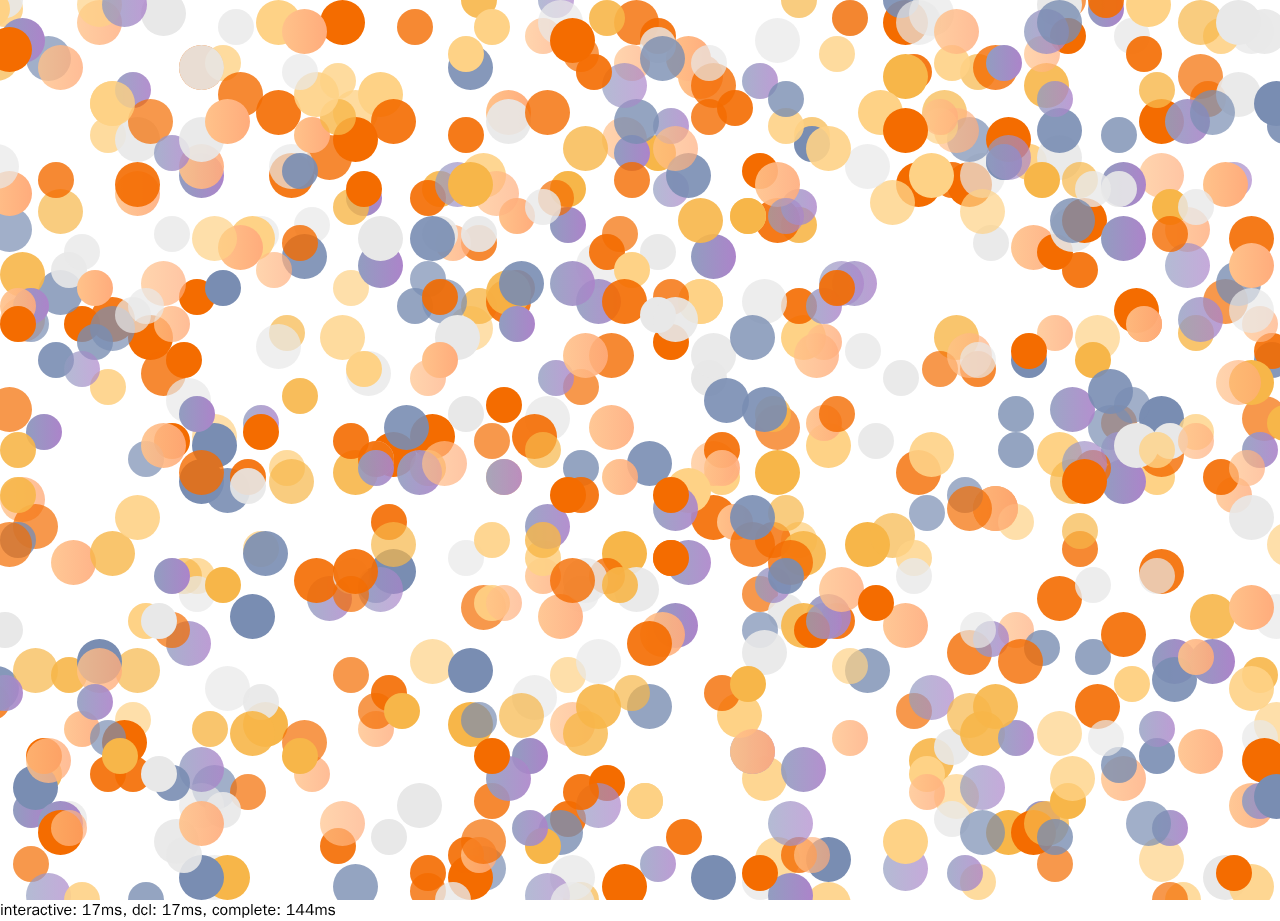
<file: index.html>
<!DOCTYPE html>
<html lang="zh-TW">

<head>
  <meta charset="UTF-8">
  <meta http-equiv="X-UA-Compatible" content="IE=edge">
  <meta name="viewport" content="width=device-width, initial-scale=1.0">
  <title>多個 Dom(transform/opacity)</title>
  <link rel="stylesheet" href="css/index.min.css">
  <script>
    function measureCRP() {
      var t = window.performance.timing,
        interactive = t.domInteractive - t.domLoading,
        dcl = t.domContentLoadedEventStart - t.domLoading,
        complete = t.domComplete - t.domLoading;
      var stats = document.createElement('p');
      stats.textContent = 'interactive: ' + interactive + 'ms, ' +
        'dcl: ' + dcl + 'ms, complete: ' + complete + 'ms';
      document.body.appendChild(stats);
    }
  </script>
</head>

<body onload="measureCRP()">
  <div id="app"></div>

  <script src="js/index.js"></script>
</body>

</html>
</file>
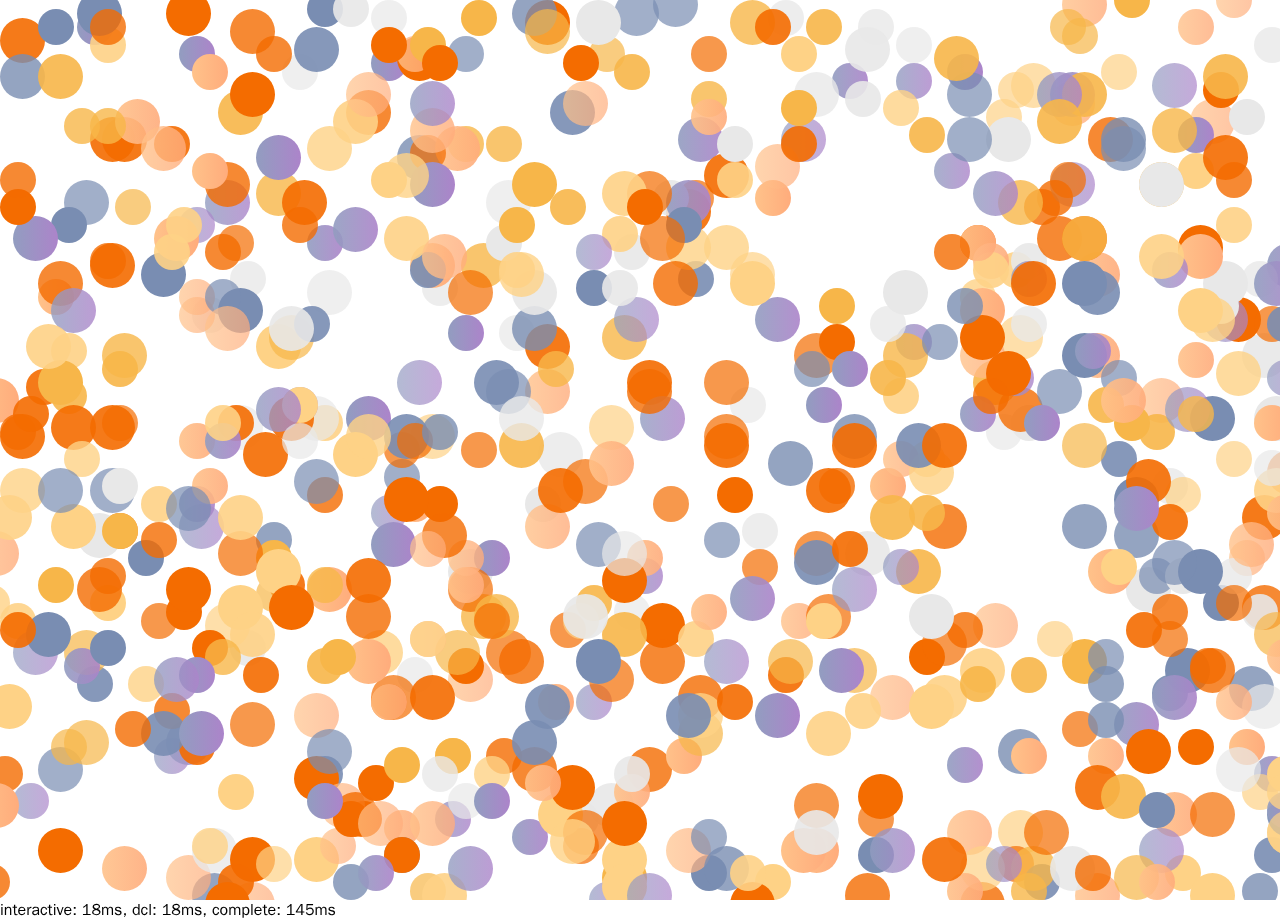
<file: marginSwag.html>
<!DOCTYPE html>
<html lang="zh-TW">

<head>
  <meta charset="UTF-8">
  <meta http-equiv="X-UA-Compatible" content="IE=edge">
  <meta name="viewport" content="width=device-width, initial-scale=1.0">
  <title>多個 Dom(margin/none)</title>
  <link rel="stylesheet" href="css/marginSwag.css">
  <script>
    function measureCRP() {
      var t = window.performance.timing,
        interactive = t.domInteractive - t.domLoading,
        dcl = t.domContentLoadedEventStart - t.domLoading,
        complete = t.domComplete - t.domLoading;
      var stats = document.createElement('p');
      stats.textContent = 'interactive: ' + interactive + 'ms, ' +
        'dcl: ' + dcl + 'ms, complete: ' + complete + 'ms';
      document.body.appendChild(stats);
    }
  </script>
</head>

<body onload="measureCRP()">
  <div id="app"></div>

  <script src="js/index.js"></script>
</body>

</html>
</file>
<file: css/marginSwag.css>
@charset "UTF-8";
* {
  margin: 0;
  padding: 0;
  list-style: none;
  -webkit-box-sizing: border-box;
          box-sizing: border-box;
  font-family: 黑體-繁, Apple LiGothic Medium, PingFang, 微軟正黑體, Microsoft JhengHei, WenQuanYi Zen Hei, helvetica, Arial, sans-serif;
}

html,
body {
  height: 100%;
}

#app {
  width: 100%;
  height: 100vh;
  position: relative;
  overflow: hidden;
}

.bubble-frame {
  position: absolute;
  will-change: transform;
}

.bubble {
  width: 100%;
  height: 100%;
  border-radius: 50%;
  will-change: transform margin;
}

.bubble-frame:nth-child(1) {
  width: 4vmin;
  height: 4vmin;
  left: 31%;
  top: 54%;
  -webkit-animation: bubbleGoTop 1.027s forwards;
          animation: bubbleGoTop 1.027s forwards;
}

.bubble-frame:nth-child(1) .bubble {
  background: -webkit-gradient(linear, left top, right top, from(#FFC28A), to(#FFAC7C));
  background: -o-linear-gradient(left, #FFC28A 0%, #FFAC7C 100%);
  background: linear-gradient(to right, #FFC28A 0%, #FFAC7C 100%);
  opacity: 1;
  -webkit-animation: bubbleSwag infinite alternate linear 1s 0.3s;
          animation: bubbleSwag infinite alternate linear 1s 0.3s;
}

.bubble-frame:nth-child(2) {
  width: 5vmin;
  height: 5vmin;
  left: 83%;
  top: 71%;
  -webkit-animation: bubbleGoTop 2.402s forwards;
          animation: bubbleGoTop 2.402s forwards;
}

.bubble-frame:nth-child(2) .bubble {
  background: #F7B649;
  opacity: 1;
  -webkit-animation: bubbleSwag infinite alternate linear 1s 0.5s;
          animation: bubbleSwag infinite alternate linear 1s 0.5s;
}

.bubble-frame:nth-child(3) {
  width: 5vmin;
  height: 5vmin;
  left: 49%;
  top: 83%;
  -webkit-animation: bubbleGoTop 1.259s forwards;
          animation: bubbleGoTop 1.259s forwards;
}

.bubble-frame:nth-child(3) .bubble {
  background: #F46C00;
  opacity: 0.8;
  -webkit-animation: bubbleSwag infinite alternate linear 1s 0.3s;
          animation: bubbleSwag infinite alternate linear 1s 0.3s;
}

.bubble-frame:nth-child(4) {
  width: 5vmin;
  height: 5vmin;
  left: 99%;
  top: 27%;
  -webkit-animation: bubbleGoTop 2.941s forwards;
          animation: bubbleGoTop 2.941s forwards;
}

.bubble-frame:nth-child(4) .bubble {
  background: -webkit-gradient(linear, left top, right top, from(#929DC0), to(#AC84CA));
  background: -o-linear-gradient(left, #929DC0 0%, #AC84CA 100%);
  background: linear-gradient(to right, #929DC0 0%, #AC84CA 100%);
  opacity: 0.9;
  -webkit-animation: bubbleSwag infinite alternate linear 1s 0.2s;
          animation: bubbleSwag infinite alternate linear 1s 0.2s;
}

.bubble-frame:nth-child(5) {
  width: 4vmin;
  height: 4vmin;
  left: 99%;
  top: 55%;
  -webkit-animation: bubbleGoTop 1.593s forwards;
          animation: bubbleGoTop 1.593s forwards;
}

.bubble-frame:nth-child(5) .bubble {
  background: #F46C00;
  opacity: 0.9;
  -webkit-animation: bubbleSwag infinite alternate linear 1s 0.4s;
          animation: bubbleSwag infinite alternate linear 1s 0.4s;
}

.bubble-frame:nth-child(6) {
  width: 5vmin;
  height: 5vmin;
  left: 28%;
  top: 70%;
  -webkit-animation: bubbleGoTop 2.471s forwards;
          animation: bubbleGoTop 2.471s forwards;
}

.bubble-frame:nth-child(6) .bubble {
  background: #FED286;
  opacity: 0.8;
  -webkit-animation: bubbleSwag infinite alternate linear 1s 0.4s;
          animation: bubbleSwag infinite alternate linear 1s 0.4s;
}

.bubble-frame:nth-child(7) {
  width: 5vmin;
  height: 5vmin;
  left: 15%;
  top: 97%;
  -webkit-animation: bubbleGoTop 2.214s forwards;
          animation: bubbleGoTop 2.214s forwards;
}

.bubble-frame:nth-child(7) .bubble {
  background: #798DB2;
  opacity: 0.8;
  -webkit-animation: bubbleSwag infinite alternate linear 1s 0.5s;
          animation: bubbleSwag infinite alternate linear 1s 0.5s;
}

.bubble-frame:nth-child(8) {
  width: 4vmin;
  height: 4vmin;
  left: 60%;
  top: 73%;
  -webkit-animation: bubbleGoTop 1.136s forwards;
          animation: bubbleGoTop 1.136s forwards;
}

.bubble-frame:nth-child(8) .bubble {
  background: #F46C00;
  opacity: 0.9;
  -webkit-animation: bubbleSwag infinite alternate linear 1s 0.5s;
          animation: bubbleSwag infinite alternate linear 1s 0.5s;
}

.bubble-frame:nth-child(9) {
  width: 5vmin;
  height: 5vmin;
  left: 97%;
  top: 55%;
  -webkit-animation: bubbleGoTop 1.645s forwards;
          animation: bubbleGoTop 1.645s forwards;
}

.bubble-frame:nth-child(9) .bubble {
  background: #F46C00;
  opacity: 0.9;
  -webkit-animation: bubbleSwag infinite alternate linear 1s 0.4s;
          animation: bubbleSwag infinite alternate linear 1s 0.4s;
}

.bubble-frame:nth-child(10) {
  width: 4vmin;
  height: 4vmin;
  left: 35%;
  top: 14%;
  -webkit-animation: bubbleGoTop 1.389s forwards;
          animation: bubbleGoTop 1.389s forwards;
}

.bubble-frame:nth-child(10) .bubble {
  background: #F7B649;
  opacity: 0.8;
  -webkit-animation: bubbleSwag infinite alternate linear 1s 0.4s;
          animation: bubbleSwag infinite alternate linear 1s 0.4s;
}

.bubble-frame:nth-child(11) {
  width: 4vmin;
  height: 4vmin;
  left: 94%;
  top: 65%;
  -webkit-animation: bubbleGoTop 2.192s forwards;
          animation: bubbleGoTop 2.192s forwards;
}

.bubble-frame:nth-child(11) .bubble {
  background: #798DB2;
  opacity: 1;
  -webkit-animation: bubbleSwag infinite alternate linear 1s 0.3s;
          animation: bubbleSwag infinite alternate linear 1s 0.3s;
}

.bubble-frame:nth-child(12) {
  width: 5vmin;
  height: 5vmin;
  left: 47%;
  top: 95%;
  -webkit-animation: bubbleGoTop 1.841s forwards;
          animation: bubbleGoTop 1.841s forwards;
}

.bubble-frame:nth-child(12) .bubble {
  background: #F7B649;
  opacity: 1;
  -webkit-animation: bubbleSwag infinite alternate linear 1s 0.2s;
          animation: bubbleSwag infinite alternate linear 1s 0.2s;
}

.bubble-frame:nth-child(13) {
  width: 5vmin;
  height: 5vmin;
  left: 93%;
  top: 11%;
  -webkit-animation: bubbleGoTop 2.285s forwards;
          animation: bubbleGoTop 2.285s forwards;
}

.bubble-frame:nth-child(13) .bubble {
  background: -webkit-gradient(linear, left top, right top, from(#FFC28A), to(#FFAC7C));
  background: -o-linear-gradient(left, #FFC28A 0%, #FFAC7C 100%);
  background: linear-gradient(to right, #FFC28A 0%, #FFAC7C 100%);
  opacity: 0.7;
  -webkit-animation: bubbleSwag infinite alternate linear 1s 0.2s;
          animation: bubbleSwag infinite alternate linear 1s 0.2s;
}

.bubble-frame:nth-child(14) {
  width: 4vmin;
  height: 4vmin;
  left: 22%;
  top: 6%;
  -webkit-animation: bubbleGoTop 1.72s forwards;
          animation: bubbleGoTop 1.72s forwards;
}

.bubble-frame:nth-child(14) .bubble {
  background: #E8E8E8;
  opacity: 0.7;
  -webkit-animation: bubbleSwag infinite alternate linear 1s 0.5s;
          animation: bubbleSwag infinite alternate linear 1s 0.5s;
}

.bubble-frame:nth-child(15) {
  width: 4vmin;
  height: 4vmin;
  left: 29%;
  top: 0%;
  -webkit-animation: bubbleGoTop 2.14s forwards;
          animation: bubbleGoTop 2.14s forwards;
}

.bubble-frame:nth-child(15) .bubble {
  background: #E8E8E8;
  opacity: 0.7;
  -webkit-animation: bubbleSwag infinite alternate linear 1s 0.4s;
          animation: bubbleSwag infinite alternate linear 1s 0.4s;
}

.bubble-frame:nth-child(16) {
  width: 4vmin;
  height: 4vmin;
  left: 12%;
  top: 82%;
  -webkit-animation: bubbleGoTop 1.82s forwards;
          animation: bubbleGoTop 1.82s forwards;
}

.bubble-frame:nth-child(16) .bubble {
  background: -webkit-gradient(linear, left top, right top, from(#929DC0), to(#AC84CA));
  background: -o-linear-gradient(left, #929DC0 0%, #AC84CA 100%);
  background: linear-gradient(to right, #929DC0 0%, #AC84CA 100%);
  opacity: 0.7;
  -webkit-animation: bubbleSwag infinite alternate linear 1s 0.4s;
          animation: bubbleSwag infinite alternate linear 1s 0.4s;
}

.bubble-frame:nth-child(17) {
  width: 4vmin;
  height: 4vmin;
  left: 18%;
  top: 29%;
  -webkit-animation: bubbleGoTop 2.04s forwards;
          animation: bubbleGoTop 2.04s forwards;
}

.bubble-frame:nth-child(17) .bubble {
  background: #E8E8E8;
  opacity: 0.8;
  -webkit-animation: bubbleSwag infinite alternate linear 1s 0.3s;
          animation: bubbleSwag infinite alternate linear 1s 0.3s;
}

.bubble-frame:nth-child(18) {
  width: 4vmin;
  height: 4vmin;
  left: 33%;
  top: 30%;
  -webkit-animation: bubbleGoTop 2.495s forwards;
          animation: bubbleGoTop 2.495s forwards;
}

.bubble-frame:nth-child(18) .bubble {
  background: #E8E8E8;
  opacity: 0.8;
  -webkit-animation: bubbleSwag infinite alternate linear 1s 0.5s;
          animation: bubbleSwag infinite alternate linear 1s 0.5s;
}

.bubble-frame:nth-child(19) {
  width: 5vmin;
  height: 5vmin;
  left: 47%;
  top: 35%;
  -webkit-animation: bubbleGoTop 0.903s forwards;
          animation: bubbleGoTop 0.903s forwards;
}

.bubble-frame:nth-child(19) .bubble {
  background: #F7B649;
  opacity: 0.8;
  -webkit-animation: bubbleSwag infinite alternate linear 1s 0.5s;
          animation: bubbleSwag infinite alternate linear 1s 0.5s;
}

.bubble-frame:nth-child(20) {
  width: 4vmin;
  height: 4vmin;
  left: 78%;
  top: 28%;
  -webkit-animation: bubbleGoTop 2.093s forwards;
          animation: bubbleGoTop 2.093s forwards;
}

.bubble-frame:nth-child(20) .bubble {
  background: #FED286;
  opacity: 0.9;
  -webkit-animation: bubbleSwag infinite alternate linear 1s 0.3s;
          animation: bubbleSwag infinite alternate linear 1s 0.3s;
}

.bubble-frame:nth-child(21) {
  width: 4vmin;
  height: 4vmin;
  left: 59%;
  top: 96%;
  -webkit-animation: bubbleGoTop 1.19s forwards;
          animation: bubbleGoTop 1.19s forwards;
}

.bubble-frame:nth-child(21) .bubble {
  background: #FED286;
  opacity: 1;
  -webkit-animation: bubbleSwag infinite alternate linear 1s 0.5s;
          animation: bubbleSwag infinite alternate linear 1s 0.5s;
}

.bubble-frame:nth-child(22) {
  width: 5vmin;
  height: 5vmin;
  left: 5%;
  top: 20%;
  -webkit-animation: bubbleGoTop 1.279s forwards;
          animation: bubbleGoTop 1.279s forwards;
}

.bubble-frame:nth-child(22) .bubble {
  background: #798DB2;
  opacity: 0.7;
  -webkit-animation: bubbleSwag infinite alternate linear 1s 0.3s;
          animation: bubbleSwag infinite alternate linear 1s 0.3s;
}

.bubble-frame:nth-child(23) {
  width: 5vmin;
  height: 5vmin;
  left: 48%;
  top: -1%;
  -webkit-animation: bubbleGoTop 2.61s forwards;
          animation: bubbleGoTop 2.61s forwards;
}

.bubble-frame:nth-child(23) .bubble {
  background: #798DB2;
  opacity: 0.7;
  -webkit-animation: bubbleSwag infinite alternate linear 1s 0.3s;
          animation: bubbleSwag infinite alternate linear 1s 0.3s;
}

.bubble-frame:nth-child(24) {
  width: 4vmin;
  height: 4vmin;
  left: 53%;
  top: 29%;
  -webkit-animation: bubbleGoTop 1.819s forwards;
          animation: bubbleGoTop 1.819s forwards;
}

.bubble-frame:nth-child(24) .bubble {
  background: #798DB2;
  opacity: 0.9;
  -webkit-animation: bubbleSwag infinite alternate linear 1s 0.4s;
          animation: bubbleSwag infinite alternate linear 1s 0.4s;
}

.bubble-frame:nth-child(25) {
  width: 4vmin;
  height: 4vmin;
  left: 6%;
  top: 74%;
  -webkit-animation: bubbleGoTop 2.165s forwards;
          animation: bubbleGoTop 2.165s forwards;
}

.bubble-frame:nth-child(25) .bubble {
  background: #798DB2;
  opacity: 0.9;
  -webkit-animation: bubbleSwag infinite alternate linear 1s 0.4s;
          animation: bubbleSwag infinite alternate linear 1s 0.4s;
}

.bubble-frame:nth-child(26) {
  width: 4vmin;
  height: 4vmin;
  left: 74%;
  top: 6%;
  -webkit-animation: bubbleGoTop 2.658s forwards;
          animation: bubbleGoTop 2.658s forwards;
}

.bubble-frame:nth-child(26) .bubble {
  background: -webkit-gradient(linear, left top, right top, from(#929DC0), to(#AC84CA));
  background: -o-linear-gradient(left, #929DC0 0%, #AC84CA 100%);
  background: linear-gradient(to right, #929DC0 0%, #AC84CA 100%);
  opacity: 1;
  -webkit-animation: bubbleSwag infinite alternate linear 1s 0.2s;
          animation: bubbleSwag infinite alternate linear 1s 0.2s;
}

.bubble-frame:nth-child(27) {
  width: 4vmin;
  height: 4vmin;
  left: 80%;
  top: 21%;
  -webkit-animation: bubbleGoTop 1.451s forwards;
          animation: bubbleGoTop 1.451s forwards;
}

.bubble-frame:nth-child(27) .bubble {
  background: #F46C00;
  opacity: 0.8;
  -webkit-animation: bubbleSwag infinite alternate linear 1s 0.4s;
          animation: bubbleSwag infinite alternate linear 1s 0.4s;
}

.bubble-frame:nth-child(28) {
  width: 5vmin;
  height: 5vmin;
  left: 5%;
  top: 70%;
  -webkit-animation: bubbleGoTop 1.269s forwards;
          animation: bubbleGoTop 1.269s forwards;
}

.bubble-frame:nth-child(28) .bubble {
  background: #F7B649;
  opacity: 0.7;
  -webkit-animation: bubbleSwag infinite alternate linear 1s 0.2s;
          animation: bubbleSwag infinite alternate linear 1s 0.2s;
}

.bubble-frame:nth-child(29) {
  width: 5vmin;
  height: 5vmin;
  left: 78%;
  top: 90%;
  -webkit-animation: bubbleGoTop 2.408s forwards;
          animation: bubbleGoTop 2.408s forwards;
}

.bubble-frame:nth-child(29) .bubble {
  background: #FED286;
  opacity: 0.7;
  -webkit-animation: bubbleSwag infinite alternate linear 1s 0.5s;
          animation: bubbleSwag infinite alternate linear 1s 0.5s;
}

.bubble-frame:nth-child(30) {
  width: 5vmin;
  height: 5vmin;
  left: 17%;
  top: 10%;
  -webkit-animation: bubbleGoTop 2.918s forwards;
          animation: bubbleGoTop 2.918s forwards;
}

.bubble-frame:nth-child(30) .bubble {
  background: #F7B649;
  opacity: 0.9;
  -webkit-animation: bubbleSwag infinite alternate linear 1s 0.3s;
          animation: bubbleSwag infinite alternate linear 1s 0.3s;
}

.bubble-frame:nth-child(31) {
  width: 4vmin;
  height: 4vmin;
  left: 21%;
  top: 63%;
  -webkit-animation: bubbleGoTop 2.023s forwards;
          animation: bubbleGoTop 2.023s forwards;
}

.bubble-frame:nth-child(31) .bubble {
  background: #F46C00;
  opacity: 0.9;
  -webkit-animation: bubbleSwag infinite alternate linear 1s 0.4s;
          animation: bubbleSwag infinite alternate linear 1s 0.4s;
}

.bubble-frame:nth-child(32) {
  width: 4vmin;
  height: 4vmin;
  left: 24%;
  top: 72%;
  -webkit-animation: bubbleGoTop 1.906s forwards;
          animation: bubbleGoTop 1.906s forwards;
}

.bubble-frame:nth-child(32) .bubble {
  background: #F7B649;
  opacity: 0.9;
  -webkit-animation: bubbleSwag infinite alternate linear 1s 0.3s;
          animation: bubbleSwag infinite alternate linear 1s 0.3s;
}

.bubble-frame:nth-child(33) {
  width: 5vmin;
  height: 5vmin;
  left: 0%;
  top: 2%;
  -webkit-animation: bubbleGoTop 2.355s forwards;
          animation: bubbleGoTop 2.355s forwards;
}

.bubble-frame:nth-child(33) .bubble {
  background: #F46C00;
  opacity: 0.9;
  -webkit-animation: bubbleSwag infinite alternate linear 1s 0.2s;
          animation: bubbleSwag infinite alternate linear 1s 0.2s;
}

.bubble-frame:nth-child(34) {
  width: 4vmin;
  height: 4vmin;
  left: 48%;
  top: 66%;
  -webkit-animation: bubbleGoTop 1.098s forwards;
          animation: bubbleGoTop 1.098s forwards;
}

.bubble-frame:nth-child(34) .bubble {
  background: #E8E8E8;
  opacity: 0.7;
  -webkit-animation: bubbleSwag infinite alternate linear 1s 0.4s;
          animation: bubbleSwag infinite alternate linear 1s 0.4s;
}

.bubble-frame:nth-child(35) {
  width: 4vmin;
  height: 4vmin;
  left: 77%;
  top: 46%;
  -webkit-animation: bubbleGoTop 1.595s forwards;
          animation: bubbleGoTop 1.595s forwards;
}

.bubble-frame:nth-child(35) .bubble {
  background: #E8E8E8;
  opacity: 0.7;
  -webkit-animation: bubbleSwag infinite alternate linear 1s 0.2s;
          animation: bubbleSwag infinite alternate linear 1s 0.2s;
}

.bubble-frame:nth-child(36) {
  width: 5vmin;
  height: 5vmin;
  left: 7%;
  top: 13%;
  -webkit-animation: bubbleGoTop 2.744s forwards;
          animation: bubbleGoTop 2.744s forwards;
}

.bubble-frame:nth-child(36) .bubble {
  background: #F46C00;
  opacity: 0.9;
  -webkit-animation: bubbleSwag infinite alternate linear 1s 0.4s;
          animation: bubbleSwag infinite alternate linear 1s 0.4s;
}

.bubble-frame:nth-child(37) {
  width: 5vmin;
  height: 5vmin;
  left: 90%;
  top: 88%;
  -webkit-animation: bubbleGoTop 2.541s forwards;
          animation: bubbleGoTop 2.541s forwards;
}

.bubble-frame:nth-child(37) .bubble {
  background: -webkit-gradient(linear, left top, right top, from(#FFC28A), to(#FFAC7C));
  background: -o-linear-gradient(left, #FFC28A 0%, #FFAC7C 100%);
  background: linear-gradient(to right, #FFC28A 0%, #FFAC7C 100%);
  opacity: 0.9;
  -webkit-animation: bubbleSwag infinite alternate linear 1s 0.4s;
          animation: bubbleSwag infinite alternate linear 1s 0.4s;
}

.bubble-frame:nth-child(38) {
  width: 4vmin;
  height: 4vmin;
  left: 65%;
  top: 7%;
  -webkit-animation: bubbleGoTop 2.668s forwards;
          animation: bubbleGoTop 2.668s forwards;
}

.bubble-frame:nth-child(38) .bubble {
  background: -webkit-gradient(linear, left top, right top, from(#929DC0), to(#AC84CA));
  background: -o-linear-gradient(left, #929DC0 0%, #AC84CA 100%);
  background: linear-gradient(to right, #929DC0 0%, #AC84CA 100%);
  opacity: 0.9;
  -webkit-animation: bubbleSwag infinite alternate linear 1s 0.5s;
          animation: bubbleSwag infinite alternate linear 1s 0.5s;
}

.bubble-frame:nth-child(39) {
  width: 5vmin;
  height: 5vmin;
  left: 93%;
  top: 44%;
  -webkit-animation: bubbleGoTop 2.314s forwards;
          animation: bubbleGoTop 2.314s forwards;
}

.bubble-frame:nth-child(39) .bubble {
  background: #798DB2;
  opacity: 1;
  -webkit-animation: bubbleSwag infinite alternate linear 1s 0.3s;
          animation: bubbleSwag infinite alternate linear 1s 0.3s;
}

.bubble-frame:nth-child(40) {
  width: 4vmin;
  height: 4vmin;
  left: 31%;
  top: 73%;
  -webkit-animation: bubbleGoTop 1.455s forwards;
          animation: bubbleGoTop 1.455s forwards;
}

.bubble-frame:nth-child(40) .bubble {
  background: #E8E8E8;
  opacity: 0.7;
  -webkit-animation: bubbleSwag infinite alternate linear 1s 0.3s;
          animation: bubbleSwag infinite alternate linear 1s 0.3s;
}

.bubble-frame:nth-child(41) {
  width: 5vmin;
  height: 5vmin;
  left: 16%;
  top: 20%;
  -webkit-animation: bubbleGoTop 2.844s forwards;
          animation: bubbleGoTop 2.844s forwards;
}

.bubble-frame:nth-child(41) .bubble {
  background: -webkit-gradient(linear, left top, right top, from(#929DC0), to(#AC84CA));
  background: -o-linear-gradient(left, #929DC0 0%, #AC84CA 100%);
  background: linear-gradient(to right, #929DC0 0%, #AC84CA 100%);
  opacity: 0.8;
  -webkit-animation: bubbleSwag infinite alternate linear 1s 0.5s;
          animation: bubbleSwag infinite alternate linear 1s 0.5s;
}

.bubble-frame:nth-child(42) {
  width: 5vmin;
  height: 5vmin;
  left: 0%;
  top: 52%;
  -webkit-animation: bubbleGoTop 2.722s forwards;
          animation: bubbleGoTop 2.722s forwards;
}

.bubble-frame:nth-child(42) .bubble {
  background: #FED286;
  opacity: 0.8;
  -webkit-animation: bubbleSwag infinite alternate linear 1s 0.2s;
          animation: bubbleSwag infinite alternate linear 1s 0.2s;
}

.bubble-frame:nth-child(43) {
  width: 4vmin;
  height: 4vmin;
  left: 24%;
  top: -1%;
  -webkit-animation: bubbleGoTop 2.316s forwards;
          animation: bubbleGoTop 2.316s forwards;
}

.bubble-frame:nth-child(43) .bubble {
  background: #798DB2;
  opacity: 1;
  -webkit-animation: bubbleSwag infinite alternate linear 1s 0.4s;
          animation: bubbleSwag infinite alternate linear 1s 0.4s;
}

.bubble-frame:nth-child(44) {
  width: 5vmin;
  height: 5vmin;
  left: 68%;
  top: 75%;
  -webkit-animation: bubbleGoTop 2.371s forwards;
          animation: bubbleGoTop 2.371s forwards;
}

.bubble-frame:nth-child(44) .bubble {
  background: -webkit-gradient(linear, left top, right top, from(#FFC28A), to(#FFAC7C));
  background: -o-linear-gradient(left, #FFC28A 0%, #FFAC7C 100%);
  background: linear-gradient(to right, #FFC28A 0%, #FFAC7C 100%);
  opacity: 0.7;
  -webkit-animation: bubbleSwag infinite alternate linear 1s 0.4s;
          animation: bubbleSwag infinite alternate linear 1s 0.4s;
}

.bubble-frame:nth-child(45) {
  width: 5vmin;
  height: 5vmin;
  left: 36%;
  top: 66%;
  -webkit-animation: bubbleGoTop 2.741s forwards;
          animation: bubbleGoTop 2.741s forwards;
}

.bubble-frame:nth-child(45) .bubble {
  background: #F7B649;
  opacity: 0.8;
  -webkit-animation: bubbleSwag infinite alternate linear 1s 0.3s;
          animation: bubbleSwag infinite alternate linear 1s 0.3s;
}

.bubble-frame:nth-child(46) {
  width: 5vmin;
  height: 5vmin;
  left: 47%;
  top: 93%;
  -webkit-animation: bubbleGoTop 1.068s forwards;
          animation: bubbleGoTop 1.068s forwards;
}

.bubble-frame:nth-child(46) .bubble {
  background: #FED286;
  opacity: 1;
  -webkit-animation: bubbleSwag infinite alternate linear 1s 0.5s;
          animation: bubbleSwag infinite alternate linear 1s 0.5s;
}

.bubble-frame:nth-child(47) {
  width: 4vmin;
  height: 4vmin;
  left: 97%;
  top: 29%;
  -webkit-animation: bubbleGoTop 2.629s forwards;
          animation: bubbleGoTop 2.629s forwards;
}

.bubble-frame:nth-child(47) .bubble {
  background: #E8E8E8;
  opacity: 0.8;
  -webkit-animation: bubbleSwag infinite alternate linear 1s 0.2s;
          animation: bubbleSwag infinite alternate linear 1s 0.2s;
}

.bubble-frame:nth-child(48) {
  width: 4vmin;
  height: 4vmin;
  left: 58%;
  top: 61%;
  -webkit-animation: bubbleGoTop 2.637s forwards;
          animation: bubbleGoTop 2.637s forwards;
}

.bubble-frame:nth-child(48) .bubble {
  background: #F46C00;
  opacity: 0.7;
  -webkit-animation: bubbleSwag infinite alternate linear 1s 0.3s;
          animation: bubbleSwag infinite alternate linear 1s 0.3s;
}

.bubble-frame:nth-child(49) {
  width: 4vmin;
  height: 4vmin;
  left: 51%;
  top: 54%;
  -webkit-animation: bubbleGoTop 2.663s forwards;
          animation: bubbleGoTop 2.663s forwards;
}

.bubble-frame:nth-child(49) .bubble {
  background: #F46C00;
  opacity: 0.7;
  -webkit-animation: bubbleSwag infinite alternate linear 1s 0.4s;
          animation: bubbleSwag infinite alternate linear 1s 0.4s;
}

.bubble-frame:nth-child(50) {
  width: 5vmin;
  height: 5vmin;
  left: 11%;
  top: 28%;
  -webkit-animation: bubbleGoTop 0.858s forwards;
          animation: bubbleGoTop 0.858s forwards;
}

.bubble-frame:nth-child(50) .bubble {
  background: #798DB2;
  opacity: 1;
  -webkit-animation: bubbleSwag infinite alternate linear 1s 0.4s;
          animation: bubbleSwag infinite alternate linear 1s 0.4s;
}

.bubble-frame:nth-child(51) {
  width: 4vmin;
  height: 4vmin;
  left: 15%;
  top: 33%;
  -webkit-animation: bubbleGoTop 1.949s forwards;
          animation: bubbleGoTop 1.949s forwards;
}

.bubble-frame:nth-child(51) .bubble {
  background: #E8E8E8;
  opacity: 0.7;
  -webkit-animation: bubbleSwag infinite alternate linear 1s 0.4s;
          animation: bubbleSwag infinite alternate linear 1s 0.4s;
}

.bubble-frame:nth-child(52) {
  width: 5vmin;
  height: 5vmin;
  left: 17%;
  top: 32%;
  -webkit-animation: bubbleGoTop 2.325s forwards;
          animation: bubbleGoTop 2.325s forwards;
}

.bubble-frame:nth-child(52) .bubble {
  background: #798DB2;
  opacity: 1;
  -webkit-animation: bubbleSwag infinite alternate linear 1s 0.5s;
          animation: bubbleSwag infinite alternate linear 1s 0.5s;
}

.bubble-frame:nth-child(53) {
  width: 5vmin;
  height: 5vmin;
  left: 17%;
  top: 45%;
  -webkit-animation: bubbleGoTop 1.653s forwards;
          animation: bubbleGoTop 1.653s forwards;
}

.bubble-frame:nth-child(53) .bubble {
  background: #E8E8E8;
  opacity: 0.7;
  -webkit-animation: bubbleSwag infinite alternate linear 1s 0.3s;
          animation: bubbleSwag infinite alternate linear 1s 0.3s;
}

.bubble-frame:nth-child(54) {
  width: 5vmin;
  height: 5vmin;
  left: 16%;
  top: 18%;
  -webkit-animation: bubbleGoTop 1.31s forwards;
          animation: bubbleGoTop 1.31s forwards;
}

.bubble-frame:nth-child(54) .bubble {
  background: #F46C00;
  opacity: 0.8;
  -webkit-animation: bubbleSwag infinite alternate linear 1s 0.2s;
          animation: bubbleSwag infinite alternate linear 1s 0.2s;
}

.bubble-frame:nth-child(55) {
  width: 4vmin;
  height: 4vmin;
  left: -2%;
  top: 65%;
  -webkit-animation: bubbleGoTop 2.033s forwards;
          animation: bubbleGoTop 2.033s forwards;
}

.bubble-frame:nth-child(55) .bubble {
  background: #FED286;
  opacity: 0.8;
  -webkit-animation: bubbleSwag infinite alternate linear 1s 0.2s;
          animation: bubbleSwag infinite alternate linear 1s 0.2s;
}

.bubble-frame:nth-child(56) {
  width: 4vmin;
  height: 4vmin;
  left: 27%;
  top: 89%;
  -webkit-animation: bubbleGoTop 0.744s forwards;
          animation: bubbleGoTop 0.744s forwards;
}

.bubble-frame:nth-child(56) .bubble {
  background: #F46C00;
  opacity: 1;
  -webkit-animation: bubbleSwag infinite alternate linear 1s 0.5s;
          animation: bubbleSwag infinite alternate linear 1s 0.5s;
}

.bubble-frame:nth-child(57) {
  width: 4vmin;
  height: 4vmin;
  left: 92%;
  top: 13%;
  -webkit-animation: bubbleGoTop 1.561s forwards;
          animation: bubbleGoTop 1.561s forwards;
}

.bubble-frame:nth-child(57) .bubble {
  background: -webkit-gradient(linear, left top, right top, from(#929DC0), to(#AC84CA));
  background: -o-linear-gradient(left, #929DC0 0%, #AC84CA 100%);
  background: linear-gradient(to right, #929DC0 0%, #AC84CA 100%);
  opacity: 1;
  -webkit-animation: bubbleSwag infinite alternate linear 1s 0.5s;
          animation: bubbleSwag infinite alternate linear 1s 0.5s;
}

.bubble-frame:nth-child(58) {
  width: 4vmin;
  height: 4vmin;
  left: 24%;
  top: 53%;
  -webkit-animation: bubbleGoTop 1.366s forwards;
          animation: bubbleGoTop 1.366s forwards;
}

.bubble-frame:nth-child(58) .bubble {
  background: #F46C00;
  opacity: 0.8;
  -webkit-animation: bubbleSwag infinite alternate linear 1s 0.3s;
          animation: bubbleSwag infinite alternate linear 1s 0.3s;
}

.bubble-frame:nth-child(59) {
  width: 4vmin;
  height: 4vmin;
  left: 96%;
  top: 60%;
  -webkit-animation: bubbleGoTop 2.062s forwards;
          animation: bubbleGoTop 2.062s forwards;
}

.bubble-frame:nth-child(59) .bubble {
  background: -webkit-gradient(linear, left top, right top, from(#FFC28A), to(#FFAC7C));
  background: -o-linear-gradient(left, #FFC28A 0%, #FFAC7C 100%);
  background: linear-gradient(to right, #FFC28A 0%, #FFAC7C 100%);
  opacity: 0.7;
  -webkit-animation: bubbleSwag infinite alternate linear 1s 0.3s;
          animation: bubbleSwag infinite alternate linear 1s 0.3s;
}

.bubble-frame:nth-child(60) {
  width: 5vmin;
  height: 5vmin;
  left: 27%;
  top: 10%;
  -webkit-animation: bubbleGoTop 2.599s forwards;
          animation: bubbleGoTop 2.599s forwards;
}

.bubble-frame:nth-child(60) .bubble {
  background: #F46C00;
  opacity: 0.8;
  -webkit-animation: bubbleSwag infinite alternate linear 1s 0.2s;
          animation: bubbleSwag infinite alternate linear 1s 0.2s;
}

.bubble-frame:nth-child(61) {
  width: 5vmin;
  height: 5vmin;
  left: 42%;
  top: 48%;
  -webkit-animation: bubbleGoTop 2.135s forwards;
          animation: bubbleGoTop 2.135s forwards;
}

.bubble-frame:nth-child(61) .bubble {
  background: #E8E8E8;
  opacity: 0.8;
  -webkit-animation: bubbleSwag infinite alternate linear 1s 0.2s;
          animation: bubbleSwag infinite alternate linear 1s 0.2s;
}

.bubble-frame:nth-child(62) {
  width: 5vmin;
  height: 5vmin;
  left: 74%;
  top: 90%;
  -webkit-animation: bubbleGoTop 2.515s forwards;
          animation: bubbleGoTop 2.515s forwards;
}

.bubble-frame:nth-child(62) .bubble {
  background: -webkit-gradient(linear, left top, right top, from(#FFC28A), to(#FFAC7C));
  background: -o-linear-gradient(left, #FFC28A 0%, #FFAC7C 100%);
  background: linear-gradient(to right, #FFC28A 0%, #FFAC7C 100%);
  opacity: 0.8;
  -webkit-animation: bubbleSwag infinite alternate linear 1s 0.5s;
          animation: bubbleSwag infinite alternate linear 1s 0.5s;
}

.bubble-frame:nth-child(63) {
  width: 5vmin;
  height: 5vmin;
  left: 8%;
  top: 94%;
  -webkit-animation: bubbleGoTop 0.787s forwards;
          animation: bubbleGoTop 0.787s forwards;
}

.bubble-frame:nth-child(63) .bubble {
  background: -webkit-gradient(linear, left top, right top, from(#FFC28A), to(#FFAC7C));
  background: -o-linear-gradient(left, #FFC28A 0%, #FFAC7C 100%);
  background: linear-gradient(to right, #FFC28A 0%, #FFAC7C 100%);
  opacity: 0.9;
  -webkit-animation: bubbleSwag infinite alternate linear 1s 0.3s;
          animation: bubbleSwag infinite alternate linear 1s 0.3s;
}

.bubble-frame:nth-child(64) {
  width: 4vmin;
  height: 4vmin;
  left: 42%;
  top: 76%;
  -webkit-animation: bubbleGoTop 2.889s forwards;
          animation: bubbleGoTop 2.889s forwards;
}

.bubble-frame:nth-child(64) .bubble {
  background: -webkit-gradient(linear, left top, right top, from(#FFC28A), to(#FFAC7C));
  background: -o-linear-gradient(left, #FFC28A 0%, #FFAC7C 100%);
  background: linear-gradient(to right, #FFC28A 0%, #FFAC7C 100%);
  opacity: 1;
  -webkit-animation: bubbleSwag infinite alternate linear 1s 0.3s;
          animation: bubbleSwag infinite alternate linear 1s 0.3s;
}

.bubble-frame:nth-child(65) {
  width: 5vmin;
  height: 5vmin;
  left: 45%;
  top: 58%;
  -webkit-animation: bubbleGoTop 2.434s forwards;
          animation: bubbleGoTop 2.434s forwards;
}

.bubble-frame:nth-child(65) .bubble {
  background: #798DB2;
  opacity: 0.7;
  -webkit-animation: bubbleSwag infinite alternate linear 1s 0.3s;
          animation: bubbleSwag infinite alternate linear 1s 0.3s;
}

.bubble-frame:nth-child(66) {
  width: 4vmin;
  height: 4vmin;
  left: 59%;
  top: 20%;
  -webkit-animation: bubbleGoTop 2.381s forwards;
          animation: bubbleGoTop 2.381s forwards;
}

.bubble-frame:nth-child(66) .bubble {
  background: -webkit-gradient(linear, left top, right top, from(#FFC28A), to(#FFAC7C));
  background: -o-linear-gradient(left, #FFC28A 0%, #FFAC7C 100%);
  background: linear-gradient(to right, #FFC28A 0%, #FFAC7C 100%);
  opacity: 1;
  -webkit-animation: bubbleSwag infinite alternate linear 1s 0.2s;
          animation: bubbleSwag infinite alternate linear 1s 0.2s;
}

.bubble-frame:nth-child(67) {
  width: 4vmin;
  height: 4vmin;
  left: 44%;
  top: 89%;
  -webkit-animation: bubbleGoTop 2.869s forwards;
          animation: bubbleGoTop 2.869s forwards;
}

.bubble-frame:nth-child(67) .bubble {
  background: #E8E8E8;
  opacity: 0.9;
  -webkit-animation: bubbleSwag infinite alternate linear 1s 0.2s;
          animation: bubbleSwag infinite alternate linear 1s 0.2s;
}

.bubble-frame:nth-child(68) {
  width: 5vmin;
  height: 5vmin;
  left: 38%;
  top: 70%;
  -webkit-animation: bubbleGoTop 1.845s forwards;
          animation: bubbleGoTop 1.845s forwards;
}

.bubble-frame:nth-child(68) .bubble {
  background: #F46C00;
  opacity: 0.7;
  -webkit-animation: bubbleSwag infinite alternate linear 1s 0.2s;
          animation: bubbleSwag infinite alternate linear 1s 0.2s;
}

.bubble-frame:nth-child(69) {
  width: 4vmin;
  height: 4vmin;
  left: 96%;
  top: 11%;
  -webkit-animation: bubbleGoTop 1.659s forwards;
          animation: bubbleGoTop 1.659s forwards;
}

.bubble-frame:nth-child(69) .bubble {
  background: #E8E8E8;
  opacity: 1;
  -webkit-animation: bubbleSwag infinite alternate linear 1s 0.2s;
          animation: bubbleSwag infinite alternate linear 1s 0.2s;
}

.bubble-frame:nth-child(70) {
  width: 5vmin;
  height: 5vmin;
  left: 50%;
  top: 67%;
  -webkit-animation: bubbleGoTop 1.898s forwards;
          animation: bubbleGoTop 1.898s forwards;
}

.bubble-frame:nth-child(70) .bubble {
  background: #F46C00;
  opacity: 1;
  -webkit-animation: bubbleSwag infinite alternate linear 1s 0.3s;
          animation: bubbleSwag infinite alternate linear 1s 0.3s;
}

.bubble-frame:nth-child(71) {
  width: 4vmin;
  height: 4vmin;
  left: 95%;
  top: 62%;
  -webkit-animation: bubbleGoTop 2.347s forwards;
          animation: bubbleGoTop 2.347s forwards;
}

.bubble-frame:nth-child(71) .bubble {
  background: #E8E8E8;
  opacity: 0.8;
  -webkit-animation: bubbleSwag infinite alternate linear 1s 0.4s;
          animation: bubbleSwag infinite alternate linear 1s 0.4s;
}

.bubble-frame:nth-child(72) {
  width: 4vmin;
  height: 4vmin;
  left: 53%;
  top: 20%;
  -webkit-animation: bubbleGoTop 1.778s forwards;
          animation: bubbleGoTop 1.778s forwards;
}

.bubble-frame:nth-child(72) .bubble {
  background: #F46C00;
  opacity: 0.7;
  -webkit-animation: bubbleSwag infinite alternate linear 1s 0.4s;
          animation: bubbleSwag infinite alternate linear 1s 0.4s;
}

.bubble-frame:nth-child(73) {
  width: 4vmin;
  height: 4vmin;
  left: 30%;
  top: 51%;
  -webkit-animation: bubbleGoTop 1.045s forwards;
          animation: bubbleGoTop 1.045s forwards;
}

.bubble-frame:nth-child(73) .bubble {
  background: #798DB2;
  opacity: 0.7;
  -webkit-animation: bubbleSwag infinite alternate linear 1s 0.4s;
          animation: bubbleSwag infinite alternate linear 1s 0.4s;
}

.bubble-frame:nth-child(74) {
  width: 4vmin;
  height: 4vmin;
  left: 91%;
  top: 95%;
  -webkit-animation: bubbleGoTop 1.931s forwards;
          animation: bubbleGoTop 1.931s forwards;
}

.bubble-frame:nth-child(74) .bubble {
  background: #FED286;
  opacity: 1;
  -webkit-animation: bubbleSwag infinite alternate linear 1s 0.4s;
          animation: bubbleSwag infinite alternate linear 1s 0.4s;
}

.bubble-frame:nth-child(75) {
  width: 4vmin;
  height: 4vmin;
  left: 85%;
  top: 82%;
  -webkit-animation: bubbleGoTop 2.868s forwards;
          animation: bubbleGoTop 2.868s forwards;
}

.bubble-frame:nth-child(75) .bubble {
  background: -webkit-gradient(linear, left top, right top, from(#FFC28A), to(#FFAC7C));
  background: -o-linear-gradient(left, #FFC28A 0%, #FFAC7C 100%);
  background: linear-gradient(to right, #FFC28A 0%, #FFAC7C 100%);
  opacity: 0.9;
  -webkit-animation: bubbleSwag infinite alternate linear 1s 0.4s;
          animation: bubbleSwag infinite alternate linear 1s 0.4s;
}

.bubble-frame:nth-child(76) {
  width: 4vmin;
  height: 4vmin;
  left: 43%;
  top: 68%;
  -webkit-animation: bubbleGoTop 2.146s forwards;
          animation: bubbleGoTop 2.146s forwards;
}

.bubble-frame:nth-child(76) .bubble {
  background: #F46C00;
  opacity: 0.7;
  -webkit-animation: bubbleSwag infinite alternate linear 1s 0.4s;
          animation: bubbleSwag infinite alternate linear 1s 0.4s;
}

.bubble-frame:nth-child(77) {
  width: 5vmin;
  height: 5vmin;
  left: 20%;
  top: 36%;
  -webkit-animation: bubbleGoTop 0.921s forwards;
          animation: bubbleGoTop 0.921s forwards;
}

.bubble-frame:nth-child(77) .bubble {
  background: #FED286;
  opacity: 1;
  -webkit-animation: bubbleSwag infinite alternate linear 1s 0.2s;
          animation: bubbleSwag infinite alternate linear 1s 0.2s;
}

.bubble-frame:nth-child(78) {
  width: 4vmin;
  height: 4vmin;
  left: 44%;
  top: 92%;
  -webkit-animation: bubbleGoTop 2.169s forwards;
          animation: bubbleGoTop 2.169s forwards;
}

.bubble-frame:nth-child(78) .bubble {
  background: #F46C00;
  opacity: 0.7;
  -webkit-animation: bubbleSwag infinite alternate linear 1s 0.2s;
          animation: bubbleSwag infinite alternate linear 1s 0.2s;
}

.bubble-frame:nth-child(79) {
  width: 4vmin;
  height: 4vmin;
  left: 45%;
  top: 76%;
  -webkit-animation: bubbleGoTop 2.444s forwards;
          animation: bubbleGoTop 2.444s forwards;
}

.bubble-frame:nth-child(79) .bubble {
  background: -webkit-gradient(linear, left top, right top, from(#929DC0), to(#AC84CA));
  background: -o-linear-gradient(left, #929DC0 0%, #AC84CA 100%);
  background: linear-gradient(to right, #929DC0 0%, #AC84CA 100%);
  opacity: 0.7;
  -webkit-animation: bubbleSwag infinite alternate linear 1s 0.5s;
          animation: bubbleSwag infinite alternate linear 1s 0.5s;
}

.bubble-frame:nth-child(80) {
  width: 5vmin;
  height: 5vmin;
  left: 82%;
  top: 18%;
  -webkit-animation: bubbleGoTop 2.382s forwards;
          animation: bubbleGoTop 2.382s forwards;
}

.bubble-frame:nth-child(80) .bubble {
  background: -webkit-gradient(linear, left top, right top, from(#929DC0), to(#AC84CA));
  background: -o-linear-gradient(left, #929DC0 0%, #AC84CA 100%);
  background: linear-gradient(to right, #929DC0 0%, #AC84CA 100%);
  opacity: 0.7;
  -webkit-animation: bubbleSwag infinite alternate linear 1s 0.2s;
          animation: bubbleSwag infinite alternate linear 1s 0.2s;
}

.bubble-frame:nth-child(81) {
  width: 4vmin;
  height: 4vmin;
  left: 58%;
  top: 57%;
  -webkit-animation: bubbleGoTop 2.051s forwards;
          animation: bubbleGoTop 2.051s forwards;
}

.bubble-frame:nth-child(81) .bubble {
  background: #E8E8E8;
  opacity: 0.8;
  -webkit-animation: bubbleSwag infinite alternate linear 1s 0.5s;
          animation: bubbleSwag infinite alternate linear 1s 0.5s;
}

.bubble-frame:nth-child(82) {
  width: 4vmin;
  height: 4vmin;
  left: 14%;
  top: 23%;
  -webkit-animation: bubbleGoTop 0.959s forwards;
          animation: bubbleGoTop 0.959s forwards;
}

.bubble-frame:nth-child(82) .bubble {
  background: -webkit-gradient(linear, left top, right top, from(#929DC0), to(#AC84CA));
  background: -o-linear-gradient(left, #929DC0 0%, #AC84CA 100%);
  background: linear-gradient(to right, #929DC0 0%, #AC84CA 100%);
  opacity: 0.7;
  -webkit-animation: bubbleSwag infinite alternate linear 1s 0.4s;
          animation: bubbleSwag infinite alternate linear 1s 0.4s;
}

.bubble-frame:nth-child(83) {
  width: 5vmin;
  height: 5vmin;
  left: 84%;
  top: 97%;
  -webkit-animation: bubbleGoTop 2.93s forwards;
          animation: bubbleGoTop 2.93s forwards;
}

.bubble-frame:nth-child(83) .bubble {
  background: -webkit-gradient(linear, left top, right top, from(#FFC28A), to(#FFAC7C));
  background: -o-linear-gradient(left, #FFC28A 0%, #FFAC7C 100%);
  background: linear-gradient(to right, #FFC28A 0%, #FFAC7C 100%);
  opacity: 0.8;
  -webkit-animation: bubbleSwag infinite alternate linear 1s 0.2s;
          animation: bubbleSwag infinite alternate linear 1s 0.2s;
}

.bubble-frame:nth-child(84) {
  width: 5vmin;
  height: 5vmin;
  left: 62%;
  top: 92%;
  -webkit-animation: bubbleGoTop 2.903s forwards;
          animation: bubbleGoTop 2.903s forwards;
}

.bubble-frame:nth-child(84) .bubble {
  background: -webkit-gradient(linear, left top, right top, from(#FFC28A), to(#FFAC7C));
  background: -o-linear-gradient(left, #FFC28A 0%, #FFAC7C 100%);
  background: linear-gradient(to right, #FFC28A 0%, #FFAC7C 100%);
  opacity: 1;
  -webkit-animation: bubbleSwag infinite alternate linear 1s 0.5s;
          animation: bubbleSwag infinite alternate linear 1s 0.5s;
}

.bubble-frame:nth-child(85) {
  width: 5vmin;
  height: 5vmin;
  left: 90%;
  top: 7%;
  -webkit-animation: bubbleGoTop 0.724s forwards;
          animation: bubbleGoTop 0.724s forwards;
}

.bubble-frame:nth-child(85) .bubble {
  background: -webkit-gradient(linear, left top, right top, from(#929DC0), to(#AC84CA));
  background: -o-linear-gradient(left, #929DC0 0%, #AC84CA 100%);
  background: linear-gradient(to right, #929DC0 0%, #AC84CA 100%);
  opacity: 0.7;
  -webkit-animation: bubbleSwag infinite alternate linear 1s 0.3s;
          animation: bubbleSwag infinite alternate linear 1s 0.3s;
}

.bubble-frame:nth-child(86) {
  width: 4vmin;
  height: 4vmin;
  left: 49%;
  top: 62%;
  -webkit-animation: bubbleGoTop 0.974s forwards;
          animation: bubbleGoTop 0.974s forwards;
}

.bubble-frame:nth-child(86) .bubble {
  background: -webkit-gradient(linear, left top, right top, from(#929DC0), to(#AC84CA));
  background: -o-linear-gradient(left, #929DC0 0%, #AC84CA 100%);
  background: linear-gradient(to right, #929DC0 0%, #AC84CA 100%);
  opacity: 0.8;
  -webkit-animation: bubbleSwag infinite alternate linear 1s 0.3s;
          animation: bubbleSwag infinite alternate linear 1s 0.3s;
}

.bubble-frame:nth-child(87) {
  width: 4vmin;
  height: 4vmin;
  left: 4%;
  top: 23%;
  -webkit-animation: bubbleGoTop 2.241s forwards;
          animation: bubbleGoTop 2.241s forwards;
}

.bubble-frame:nth-child(87) .bubble {
  background: #798DB2;
  opacity: 1;
  -webkit-animation: bubbleSwag infinite alternate linear 1s 0.5s;
          animation: bubbleSwag infinite alternate linear 1s 0.5s;
}

.bubble-frame:nth-child(88) {
  width: 5vmin;
  height: 5vmin;
  left: 44%;
  top: 51%;
  -webkit-animation: bubbleGoTop 1.653s forwards;
          animation: bubbleGoTop 1.653s forwards;
}

.bubble-frame:nth-child(88) .bubble {
  background: #F46C00;
  opacity: 0.7;
  -webkit-animation: bubbleSwag infinite alternate linear 1s 0.2s;
          animation: bubbleSwag infinite alternate linear 1s 0.2s;
}

.bubble-frame:nth-child(89) {
  width: 4vmin;
  height: 4vmin;
  left: 49%;
  top: 60%;
  -webkit-animation: bubbleGoTop 2.818s forwards;
          animation: bubbleGoTop 2.818s forwards;
}

.bubble-frame:nth-child(89) .bubble {
  background: -webkit-gradient(linear, left top, right top, from(#FFC28A), to(#FFAC7C));
  background: -o-linear-gradient(left, #FFC28A 0%, #FFAC7C 100%);
  background: linear-gradient(to right, #FFC28A 0%, #FFAC7C 100%);
  opacity: 0.9;
  -webkit-animation: bubbleSwag infinite alternate linear 1s 0.3s;
          animation: bubbleSwag infinite alternate linear 1s 0.3s;
}

.bubble-frame:nth-child(90) {
  width: 4vmin;
  height: 4vmin;
  left: 52%;
  top: 82%;
  -webkit-animation: bubbleGoTop 0.818s forwards;
          animation: bubbleGoTop 0.818s forwards;
}

.bubble-frame:nth-child(90) .bubble {
  background: -webkit-gradient(linear, left top, right top, from(#FFC28A), to(#FFAC7C));
  background: -o-linear-gradient(left, #FFC28A 0%, #FFAC7C 100%);
  background: linear-gradient(to right, #FFC28A 0%, #FFAC7C 100%);
  opacity: 1;
  -webkit-animation: bubbleSwag infinite alternate linear 1s 0.4s;
          animation: bubbleSwag infinite alternate linear 1s 0.4s;
}

.bubble-frame:nth-child(91) {
  width: 5vmin;
  height: 5vmin;
  left: 88%;
  top: 63%;
  -webkit-animation: bubbleGoTop 2.745s forwards;
          animation: bubbleGoTop 2.745s forwards;
}

.bubble-frame:nth-child(91) .bubble {
  background: #E8E8E8;
  opacity: 1;
  -webkit-animation: bubbleSwag infinite alternate linear 1s 0.4s;
          animation: bubbleSwag infinite alternate linear 1s 0.4s;
}

.bubble-frame:nth-child(92) {
  width: 4vmin;
  height: 4vmin;
  left: 41%;
  top: 54%;
  -webkit-animation: bubbleGoTop 1.376s forwards;
          animation: bubbleGoTop 1.376s forwards;
}

.bubble-frame:nth-child(92) .bubble {
  background: #E8E8E8;
  opacity: 1;
  -webkit-animation: bubbleSwag infinite alternate linear 1s 0.5s;
          animation: bubbleSwag infinite alternate linear 1s 0.5s;
}

.bubble-frame:nth-child(93) {
  width: 4vmin;
  height: 4vmin;
  left: 79%;
  top: 73%;
  -webkit-animation: bubbleGoTop 1.947s forwards;
          animation: bubbleGoTop 1.947s forwards;
}

.bubble-frame:nth-child(93) .bubble {
  background: #F7B649;
  opacity: 0.9;
  -webkit-animation: bubbleSwag infinite alternate linear 1s 0.2s;
          animation: bubbleSwag infinite alternate linear 1s 0.2s;
}

.bubble-frame:nth-child(94) {
  width: 5vmin;
  height: 5vmin;
  left: 7%;
  top: 27%;
  -webkit-animation: bubbleGoTop 1.958s forwards;
          animation: bubbleGoTop 1.958s forwards;
}

.bubble-frame:nth-child(94) .bubble {
  background: #F46C00;
  opacity: 0.9;
  -webkit-animation: bubbleSwag infinite alternate linear 1s 0.3s;
          animation: bubbleSwag infinite alternate linear 1s 0.3s;
}

.bubble-frame:nth-child(95) {
  width: 5vmin;
  height: 5vmin;
  left: 62%;
  top: 59%;
  -webkit-animation: bubbleGoTop 1.266s forwards;
          animation: bubbleGoTop 1.266s forwards;
}

.bubble-frame:nth-child(95) .bubble {
  background: #F46C00;
  opacity: 0.7;
  -webkit-animation: bubbleSwag infinite alternate linear 1s 0.2s;
          animation: bubbleSwag infinite alternate linear 1s 0.2s;
}

.bubble-frame:nth-child(96) {
  width: 5vmin;
  height: 5vmin;
  left: 21%;
  top: 35%;
  -webkit-animation: bubbleGoTop 2.811s forwards;
          animation: bubbleGoTop 2.811s forwards;
}

.bubble-frame:nth-child(96) .bubble {
  background: #F7B649;
  opacity: 0.7;
  -webkit-animation: bubbleSwag infinite alternate linear 1s 0.5s;
          animation: bubbleSwag infinite alternate linear 1s 0.5s;
}

.bubble-frame:nth-child(97) {
  width: 5vmin;
  height: 5vmin;
  left: 38%;
  top: 20%;
  -webkit-animation: bubbleGoTop 2.889s forwards;
          animation: bubbleGoTop 2.889s forwards;
}

.bubble-frame:nth-child(97) .bubble {
  background: #E8E8E8;
  opacity: 0.7;
  -webkit-animation: bubbleSwag infinite alternate linear 1s 0.4s;
          animation: bubbleSwag infinite alternate linear 1s 0.4s;
}

.bubble-frame:nth-child(98) {
  width: 5vmin;
  height: 5vmin;
  left: 13%;
  top: -1%;
  -webkit-animation: bubbleGoTop 0.657s forwards;
          animation: bubbleGoTop 0.657s forwards;
}

.bubble-frame:nth-child(98) .bubble {
  background: #F46C00;
  opacity: 1;
  -webkit-animation: bubbleSwag infinite alternate linear 1s 0.3s;
          animation: bubbleSwag infinite alternate linear 1s 0.3s;
}

.bubble-frame:nth-child(99) {
  width: 5vmin;
  height: 5vmin;
  left: 63%;
  top: 79%;
  -webkit-animation: bubbleGoTop 2.882s forwards;
          animation: bubbleGoTop 2.882s forwards;
}

.bubble-frame:nth-child(99) .bubble {
  background: #FED286;
  opacity: 0.9;
  -webkit-animation: bubbleSwag infinite alternate linear 1s 0.5s;
          animation: bubbleSwag infinite alternate linear 1s 0.5s;
}

.bubble-frame:nth-child(100) {
  width: 5vmin;
  height: 5vmin;
  left: 31%;
  top: 15%;
  -webkit-animation: bubbleGoTop 1.995s forwards;
          animation: bubbleGoTop 1.995s forwards;
}

.bubble-frame:nth-child(100) .bubble {
  background: #798DB2;
  opacity: 0.8;
  -webkit-animation: bubbleSwag infinite alternate linear 1s 0.4s;
          animation: bubbleSwag infinite alternate linear 1s 0.4s;
}

.bubble-frame:nth-child(101) {
  width: 5vmin;
  height: 5vmin;
  left: 34%;
  top: 14%;
  -webkit-animation: bubbleGoTop 2.463s forwards;
          animation: bubbleGoTop 2.463s forwards;
}

.bubble-frame:nth-child(101) .bubble {
  background: -webkit-gradient(linear, left top, right top, from(#FFC28A), to(#FFAC7C));
  background: -o-linear-gradient(left, #FFC28A 0%, #FFAC7C 100%);
  background: linear-gradient(to right, #FFC28A 0%, #FFAC7C 100%);
  opacity: 0.9;
  -webkit-animation: bubbleSwag infinite alternate linear 1s 0.2s;
          animation: bubbleSwag infinite alternate linear 1s 0.2s;
}

.bubble-frame:nth-child(102) {
  width: 5vmin;
  height: 5vmin;
  left: 53%;
  top: 13%;
  -webkit-animation: bubbleGoTop 0.93s forwards;
          animation: bubbleGoTop 0.93s forwards;
}

.bubble-frame:nth-child(102) .bubble {
  background: -webkit-gradient(linear, left top, right top, from(#929DC0), to(#AC84CA));
  background: -o-linear-gradient(left, #929DC0 0%, #AC84CA 100%);
  background: linear-gradient(to right, #929DC0 0%, #AC84CA 100%);
  opacity: 0.9;
  -webkit-animation: bubbleSwag infinite alternate linear 1s 0.2s;
          animation: bubbleSwag infinite alternate linear 1s 0.2s;
}

.bubble-frame:nth-child(103) {
  width: 4vmin;
  height: 4vmin;
  left: 39%;
  top: 35%;
  -webkit-animation: bubbleGoTop 1.922s forwards;
          animation: bubbleGoTop 1.922s forwards;
}

.bubble-frame:nth-child(103) .bubble {
  background: #E8E8E8;
  opacity: 0.7;
  -webkit-animation: bubbleSwag infinite alternate linear 1s 0.5s;
          animation: bubbleSwag infinite alternate linear 1s 0.5s;
}

.bubble-frame:nth-child(104) {
  width: 4vmin;
  height: 4vmin;
  left: 75%;
  top: 31%;
  -webkit-animation: bubbleGoTop 0.843s forwards;
          animation: bubbleGoTop 0.843s forwards;
}

.bubble-frame:nth-child(104) .bubble {
  background: #FED286;
  opacity: 0.8;
  -webkit-animation: bubbleSwag infinite alternate linear 1s 0.2s;
          animation: bubbleSwag infinite alternate linear 1s 0.2s;
}

.bubble-frame:nth-child(105) {
  width: 4vmin;
  height: 4vmin;
  left: 77%;
  top: 11%;
  -webkit-animation: bubbleGoTop 2.96s forwards;
          animation: bubbleGoTop 2.96s forwards;
}

.bubble-frame:nth-child(105) .bubble {
  background: #FED286;
  opacity: 0.7;
  -webkit-animation: bubbleSwag infinite alternate linear 1s 0.4s;
          animation: bubbleSwag infinite alternate linear 1s 0.4s;
}

.bubble-frame:nth-child(106) {
  width: 4vmin;
  height: 4vmin;
  left: 79%;
  top: 27%;
  -webkit-animation: bubbleGoTop 1.858s forwards;
          animation: bubbleGoTop 1.858s forwards;
}

.bubble-frame:nth-child(106) .bubble {
  background: #E8E8E8;
  opacity: 0.9;
  -webkit-animation: bubbleSwag infinite alternate linear 1s 0.2s;
          animation: bubbleSwag infinite alternate linear 1s 0.2s;
}

.bubble-frame:nth-child(107) {
  width: 4vmin;
  height: 4vmin;
  left: 78%;
  top: 94%;
  -webkit-animation: bubbleGoTop 2.036s forwards;
          animation: bubbleGoTop 2.036s forwards;
}

.bubble-frame:nth-child(107) .bubble {
  background: #F46C00;
  opacity: 0.7;
  -webkit-animation: bubbleSwag infinite alternate linear 1s 0.4s;
          animation: bubbleSwag infinite alternate linear 1s 0.4s;
}

.bubble-frame:nth-child(108) {
  width: 5vmin;
  height: 5vmin;
  left: 81%;
  top: 24%;
  -webkit-animation: bubbleGoTop 0.986s forwards;
          animation: bubbleGoTop 0.986s forwards;
}

.bubble-frame:nth-child(108) .bubble {
  background: #F46C00;
  opacity: 0.8;
  -webkit-animation: bubbleSwag infinite alternate linear 1s 0.4s;
          animation: bubbleSwag infinite alternate linear 1s 0.4s;
}

.bubble-frame:nth-child(109) {
  width: 4vmin;
  height: 4vmin;
  left: 35%;
  top: 4%;
  -webkit-animation: bubbleGoTop 2.843s forwards;
          animation: bubbleGoTop 2.843s forwards;
}

.bubble-frame:nth-child(109) .bubble {
  background: #798DB2;
  opacity: 0.7;
  -webkit-animation: bubbleSwag infinite alternate linear 1s 0.3s;
          animation: bubbleSwag infinite alternate linear 1s 0.3s;
}

.bubble-frame:nth-child(110) {
  width: 5vmin;
  height: 5vmin;
  left: 46%;
  top: 45%;
  -webkit-animation: bubbleGoTop 0.962s forwards;
          animation: bubbleGoTop 0.962s forwards;
}

.bubble-frame:nth-child(110) .bubble {
  background: #FED286;
  opacity: 0.7;
  -webkit-animation: bubbleSwag infinite alternate linear 1s 0.5s;
          animation: bubbleSwag infinite alternate linear 1s 0.5s;
}

.bubble-frame:nth-child(111) {
  width: 4vmin;
  height: 4vmin;
  left: 54%;
  top: 4%;
  -webkit-animation: bubbleGoTop 2.187s forwards;
          animation: bubbleGoTop 2.187s forwards;
}

.bubble-frame:nth-child(111) .bubble {
  background: #F46C00;
  opacity: 0.7;
  -webkit-animation: bubbleSwag infinite alternate linear 1s 0.4s;
          animation: bubbleSwag infinite alternate linear 1s 0.4s;
}

.bubble-frame:nth-child(112) {
  width: 5vmin;
  height: 5vmin;
  left: 70%;
  top: 61%;
  -webkit-animation: bubbleGoTop 1.585s forwards;
          animation: bubbleGoTop 1.585s forwards;
}

.bubble-frame:nth-child(112) .bubble {
  background: #F7B649;
  opacity: 0.9;
  -webkit-animation: bubbleSwag infinite alternate linear 1s 0.5s;
          animation: bubbleSwag infinite alternate linear 1s 0.5s;
}

.bubble-frame:nth-child(113) {
  width: 4vmin;
  height: 4vmin;
  left: 79%;
  top: 45%;
  -webkit-animation: bubbleGoTop 1.02s forwards;
          animation: bubbleGoTop 1.02s forwards;
}

.bubble-frame:nth-child(113) .bubble {
  background: #E8E8E8;
  opacity: 1;
  -webkit-animation: bubbleSwag infinite alternate linear 1s 0.4s;
          animation: bubbleSwag infinite alternate linear 1s 0.4s;
}

.bubble-frame:nth-child(114) {
  width: 5vmin;
  height: 5vmin;
  left: 84%;
  top: 28%;
  -webkit-animation: bubbleGoTop 1.324s forwards;
          animation: bubbleGoTop 1.324s forwards;
}

.bubble-frame:nth-child(114) .bubble {
  background: -webkit-gradient(linear, left top, right top, from(#FFC28A), to(#FFAC7C));
  background: -o-linear-gradient(left, #FFC28A 0%, #FFAC7C 100%);
  background: linear-gradient(to right, #FFC28A 0%, #FFAC7C 100%);
  opacity: 0.9;
  -webkit-animation: bubbleSwag infinite alternate linear 1s 0.2s;
          animation: bubbleSwag infinite alternate linear 1s 0.2s;
}

.bubble-frame:nth-child(115) {
  width: 5vmin;
  height: 5vmin;
  left: 87%;
  top: 78%;
  -webkit-animation: bubbleGoTop 2.069s forwards;
          animation: bubbleGoTop 2.069s forwards;
}

.bubble-frame:nth-child(115) .bubble {
  background: -webkit-gradient(linear, left top, right top, from(#929DC0), to(#AC84CA));
  background: -o-linear-gradient(left, #929DC0 0%, #AC84CA 100%);
  background: linear-gradient(to right, #929DC0 0%, #AC84CA 100%);
  opacity: 0.9;
  -webkit-animation: bubbleSwag infinite alternate linear 1s 0.2s;
          animation: bubbleSwag infinite alternate linear 1s 0.2s;
}

.bubble-frame:nth-child(116) {
  width: 5vmin;
  height: 5vmin;
  left: 29%;
  top: 75%;
  -webkit-animation: bubbleGoTop 2.423s forwards;
          animation: bubbleGoTop 2.423s forwards;
}

.bubble-frame:nth-child(116) .bubble {
  background: #F46C00;
  opacity: 0.7;
  -webkit-animation: bubbleSwag infinite alternate linear 1s 0.3s;
          animation: bubbleSwag infinite alternate linear 1s 0.3s;
}

.bubble-frame:nth-child(117) {
  width: 5vmin;
  height: 5vmin;
  left: 98%;
  top: 29%;
  -webkit-animation: bubbleGoTop 1.254s forwards;
          animation: bubbleGoTop 1.254s forwards;
}

.bubble-frame:nth-child(117) .bubble {
  background: -webkit-gradient(linear, left top, right top, from(#929DC0), to(#AC84CA));
  background: -o-linear-gradient(left, #929DC0 0%, #AC84CA 100%);
  background: linear-gradient(to right, #929DC0 0%, #AC84CA 100%);
  opacity: 0.9;
  -webkit-animation: bubbleSwag infinite alternate linear 1s 0.4s;
          animation: bubbleSwag infinite alternate linear 1s 0.4s;
}

.bubble-frame:nth-child(118) {
  width: 4vmin;
  height: 4vmin;
  left: 10%;
  top: 74%;
  -webkit-animation: bubbleGoTop 2.224s forwards;
          animation: bubbleGoTop 2.224s forwards;
}

.bubble-frame:nth-child(118) .bubble {
  background: #FED286;
  opacity: 0.8;
  -webkit-animation: bubbleSwag infinite alternate linear 1s 0.5s;
          animation: bubbleSwag infinite alternate linear 1s 0.5s;
}

.bubble-frame:nth-child(119) {
  width: 4vmin;
  height: 4vmin;
  left: 14%;
  top: 54%;
  -webkit-animation: bubbleGoTop 1.04s forwards;
          animation: bubbleGoTop 1.04s forwards;
}

.bubble-frame:nth-child(119) .bubble {
  background: -webkit-gradient(linear, left top, right top, from(#929DC0), to(#AC84CA));
  background: -o-linear-gradient(left, #929DC0 0%, #AC84CA 100%);
  background: linear-gradient(to right, #929DC0 0%, #AC84CA 100%);
  opacity: 0.9;
  -webkit-animation: bubbleSwag infinite alternate linear 1s 0.2s;
          animation: bubbleSwag infinite alternate linear 1s 0.2s;
}

.bubble-frame:nth-child(120) {
  width: 5vmin;
  height: 5vmin;
  left: 89%;
  top: 92%;
  -webkit-animation: bubbleGoTop 1.803s forwards;
          animation: bubbleGoTop 1.803s forwards;
}

.bubble-frame:nth-child(120) .bubble {
  background: -webkit-gradient(linear, left top, right top, from(#929DC0), to(#AC84CA));
  background: -o-linear-gradient(left, #929DC0 0%, #AC84CA 100%);
  background: linear-gradient(to right, #929DC0 0%, #AC84CA 100%);
  opacity: 0.7;
  -webkit-animation: bubbleSwag infinite alternate linear 1s 0.3s;
          animation: bubbleSwag infinite alternate linear 1s 0.3s;
}

.bubble-frame:nth-child(121) {
  width: 4vmin;
  height: 4vmin;
  left: -1%;
  top: 84%;
  -webkit-animation: bubbleGoTop 0.866s forwards;
          animation: bubbleGoTop 0.866s forwards;
}

.bubble-frame:nth-child(121) .bubble {
  background: #F46C00;
  opacity: 0.8;
  -webkit-animation: bubbleSwag infinite alternate linear 1s 0.4s;
          animation: bubbleSwag infinite alternate linear 1s 0.4s;
}

.bubble-frame:nth-child(122) {
  width: 4vmin;
  height: 4vmin;
  left: 38%;
  top: 14%;
  -webkit-animation: bubbleGoTop 2.349s forwards;
          animation: bubbleGoTop 2.349s forwards;
}

.bubble-frame:nth-child(122) .bubble {
  background: #F7B649;
  opacity: 0.8;
  -webkit-animation: bubbleSwag infinite alternate linear 1s 0.3s;
          animation: bubbleSwag infinite alternate linear 1s 0.3s;
}

.bubble-frame:nth-child(123) {
  width: 4vmin;
  height: 4vmin;
  left: 20%;
  top: 58%;
  -webkit-animation: bubbleGoTop 1.859s forwards;
          animation: bubbleGoTop 1.859s forwards;
}

.bubble-frame:nth-child(123) .bubble {
  background: #798DB2;
  opacity: 0.8;
  -webkit-animation: bubbleSwag infinite alternate linear 1s 0.4s;
          animation: bubbleSwag infinite alternate linear 1s 0.4s;
}

.bubble-frame:nth-child(124) {
  width: 4vmin;
  height: 4vmin;
  left: 18%;
  top: 70%;
  -webkit-animation: bubbleGoTop 1.8s forwards;
          animation: bubbleGoTop 1.8s forwards;
}

.bubble-frame:nth-child(124) .bubble {
  background: #E8E8E8;
  opacity: 0.9;
  -webkit-animation: bubbleSwag infinite alternate linear 1s 0.2s;
          animation: bubbleSwag infinite alternate linear 1s 0.2s;
}

.bubble-frame:nth-child(125) {
  width: 4vmin;
  height: 4vmin;
  left: 79%;
  top: 29%;
  -webkit-animation: bubbleGoTop 2.591s forwards;
          animation: bubbleGoTop 2.591s forwards;
}

.bubble-frame:nth-child(125) .bubble {
  background: -webkit-gradient(linear, left top, right top, from(#929DC0), to(#AC84CA));
  background: -o-linear-gradient(left, #929DC0 0%, #AC84CA 100%);
  background: linear-gradient(to right, #929DC0 0%, #AC84CA 100%);
  opacity: 0.8;
  -webkit-animation: bubbleSwag infinite alternate linear 1s 0.5s;
          animation: bubbleSwag infinite alternate linear 1s 0.5s;
}

.bubble-frame:nth-child(126) {
  width: 4vmin;
  height: 4vmin;
  left: 32%;
  top: 15%;
  -webkit-animation: bubbleGoTop 1.148s forwards;
          animation: bubbleGoTop 1.148s forwards;
}

.bubble-frame:nth-child(126) .bubble {
  background: #F46C00;
  opacity: 0.7;
  -webkit-animation: bubbleSwag infinite alternate linear 1s 0.3s;
          animation: bubbleSwag infinite alternate linear 1s 0.3s;
}

.bubble-frame:nth-child(127) {
  width: 4vmin;
  height: 4vmin;
  left: 24%;
  top: 25%;
  -webkit-animation: bubbleGoTop 2.436s forwards;
          animation: bubbleGoTop 2.436s forwards;
}

.bubble-frame:nth-child(127) .bubble {
  background: -webkit-gradient(linear, left top, right top, from(#929DC0), to(#AC84CA));
  background: -o-linear-gradient(left, #929DC0 0%, #AC84CA 100%);
  background: linear-gradient(to right, #929DC0 0%, #AC84CA 100%);
  opacity: 0.9;
  -webkit-animation: bubbleSwag infinite alternate linear 1s 0.4s;
          animation: bubbleSwag infinite alternate linear 1s 0.4s;
}

.bubble-frame:nth-child(128) {
  width: 5vmin;
  height: 5vmin;
  left: 1%;
  top: 24%;
  -webkit-animation: bubbleGoTop 2.194s forwards;
          animation: bubbleGoTop 2.194s forwards;
}

.bubble-frame:nth-child(128) .bubble {
  background: -webkit-gradient(linear, left top, right top, from(#929DC0), to(#AC84CA));
  background: -o-linear-gradient(left, #929DC0 0%, #AC84CA 100%);
  background: linear-gradient(to right, #929DC0 0%, #AC84CA 100%);
  opacity: 1;
  -webkit-animation: bubbleSwag infinite alternate linear 1s 0.3s;
          animation: bubbleSwag infinite alternate linear 1s 0.3s;
}

.bubble-frame:nth-child(129) {
  width: 5vmin;
  height: 5vmin;
  left: 79%;
  top: 7%;
  -webkit-animation: bubbleGoTop 1.236s forwards;
          animation: bubbleGoTop 1.236s forwards;
}

.bubble-frame:nth-child(129) .bubble {
  background: #FED286;
  opacity: 0.7;
  -webkit-animation: bubbleSwag infinite alternate linear 1s 0.2s;
          animation: bubbleSwag infinite alternate linear 1s 0.2s;
}

.bubble-frame:nth-child(130) {
  width: 5vmin;
  height: 5vmin;
  left: 87%;
  top: 57%;
  -webkit-animation: bubbleGoTop 1.427s forwards;
          animation: bubbleGoTop 1.427s forwards;
}

.bubble-frame:nth-child(130) .bubble {
  background: #798DB2;
  opacity: 0.8;
  -webkit-animation: bubbleSwag infinite alternate linear 1s 0.4s;
          animation: bubbleSwag infinite alternate linear 1s 0.4s;
}

.bubble-frame:nth-child(131) {
  width: 5vmin;
  height: 5vmin;
  left: 75%;
  top: 98%;
  -webkit-animation: bubbleGoTop 2.639s forwards;
          animation: bubbleGoTop 2.639s forwards;
}

.bubble-frame:nth-child(131) .bubble {
  background: #F46C00;
  opacity: 0.8;
  -webkit-animation: bubbleSwag infinite alternate linear 1s 0.3s;
          animation: bubbleSwag infinite alternate linear 1s 0.3s;
}

.bubble-frame:nth-child(132) {
  width: 5vmin;
  height: 5vmin;
  left: 82%;
  top: 9%;
  -webkit-animation: bubbleGoTop 0.998s forwards;
          animation: bubbleGoTop 0.998s forwards;
}

.bubble-frame:nth-child(132) .bubble {
  background: -webkit-gradient(linear, left top, right top, from(#FFC28A), to(#FFAC7C));
  background: -o-linear-gradient(left, #FFC28A 0%, #FFAC7C 100%);
  background: linear-gradient(to right, #FFC28A 0%, #FFAC7C 100%);
  opacity: 0.8;
  -webkit-animation: bubbleSwag infinite alternate linear 1s 0.4s;
          animation: bubbleSwag infinite alternate linear 1s 0.4s;
}

.bubble-frame:nth-child(133) {
  width: 4vmin;
  height: 4vmin;
  left: 20%;
  top: 4%;
  -webkit-animation: bubbleGoTop 1.665s forwards;
          animation: bubbleGoTop 1.665s forwards;
}

.bubble-frame:nth-child(133) .bubble {
  background: #F46C00;
  opacity: 0.8;
  -webkit-animation: bubbleSwag infinite alternate linear 1s 0.3s;
          animation: bubbleSwag infinite alternate linear 1s 0.3s;
}

.bubble-frame:nth-child(134) {
  width: 5vmin;
  height: 5vmin;
  left: 78%;
  top: 35%;
  -webkit-animation: bubbleGoTop 1.382s forwards;
          animation: bubbleGoTop 1.382s forwards;
}

.bubble-frame:nth-child(134) .bubble {
  background: #FED286;
  opacity: 0.7;
  -webkit-animation: bubbleSwag infinite alternate linear 1s 0.2s;
          animation: bubbleSwag infinite alternate linear 1s 0.2s;
}

.bubble-frame:nth-child(135) {
  width: 5vmin;
  height: 5vmin;
  left: 49%;
  top: 40%;
  -webkit-animation: bubbleGoTop 1.651s forwards;
          animation: bubbleGoTop 1.651s forwards;
}

.bubble-frame:nth-child(135) .bubble {
  background: #F46C00;
  opacity: 0.9;
  -webkit-animation: bubbleSwag infinite alternate linear 1s 0.2s;
          animation: bubbleSwag infinite alternate linear 1s 0.2s;
}

.bubble-frame:nth-child(136) {
  width: 5vmin;
  height: 5vmin;
  left: 76%;
  top: 40%;
  -webkit-animation: bubbleGoTop 2.164s forwards;
          animation: bubbleGoTop 2.164s forwards;
}

.bubble-frame:nth-child(136) .bubble {
  background: #F7B649;
  opacity: 0.9;
  -webkit-animation: bubbleSwag infinite alternate linear 1s 0.2s;
          animation: bubbleSwag infinite alternate linear 1s 0.2s;
}

.bubble-frame:nth-child(137) {
  width: 5vmin;
  height: 5vmin;
  left: 78%;
  top: 43%;
  -webkit-animation: bubbleGoTop 0.686s forwards;
          animation: bubbleGoTop 0.686s forwards;
}

.bubble-frame:nth-child(137) .bubble {
  background: #F46C00;
  opacity: 0.8;
  -webkit-animation: bubbleSwag infinite alternate linear 1s 0.4s;
          animation: bubbleSwag infinite alternate linear 1s 0.4s;
}

.bubble-frame:nth-child(138) {
  width: 4vmin;
  height: 4vmin;
  left: 88%;
  top: 68%;
  -webkit-animation: bubbleGoTop 1.305s forwards;
          animation: bubbleGoTop 1.305s forwards;
}

.bubble-frame:nth-child(138) .bubble {
  background: #F46C00;
  opacity: 0.9;
  -webkit-animation: bubbleSwag infinite alternate linear 1s 0.5s;
          animation: bubbleSwag infinite alternate linear 1s 0.5s;
}

.bubble-frame:nth-child(139) {
  width: 5vmin;
  height: 5vmin;
  left: 8%;
  top: 13%;
  -webkit-animation: bubbleGoTop 1.962s forwards;
          animation: bubbleGoTop 1.962s forwards;
}

.bubble-frame:nth-child(139) .bubble {
  background: #F46C00;
  opacity: 0.9;
  -webkit-animation: bubbleSwag infinite alternate linear 1s 0.5s;
          animation: bubbleSwag infinite alternate linear 1s 0.5s;
}

.bubble-frame:nth-child(140) {
  width: 4vmin;
  height: 4vmin;
  left: 0%;
  top: 67%;
  -webkit-animation: bubbleGoTop 0.824s forwards;
          animation: bubbleGoTop 0.824s forwards;
}

.bubble-frame:nth-child(140) .bubble {
  background: #FED286;
  opacity: 0.9;
  -webkit-animation: bubbleSwag infinite alternate linear 1s 0.4s;
          animation: bubbleSwag infinite alternate linear 1s 0.4s;
}

.bubble-frame:nth-child(141) {
  width: 5vmin;
  height: 5vmin;
  left: 62%;
  top: 37%;
  -webkit-animation: bubbleGoTop 1.171s forwards;
          animation: bubbleGoTop 1.171s forwards;
}

.bubble-frame:nth-child(141) .bubble {
  background: #F46C00;
  opacity: 0.7;
  -webkit-animation: bubbleSwag infinite alternate linear 1s 0.5s;
          animation: bubbleSwag infinite alternate linear 1s 0.5s;
}

.bubble-frame:nth-child(142) {
  width: 5vmin;
  height: 5vmin;
  left: 43%;
  top: 10%;
  -webkit-animation: bubbleGoTop 2.707s forwards;
          animation: bubbleGoTop 2.707s forwards;
}

.bubble-frame:nth-child(142) .bubble {
  background: #798DB2;
  opacity: 0.9;
  -webkit-animation: bubbleSwag infinite alternate linear 1s 0.5s;
          animation: bubbleSwag infinite alternate linear 1s 0.5s;
}

.bubble-frame:nth-child(143) {
  width: 4vmin;
  height: 4vmin;
  left: 67%;
  top: 1%;
  -webkit-animation: bubbleGoTop 0.93s forwards;
          animation: bubbleGoTop 0.93s forwards;
}

.bubble-frame:nth-child(143) .bubble {
  background: #E8E8E8;
  opacity: 0.8;
  -webkit-animation: bubbleSwag infinite alternate linear 1s 0.5s;
          animation: bubbleSwag infinite alternate linear 1s 0.5s;
}

.bubble-frame:nth-child(144) {
  width: 4vmin;
  height: 4vmin;
  left: 85%;
  top: 71%;
  -webkit-animation: bubbleGoTop 2.894s forwards;
          animation: bubbleGoTop 2.894s forwards;
}

.bubble-frame:nth-child(144) .bubble {
  background: #798DB2;
  opacity: 0.7;
  -webkit-animation: bubbleSwag infinite alternate linear 1s 0.3s;
          animation: bubbleSwag infinite alternate linear 1s 0.3s;
}

.bubble-frame:nth-child(145) {
  width: 4vmin;
  height: 4vmin;
  left: 14%;
  top: 4%;
  -webkit-animation: bubbleGoTop 2.487s forwards;
          animation: bubbleGoTop 2.487s forwards;
}

.bubble-frame:nth-child(145) .bubble {
  background: -webkit-gradient(linear, left top, right top, from(#929DC0), to(#AC84CA));
  background: -o-linear-gradient(left, #929DC0 0%, #AC84CA 100%);
  background: linear-gradient(to right, #929DC0 0%, #AC84CA 100%);
  opacity: 1;
  -webkit-animation: bubbleSwag infinite alternate linear 1s 0.2s;
          animation: bubbleSwag infinite alternate linear 1s 0.2s;
}

.bubble-frame:nth-child(146) {
  width: 4vmin;
  height: 4vmin;
  left: 38%;
  top: 82%;
  -webkit-animation: bubbleGoTop 2.342s forwards;
          animation: bubbleGoTop 2.342s forwards;
}

.bubble-frame:nth-child(146) .bubble {
  background: #F46C00;
  opacity: 0.8;
  -webkit-animation: bubbleSwag infinite alternate linear 1s 0.5s;
          animation: bubbleSwag infinite alternate linear 1s 0.5s;
}

.bubble-frame:nth-child(147) {
  width: 5vmin;
  height: 5vmin;
  left: 55%;
  top: 47%;
  -webkit-animation: bubbleGoTop 2.998s forwards;
          animation: bubbleGoTop 2.998s forwards;
}

.bubble-frame:nth-child(147) .bubble {
  background: #F46C00;
  opacity: 0.9;
  -webkit-animation: bubbleSwag infinite alternate linear 1s 0.2s;
          animation: bubbleSwag infinite alternate linear 1s 0.2s;
}

.bubble-frame:nth-child(148) {
  width: 5vmin;
  height: 5vmin;
  left: 32%;
  top: 27%;
  -webkit-animation: bubbleGoTop 2.188s forwards;
          animation: bubbleGoTop 2.188s forwards;
}

.bubble-frame:nth-child(148) .bubble {
  background: -webkit-gradient(linear, left top, right top, from(#FFC28A), to(#FFAC7C));
  background: -o-linear-gradient(left, #FFC28A 0%, #FFAC7C 100%);
  background: linear-gradient(to right, #FFC28A 0%, #FFAC7C 100%);
  opacity: 1;
  -webkit-animation: bubbleSwag infinite alternate linear 1s 0.3s;
          animation: bubbleSwag infinite alternate linear 1s 0.3s;
}

.bubble-frame:nth-child(149) {
  width: 5vmin;
  height: 5vmin;
  left: 79%;
  top: 29%;
  -webkit-animation: bubbleGoTop 2.231s forwards;
          animation: bubbleGoTop 2.231s forwards;
}

.bubble-frame:nth-child(149) .bubble {
  background: #F46C00;
  opacity: 0.9;
  -webkit-animation: bubbleSwag infinite alternate linear 1s 0.3s;
          animation: bubbleSwag infinite alternate linear 1s 0.3s;
}

.bubble-frame:nth-child(150) {
  width: 5vmin;
  height: 5vmin;
  left: 12%;
  top: 24%;
  -webkit-animation: bubbleGoTop 1.765s forwards;
          animation: bubbleGoTop 1.765s forwards;
}

.bubble-frame:nth-child(150) .bubble {
  background: -webkit-gradient(linear, left top, right top, from(#FFC28A), to(#FFAC7C));
  background: -o-linear-gradient(left, #FFC28A 0%, #FFAC7C 100%);
  background: linear-gradient(to right, #FFC28A 0%, #FFAC7C 100%);
  opacity: 1;
  -webkit-animation: bubbleSwag infinite alternate linear 1s 0.3s;
          animation: bubbleSwag infinite alternate linear 1s 0.3s;
}

.bubble-frame:nth-child(151) {
  width: 4vmin;
  height: 4vmin;
  left: 29%;
  top: 5%;
  -webkit-animation: bubbleGoTop 2.551s forwards;
          animation: bubbleGoTop 2.551s forwards;
}

.bubble-frame:nth-child(151) .bubble {
  background: -webkit-gradient(linear, left top, right top, from(#929DC0), to(#AC84CA));
  background: -o-linear-gradient(left, #929DC0 0%, #AC84CA 100%);
  background: linear-gradient(to right, #929DC0 0%, #AC84CA 100%);
  opacity: 1;
  -webkit-animation: bubbleSwag infinite alternate linear 1s 0.4s;
          animation: bubbleSwag infinite alternate linear 1s 0.4s;
}

.bubble-frame:nth-child(152) {
  width: 4vmin;
  height: 4vmin;
  left: -2%;
  top: 96%;
  -webkit-animation: bubbleGoTop 1.297s forwards;
          animation: bubbleGoTop 1.297s forwards;
}

.bubble-frame:nth-child(152) .bubble {
  background: #F46C00;
  opacity: 0.8;
  -webkit-animation: bubbleSwag infinite alternate linear 1s 0.5s;
          animation: bubbleSwag infinite alternate linear 1s 0.5s;
}

.bubble-frame:nth-child(153) {
  width: 5vmin;
  height: 5vmin;
  left: 18%;
  top: 78%;
  -webkit-animation: bubbleGoTop 0.854s forwards;
          animation: bubbleGoTop 0.854s forwards;
}

.bubble-frame:nth-child(153) .bubble {
  background: #F46C00;
  opacity: 0.7;
  -webkit-animation: bubbleSwag infinite alternate linear 1s 0.5s;
          animation: bubbleSwag infinite alternate linear 1s 0.5s;
}

.bubble-frame:nth-child(154) {
  width: 4vmin;
  height: 4vmin;
  left: 60%;
  top: 0%;
  -webkit-animation: bubbleGoTop 1.504s forwards;
          animation: bubbleGoTop 1.504s forwards;
}

.bubble-frame:nth-child(154) .bubble {
  background: #E8E8E8;
  opacity: 0.8;
  -webkit-animation: bubbleSwag infinite alternate linear 1s 0.5s;
          animation: bubbleSwag infinite alternate linear 1s 0.5s;
}

.bubble-frame:nth-child(155) {
  width: 5vmin;
  height: 5vmin;
  left: 23%;
  top: 93%;
  -webkit-animation: bubbleGoTop 2.989s forwards;
          animation: bubbleGoTop 2.989s forwards;
}

.bubble-frame:nth-child(155) .bubble {
  background: #FED286;
  opacity: 1;
  -webkit-animation: bubbleSwag infinite alternate linear 1s 0.2s;
          animation: bubbleSwag infinite alternate linear 1s 0.2s;
}

.bubble-frame:nth-child(156) {
  width: 4vmin;
  height: 4vmin;
  left: 90%;
  top: 52%;
  -webkit-animation: bubbleGoTop 2.446s forwards;
          animation: bubbleGoTop 2.446s forwards;
}

.bubble-frame:nth-child(156) .bubble {
  background: #E8E8E8;
  opacity: 0.8;
  -webkit-animation: bubbleSwag infinite alternate linear 1s 0.5s;
          animation: bubbleSwag infinite alternate linear 1s 0.5s;
}

.bubble-frame:nth-child(157) {
  width: 5vmin;
  height: 5vmin;
  left: 75%;
  top: 94%;
  -webkit-animation: bubbleGoTop 1.949s forwards;
          animation: bubbleGoTop 1.949s forwards;
}

.bubble-frame:nth-child(157) .bubble {
  background: #FED286;
  opacity: 0.7;
  -webkit-animation: bubbleSwag infinite alternate linear 1s 0.3s;
          animation: bubbleSwag infinite alternate linear 1s 0.3s;
}

.bubble-frame:nth-child(158) {
  width: 4vmin;
  height: 4vmin;
  left: 95%;
  top: 23%;
  -webkit-animation: bubbleGoTop 1.876s forwards;
          animation: bubbleGoTop 1.876s forwards;
}

.bubble-frame:nth-child(158) .bubble {
  background: #FED286;
  opacity: 0.9;
  -webkit-animation: bubbleSwag infinite alternate linear 1s 0.2s;
          animation: bubbleSwag infinite alternate linear 1s 0.2s;
}

.bubble-frame:nth-child(159) {
  width: 5vmin;
  height: 5vmin;
  left: 7%;
  top: 45%;
  -webkit-animation: bubbleGoTop 0.762s forwards;
          animation: bubbleGoTop 0.762s forwards;
}

.bubble-frame:nth-child(159) .bubble {
  background: #F46C00;
  opacity: 0.9;
  -webkit-animation: bubbleSwag infinite alternate linear 1s 0.5s;
          animation: bubbleSwag infinite alternate linear 1s 0.5s;
}

.bubble-frame:nth-child(160) {
  width: 5vmin;
  height: 5vmin;
  left: 61%;
  top: 92%;
  -webkit-animation: bubbleGoTop 1.526s forwards;
          animation: bubbleGoTop 1.526s forwards;
}

.bubble-frame:nth-child(160) .bubble {
  background: -webkit-gradient(linear, left top, right top, from(#FFC28A), to(#FFAC7C));
  background: -o-linear-gradient(left, #FFC28A 0%, #FFAC7C 100%);
  background: linear-gradient(to right, #FFC28A 0%, #FFAC7C 100%);
  opacity: 1;
  -webkit-animation: bubbleSwag infinite alternate linear 1s 0.2s;
          animation: bubbleSwag infinite alternate linear 1s 0.2s;
}

.bubble-frame:nth-child(161) {
  width: 5vmin;
  height: 5vmin;
  left: 24%;
  top: 14%;
  -webkit-animation: bubbleGoTop 0.815s forwards;
          animation: bubbleGoTop 0.815s forwards;
}

.bubble-frame:nth-child(161) .bubble {
  background: #FED286;
  opacity: 0.8;
  -webkit-animation: bubbleSwag infinite alternate linear 1s 0.4s;
          animation: bubbleSwag infinite alternate linear 1s 0.4s;
}

.bubble-frame:nth-child(162) {
  width: 4vmin;
  height: 4vmin;
  left: 98%;
  top: 84%;
  -webkit-animation: bubbleGoTop 0.658s forwards;
          animation: bubbleGoTop 0.658s forwards;
}

.bubble-frame:nth-child(162) .bubble {
  background: -webkit-gradient(linear, left top, right top, from(#929DC0), to(#AC84CA));
  background: -o-linear-gradient(left, #929DC0 0%, #AC84CA 100%);
  background: linear-gradient(to right, #929DC0 0%, #AC84CA 100%);
  opacity: 0.9;
  -webkit-animation: bubbleSwag infinite alternate linear 1s 0.2s;
          animation: bubbleSwag infinite alternate linear 1s 0.2s;
}

.bubble-frame:nth-child(163) {
  width: 4vmin;
  height: 4vmin;
  left: 98%;
  top: 93%;
  -webkit-animation: bubbleGoTop 1.516s forwards;
          animation: bubbleGoTop 1.516s forwards;
}

.bubble-frame:nth-child(163) .bubble {
  background: #798DB2;
  opacity: 0.9;
  -webkit-animation: bubbleSwag infinite alternate linear 1s 0.3s;
          animation: bubbleSwag infinite alternate linear 1s 0.3s;
}

.bubble-frame:nth-child(164) {
  width: 5vmin;
  height: 5vmin;
  left: 66%;
  top: 59%;
  -webkit-animation: bubbleGoTop 1.29s forwards;
          animation: bubbleGoTop 1.29s forwards;
}

.bubble-frame:nth-child(164) .bubble {
  background: #E8E8E8;
  opacity: 0.9;
  -webkit-animation: bubbleSwag infinite alternate linear 1s 0.3s;
          animation: bubbleSwag infinite alternate linear 1s 0.3s;
}

.bubble-frame:nth-child(165) {
  width: 4vmin;
  height: 4vmin;
  left: 34%;
  top: 89%;
  -webkit-animation: bubbleGoTop 0.965s forwards;
          animation: bubbleGoTop 0.965s forwards;
}

.bubble-frame:nth-child(165) .bubble {
  background: -webkit-gradient(linear, left top, right top, from(#929DC0), to(#AC84CA));
  background: -o-linear-gradient(left, #929DC0 0%, #AC84CA 100%);
  background: linear-gradient(to right, #929DC0 0%, #AC84CA 100%);
  opacity: 0.8;
  -webkit-animation: bubbleSwag infinite alternate linear 1s 0.5s;
          animation: bubbleSwag infinite alternate linear 1s 0.5s;
}

.bubble-frame:nth-child(166) {
  width: 5vmin;
  height: 5vmin;
  left: 85%;
  top: 13%;
  -webkit-animation: bubbleGoTop 2.769s forwards;
          animation: bubbleGoTop 2.769s forwards;
}

.bubble-frame:nth-child(166) .bubble {
  background: #F46C00;
  opacity: 0.8;
  -webkit-animation: bubbleSwag infinite alternate linear 1s 0.3s;
          animation: bubbleSwag infinite alternate linear 1s 0.3s;
}

.bubble-frame:nth-child(167) {
  width: 5vmin;
  height: 5vmin;
  left: 57%;
  top: 28%;
  -webkit-animation: bubbleGoTop 1.741s forwards;
          animation: bubbleGoTop 1.741s forwards;
}

.bubble-frame:nth-child(167) .bubble {
  background: #FED286;
  opacity: 0.7;
  -webkit-animation: bubbleSwag infinite alternate linear 1s 0.2s;
          animation: bubbleSwag infinite alternate linear 1s 0.2s;
}

.bubble-frame:nth-child(168) {
  width: 5vmin;
  height: 5vmin;
  left: 93%;
  top: 97%;
  -webkit-animation: bubbleGoTop 0.728s forwards;
          animation: bubbleGoTop 0.728s forwards;
}

.bubble-frame:nth-child(168) .bubble {
  background: #FED286;
  opacity: 1;
  -webkit-animation: bubbleSwag infinite alternate linear 1s 0.3s;
          animation: bubbleSwag infinite alternate linear 1s 0.3s;
}

.bubble-frame:nth-child(169) {
  width: 5vmin;
  height: 5vmin;
  left: 89%;
  top: 42%;
  -webkit-animation: bubbleGoTop 1.919s forwards;
          animation: bubbleGoTop 1.919s forwards;
}

.bubble-frame:nth-child(169) .bubble {
  background: -webkit-gradient(linear, left top, right top, from(#FFC28A), to(#FFAC7C));
  background: -o-linear-gradient(left, #FFC28A 0%, #FFAC7C 100%);
  background: linear-gradient(to right, #FFC28A 0%, #FFAC7C 100%);
  opacity: 0.7;
  -webkit-animation: bubbleSwag infinite alternate linear 1s 0.4s;
          animation: bubbleSwag infinite alternate linear 1s 0.4s;
}

.bubble-frame:nth-child(170) {
  width: 4vmin;
  height: 4vmin;
  left: 75%;
  top: 25%;
  -webkit-animation: bubbleGoTop 0.703s forwards;
          animation: bubbleGoTop 0.703s forwards;
}

.bubble-frame:nth-child(170) .bubble {
  background: #F46C00;
  opacity: 0.9;
  -webkit-animation: bubbleSwag infinite alternate linear 1s 0.2s;
          animation: bubbleSwag infinite alternate linear 1s 0.2s;
}

.bubble-frame:nth-child(171) {
  width: 4vmin;
  height: 4vmin;
  left: 17%;
  top: 45%;
  -webkit-animation: bubbleGoTop 1.597s forwards;
          animation: bubbleGoTop 1.597s forwards;
}

.bubble-frame:nth-child(171) .bubble {
  background: #F46C00;
  opacity: 0.9;
  -webkit-animation: bubbleSwag infinite alternate linear 1s 0.2s;
          animation: bubbleSwag infinite alternate linear 1s 0.2s;
}

.bubble-frame:nth-child(172) {
  width: 4vmin;
  height: 4vmin;
  left: 80%;
  top: 96%;
  -webkit-animation: bubbleGoTop 0.751s forwards;
          animation: bubbleGoTop 0.751s forwards;
}

.bubble-frame:nth-child(172) .bubble {
  background: #798DB2;
  opacity: 0.9;
  -webkit-animation: bubbleSwag infinite alternate linear 1s 0.5s;
          animation: bubbleSwag infinite alternate linear 1s 0.5s;
}

.bubble-frame:nth-child(173) {
  width: 5vmin;
  height: 5vmin;
  left: 35%;
  top: 61%;
  -webkit-animation: bubbleGoTop 0.74s forwards;
          animation: bubbleGoTop 0.74s forwards;
}

.bubble-frame:nth-child(173) .bubble {
  background: #E8E8E8;
  opacity: 1;
  -webkit-animation: bubbleSwag infinite alternate linear 1s 0.3s;
          animation: bubbleSwag infinite alternate linear 1s 0.3s;
}

.bubble-frame:nth-child(174) {
  width: 5vmin;
  height: 5vmin;
  left: 99%;
  top: 90%;
  -webkit-animation: bubbleGoTop 2.991s forwards;
          animation: bubbleGoTop 2.991s forwards;
}

.bubble-frame:nth-child(174) .bubble {
  background: #FED286;
  opacity: 0.9;
  -webkit-animation: bubbleSwag infinite alternate linear 1s 0.5s;
          animation: bubbleSwag infinite alternate linear 1s 0.5s;
}

.bubble-frame:nth-child(175) {
  width: 4vmin;
  height: 4vmin;
  left: 68%;
  top: 52%;
  -webkit-animation: bubbleGoTop 1.823s forwards;
          animation: bubbleGoTop 1.823s forwards;
}

.bubble-frame:nth-child(175) .bubble {
  background: -webkit-gradient(linear, left top, right top, from(#FFC28A), to(#FFAC7C));
  background: -o-linear-gradient(left, #FFC28A 0%, #FFAC7C 100%);
  background: linear-gradient(to right, #FFC28A 0%, #FFAC7C 100%);
  opacity: 1;
  -webkit-animation: bubbleSwag infinite alternate linear 1s 0.4s;
          animation: bubbleSwag infinite alternate linear 1s 0.4s;
}

.bubble-frame:nth-child(176) {
  width: 4vmin;
  height: 4vmin;
  left: 12%;
  top: 26%;
  -webkit-animation: bubbleGoTop 1.938s forwards;
          animation: bubbleGoTop 1.938s forwards;
}

.bubble-frame:nth-child(176) .bubble {
  background: #FED286;
  opacity: 0.9;
  -webkit-animation: bubbleSwag infinite alternate linear 1s 0.2s;
          animation: bubbleSwag infinite alternate linear 1s 0.2s;
}

.bubble-frame:nth-child(177) {
  width: 5vmin;
  height: 5vmin;
  left: -2%;
  top: 42%;
  -webkit-animation: bubbleGoTop 1.734s forwards;
          animation: bubbleGoTop 1.734s forwards;
}

.bubble-frame:nth-child(177) .bubble {
  background: -webkit-gradient(linear, left top, right top, from(#FFC28A), to(#FFAC7C));
  background: -o-linear-gradient(left, #FFC28A 0%, #FFAC7C 100%);
  background: linear-gradient(to right, #FFC28A 0%, #FFAC7C 100%);
  opacity: 1;
  -webkit-animation: bubbleSwag infinite alternate linear 1s 0.5s;
          animation: bubbleSwag infinite alternate linear 1s 0.5s;
}

.bubble-frame:nth-child(178) {
  width: 4vmin;
  height: 4vmin;
  left: 43%;
  top: 21%;
  -webkit-animation: bubbleGoTop 2.432s forwards;
          animation: bubbleGoTop 2.432s forwards;
}

.bubble-frame:nth-child(178) .bubble {
  background: #F7B649;
  opacity: 0.9;
  -webkit-animation: bubbleSwag infinite alternate linear 1s 0.3s;
          animation: bubbleSwag infinite alternate linear 1s 0.3s;
}

.bubble-frame:nth-child(179) {
  width: 4vmin;
  height: 4vmin;
  left: 17%;
  top: 86%;
  -webkit-animation: bubbleGoTop 1.211s forwards;
          animation: bubbleGoTop 1.211s forwards;
}

.bubble-frame:nth-child(179) .bubble {
  background: #FED286;
  opacity: 1;
  -webkit-animation: bubbleSwag infinite alternate linear 1s 0.4s;
          animation: bubbleSwag infinite alternate linear 1s 0.4s;
}

.bubble-frame:nth-child(180) {
  width: 5vmin;
  height: 5vmin;
  left: 14%;
  top: 56%;
  -webkit-animation: bubbleGoTop 0.948s forwards;
          animation: bubbleGoTop 0.948s forwards;
}

.bubble-frame:nth-child(180) .bubble {
  background: -webkit-gradient(linear, left top, right top, from(#929DC0), to(#AC84CA));
  background: -o-linear-gradient(left, #929DC0 0%, #AC84CA 100%);
  background: linear-gradient(to right, #929DC0 0%, #AC84CA 100%);
  opacity: 0.7;
  -webkit-animation: bubbleSwag infinite alternate linear 1s 0.5s;
          animation: bubbleSwag infinite alternate linear 1s 0.5s;
}

.bubble-frame:nth-child(181) {
  width: 4vmin;
  height: 4vmin;
  left: 11%;
  top: 67%;
  -webkit-animation: bubbleGoTop 1.122s forwards;
          animation: bubbleGoTop 1.122s forwards;
}

.bubble-frame:nth-child(181) .bubble {
  background: #F46C00;
  opacity: 0.7;
  -webkit-animation: bubbleSwag infinite alternate linear 1s 0.5s;
          animation: bubbleSwag infinite alternate linear 1s 0.5s;
}

.bubble-frame:nth-child(182) {
  width: 5vmin;
  height: 5vmin;
  left: 36%;
  top: 27%;
  -webkit-animation: bubbleGoTop 1.385s forwards;
          animation: bubbleGoTop 1.385s forwards;
}

.bubble-frame:nth-child(182) .bubble {
  background: #F7B649;
  opacity: 0.8;
  -webkit-animation: bubbleSwag infinite alternate linear 1s 0.2s;
          animation: bubbleSwag infinite alternate linear 1s 0.2s;
}

.bubble-frame:nth-child(183) {
  width: 4vmin;
  height: 4vmin;
  left: 5%;
  top: 72%;
  -webkit-animation: bubbleGoTop 2.51s forwards;
          animation: bubbleGoTop 2.51s forwards;
}

.bubble-frame:nth-child(183) .bubble {
  background: -webkit-gradient(linear, left top, right top, from(#929DC0), to(#AC84CA));
  background: -o-linear-gradient(left, #929DC0 0%, #AC84CA 100%);
  background: linear-gradient(to right, #929DC0 0%, #AC84CA 100%);
  opacity: 0.9;
  -webkit-animation: bubbleSwag infinite alternate linear 1s 0.2s;
          animation: bubbleSwag infinite alternate linear 1s 0.2s;
}

.bubble-frame:nth-child(184) {
  width: 4vmin;
  height: 4vmin;
  left: 61%;
  top: 4%;
  -webkit-animation: bubbleGoTop 1.691s forwards;
          animation: bubbleGoTop 1.691s forwards;
}

.bubble-frame:nth-child(184) .bubble {
  background: #FED286;
  opacity: 1;
  -webkit-animation: bubbleSwag infinite alternate linear 1s 0.2s;
          animation: bubbleSwag infinite alternate linear 1s 0.2s;
}

.bubble-frame:nth-child(185) {
  width: 5vmin;
  height: 5vmin;
  left: 18%;
  top: 98%;
  -webkit-animation: bubbleGoTop 2.5s forwards;
          animation: bubbleGoTop 2.5s forwards;
}

.bubble-frame:nth-child(185) .bubble {
  background: -webkit-gradient(linear, left top, right top, from(#FFC28A), to(#FFAC7C));
  background: -o-linear-gradient(left, #FFC28A 0%, #FFAC7C 100%);
  background: linear-gradient(to right, #FFC28A 0%, #FFAC7C 100%);
  opacity: 0.7;
  -webkit-animation: bubbleSwag infinite alternate linear 1s 0.2s;
          animation: bubbleSwag infinite alternate linear 1s 0.2s;
}

.bubble-frame:nth-child(186) {
  width: 4vmin;
  height: 4vmin;
  left: 82%;
  top: 18%;
  -webkit-animation: bubbleGoTop 0.984s forwards;
          animation: bubbleGoTop 0.984s forwards;
}

.bubble-frame:nth-child(186) .bubble {
  background: #F46C00;
  opacity: 0.7;
  -webkit-animation: bubbleSwag infinite alternate linear 1s 0.3s;
          animation: bubbleSwag infinite alternate linear 1s 0.3s;
}

.bubble-frame:nth-child(187) {
  width: 5vmin;
  height: 5vmin;
  left: 97%;
  top: 65%;
  -webkit-animation: bubbleGoTop 1.951s forwards;
          animation: bubbleGoTop 1.951s forwards;
}

.bubble-frame:nth-child(187) .bubble {
  background: #F46C00;
  opacity: 0.8;
  -webkit-animation: bubbleSwag infinite alternate linear 1s 0.5s;
          animation: bubbleSwag infinite alternate linear 1s 0.5s;
}

.bubble-frame:nth-child(188) {
  width: 5vmin;
  height: 5vmin;
  left: 46%;
  top: 49%;
  -webkit-animation: bubbleGoTop 0.98s forwards;
          animation: bubbleGoTop 0.98s forwards;
}

.bubble-frame:nth-child(188) .bubble {
  background: -webkit-gradient(linear, left top, right top, from(#FFC28A), to(#FFAC7C));
  background: -o-linear-gradient(left, #FFC28A 0%, #FFAC7C 100%);
  background: linear-gradient(to right, #FFC28A 0%, #FFAC7C 100%);
  opacity: 0.9;
  -webkit-animation: bubbleSwag infinite alternate linear 1s 0.4s;
          animation: bubbleSwag infinite alternate linear 1s 0.4s;
}

.bubble-frame:nth-child(189) {
  width: 5vmin;
  height: 5vmin;
  left: 35%;
  top: 73%;
  -webkit-animation: bubbleGoTop 1.223s forwards;
          animation: bubbleGoTop 1.223s forwards;
}

.bubble-frame:nth-child(189) .bubble {
  background: -webkit-gradient(linear, left top, right top, from(#FFC28A), to(#FFAC7C));
  background: -o-linear-gradient(left, #FFC28A 0%, #FFAC7C 100%);
  background: linear-gradient(to right, #FFC28A 0%, #FFAC7C 100%);
  opacity: 0.7;
  -webkit-animation: bubbleSwag infinite alternate linear 1s 0.3s;
          animation: bubbleSwag infinite alternate linear 1s 0.3s;
}

.bubble-frame:nth-child(190) {
  width: 4vmin;
  height: 4vmin;
  left: 99%;
  top: 84%;
  -webkit-animation: bubbleGoTop 1.488s forwards;
          animation: bubbleGoTop 1.488s forwards;
}

.bubble-frame:nth-child(190) .bubble {
  background: #FED286;
  opacity: 1;
  -webkit-animation: bubbleSwag infinite alternate linear 1s 0.4s;
          animation: bubbleSwag infinite alternate linear 1s 0.4s;
}

.bubble-frame:nth-child(191) {
  width: 4vmin;
  height: 4vmin;
  left: 92%;
  top: 81%;
  -webkit-animation: bubbleGoTop 1.73s forwards;
          animation: bubbleGoTop 1.73s forwards;
}

.bubble-frame:nth-child(191) .bubble {
  background: #F46C00;
  opacity: 1;
  -webkit-animation: bubbleSwag infinite alternate linear 1s 0.5s;
          animation: bubbleSwag infinite alternate linear 1s 0.5s;
}

.bubble-frame:nth-child(192) {
  width: 5vmin;
  height: 5vmin;
  left: 96%;
  top: 58%;
  -webkit-animation: bubbleGoTop 1.144s forwards;
          animation: bubbleGoTop 1.144s forwards;
}

.bubble-frame:nth-child(192) .bubble {
  background: -webkit-gradient(linear, left top, right top, from(#FFC28A), to(#FFAC7C));
  background: -o-linear-gradient(left, #FFC28A 0%, #FFAC7C 100%);
  background: linear-gradient(to right, #FFC28A 0%, #FFAC7C 100%);
  opacity: 0.8;
  -webkit-animation: bubbleSwag infinite alternate linear 1s 0.3s;
          animation: bubbleSwag infinite alternate linear 1s 0.3s;
}

.bubble-frame:nth-child(193) {
  width: 4vmin;
  height: 4vmin;
  left: 97%;
  top: 66%;
  -webkit-animation: bubbleGoTop 2.511s forwards;
          animation: bubbleGoTop 2.511s forwards;
}

.bubble-frame:nth-child(193) .bubble {
  background: #E8E8E8;
  opacity: 0.9;
  -webkit-animation: bubbleSwag infinite alternate linear 1s 0.5s;
          animation: bubbleSwag infinite alternate linear 1s 0.5s;
}

.bubble-frame:nth-child(194) {
  width: 5vmin;
  height: 5vmin;
  left: 16%;
  top: 67%;
  -webkit-animation: bubbleGoTop 0.952s forwards;
          animation: bubbleGoTop 0.952s forwards;
}

.bubble-frame:nth-child(194) .bubble {
  background: #FED286;
  opacity: 0.7;
  -webkit-animation: bubbleSwag infinite alternate linear 1s 0.4s;
          animation: bubbleSwag infinite alternate linear 1s 0.4s;
}

.bubble-frame:nth-child(195) {
  width: 4vmin;
  height: 4vmin;
  left: 71%;
  top: 13%;
  -webkit-animation: bubbleGoTop 0.712s forwards;
          animation: bubbleGoTop 0.712s forwards;
}

.bubble-frame:nth-child(195) .bubble {
  background: #F7B649;
  opacity: 0.9;
  -webkit-animation: bubbleSwag infinite alternate linear 1s 0.3s;
          animation: bubbleSwag infinite alternate linear 1s 0.3s;
}

.bubble-frame:nth-child(196) {
  width: 4vmin;
  height: 4vmin;
  left: 15%;
  top: 52%;
  -webkit-animation: bubbleGoTop 0.787s forwards;
          animation: bubbleGoTop 0.787s forwards;
}

.bubble-frame:nth-child(196) .bubble {
  background: -webkit-gradient(linear, left top, right top, from(#FFC28A), to(#FFAC7C));
  background: -o-linear-gradient(left, #FFC28A 0%, #FFAC7C 100%);
  background: linear-gradient(to right, #FFC28A 0%, #FFAC7C 100%);
  opacity: 0.9;
  -webkit-animation: bubbleSwag infinite alternate linear 1s 0.2s;
          animation: bubbleSwag infinite alternate linear 1s 0.2s;
}

.bubble-frame:nth-child(197) {
  width: 5vmin;
  height: 5vmin;
  left: 72%;
  top: 75%;
  -webkit-animation: bubbleGoTop 2.901s forwards;
          animation: bubbleGoTop 2.901s forwards;
}

.bubble-frame:nth-child(197) .bubble {
  background: #FED286;
  opacity: 0.9;
  -webkit-animation: bubbleSwag infinite alternate linear 1s 0.2s;
          animation: bubbleSwag infinite alternate linear 1s 0.2s;
}

.bubble-frame:nth-child(198) {
  width: 4vmin;
  height: 4vmin;
  left: 20%;
  top: 64%;
  -webkit-animation: bubbleGoTop 1.093s forwards;
          animation: bubbleGoTop 1.093s forwards;
}

.bubble-frame:nth-child(198) .bubble {
  background: #F7B649;
  opacity: 0.7;
  -webkit-animation: bubbleSwag infinite alternate linear 1s 0.2s;
          animation: bubbleSwag infinite alternate linear 1s 0.2s;
}

.bubble-frame:nth-child(199) {
  width: 4vmin;
  height: 4vmin;
  left: 53%;
  top: 69%;
  -webkit-animation: bubbleGoTop 1.293s forwards;
          animation: bubbleGoTop 1.293s forwards;
}

.bubble-frame:nth-child(199) .bubble {
  background: #FED286;
  opacity: 0.9;
  -webkit-animation: bubbleSwag infinite alternate linear 1s 0.5s;
          animation: bubbleSwag infinite alternate linear 1s 0.5s;
}

.bubble-frame:nth-child(200) {
  width: 4vmin;
  height: 4vmin;
  left: 87%;
  top: -2%;
  -webkit-animation: bubbleGoTop 1.156s forwards;
          animation: bubbleGoTop 1.156s forwards;
}

.bubble-frame:nth-child(200) .bubble {
  background: #F7B649;
  opacity: 1;
  -webkit-animation: bubbleSwag infinite alternate linear 1s 0.3s;
          animation: bubbleSwag infinite alternate linear 1s 0.3s;
}

.bubble-frame:nth-child(201) {
  width: 5vmin;
  height: 5vmin;
  left: 83%;
  top: 56%;
  -webkit-animation: bubbleGoTop 2.526s forwards;
          animation: bubbleGoTop 2.526s forwards;
}

.bubble-frame:nth-child(201) .bubble {
  background: #798DB2;
  opacity: 0.8;
  -webkit-animation: bubbleSwag infinite alternate linear 1s 0.2s;
          animation: bubbleSwag infinite alternate linear 1s 0.2s;
}

.bubble-frame:nth-child(202) {
  width: 4vmin;
  height: 4vmin;
  left: 7%;
  top: 70%;
  -webkit-animation: bubbleGoTop 2.968s forwards;
          animation: bubbleGoTop 2.968s forwards;
}

.bubble-frame:nth-child(202) .bubble {
  background: #798DB2;
  opacity: 1;
  -webkit-animation: bubbleSwag infinite alternate linear 1s 0.5s;
          animation: bubbleSwag infinite alternate linear 1s 0.5s;
}

.bubble-frame:nth-child(203) {
  width: 4vmin;
  height: 4vmin;
  left: 48%;
  top: 26%;
  -webkit-animation: bubbleGoTop 2.706s forwards;
          animation: bubbleGoTop 2.706s forwards;
}

.bubble-frame:nth-child(203) .bubble {
  background: #E8E8E8;
  opacity: 0.9;
  -webkit-animation: bubbleSwag infinite alternate linear 1s 0.3s;
          animation: bubbleSwag infinite alternate linear 1s 0.3s;
}

.bubble-frame:nth-child(204) {
  width: 4vmin;
  height: 4vmin;
  left: 24%;
  top: 45%;
  -webkit-animation: bubbleGoTop 0.95s forwards;
          animation: bubbleGoTop 0.95s forwards;
}

.bubble-frame:nth-child(204) .bubble {
  background: #FED286;
  opacity: 0.9;
  -webkit-animation: bubbleSwag infinite alternate linear 1s 0.5s;
          animation: bubbleSwag infinite alternate linear 1s 0.5s;
}

.bubble-frame:nth-child(205) {
  width: 5vmin;
  height: 5vmin;
  left: 97%;
  top: 37%;
  -webkit-animation: bubbleGoTop 1.099s forwards;
          animation: bubbleGoTop 1.099s forwards;
}

.bubble-frame:nth-child(205) .bubble {
  background: #E8E8E8;
  opacity: 0.9;
  -webkit-animation: bubbleSwag infinite alternate linear 1s 0.3s;
          animation: bubbleSwag infinite alternate linear 1s 0.3s;
}

.bubble-frame:nth-child(206) {
  width: 5vmin;
  height: 5vmin;
  left: 46%;
  top: 87%;
  -webkit-animation: bubbleGoTop 1.615s forwards;
          animation: bubbleGoTop 1.615s forwards;
}

.bubble-frame:nth-child(206) .bubble {
  background: #E8E8E8;
  opacity: 0.9;
  -webkit-animation: bubbleSwag infinite alternate linear 1s 0.5s;
          animation: bubbleSwag infinite alternate linear 1s 0.5s;
}

.bubble-frame:nth-child(207) {
  width: 5vmin;
  height: 5vmin;
  left: 75%;
  top: 72%;
  -webkit-animation: bubbleGoTop 1.663s forwards;
          animation: bubbleGoTop 1.663s forwards;
}

.bubble-frame:nth-child(207) .bubble {
  background: #FED286;
  opacity: 0.9;
  -webkit-animation: bubbleSwag infinite alternate linear 1s 0.5s;
          animation: bubbleSwag infinite alternate linear 1s 0.5s;
}

.bubble-frame:nth-child(208) {
  width: 5vmin;
  height: 5vmin;
  left: 59%;
  top: 33%;
  -webkit-animation: bubbleGoTop 2.051s forwards;
          animation: bubbleGoTop 2.051s forwards;
}

.bubble-frame:nth-child(208) .bubble {
  background: -webkit-gradient(linear, left top, right top, from(#929DC0), to(#AC84CA));
  background: -o-linear-gradient(left, #929DC0 0%, #AC84CA 100%);
  background: linear-gradient(to right, #929DC0 0%, #AC84CA 100%);
  opacity: 0.9;
  -webkit-animation: bubbleSwag infinite alternate linear 1s 0.3s;
          animation: bubbleSwag infinite alternate linear 1s 0.3s;
}

.bubble-frame:nth-child(209) {
  width: 4vmin;
  height: 4vmin;
  left: 26%;
  top: -1%;
  -webkit-animation: bubbleGoTop 2.627s forwards;
          animation: bubbleGoTop 2.627s forwards;
}

.bubble-frame:nth-child(209) .bubble {
  background: #E8E8E8;
  opacity: 0.9;
  -webkit-animation: bubbleSwag infinite alternate linear 1s 0.2s;
          animation: bubbleSwag infinite alternate linear 1s 0.2s;
}

.bubble-frame:nth-child(210) {
  width: 5vmin;
  height: 5vmin;
  left: 32%;
  top: 12%;
  -webkit-animation: bubbleGoTop 1.033s forwards;
          animation: bubbleGoTop 1.033s forwards;
}

.bubble-frame:nth-child(210) .bubble {
  background: -webkit-gradient(linear, left top, right top, from(#FFC28A), to(#FFAC7C));
  background: -o-linear-gradient(left, #FFC28A 0%, #FFAC7C 100%);
  background: linear-gradient(to right, #FFC28A 0%, #FFAC7C 100%);
  opacity: 0.8;
  -webkit-animation: bubbleSwag infinite alternate linear 1s 0.2s;
          animation: bubbleSwag infinite alternate linear 1s 0.2s;
}

.bubble-frame:nth-child(211) {
  width: 5vmin;
  height: 5vmin;
  left: 99%;
  top: 50%;
  -webkit-animation: bubbleGoTop 1.59s forwards;
          animation: bubbleGoTop 1.59s forwards;
}

.bubble-frame:nth-child(211) .bubble {
  background: #F46C00;
  opacity: 0.7;
  -webkit-animation: bubbleSwag infinite alternate linear 1s 0.5s;
          animation: bubbleSwag infinite alternate linear 1s 0.5s;
}

.bubble-frame:nth-child(212) {
  width: 4vmin;
  height: 4vmin;
  left: 78%;
  top: 8%;
  -webkit-animation: bubbleGoTop 2.033s forwards;
          animation: bubbleGoTop 2.033s forwards;
}

.bubble-frame:nth-child(212) .bubble {
  background: #FED286;
  opacity: 0.7;
  -webkit-animation: bubbleSwag infinite alternate linear 1s 0.5s;
          animation: bubbleSwag infinite alternate linear 1s 0.5s;
}

.bubble-frame:nth-child(213) {
  width: 5vmin;
  height: 5vmin;
  left: 52%;
  top: 21%;
  -webkit-animation: bubbleGoTop 2.993s forwards;
          animation: bubbleGoTop 2.993s forwards;
}

.bubble-frame:nth-child(213) .bubble {
  background: #F46C00;
  opacity: 0.9;
  -webkit-animation: bubbleSwag infinite alternate linear 1s 0.3s;
          animation: bubbleSwag infinite alternate linear 1s 0.3s;
}

.bubble-frame:nth-child(214) {
  width: 4vmin;
  height: 4vmin;
  left: 40%;
  top: 91%;
  -webkit-animation: bubbleGoTop 1.203s forwards;
          animation: bubbleGoTop 1.203s forwards;
}

.bubble-frame:nth-child(214) .bubble {
  background: -webkit-gradient(linear, left top, right top, from(#929DC0), to(#AC84CA));
  background: -o-linear-gradient(left, #929DC0 0%, #AC84CA 100%);
  background: linear-gradient(to right, #929DC0 0%, #AC84CA 100%);
  opacity: 0.9;
  -webkit-animation: bubbleSwag infinite alternate linear 1s 0.4s;
          animation: bubbleSwag infinite alternate linear 1s 0.4s;
}

.bubble-frame:nth-child(215) {
  width: 4vmin;
  height: 4vmin;
  left: 89%;
  top: 46%;
  -webkit-animation: bubbleGoTop 0.922s forwards;
          animation: bubbleGoTop 0.922s forwards;
}

.bubble-frame:nth-child(215) .bubble {
  background: #F7B649;
  opacity: 0.9;
  -webkit-animation: bubbleSwag infinite alternate linear 1s 0.3s;
          animation: bubbleSwag infinite alternate linear 1s 0.3s;
}

.bubble-frame:nth-child(216) {
  width: 4vmin;
  height: 4vmin;
  left: 30%;
  top: 90%;
  -webkit-animation: bubbleGoTop 2.362s forwards;
          animation: bubbleGoTop 2.362s forwards;
}

.bubble-frame:nth-child(216) .bubble {
  background: -webkit-gradient(linear, left top, right top, from(#FFC28A), to(#FFAC7C));
  background: -o-linear-gradient(left, #FFC28A 0%, #FFAC7C 100%);
  background: linear-gradient(to right, #FFC28A 0%, #FFAC7C 100%);
  opacity: 0.9;
  -webkit-animation: bubbleSwag infinite alternate linear 1s 0.2s;
          animation: bubbleSwag infinite alternate linear 1s 0.2s;
}

.bubble-frame:nth-child(217) {
  width: 5vmin;
  height: 5vmin;
  left: 57%;
  top: 0%;
  -webkit-animation: bubbleGoTop 1.834s forwards;
          animation: bubbleGoTop 1.834s forwards;
}

.bubble-frame:nth-child(217) .bubble {
  background: #F7B649;
  opacity: 0.8;
  -webkit-animation: bubbleSwag infinite alternate linear 1s 0.3s;
          animation: bubbleSwag infinite alternate linear 1s 0.3s;
}

.bubble-frame:nth-child(218) {
  width: 4vmin;
  height: 4vmin;
  left: 13%;
  top: 23%;
  -webkit-animation: bubbleGoTop 0.731s forwards;
          animation: bubbleGoTop 0.731s forwards;
}

.bubble-frame:nth-child(218) .bubble {
  background: #FED286;
  opacity: 0.9;
  -webkit-animation: bubbleSwag infinite alternate linear 1s 0.2s;
          animation: bubbleSwag infinite alternate linear 1s 0.2s;
}

.bubble-frame:nth-child(219) {
  width: 5vmin;
  height: 5vmin;
  left: 61%;
  top: 13%;
  -webkit-animation: bubbleGoTop 1.776s forwards;
          animation: bubbleGoTop 1.776s forwards;
}

.bubble-frame:nth-child(219) .bubble {
  background: -webkit-gradient(linear, left top, right top, from(#929DC0), to(#AC84CA));
  background: -o-linear-gradient(left, #929DC0 0%, #AC84CA 100%);
  background: linear-gradient(to right, #929DC0 0%, #AC84CA 100%);
  opacity: 0.7;
  -webkit-animation: bubbleSwag infinite alternate linear 1s 0.3s;
          animation: bubbleSwag infinite alternate linear 1s 0.3s;
}

.bubble-frame:nth-child(220) {
  width: 4vmin;
  height: 4vmin;
  left: 86%;
  top: 6%;
  -webkit-animation: bubbleGoTop 1.502s forwards;
          animation: bubbleGoTop 1.502s forwards;
}

.bubble-frame:nth-child(220) .bubble {
  background: #FED286;
  opacity: 0.7;
  -webkit-animation: bubbleSwag infinite alternate linear 1s 0.2s;
          animation: bubbleSwag infinite alternate linear 1s 0.2s;
}

.bubble-frame:nth-child(221) {
  width: 5vmin;
  height: 5vmin;
  left: 41%;
  top: 36%;
  -webkit-animation: bubbleGoTop 1.252s forwards;
          animation: bubbleGoTop 1.252s forwards;
}

.bubble-frame:nth-child(221) .bubble {
  background: #F46C00;
  opacity: 0.9;
  -webkit-animation: bubbleSwag infinite alternate linear 1s 0.5s;
          animation: bubbleSwag infinite alternate linear 1s 0.5s;
}

.bubble-frame:nth-child(222) {
  width: 4vmin;
  height: 4vmin;
  left: 46%;
  top: 98%;
  -webkit-animation: bubbleGoTop 2.355s forwards;
          animation: bubbleGoTop 2.355s forwards;
}

.bubble-frame:nth-child(222) .bubble {
  background: -webkit-gradient(linear, left top, right top, from(#929DC0), to(#AC84CA));
  background: -o-linear-gradient(left, #929DC0 0%, #AC84CA 100%);
  background: linear-gradient(to right, #929DC0 0%, #AC84CA 100%);
  opacity: 0.7;
  -webkit-animation: bubbleSwag infinite alternate linear 1s 0.4s;
          animation: bubbleSwag infinite alternate linear 1s 0.4s;
}

.bubble-frame:nth-child(223) {
  width: 5vmin;
  height: 5vmin;
  left: 79%;
  top: 94%;
  -webkit-animation: bubbleGoTop 1.699s forwards;
          animation: bubbleGoTop 1.699s forwards;
}

.bubble-frame:nth-child(223) .bubble {
  background: #F7B649;
  opacity: 0.8;
  -webkit-animation: bubbleSwag infinite alternate linear 1s 0.4s;
          animation: bubbleSwag infinite alternate linear 1s 0.4s;
}

.bubble-frame:nth-child(224) {
  width: 4vmin;
  height: 4vmin;
  left: 32%;
  top: 28%;
  -webkit-animation: bubbleGoTop 1.967s forwards;
          animation: bubbleGoTop 1.967s forwards;
}

.bubble-frame:nth-child(224) .bubble {
  background: #798DB2;
  opacity: 0.9;
  -webkit-animation: bubbleSwag infinite alternate linear 1s 0.5s;
          animation: bubbleSwag infinite alternate linear 1s 0.5s;
}

.bubble-frame:nth-child(225) {
  width: 5vmin;
  height: 5vmin;
  left: 87%;
  top: 53%;
  -webkit-animation: bubbleGoTop 2.689s forwards;
          animation: bubbleGoTop 2.689s forwards;
}

.bubble-frame:nth-child(225) .bubble {
  background: #798DB2;
  opacity: 1;
  -webkit-animation: bubbleSwag infinite alternate linear 1s 0.2s;
          animation: bubbleSwag infinite alternate linear 1s 0.2s;
}

.bubble-frame:nth-child(226) {
  width: 5vmin;
  height: 5vmin;
  left: 95%;
  top: 39%;
  -webkit-animation: bubbleGoTop 1.461s forwards;
          animation: bubbleGoTop 1.461s forwards;
}

.bubble-frame:nth-child(226) .bubble {
  background: #FED286;
  opacity: 0.8;
  -webkit-animation: bubbleSwag infinite alternate linear 1s 0.2s;
          animation: bubbleSwag infinite alternate linear 1s 0.2s;
}

.bubble-frame:nth-child(227) {
  width: 5vmin;
  height: 5vmin;
  left: 85%;
  top: 61%;
  -webkit-animation: bubbleGoTop 2.01s forwards;
          animation: bubbleGoTop 2.01s forwards;
}

.bubble-frame:nth-child(227) .bubble {
  background: -webkit-gradient(linear, left top, right top, from(#FFC28A), to(#FFAC7C));
  background: -o-linear-gradient(left, #FFC28A 0%, #FFAC7C 100%);
  background: linear-gradient(to right, #FFC28A 0%, #FFAC7C 100%);
  opacity: 1;
  -webkit-animation: bubbleSwag infinite alternate linear 1s 0.4s;
          animation: bubbleSwag infinite alternate linear 1s 0.4s;
}

.bubble-frame:nth-child(228) {
  width: 4vmin;
  height: 4vmin;
  left: 61%;
  top: 67%;
  -webkit-animation: bubbleGoTop 2.886s forwards;
          animation: bubbleGoTop 2.886s forwards;
}

.bubble-frame:nth-child(228) .bubble {
  background: -webkit-gradient(linear, left top, right top, from(#FFC28A), to(#FFAC7C));
  background: -o-linear-gradient(left, #FFC28A 0%, #FFAC7C 100%);
  background: linear-gradient(to right, #FFC28A 0%, #FFAC7C 100%);
  opacity: 0.8;
  -webkit-animation: bubbleSwag infinite alternate linear 1s 0.2s;
          animation: bubbleSwag infinite alternate linear 1s 0.2s;
}

.bubble-frame:nth-child(229) {
  width: 5vmin;
  height: 5vmin;
  left: 86%;
  top: 14%;
  -webkit-animation: bubbleGoTop 0.999s forwards;
          animation: bubbleGoTop 0.999s forwards;
}

.bubble-frame:nth-child(229) .bubble {
  background: #798DB2;
  opacity: 0.7;
  -webkit-animation: bubbleSwag infinite alternate linear 1s 0.5s;
          animation: bubbleSwag infinite alternate linear 1s 0.5s;
}

.bubble-frame:nth-child(230) {
  width: 5vmin;
  height: 5vmin;
  left: 71%;
  top: 76%;
  -webkit-animation: bubbleGoTop 2.836s forwards;
          animation: bubbleGoTop 2.836s forwards;
}

.bubble-frame:nth-child(230) .bubble {
  background: #FED286;
  opacity: 1;
  -webkit-animation: bubbleSwag infinite alternate linear 1s 0.3s;
          animation: bubbleSwag infinite alternate linear 1s 0.3s;
}

.bubble-frame:nth-child(231) {
  width: 4vmin;
  height: 4vmin;
  left: 9%;
  top: 21%;
  -webkit-animation: bubbleGoTop 2.753s forwards;
          animation: bubbleGoTop 2.753s forwards;
}

.bubble-frame:nth-child(231) .bubble {
  background: #F7B649;
  opacity: 0.7;
  -webkit-animation: bubbleSwag infinite alternate linear 1s 0.5s;
          animation: bubbleSwag infinite alternate linear 1s 0.5s;
}

.bubble-frame:nth-child(232) {
  width: 5vmin;
  height: 5vmin;
  left: 55%;
  top: 17%;
  -webkit-animation: bubbleGoTop 2.289s forwards;
          animation: bubbleGoTop 2.289s forwards;
}

.bubble-frame:nth-child(232) .bubble {
  background: #F46C00;
  opacity: 0.9;
  -webkit-animation: bubbleSwag infinite alternate linear 1s 0.2s;
          animation: bubbleSwag infinite alternate linear 1s 0.2s;
}

.bubble-frame:nth-child(233) {
  width: 5vmin;
  height: 5vmin;
  left: 47%;
  top: 96%;
  -webkit-animation: bubbleGoTop 2.019s forwards;
          animation: bubbleGoTop 2.019s forwards;
}

.bubble-frame:nth-child(233) .bubble {
  background: #FED286;
  opacity: 1;
  -webkit-animation: bubbleSwag infinite alternate linear 1s 0.5s;
          animation: bubbleSwag infinite alternate linear 1s 0.5s;
}

.bubble-frame:nth-child(234) {
  width: 5vmin;
  height: 5vmin;
  left: 27%;
  top: 71%;
  -webkit-animation: bubbleGoTop 2.456s forwards;
          animation: bubbleGoTop 2.456s forwards;
}

.bubble-frame:nth-child(234) .bubble {
  background: -webkit-gradient(linear, left top, right top, from(#FFC28A), to(#FFAC7C));
  background: -o-linear-gradient(left, #FFC28A 0%, #FFAC7C 100%);
  background: linear-gradient(to right, #FFC28A 0%, #FFAC7C 100%);
  opacity: 1;
  -webkit-animation: bubbleSwag infinite alternate linear 1s 0.2s;
          animation: bubbleSwag infinite alternate linear 1s 0.2s;
}

.bubble-frame:nth-child(235) {
  width: 4vmin;
  height: 4vmin;
  left: 54%;
  top: 9%;
  -webkit-animation: bubbleGoTop 1.67s forwards;
          animation: bubbleGoTop 1.67s forwards;
}

.bubble-frame:nth-child(235) .bubble {
  background: #F7B649;
  opacity: 0.8;
  -webkit-animation: bubbleSwag infinite alternate linear 1s 0.5s;
          animation: bubbleSwag infinite alternate linear 1s 0.5s;
}

.bubble-frame:nth-child(236) {
  width: 4vmin;
  height: 4vmin;
  left: 34%;
  top: 82%;
  -webkit-animation: bubbleGoTop 2.954s forwards;
          animation: bubbleGoTop 2.954s forwards;
}

.bubble-frame:nth-child(236) .bubble {
  background: #FED286;
  opacity: 0.9;
  -webkit-animation: bubbleSwag infinite alternate linear 1s 0.4s;
          animation: bubbleSwag infinite alternate linear 1s 0.4s;
}

.bubble-frame:nth-child(237) {
  width: 4vmin;
  height: 4vmin;
  left: 51%;
  top: 20%;
  -webkit-animation: bubbleGoTop 2.505s forwards;
          animation: bubbleGoTop 2.505s forwards;
}

.bubble-frame:nth-child(237) .bubble {
  background: #E8E8E8;
  opacity: 0.9;
  -webkit-animation: bubbleSwag infinite alternate linear 1s 0.2s;
          animation: bubbleSwag infinite alternate linear 1s 0.2s;
}

.bubble-frame:nth-child(238) {
  width: 5vmin;
  height: 5vmin;
  left: 17%;
  top: 65%;
  -webkit-animation: bubbleGoTop 2.105s forwards;
          animation: bubbleGoTop 2.105s forwards;
}

.bubble-frame:nth-child(238) .bubble {
  background: #FED286;
  opacity: 1;
  -webkit-animation: bubbleSwag infinite alternate linear 1s 0.4s;
          animation: bubbleSwag infinite alternate linear 1s 0.4s;
}

.bubble-frame:nth-child(239) {
  width: 4vmin;
  height: 4vmin;
  left: 66%;
  top: 77%;
  -webkit-animation: bubbleGoTop 1.399s forwards;
          animation: bubbleGoTop 1.399s forwards;
}

.bubble-frame:nth-child(239) .bubble {
  background: #FED286;
  opacity: 0.9;
  -webkit-animation: bubbleSwag infinite alternate linear 1s 0.5s;
          animation: bubbleSwag infinite alternate linear 1s 0.5s;
}

.bubble-frame:nth-child(240) {
  width: 4vmin;
  height: 4vmin;
  left: 63%;
  top: 1%;
  -webkit-animation: bubbleGoTop 1.629s forwards;
          animation: bubbleGoTop 1.629s forwards;
}

.bubble-frame:nth-child(240) .bubble {
  background: #F7B649;
  opacity: 0.9;
  -webkit-animation: bubbleSwag infinite alternate linear 1s 0.4s;
          animation: bubbleSwag infinite alternate linear 1s 0.4s;
}

.bubble-frame:nth-child(241) {
  width: 5vmin;
  height: 5vmin;
  left: 1%;
  top: 70%;
  -webkit-animation: bubbleGoTop 0.822s forwards;
          animation: bubbleGoTop 0.822s forwards;
}

.bubble-frame:nth-child(241) .bubble {
  background: -webkit-gradient(linear, left top, right top, from(#929DC0), to(#AC84CA));
  background: -o-linear-gradient(left, #929DC0 0%, #AC84CA 100%);
  background: linear-gradient(to right, #929DC0 0%, #AC84CA 100%);
  opacity: 0.7;
  -webkit-animation: bubbleSwag infinite alternate linear 1s 0.4s;
          animation: bubbleSwag infinite alternate linear 1s 0.4s;
}

.bubble-frame:nth-child(242) {
  width: 4vmin;
  height: 4vmin;
  left: 70%;
  top: 3%;
  -webkit-animation: bubbleGoTop 1.393s forwards;
          animation: bubbleGoTop 1.393s forwards;
}

.bubble-frame:nth-child(242) .bubble {
  background: #E8E8E8;
  opacity: 0.7;
  -webkit-animation: bubbleSwag infinite alternate linear 1s 0.4s;
          animation: bubbleSwag infinite alternate linear 1s 0.4s;
}

.bubble-frame:nth-child(243) {
  width: 4vmin;
  height: 4vmin;
  left: 1%;
  top: 87%;
  -webkit-animation: bubbleGoTop 1.168s forwards;
          animation: bubbleGoTop 1.168s forwards;
}

.bubble-frame:nth-child(243) .bubble {
  background: -webkit-gradient(linear, left top, right top, from(#929DC0), to(#AC84CA));
  background: -o-linear-gradient(left, #929DC0 0%, #AC84CA 100%);
  background: linear-gradient(to right, #929DC0 0%, #AC84CA 100%);
  opacity: 0.7;
  -webkit-animation: bubbleSwag infinite alternate linear 1s 0.5s;
          animation: bubbleSwag infinite alternate linear 1s 0.5s;
}

.bubble-frame:nth-child(244) {
  width: 4vmin;
  height: 4vmin;
  left: 34%;
  top: 82%;
  -webkit-animation: bubbleGoTop 2.08s forwards;
          animation: bubbleGoTop 2.08s forwards;
}

.bubble-frame:nth-child(244) .bubble {
  background: #F7B649;
  opacity: 1;
  -webkit-animation: bubbleSwag infinite alternate linear 1s 0.3s;
          animation: bubbleSwag infinite alternate linear 1s 0.3s;
}

.bubble-frame:nth-child(245) {
  width: 4vmin;
  height: 4vmin;
  left: 67%;
  top: 93%;
  -webkit-animation: bubbleGoTop 1.29s forwards;
          animation: bubbleGoTop 1.29s forwards;
}

.bubble-frame:nth-child(245) .bubble {
  background: #798DB2;
  opacity: 1;
  -webkit-animation: bubbleSwag infinite alternate linear 1s 0.3s;
          animation: bubbleSwag infinite alternate linear 1s 0.3s;
}

.bubble-frame:nth-child(246) {
  width: 5vmin;
  height: 5vmin;
  left: 83%;
  top: 24%;
  -webkit-animation: bubbleGoTop 1.72s forwards;
          animation: bubbleGoTop 1.72s forwards;
}

.bubble-frame:nth-child(246) .bubble {
  background: #F46C00;
  opacity: 0.9;
  -webkit-animation: bubbleSwag infinite alternate linear 1s 0.3s;
          animation: bubbleSwag infinite alternate linear 1s 0.3s;
}

.bubble-frame:nth-child(247) {
  width: 5vmin;
  height: 5vmin;
  left: 98%;
  top: 44%;
  -webkit-animation: bubbleGoTop 2.499s forwards;
          animation: bubbleGoTop 2.499s forwards;
}

.bubble-frame:nth-child(247) .bubble {
  background: #E8E8E8;
  opacity: 1;
  -webkit-animation: bubbleSwag infinite alternate linear 1s 0.3s;
          animation: bubbleSwag infinite alternate linear 1s 0.3s;
}

.bubble-frame:nth-child(248) {
  width: 5vmin;
  height: 5vmin;
  left: 90%;
  top: 12%;
  -webkit-animation: bubbleGoTop 2.776s forwards;
          animation: bubbleGoTop 2.776s forwards;
}

.bubble-frame:nth-child(248) .bubble {
  background: #F7B649;
  opacity: 0.8;
  -webkit-animation: bubbleSwag infinite alternate linear 1s 0.2s;
          animation: bubbleSwag infinite alternate linear 1s 0.2s;
}

.bubble-frame:nth-child(249) {
  width: 5vmin;
  height: 5vmin;
  left: 24%;
  top: 30%;
  -webkit-animation: bubbleGoTop 0.822s forwards;
          animation: bubbleGoTop 0.822s forwards;
}

.bubble-frame:nth-child(249) .bubble {
  background: #E8E8E8;
  opacity: 0.7;
  -webkit-animation: bubbleSwag infinite alternate linear 1s 0.3s;
          animation: bubbleSwag infinite alternate linear 1s 0.3s;
}

.bubble-frame:nth-child(250) {
  width: 4vmin;
  height: 4vmin;
  left: 3%;
  top: 31%;
  -webkit-animation: bubbleGoTop 2.065s forwards;
          animation: bubbleGoTop 2.065s forwards;
}

.bubble-frame:nth-child(250) .bubble {
  background: -webkit-gradient(linear, left top, right top, from(#FFC28A), to(#FFAC7C));
  background: -o-linear-gradient(left, #FFC28A 0%, #FFAC7C 100%);
  background: linear-gradient(to right, #FFC28A 0%, #FFAC7C 100%);
  opacity: 1;
  -webkit-animation: bubbleSwag infinite alternate linear 1s 0.4s;
          animation: bubbleSwag infinite alternate linear 1s 0.4s;
}

.bubble-frame:nth-child(251) {
  width: 5vmin;
  height: 5vmin;
  left: 2%;
  top: 68%;
  -webkit-animation: bubbleGoTop 1.286s forwards;
          animation: bubbleGoTop 1.286s forwards;
}

.bubble-frame:nth-child(251) .bubble {
  background: #798DB2;
  opacity: 1;
  -webkit-animation: bubbleSwag infinite alternate linear 1s 0.3s;
          animation: bubbleSwag infinite alternate linear 1s 0.3s;
}

.bubble-frame:nth-child(252) {
  width: 4vmin;
  height: 4vmin;
  left: 8%;
  top: 57%;
  -webkit-animation: bubbleGoTop 1.582s forwards;
          animation: bubbleGoTop 1.582s forwards;
}

.bubble-frame:nth-child(252) .bubble {
  background: #F46C00;
  opacity: 0.8;
  -webkit-animation: bubbleSwag infinite alternate linear 1s 0.4s;
          animation: bubbleSwag infinite alternate linear 1s 0.4s;
}

.bubble-frame:nth-child(253) {
  width: 5vmin;
  height: 5vmin;
  left: 48%;
  top: 33%;
  -webkit-animation: bubbleGoTop 2.851s forwards;
          animation: bubbleGoTop 2.851s forwards;
}

.bubble-frame:nth-child(253) .bubble {
  background: -webkit-gradient(linear, left top, right top, from(#929DC0), to(#AC84CA));
  background: -o-linear-gradient(left, #929DC0 0%, #AC84CA 100%);
  background: linear-gradient(to right, #929DC0 0%, #AC84CA 100%);
  opacity: 0.7;
  -webkit-animation: bubbleSwag infinite alternate linear 1s 0.5s;
          animation: bubbleSwag infinite alternate linear 1s 0.5s;
}

.bubble-frame:nth-child(254) {
  width: 5vmin;
  height: 5vmin;
  left: 3%;
  top: 83%;
  -webkit-animation: bubbleGoTop 1.064s forwards;
          animation: bubbleGoTop 1.064s forwards;
}

.bubble-frame:nth-child(254) .bubble {
  background: #798DB2;
  opacity: 0.7;
  -webkit-animation: bubbleSwag infinite alternate linear 1s 0.3s;
          animation: bubbleSwag infinite alternate linear 1s 0.3s;
}

.bubble-frame:nth-child(255) {
  width: 4vmin;
  height: 4vmin;
  left: 23%;
  top: 34%;
  -webkit-animation: bubbleGoTop 2.945s forwards;
          animation: bubbleGoTop 2.945s forwards;
}

.bubble-frame:nth-child(255) .bubble {
  background: #798DB2;
  opacity: 0.9;
  -webkit-animation: bubbleSwag infinite alternate linear 1s 0.3s;
          animation: bubbleSwag infinite alternate linear 1s 0.3s;
}

.bubble-frame:nth-child(256) {
  width: 4vmin;
  height: 4vmin;
  left: 71%;
  top: 49%;
  -webkit-animation: bubbleGoTop 1.289s forwards;
          animation: bubbleGoTop 1.289s forwards;
}

.bubble-frame:nth-child(256) .bubble {
  background: #FED286;
  opacity: 0.8;
  -webkit-animation: bubbleSwag infinite alternate linear 1s 0.4s;
          animation: bubbleSwag infinite alternate linear 1s 0.4s;
}

.bubble-frame:nth-child(257) {
  width: 5vmin;
  height: 5vmin;
  left: 50%;
  top: 44%;
  -webkit-animation: bubbleGoTop 2.7s forwards;
          animation: bubbleGoTop 2.7s forwards;
}

.bubble-frame:nth-child(257) .bubble {
  background: -webkit-gradient(linear, left top, right top, from(#929DC0), to(#AC84CA));
  background: -o-linear-gradient(left, #929DC0 0%, #AC84CA 100%);
  background: linear-gradient(to right, #929DC0 0%, #AC84CA 100%);
  opacity: 0.8;
  -webkit-animation: bubbleSwag infinite alternate linear 1s 0.2s;
          animation: bubbleSwag infinite alternate linear 1s 0.2s;
}

.bubble-frame:nth-child(258) {
  width: 4vmin;
  height: 4vmin;
  left: 74%;
  top: 97%;
  -webkit-animation: bubbleGoTop 1.304s forwards;
          animation: bubbleGoTop 1.304s forwards;
}

.bubble-frame:nth-child(258) .bubble {
  background: -webkit-gradient(linear, left top, right top, from(#FFC28A), to(#FFAC7C));
  background: -o-linear-gradient(left, #FFC28A 0%, #FFAC7C 100%);
  background: linear-gradient(to right, #FFC28A 0%, #FFAC7C 100%);
  opacity: 0.9;
  -webkit-animation: bubbleSwag infinite alternate linear 1s 0.5s;
          animation: bubbleSwag infinite alternate linear 1s 0.5s;
}

.bubble-frame:nth-child(259) {
  width: 4vmin;
  height: 4vmin;
  left: 33%;
  top: 54%;
  -webkit-animation: bubbleGoTop 2.836s forwards;
          animation: bubbleGoTop 2.836s forwards;
}

.bubble-frame:nth-child(259) .bubble {
  background: #F46C00;
  opacity: 1;
  -webkit-animation: bubbleSwag infinite alternate linear 1s 0.2s;
          animation: bubbleSwag infinite alternate linear 1s 0.2s;
}

.bubble-frame:nth-child(260) {
  width: 4vmin;
  height: 4vmin;
  left: 54%;
  top: 95%;
  -webkit-animation: bubbleGoTop 2.665s forwards;
          animation: bubbleGoTop 2.665s forwards;
}

.bubble-frame:nth-child(260) .bubble {
  background: #798DB2;
  opacity: 1;
  -webkit-animation: bubbleSwag infinite alternate linear 1s 0.5s;
          animation: bubbleSwag infinite alternate linear 1s 0.5s;
}

.bubble-frame:nth-child(261) {
  width: 4vmin;
  height: 4vmin;
  left: 64%;
  top: 32%;
  -webkit-animation: bubbleGoTop 2.251s forwards;
          animation: bubbleGoTop 2.251s forwards;
}

.bubble-frame:nth-child(261) .bubble {
  background: #F7B649;
  opacity: 1;
  -webkit-animation: bubbleSwag infinite alternate linear 1s 0.5s;
          animation: bubbleSwag infinite alternate linear 1s 0.5s;
}

.bubble-frame:nth-child(262) {
  width: 4vmin;
  height: 4vmin;
  left: 62%;
  top: 39%;
  -webkit-animation: bubbleGoTop 1.202s forwards;
          animation: bubbleGoTop 1.202s forwards;
}

.bubble-frame:nth-child(262) .bubble {
  background: #798DB2;
  opacity: 0.7;
  -webkit-animation: bubbleSwag infinite alternate linear 1s 0.3s;
          animation: bubbleSwag infinite alternate linear 1s 0.3s;
}

.bubble-frame:nth-child(263) {
  width: 5vmin;
  height: 5vmin;
  left: 84%;
  top: 37%;
  -webkit-animation: bubbleGoTop 1.723s forwards;
          animation: bubbleGoTop 1.723s forwards;
}

.bubble-frame:nth-child(263) .bubble {
  background: -webkit-gradient(linear, left top, right top, from(#FFC28A), to(#FFAC7C));
  background: -o-linear-gradient(left, #FFC28A 0%, #FFAC7C 100%);
  background: linear-gradient(to right, #FFC28A 0%, #FFAC7C 100%);
  opacity: 0.9;
  -webkit-animation: bubbleSwag infinite alternate linear 1s 0.2s;
          animation: bubbleSwag infinite alternate linear 1s 0.2s;
}

.bubble-frame:nth-child(264) {
  width: 4vmin;
  height: 4vmin;
  left: 14%;
  top: 33%;
  -webkit-animation: bubbleGoTop 1.723s forwards;
          animation: bubbleGoTop 1.723s forwards;
}

.bubble-frame:nth-child(264) .bubble {
  background: -webkit-gradient(linear, left top, right top, from(#FFC28A), to(#FFAC7C));
  background: -o-linear-gradient(left, #FFC28A 0%, #FFAC7C 100%);
  background: linear-gradient(to right, #FFC28A 0%, #FFAC7C 100%);
  opacity: 0.7;
  -webkit-animation: bubbleSwag infinite alternate linear 1s 0.2s;
          animation: bubbleSwag infinite alternate linear 1s 0.2s;
}

.bubble-frame:nth-child(265) {
  width: 5vmin;
  height: 5vmin;
  left: -1%;
  top: 76%;
  -webkit-animation: bubbleGoTop 1.06s forwards;
          animation: bubbleGoTop 1.06s forwards;
}

.bubble-frame:nth-child(265) .bubble {
  background: #FED286;
  opacity: 1;
  -webkit-animation: bubbleSwag infinite alternate linear 1s 0.4s;
          animation: bubbleSwag infinite alternate linear 1s 0.4s;
}

.bubble-frame:nth-child(266) {
  width: 5vmin;
  height: 5vmin;
  left: 32%;
  top: 9%;
  -webkit-animation: bubbleGoTop 2.302s forwards;
          animation: bubbleGoTop 2.302s forwards;
}

.bubble-frame:nth-child(266) .bubble {
  background: -webkit-gradient(linear, left top, right top, from(#929DC0), to(#AC84CA));
  background: -o-linear-gradient(left, #929DC0 0%, #AC84CA 100%);
  background: linear-gradient(to right, #929DC0 0%, #AC84CA 100%);
  opacity: 0.8;
  -webkit-animation: bubbleSwag infinite alternate linear 1s 0.3s;
          animation: bubbleSwag infinite alternate linear 1s 0.3s;
}

.bubble-frame:nth-child(267) {
  width: 4vmin;
  height: 4vmin;
  left: 7%;
  top: 65%;
  -webkit-animation: bubbleGoTop 2.035s forwards;
          animation: bubbleGoTop 2.035s forwards;
}

.bubble-frame:nth-child(267) .bubble {
  background: #FED286;
  opacity: 1;
  -webkit-animation: bubbleSwag infinite alternate linear 1s 0.2s;
          animation: bubbleSwag infinite alternate linear 1s 0.2s;
}

.bubble-frame:nth-child(268) {
  width: 4vmin;
  height: 4vmin;
  left: 15%;
  top: 6%;
  -webkit-animation: bubbleGoTop 1.102s forwards;
          animation: bubbleGoTop 1.102s forwards;
}

.bubble-frame:nth-child(268) .bubble {
  background: -webkit-gradient(linear, left top, right top, from(#FFC28A), to(#FFAC7C));
  background: -o-linear-gradient(left, #FFC28A 0%, #FFAC7C 100%);
  background: linear-gradient(to right, #FFC28A 0%, #FFAC7C 100%);
  opacity: 1;
  -webkit-animation: bubbleSwag infinite alternate linear 1s 0.4s;
          animation: bubbleSwag infinite alternate linear 1s 0.4s;
}

.bubble-frame:nth-child(269) {
  width: 4vmin;
  height: 4vmin;
  left: 12%;
  top: 14%;
  -webkit-animation: bubbleGoTop 1.391s forwards;
          animation: bubbleGoTop 1.391s forwards;
}

.bubble-frame:nth-child(269) .bubble {
  background: #F46C00;
  opacity: 0.9;
  -webkit-animation: bubbleSwag infinite alternate linear 1s 0.3s;
          animation: bubbleSwag infinite alternate linear 1s 0.3s;
}

.bubble-frame:nth-child(270) {
  width: 4vmin;
  height: 4vmin;
  left: 36%;
  top: 48%;
  -webkit-animation: bubbleGoTop 1.692s forwards;
          animation: bubbleGoTop 1.692s forwards;
}

.bubble-frame:nth-child(270) .bubble {
  background: #F46C00;
  opacity: 0.7;
  -webkit-animation: bubbleSwag infinite alternate linear 1s 0.3s;
          animation: bubbleSwag infinite alternate linear 1s 0.3s;
}

.bubble-frame:nth-child(271) {
  width: 5vmin;
  height: 5vmin;
  left: 91%;
  top: 72%;
  -webkit-animation: bubbleGoTop 2.001s forwards;
          animation: bubbleGoTop 2.001s forwards;
}

.bubble-frame:nth-child(271) .bubble {
  background: #798DB2;
  opacity: 1;
  -webkit-animation: bubbleSwag infinite alternate linear 1s 0.5s;
          animation: bubbleSwag infinite alternate linear 1s 0.5s;
}

.bubble-frame:nth-child(272) {
  width: 5vmin;
  height: 5vmin;
  left: 57%;
  top: 98%;
  -webkit-animation: bubbleGoTop 1.033s forwards;
          animation: bubbleGoTop 1.033s forwards;
}

.bubble-frame:nth-child(272) .bubble {
  background: #F46C00;
  opacity: 1;
  -webkit-animation: bubbleSwag infinite alternate linear 1s 0.4s;
          animation: bubbleSwag infinite alternate linear 1s 0.4s;
}

.bubble-frame:nth-child(273) {
  width: 4vmin;
  height: 4vmin;
  left: 28%;
  top: 85%;
  -webkit-animation: bubbleGoTop 2.611s forwards;
          animation: bubbleGoTop 2.611s forwards;
}

.bubble-frame:nth-child(273) .bubble {
  background: #F46C00;
  opacity: 1;
  -webkit-animation: bubbleSwag infinite alternate linear 1s 0.4s;
          animation: bubbleSwag infinite alternate linear 1s 0.4s;
}

.bubble-frame:nth-child(274) {
  width: 5vmin;
  height: 5vmin;
  left: 27%;
  top: 44%;
  -webkit-animation: bubbleGoTop 1.991s forwards;
          animation: bubbleGoTop 1.991s forwards;
}

.bubble-frame:nth-child(274) .bubble {
  background: -webkit-gradient(linear, left top, right top, from(#929DC0), to(#AC84CA));
  background: -o-linear-gradient(left, #929DC0 0%, #AC84CA 100%);
  background: linear-gradient(to right, #929DC0 0%, #AC84CA 100%);
  opacity: 1;
  -webkit-animation: bubbleSwag infinite alternate linear 1s 0.2s;
          animation: bubbleSwag infinite alternate linear 1s 0.2s;
}

.bubble-frame:nth-child(275) {
  width: 5vmin;
  height: 5vmin;
  left: 40%;
  top: 34%;
  -webkit-animation: bubbleGoTop 2.029s forwards;
          animation: bubbleGoTop 2.029s forwards;
}

.bubble-frame:nth-child(275) .bubble {
  background: #798DB2;
  opacity: 0.8;
  -webkit-animation: bubbleSwag infinite alternate linear 1s 0.2s;
          animation: bubbleSwag infinite alternate linear 1s 0.2s;
}

.bubble-frame:nth-child(276) {
  width: 4vmin;
  height: 4vmin;
  left: 20%;
  top: 60%;
  -webkit-animation: bubbleGoTop 1.806s forwards;
          animation: bubbleGoTop 1.806s forwards;
}

.bubble-frame:nth-child(276) .bubble {
  background: #F7B649;
  opacity: 1;
  -webkit-animation: bubbleSwag infinite alternate linear 1s 0.5s;
          animation: bubbleSwag infinite alternate linear 1s 0.5s;
}

.bubble-frame:nth-child(277) {
  width: 5vmin;
  height: 5vmin;
  left: 23%;
  top: 51%;
  -webkit-animation: bubbleGoTop 1.534s forwards;
          animation: bubbleGoTop 1.534s forwards;
}

.bubble-frame:nth-child(277) .bubble {
  background: #798DB2;
  opacity: 0.7;
  -webkit-animation: bubbleSwag infinite alternate linear 1s 0.2s;
          animation: bubbleSwag infinite alternate linear 1s 0.2s;
}

.bubble-frame:nth-child(278) {
  width: 4vmin;
  height: 4vmin;
  left: 45%;
  top: 65%;
  -webkit-animation: bubbleGoTop 0.677s forwards;
          animation: bubbleGoTop 0.677s forwards;
}

.bubble-frame:nth-child(278) .bubble {
  background: #F7B649;
  opacity: 0.9;
  -webkit-animation: bubbleSwag infinite alternate linear 1s 0.5s;
          animation: bubbleSwag infinite alternate linear 1s 0.5s;
}

.bubble-frame:nth-child(279) {
  width: 4vmin;
  height: 4vmin;
  left: 95%;
  top: -2%;
  -webkit-animation: bubbleGoTop 1.735s forwards;
          animation: bubbleGoTop 1.735s forwards;
}

.bubble-frame:nth-child(279) .bubble {
  background: -webkit-gradient(linear, left top, right top, from(#FFC28A), to(#FFAC7C));
  background: -o-linear-gradient(left, #FFC28A 0%, #FFAC7C 100%);
  background: linear-gradient(to right, #FFC28A 0%, #FFAC7C 100%);
  opacity: 0.7;
  -webkit-animation: bubbleSwag infinite alternate linear 1s 0.4s;
          animation: bubbleSwag infinite alternate linear 1s 0.4s;
}

.bubble-frame:nth-child(280) {
  width: 5vmin;
  height: 5vmin;
  left: 52%;
  top: 20%;
  -webkit-animation: bubbleGoTop 1.501s forwards;
          animation: bubbleGoTop 1.501s forwards;
}

.bubble-frame:nth-child(280) .bubble {
  background: -webkit-gradient(linear, left top, right top, from(#929DC0), to(#AC84CA));
  background: -o-linear-gradient(left, #929DC0 0%, #AC84CA 100%);
  background: linear-gradient(to right, #929DC0 0%, #AC84CA 100%);
  opacity: 0.9;
  -webkit-animation: bubbleSwag infinite alternate linear 1s 0.4s;
          animation: bubbleSwag infinite alternate linear 1s 0.4s;
}

.bubble-frame:nth-child(281) {
  width: 4vmin;
  height: 4vmin;
  left: 14%;
  top: 47%;
  -webkit-animation: bubbleGoTop 1.439s forwards;
          animation: bubbleGoTop 1.439s forwards;
}

.bubble-frame:nth-child(281) .bubble {
  background: -webkit-gradient(linear, left top, right top, from(#FFC28A), to(#FFAC7C));
  background: -o-linear-gradient(left, #FFC28A 0%, #FFAC7C 100%);
  background: linear-gradient(to right, #FFC28A 0%, #FFAC7C 100%);
  opacity: 0.9;
  -webkit-animation: bubbleSwag infinite alternate linear 1s 0.4s;
          animation: bubbleSwag infinite alternate linear 1s 0.4s;
}

.bubble-frame:nth-child(282) {
  width: 4vmin;
  height: 4vmin;
  left: 76%;
  top: 27%;
  -webkit-animation: bubbleGoTop 0.672s forwards;
          animation: bubbleGoTop 0.672s forwards;
}

.bubble-frame:nth-child(282) .bubble {
  background: -webkit-gradient(linear, left top, right top, from(#FFC28A), to(#FFAC7C));
  background: -o-linear-gradient(left, #FFC28A 0%, #FFAC7C 100%);
  background: linear-gradient(to right, #FFC28A 0%, #FFAC7C 100%);
  opacity: 0.9;
  -webkit-animation: bubbleSwag infinite alternate linear 1s 0.5s;
          animation: bubbleSwag infinite alternate linear 1s 0.5s;
}

.bubble-frame:nth-child(283) {
  width: 5vmin;
  height: 5vmin;
  left: 23%;
  top: 44%;
  -webkit-animation: bubbleGoTop 1.485s forwards;
          animation: bubbleGoTop 1.485s forwards;
}

.bubble-frame:nth-child(283) .bubble {
  background: #E8E8E8;
  opacity: 0.7;
  -webkit-animation: bubbleSwag infinite alternate linear 1s 0.4s;
          animation: bubbleSwag infinite alternate linear 1s 0.4s;
}

.bubble-frame:nth-child(284) {
  width: 5vmin;
  height: 5vmin;
  left: 6%;
  top: 63%;
  -webkit-animation: bubbleGoTop 1.22s forwards;
          animation: bubbleGoTop 1.22s forwards;
}

.bubble-frame:nth-child(284) .bubble {
  background: #F46C00;
  opacity: 0.8;
  -webkit-animation: bubbleSwag infinite alternate linear 1s 0.3s;
          animation: bubbleSwag infinite alternate linear 1s 0.3s;
}

.bubble-frame:nth-child(285) {
  width: 4vmin;
  height: 4vmin;
  left: 78%;
  top: 40%;
  -webkit-animation: bubbleGoTop 2.831s forwards;
          animation: bubbleGoTop 2.831s forwards;
}

.bubble-frame:nth-child(285) .bubble {
  background: -webkit-gradient(linear, left top, right top, from(#929DC0), to(#AC84CA));
  background: -o-linear-gradient(left, #929DC0 0%, #AC84CA 100%);
  background: linear-gradient(to right, #929DC0 0%, #AC84CA 100%);
  opacity: 0.8;
  -webkit-animation: bubbleSwag infinite alternate linear 1s 0.5s;
          animation: bubbleSwag infinite alternate linear 1s 0.5s;
}

.bubble-frame:nth-child(286) {
  width: 4vmin;
  height: 4vmin;
  left: 29%;
  top: 76%;
  -webkit-animation: bubbleGoTop 2.89s forwards;
          animation: bubbleGoTop 2.89s forwards;
}

.bubble-frame:nth-child(286) .bubble {
  background: #F46C00;
  opacity: 0.7;
  -webkit-animation: bubbleSwag infinite alternate linear 1s 0.4s;
          animation: bubbleSwag infinite alternate linear 1s 0.4s;
}

.bubble-frame:nth-child(287) {
  width: 4vmin;
  height: 4vmin;
  left: 89%;
  top: 62%;
  -webkit-animation: bubbleGoTop 0.851s forwards;
          animation: bubbleGoTop 0.851s forwards;
}

.bubble-frame:nth-child(287) .bubble {
  background: #798DB2;
  opacity: 0.7;
  -webkit-animation: bubbleSwag infinite alternate linear 1s 0.2s;
          animation: bubbleSwag infinite alternate linear 1s 0.2s;
}

.bubble-frame:nth-child(288) {
  width: 5vmin;
  height: 5vmin;
  left: 17%;
  top: 59%;
  -webkit-animation: bubbleGoTop 2.353s forwards;
          animation: bubbleGoTop 2.353s forwards;
}

.bubble-frame:nth-child(288) .bubble {
  background: #F46C00;
  opacity: 0.7;
  -webkit-animation: bubbleSwag infinite alternate linear 1s 0.3s;
          animation: bubbleSwag infinite alternate linear 1s 0.3s;
}

.bubble-frame:nth-child(289) {
  width: 5vmin;
  height: 5vmin;
  left: 83%;
  top: -2%;
  -webkit-animation: bubbleGoTop 2.206s forwards;
          animation: bubbleGoTop 2.206s forwards;
}

.bubble-frame:nth-child(289) .bubble {
  background: -webkit-gradient(linear, left top, right top, from(#FFC28A), to(#FFAC7C));
  background: -o-linear-gradient(left, #FFC28A 0%, #FFAC7C 100%);
  background: linear-gradient(to right, #FFC28A 0%, #FFAC7C 100%);
  opacity: 0.8;
  -webkit-animation: bubbleSwag infinite alternate linear 1s 0.5s;
          animation: bubbleSwag infinite alternate linear 1s 0.5s;
}

.bubble-frame:nth-child(290) {
  width: 4vmin;
  height: 4vmin;
  left: 81%;
  top: 20%;
  -webkit-animation: bubbleGoTop 1.485s forwards;
          animation: bubbleGoTop 1.485s forwards;
}

.bubble-frame:nth-child(290) .bubble {
  background: #F46C00;
  opacity: 0.8;
  -webkit-animation: bubbleSwag infinite alternate linear 1s 0.4s;
          animation: bubbleSwag infinite alternate linear 1s 0.4s;
}

.bubble-frame:nth-child(291) {
  width: 5vmin;
  height: 5vmin;
  left: 78%;
  top: 81%;
  -webkit-animation: bubbleGoTop 2.22s forwards;
          animation: bubbleGoTop 2.22s forwards;
}

.bubble-frame:nth-child(291) .bubble {
  background: #798DB2;
  opacity: 0.8;
  -webkit-animation: bubbleSwag infinite alternate linear 1s 0.2s;
          animation: bubbleSwag infinite alternate linear 1s 0.2s;
}

.bubble-frame:nth-child(292) {
  width: 4vmin;
  height: 4vmin;
  left: 76%;
  top: 28%;
  -webkit-animation: bubbleGoTop 1.259s forwards;
          animation: bubbleGoTop 1.259s forwards;
}

.bubble-frame:nth-child(292) .bubble {
  background: #FED286;
  opacity: 0.9;
  -webkit-animation: bubbleSwag infinite alternate linear 1s 0.2s;
          animation: bubbleSwag infinite alternate linear 1s 0.2s;
}

.bubble-frame:nth-child(293) {
  width: 4vmin;
  height: 4vmin;
  left: 6%;
  top: 1%;
  -webkit-animation: bubbleGoTop 2.339s forwards;
          animation: bubbleGoTop 2.339s forwards;
}

.bubble-frame:nth-child(293) .bubble {
  background: -webkit-gradient(linear, left top, right top, from(#929DC0), to(#AC84CA));
  background: -o-linear-gradient(left, #929DC0 0%, #AC84CA 100%);
  background: linear-gradient(to right, #929DC0 0%, #AC84CA 100%);
  opacity: 1;
  -webkit-animation: bubbleSwag infinite alternate linear 1s 0.2s;
          animation: bubbleSwag infinite alternate linear 1s 0.2s;
}

.bubble-frame:nth-child(294) {
  width: 5vmin;
  height: 5vmin;
  left: 53%;
  top: 79%;
  -webkit-animation: bubbleGoTop 2.819s forwards;
          animation: bubbleGoTop 2.819s forwards;
}

.bubble-frame:nth-child(294) .bubble {
  background: #F7B649;
  opacity: 0.7;
  -webkit-animation: bubbleSwag infinite alternate linear 1s 0.5s;
          animation: bubbleSwag infinite alternate linear 1s 0.5s;
}

.bubble-frame:nth-child(295) {
  width: 5vmin;
  height: 5vmin;
  left: 86%;
  top: 13%;
  -webkit-animation: bubbleGoTop 2.063s forwards;
          animation: bubbleGoTop 2.063s forwards;
}

.bubble-frame:nth-child(295) .bubble {
  background: #798DB2;
  opacity: 0.8;
  -webkit-animation: bubbleSwag infinite alternate linear 1s 0.3s;
          animation: bubbleSwag infinite alternate linear 1s 0.3s;
}

.bubble-frame:nth-child(296) {
  width: 5vmin;
  height: 5vmin;
  left: 0%;
  top: 6%;
  -webkit-animation: bubbleGoTop 1.126s forwards;
          animation: bubbleGoTop 1.126s forwards;
}

.bubble-frame:nth-child(296) .bubble {
  background: #798DB2;
  opacity: 0.8;
  -webkit-animation: bubbleSwag infinite alternate linear 1s 0.2s;
          animation: bubbleSwag infinite alternate linear 1s 0.2s;
}

.bubble-frame:nth-child(297) {
  width: 4vmin;
  height: 4vmin;
  left: 4%;
  top: 42%;
  -webkit-animation: bubbleGoTop 1.722s forwards;
          animation: bubbleGoTop 1.722s forwards;
}

.bubble-frame:nth-child(297) .bubble {
  background: #F7B649;
  opacity: 0.9;
  -webkit-animation: bubbleSwag infinite alternate linear 1s 0.4s;
          animation: bubbleSwag infinite alternate linear 1s 0.4s;
}

.bubble-frame:nth-child(298) {
  width: 4vmin;
  height: 4vmin;
  left: 83%;
  top: 79%;
  -webkit-animation: bubbleGoTop 2.978s forwards;
          animation: bubbleGoTop 2.978s forwards;
}

.bubble-frame:nth-child(298) .bubble {
  background: #F46C00;
  opacity: 0.7;
  -webkit-animation: bubbleSwag infinite alternate linear 1s 0.4s;
          animation: bubbleSwag infinite alternate linear 1s 0.4s;
}

.bubble-frame:nth-child(299) {
  width: 4vmin;
  height: 4vmin;
  left: 22%;
  top: 43%;
  -webkit-animation: bubbleGoTop 1.716s forwards;
          animation: bubbleGoTop 1.716s forwards;
}

.bubble-frame:nth-child(299) .bubble {
  background: -webkit-gradient(linear, left top, right top, from(#929DC0), to(#AC84CA));
  background: -o-linear-gradient(left, #929DC0 0%, #AC84CA 100%);
  background: linear-gradient(to right, #929DC0 0%, #AC84CA 100%);
  opacity: 0.7;
  -webkit-animation: bubbleSwag infinite alternate linear 1s 0.4s;
          animation: bubbleSwag infinite alternate linear 1s 0.4s;
}

.bubble-frame:nth-child(300) {
  width: 4vmin;
  height: 4vmin;
  left: 10%;
  top: 60%;
  -webkit-animation: bubbleGoTop 0.841s forwards;
          animation: bubbleGoTop 0.841s forwards;
}

.bubble-frame:nth-child(300) .bubble {
  background: #798DB2;
  opacity: 1;
  -webkit-animation: bubbleSwag infinite alternate linear 1s 0.4s;
          animation: bubbleSwag infinite alternate linear 1s 0.4s;
}

.bubble-frame:nth-child(301) {
  width: 5vmin;
  height: 5vmin;
  left: 13%;
  top: 80%;
  -webkit-animation: bubbleGoTop 2.228s forwards;
          animation: bubbleGoTop 2.228s forwards;
}

.bubble-frame:nth-child(301) .bubble {
  background: -webkit-gradient(linear, left top, right top, from(#929DC0), to(#AC84CA));
  background: -o-linear-gradient(left, #929DC0 0%, #AC84CA 100%);
  background: linear-gradient(to right, #929DC0 0%, #AC84CA 100%);
  opacity: 0.8;
  -webkit-animation: bubbleSwag infinite alternate linear 1s 0.5s;
          animation: bubbleSwag infinite alternate linear 1s 0.5s;
}

.bubble-frame:nth-child(302) {
  width: 5vmin;
  height: 5vmin;
  left: 95%;
  top: 33%;
  -webkit-animation: bubbleGoTop 1.914s forwards;
          animation: bubbleGoTop 1.914s forwards;
}

.bubble-frame:nth-child(302) .bubble {
  background: #F46C00;
  opacity: 1;
  -webkit-animation: bubbleSwag infinite alternate linear 1s 0.3s;
          animation: bubbleSwag infinite alternate linear 1s 0.3s;
}

.bubble-frame:nth-child(303) {
  width: 4vmin;
  height: 4vmin;
  left: 57%;
  top: 43%;
  -webkit-animation: bubbleGoTop 2.117s forwards;
          animation: bubbleGoTop 2.117s forwards;
}

.bubble-frame:nth-child(303) .bubble {
  background: #E8E8E8;
  opacity: 0.7;
  -webkit-animation: bubbleSwag infinite alternate linear 1s 0.2s;
          animation: bubbleSwag infinite alternate linear 1s 0.2s;
}

.bubble-frame:nth-child(304) {
  width: 5vmin;
  height: 5vmin;
  left: 96%;
  top: 74%;
  -webkit-animation: bubbleGoTop 1.265s forwards;
          animation: bubbleGoTop 1.265s forwards;
}

.bubble-frame:nth-child(304) .bubble {
  background: #798DB2;
  opacity: 0.8;
  -webkit-animation: bubbleSwag infinite alternate linear 1s 0.5s;
          animation: bubbleSwag infinite alternate linear 1s 0.5s;
}

.bubble-frame:nth-child(305) {
  width: 5vmin;
  height: 5vmin;
  left: 41%;
  top: 56%;
  -webkit-animation: bubbleGoTop 1.759s forwards;
          animation: bubbleGoTop 1.759s forwards;
}

.bubble-frame:nth-child(305) .bubble {
  background: -webkit-gradient(linear, left top, right top, from(#FFC28A), to(#FFAC7C));
  background: -o-linear-gradient(left, #FFC28A 0%, #FFAC7C 100%);
  background: linear-gradient(to right, #FFC28A 0%, #FFAC7C 100%);
  opacity: 0.8;
  -webkit-animation: bubbleSwag infinite alternate linear 1s 0.3s;
          animation: bubbleSwag infinite alternate linear 1s 0.3s;
}

.bubble-frame:nth-child(306) {
  width: 5vmin;
  height: 5vmin;
  left: 77%;
  top: 13%;
  -webkit-animation: bubbleGoTop 2.027s forwards;
          animation: bubbleGoTop 2.027s forwards;
}

.bubble-frame:nth-child(306) .bubble {
  background: #E8E8E8;
  opacity: 1;
  -webkit-animation: bubbleSwag infinite alternate linear 1s 0.4s;
          animation: bubbleSwag infinite alternate linear 1s 0.4s;
}

.bubble-frame:nth-child(307) {
  width: 4vmin;
  height: 4vmin;
  left: 16%;
  top: 26%;
  -webkit-animation: bubbleGoTop 0.948s forwards;
          animation: bubbleGoTop 0.948s forwards;
}

.bubble-frame:nth-child(307) .bubble {
  background: #F46C00;
  opacity: 0.8;
  -webkit-animation: bubbleSwag infinite alternate linear 1s 0.4s;
          animation: bubbleSwag infinite alternate linear 1s 0.4s;
}

.bubble-frame:nth-child(308) {
  width: 5vmin;
  height: 5vmin;
  left: 59%;
  top: 77%;
  -webkit-animation: bubbleGoTop 0.904s forwards;
          animation: bubbleGoTop 0.904s forwards;
}

.bubble-frame:nth-child(308) .bubble {
  background: -webkit-gradient(linear, left top, right top, from(#929DC0), to(#AC84CA));
  background: -o-linear-gradient(left, #929DC0 0%, #AC84CA 100%);
  background: linear-gradient(to right, #929DC0 0%, #AC84CA 100%);
  opacity: 1;
  -webkit-animation: bubbleSwag infinite alternate linear 1s 0.5s;
          animation: bubbleSwag infinite alternate linear 1s 0.5s;
}

.bubble-frame:nth-child(309) {
  width: 5vmin;
  height: 5vmin;
  left: 52%;
  top: 92%;
  -webkit-animation: bubbleGoTop 1.126s forwards;
          animation: bubbleGoTop 1.126s forwards;
}

.bubble-frame:nth-child(309) .bubble {
  background: -webkit-gradient(linear, left top, right top, from(#FFC28A), to(#FFAC7C));
  background: -o-linear-gradient(left, #FFC28A 0%, #FFAC7C 100%);
  background: linear-gradient(to right, #FFC28A 0%, #FFAC7C 100%);
  opacity: 0.7;
  -webkit-animation: bubbleSwag infinite alternate linear 1s 0.5s;
          animation: bubbleSwag infinite alternate linear 1s 0.5s;
}

.bubble-frame:nth-child(310) {
  width: 4vmin;
  height: 4vmin;
  left: 75%;
  top: 74%;
  -webkit-animation: bubbleGoTop 2.065s forwards;
          animation: bubbleGoTop 2.065s forwards;
}

.bubble-frame:nth-child(310) .bubble {
  background: #F7B649;
  opacity: 0.9;
  -webkit-animation: bubbleSwag infinite alternate linear 1s 0.3s;
          animation: bubbleSwag infinite alternate linear 1s 0.3s;
}

.bubble-frame:nth-child(311) {
  width: 5vmin;
  height: 5vmin;
  left: 92%;
  top: 25%;
  -webkit-animation: bubbleGoTop 2.604s forwards;
          animation: bubbleGoTop 2.604s forwards;
}

.bubble-frame:nth-child(311) .bubble {
  background: #F46C00;
  opacity: 1;
  -webkit-animation: bubbleSwag infinite alternate linear 1s 0.5s;
          animation: bubbleSwag infinite alternate linear 1s 0.5s;
}

.bubble-frame:nth-child(312) {
  width: 4vmin;
  height: 4vmin;
  left: 79%;
  top: 34%;
  -webkit-animation: bubbleGoTop 1.466s forwards;
          animation: bubbleGoTop 1.466s forwards;
}

.bubble-frame:nth-child(312) .bubble {
  background: #E8E8E8;
  opacity: 0.8;
  -webkit-animation: bubbleSwag infinite alternate linear 1s 0.4s;
          animation: bubbleSwag infinite alternate linear 1s 0.4s;
}

.bubble-frame:nth-child(313) {
  width: 4vmin;
  height: 4vmin;
  left: 14%;
  top: 31%;
  -webkit-animation: bubbleGoTop 1.325s forwards;
          animation: bubbleGoTop 1.325s forwards;
}

.bubble-frame:nth-child(313) .bubble {
  background: -webkit-gradient(linear, left top, right top, from(#FFC28A), to(#FFAC7C));
  background: -o-linear-gradient(left, #FFC28A 0%, #FFAC7C 100%);
  background: linear-gradient(to right, #FFC28A 0%, #FFAC7C 100%);
  opacity: 0.7;
  -webkit-animation: bubbleSwag infinite alternate linear 1s 0.5s;
          animation: bubbleSwag infinite alternate linear 1s 0.5s;
}

.bubble-frame:nth-child(314) {
  width: 5vmin;
  height: 5vmin;
  left: 55%;
  top: 25%;
  -webkit-animation: bubbleGoTop 0.886s forwards;
          animation: bubbleGoTop 0.886s forwards;
}

.bubble-frame:nth-child(314) .bubble {
  background: #FED286;
  opacity: 0.8;
  -webkit-animation: bubbleSwag infinite alternate linear 1s 0.4s;
          animation: bubbleSwag infinite alternate linear 1s 0.4s;
}

.bubble-frame:nth-child(315) {
  width: 4vmin;
  height: 4vmin;
  left: 15%;
  top: 17%;
  -webkit-animation: bubbleGoTop 0.913s forwards;
          animation: bubbleGoTop 0.913s forwards;
}

.bubble-frame:nth-child(315) .bubble {
  background: -webkit-gradient(linear, left top, right top, from(#FFC28A), to(#FFAC7C));
  background: -o-linear-gradient(left, #FFC28A 0%, #FFAC7C 100%);
  background: linear-gradient(to right, #FFC28A 0%, #FFAC7C 100%);
  opacity: 1;
  -webkit-animation: bubbleSwag infinite alternate linear 1s 0.3s;
          animation: bubbleSwag infinite alternate linear 1s 0.3s;
}

.bubble-frame:nth-child(316) {
  width: 5vmin;
  height: 5vmin;
  left: 52%;
  top: 25%;
  -webkit-animation: bubbleGoTop 0.666s forwards;
          animation: bubbleGoTop 0.666s forwards;
}

.bubble-frame:nth-child(316) .bubble {
  background: #FED286;
  opacity: 0.8;
  -webkit-animation: bubbleSwag infinite alternate linear 1s 0.5s;
          animation: bubbleSwag infinite alternate linear 1s 0.5s;
}

.bubble-frame:nth-child(317) {
  width: 4vmin;
  height: 4vmin;
  left: 13%;
  top: 66%;
  -webkit-animation: bubbleGoTop 1.059s forwards;
          animation: bubbleGoTop 1.059s forwards;
}

.bubble-frame:nth-child(317) .bubble {
  background: #F46C00;
  opacity: 1;
  -webkit-animation: bubbleSwag infinite alternate linear 1s 0.3s;
          animation: bubbleSwag infinite alternate linear 1s 0.3s;
}

.bubble-frame:nth-child(318) {
  width: 4vmin;
  height: 4vmin;
  left: 70%;
  top: 36%;
  -webkit-animation: bubbleGoTop 2.649s forwards;
          animation: bubbleGoTop 2.649s forwards;
}

.bubble-frame:nth-child(318) .bubble {
  background: -webkit-gradient(linear, left top, right top, from(#929DC0), to(#AC84CA));
  background: -o-linear-gradient(left, #929DC0 0%, #AC84CA 100%);
  background: linear-gradient(to right, #929DC0 0%, #AC84CA 100%);
  opacity: 0.8;
  -webkit-animation: bubbleSwag infinite alternate linear 1s 0.2s;
          animation: bubbleSwag infinite alternate linear 1s 0.2s;
}

.bubble-frame:nth-child(319) {
  width: 4vmin;
  height: 4vmin;
  left: 14%;
  top: 81%;
  -webkit-animation: bubbleGoTop 2.903s forwards;
          animation: bubbleGoTop 2.903s forwards;
}

.bubble-frame:nth-child(319) .bubble {
  background: #F46C00;
  opacity: 0.9;
  -webkit-animation: bubbleSwag infinite alternate linear 1s 0.3s;
          animation: bubbleSwag infinite alternate linear 1s 0.3s;
}

.bubble-frame:nth-child(320) {
  width: 4vmin;
  height: 4vmin;
  left: 4%;
  top: 81%;
  -webkit-animation: bubbleGoTop 2.055s forwards;
          animation: bubbleGoTop 2.055s forwards;
}

.bubble-frame:nth-child(320) .bubble {
  background: #F7B649;
  opacity: 0.7;
  -webkit-animation: bubbleSwag infinite alternate linear 1s 0.3s;
          animation: bubbleSwag infinite alternate linear 1s 0.3s;
}

.bubble-frame:nth-child(321) {
  width: 5vmin;
  height: 5vmin;
  left: 4%;
  top: 45%;
  -webkit-animation: bubbleGoTop 2.633s forwards;
          animation: bubbleGoTop 2.633s forwards;
}

.bubble-frame:nth-child(321) .bubble {
  background: #F46C00;
  opacity: 0.9;
  -webkit-animation: bubbleSwag infinite alternate linear 1s 0.5s;
          animation: bubbleSwag infinite alternate linear 1s 0.5s;
}

.bubble-frame:nth-child(322) {
  width: 5vmin;
  height: 5vmin;
  left: 21%;
  top: 44%;
  -webkit-animation: bubbleGoTop 2.418s forwards;
          animation: bubbleGoTop 2.418s forwards;
}

.bubble-frame:nth-child(322) .bubble {
  background: #F46C00;
  opacity: 0.9;
  -webkit-animation: bubbleSwag infinite alternate linear 1s 0.4s;
          animation: bubbleSwag infinite alternate linear 1s 0.4s;
}

.bubble-frame:nth-child(323) {
  width: 4vmin;
  height: 4vmin;
  left: 71%;
  top: 71%;
  -webkit-animation: bubbleGoTop 1.551s forwards;
          animation: bubbleGoTop 1.551s forwards;
}

.bubble-frame:nth-child(323) .bubble {
  background: #F46C00;
  opacity: 1;
  -webkit-animation: bubbleSwag infinite alternate linear 1s 0.5s;
          animation: bubbleSwag infinite alternate linear 1s 0.5s;
}

.bubble-frame:nth-child(324) {
  width: 5vmin;
  height: 5vmin;
  left: 94%;
  top: 29%;
  -webkit-animation: bubbleGoTop 1.067s forwards;
          animation: bubbleGoTop 1.067s forwards;
}

.bubble-frame:nth-child(324) .bubble {
  background: #E8E8E8;
  opacity: 1;
  -webkit-animation: bubbleSwag infinite alternate linear 1s 0.3s;
          animation: bubbleSwag infinite alternate linear 1s 0.3s;
}

.bubble-frame:nth-child(325) {
  width: 5vmin;
  height: 5vmin;
  left: 84%;
  top: 85%;
  -webkit-animation: bubbleGoTop 1.883s forwards;
          animation: bubbleGoTop 1.883s forwards;
}

.bubble-frame:nth-child(325) .bubble {
  background: #F46C00;
  opacity: 0.9;
  -webkit-animation: bubbleSwag infinite alternate linear 1s 0.2s;
          animation: bubbleSwag infinite alternate linear 1s 0.2s;
}

.bubble-frame:nth-child(326) {
  width: 5vmin;
  height: 5vmin;
  left: 62%;
  top: 60%;
  -webkit-animation: bubbleGoTop 0.696s forwards;
          animation: bubbleGoTop 0.696s forwards;
}

.bubble-frame:nth-child(326) .bubble {
  background: #798DB2;
  opacity: 0.9;
  -webkit-animation: bubbleSwag infinite alternate linear 1s 0.3s;
          animation: bubbleSwag infinite alternate linear 1s 0.3s;
}

.bubble-frame:nth-child(327) {
  width: 4vmin;
  height: 4vmin;
  left: 3%;
  top: 1%;
  -webkit-animation: bubbleGoTop 2.847s forwards;
          animation: bubbleGoTop 2.847s forwards;
}

.bubble-frame:nth-child(327) .bubble {
  background: #798DB2;
  opacity: 1;
  -webkit-animation: bubbleSwag infinite alternate linear 1s 0.4s;
          animation: bubbleSwag infinite alternate linear 1s 0.4s;
}

.bubble-frame:nth-child(328) {
  width: 4vmin;
  height: 4vmin;
  left: 48%;
  top: 86%;
  -webkit-animation: bubbleGoTop 2.576s forwards;
          animation: bubbleGoTop 2.576s forwards;
}

.bubble-frame:nth-child(328) .bubble {
  background: -webkit-gradient(linear, left top, right top, from(#FFC28A), to(#FFAC7C));
  background: -o-linear-gradient(left, #FFC28A 0%, #FFAC7C 100%);
  background: linear-gradient(to right, #FFC28A 0%, #FFAC7C 100%);
  opacity: 0.9;
  -webkit-animation: bubbleSwag infinite alternate linear 1s 0.2s;
          animation: bubbleSwag infinite alternate linear 1s 0.2s;
}

.bubble-frame:nth-child(329) {
  width: 5vmin;
  height: 5vmin;
  left: 27%;
  top: 66%;
  -webkit-animation: bubbleGoTop 2.049s forwards;
          animation: bubbleGoTop 2.049s forwards;
}

.bubble-frame:nth-child(329) .bubble {
  background: #F46C00;
  opacity: 0.8;
  -webkit-animation: bubbleSwag infinite alternate linear 1s 0.3s;
          animation: bubbleSwag infinite alternate linear 1s 0.3s;
}

.bubble-frame:nth-child(330) {
  width: 5vmin;
  height: 5vmin;
  left: 5%;
  top: 80%;
  -webkit-animation: bubbleGoTop 1.952s forwards;
          animation: bubbleGoTop 1.952s forwards;
}

.bubble-frame:nth-child(330) .bubble {
  background: #F7B649;
  opacity: 0.7;
  -webkit-animation: bubbleSwag infinite alternate linear 1s 0.5s;
          animation: bubbleSwag infinite alternate linear 1s 0.5s;
}

.bubble-frame:nth-child(331) {
  width: 5vmin;
  height: 5vmin;
  left: 94%;
  top: 33%;
  -webkit-animation: bubbleGoTop 2.081s forwards;
          animation: bubbleGoTop 2.081s forwards;
}

.bubble-frame:nth-child(331) .bubble {
  background: -webkit-gradient(linear, left top, right top, from(#929DC0), to(#AC84CA));
  background: -o-linear-gradient(left, #929DC0 0%, #AC84CA 100%);
  background: linear-gradient(to right, #929DC0 0%, #AC84CA 100%);
  opacity: 0.7;
  -webkit-animation: bubbleSwag infinite alternate linear 1s 0.5s;
          animation: bubbleSwag infinite alternate linear 1s 0.5s;
}

.bubble-frame:nth-child(332) {
  width: 5vmin;
  height: 5vmin;
  left: 62%;
  top: 8%;
  -webkit-animation: bubbleGoTop 2.322s forwards;
          animation: bubbleGoTop 2.322s forwards;
}

.bubble-frame:nth-child(332) .bubble {
  background: #E8E8E8;
  opacity: 0.8;
  -webkit-animation: bubbleSwag infinite alternate linear 1s 0.4s;
          animation: bubbleSwag infinite alternate linear 1s 0.4s;
}

.bubble-frame:nth-child(333) {
  width: 5vmin;
  height: 5vmin;
  left: 99%;
  top: 88%;
  -webkit-animation: bubbleGoTop 2.4s forwards;
          animation: bubbleGoTop 2.4s forwards;
}

.bubble-frame:nth-child(333) .bubble {
  background: #798DB2;
  opacity: 0.9;
  -webkit-animation: bubbleSwag infinite alternate linear 1s 0.5s;
          animation: bubbleSwag infinite alternate linear 1s 0.5s;
}

.bubble-frame:nth-child(334) {
  width: 4vmin;
  height: 4vmin;
  left: 94%;
  top: 8%;
  -webkit-animation: bubbleGoTop 1.377s forwards;
          animation: bubbleGoTop 1.377s forwards;
}

.bubble-frame:nth-child(334) .bubble {
  background: #F46C00;
  opacity: 1;
  -webkit-animation: bubbleSwag infinite alternate linear 1s 0.5s;
          animation: bubbleSwag infinite alternate linear 1s 0.5s;
}

.bubble-frame:nth-child(335) {
  width: 4vmin;
  height: 4vmin;
  left: 90%;
  top: 75%;
  -webkit-animation: bubbleGoTop 2.379s forwards;
          animation: bubbleGoTop 2.379s forwards;
}

.bubble-frame:nth-child(335) .bubble {
  background: #798DB2;
  opacity: 0.9;
  -webkit-animation: bubbleSwag infinite alternate linear 1s 0.5s;
          animation: bubbleSwag infinite alternate linear 1s 0.5s;
}

.bubble-frame:nth-child(336) {
  width: 4vmin;
  height: 4vmin;
  left: 35%;
  top: 72%;
  -webkit-animation: bubbleGoTop 1.523s forwards;
          animation: bubbleGoTop 1.523s forwards;
}

.bubble-frame:nth-child(336) .bubble {
  background: #F46C00;
  opacity: 1;
  -webkit-animation: bubbleSwag infinite alternate linear 1s 0.4s;
          animation: bubbleSwag infinite alternate linear 1s 0.4s;
}

.bubble-frame:nth-child(337) {
  width: 4vmin;
  height: 4vmin;
  left: 75%;
  top: 25%;
  -webkit-animation: bubbleGoTop 1.736s forwards;
          animation: bubbleGoTop 1.736s forwards;
}

.bubble-frame:nth-child(337) .bubble {
  background: -webkit-gradient(linear, left top, right top, from(#FFC28A), to(#FFAC7C));
  background: -o-linear-gradient(left, #FFC28A 0%, #FFAC7C 100%);
  background: linear-gradient(to right, #FFC28A 0%, #FFAC7C 100%);
  opacity: 0.9;
  -webkit-animation: bubbleSwag infinite alternate linear 1s 0.3s;
          animation: bubbleSwag infinite alternate linear 1s 0.3s;
}

.bubble-frame:nth-child(338) {
  width: 4vmin;
  height: 4vmin;
  left: 11%;
  top: 54%;
  -webkit-animation: bubbleGoTop 2.99s forwards;
          animation: bubbleGoTop 2.99s forwards;
}

.bubble-frame:nth-child(338) .bubble {
  background: #FED286;
  opacity: 0.9;
  -webkit-animation: bubbleSwag infinite alternate linear 1s 0.2s;
          animation: bubbleSwag infinite alternate linear 1s 0.2s;
}

.bubble-frame:nth-child(339) {
  width: 4vmin;
  height: 4vmin;
  left: 83%;
  top: 2%;
  -webkit-animation: bubbleGoTop 2.504s forwards;
          animation: bubbleGoTop 2.504s forwards;
}

.bubble-frame:nth-child(339) .bubble {
  background: #F7B649;
  opacity: 0.7;
  -webkit-animation: bubbleSwag infinite alternate linear 1s 0.5s;
          animation: bubbleSwag infinite alternate linear 1s 0.5s;
}

.bubble-frame:nth-child(340) {
  width: 5vmin;
  height: 5vmin;
  left: 98%;
  top: 52%;
  -webkit-animation: bubbleGoTop 1.138s forwards;
          animation: bubbleGoTop 1.138s forwards;
}

.bubble-frame:nth-child(340) .bubble {
  background: #FED286;
  opacity: 0.9;
  -webkit-animation: bubbleSwag infinite alternate linear 1s 0.5s;
          animation: bubbleSwag infinite alternate linear 1s 0.5s;
}

.bubble-frame:nth-child(341) {
  width: 4vmin;
  height: 4vmin;
  left: 69%;
  top: 49%;
  -webkit-animation: bubbleGoTop 1.784s forwards;
          animation: bubbleGoTop 1.784s forwards;
}

.bubble-frame:nth-child(341) .bubble {
  background: -webkit-gradient(linear, left top, right top, from(#FFC28A), to(#FFAC7C));
  background: -o-linear-gradient(left, #FFC28A 0%, #FFAC7C 100%);
  background: linear-gradient(to right, #FFC28A 0%, #FFAC7C 100%);
  opacity: 0.8;
  -webkit-animation: bubbleSwag infinite alternate linear 1s 0.5s;
          animation: bubbleSwag infinite alternate linear 1s 0.5s;
}

.bubble-frame:nth-child(342) {
  width: 5vmin;
  height: 5vmin;
  left: 51%;
  top: 29%;
  -webkit-animation: bubbleGoTop 2.47s forwards;
          animation: bubbleGoTop 2.47s forwards;
}

.bubble-frame:nth-child(342) .bubble {
  background: #F46C00;
  opacity: 0.8;
  -webkit-animation: bubbleSwag infinite alternate linear 1s 0.4s;
          animation: bubbleSwag infinite alternate linear 1s 0.4s;
}

.bubble-frame:nth-child(343) {
  width: 4vmin;
  height: 4vmin;
  left: 32%;
  top: 97%;
  -webkit-animation: bubbleGoTop 2.436s forwards;
          animation: bubbleGoTop 2.436s forwards;
}

.bubble-frame:nth-child(343) .bubble {
  background: #F7B649;
  opacity: 0.7;
  -webkit-animation: bubbleSwag infinite alternate linear 1s 0.4s;
          animation: bubbleSwag infinite alternate linear 1s 0.4s;
}

.bubble-frame:nth-child(344) {
  width: 4vmin;
  height: 4vmin;
  left: 70%;
  top: 7%;
  -webkit-animation: bubbleGoTop 1.278s forwards;
          animation: bubbleGoTop 1.278s forwards;
}

.bubble-frame:nth-child(344) .bubble {
  background: -webkit-gradient(linear, left top, right top, from(#929DC0), to(#AC84CA));
  background: -o-linear-gradient(left, #929DC0 0%, #AC84CA 100%);
  background: linear-gradient(to right, #929DC0 0%, #AC84CA 100%);
  opacity: 0.8;
  -webkit-animation: bubbleSwag infinite alternate linear 1s 0.5s;
          animation: bubbleSwag infinite alternate linear 1s 0.5s;
}

.bubble-frame:nth-child(345) {
  width: 4vmin;
  height: 4vmin;
  left: 7%;
  top: 3%;
  -webkit-animation: bubbleGoTop 1.108s forwards;
          animation: bubbleGoTop 1.108s forwards;
}

.bubble-frame:nth-child(345) .bubble {
  background: #FED286;
  opacity: 0.9;
  -webkit-animation: bubbleSwag infinite alternate linear 1s 0.2s;
          animation: bubbleSwag infinite alternate linear 1s 0.2s;
}

.bubble-frame:nth-child(346) {
  width: 4vmin;
  height: 4vmin;
  left: 24%;
  top: 84%;
  -webkit-animation: bubbleGoTop 1.016s forwards;
          animation: bubbleGoTop 1.016s forwards;
}

.bubble-frame:nth-child(346) .bubble {
  background: #798DB2;
  opacity: 0.9;
  -webkit-animation: bubbleSwag infinite alternate linear 1s 0.5s;
          animation: bubbleSwag infinite alternate linear 1s 0.5s;
}

.bubble-frame:nth-child(347) {
  width: 5vmin;
  height: 5vmin;
  left: 71%;
  top: 50%;
  -webkit-animation: bubbleGoTop 2.398s forwards;
          animation: bubbleGoTop 2.398s forwards;
}

.bubble-frame:nth-child(347) .bubble {
  background: #FED286;
  opacity: 0.8;
  -webkit-animation: bubbleSwag infinite alternate linear 1s 0.3s;
          animation: bubbleSwag infinite alternate linear 1s 0.3s;
}

.bubble-frame:nth-child(348) {
  width: 5vmin;
  height: 5vmin;
  left: 69%;
  top: 37%;
  -webkit-animation: bubbleGoTop 2.258s forwards;
          animation: bubbleGoTop 2.258s forwards;
}

.bubble-frame:nth-child(348) .bubble {
  background: #F7B649;
  opacity: 0.8;
  -webkit-animation: bubbleSwag infinite alternate linear 1s 0.3s;
          animation: bubbleSwag infinite alternate linear 1s 0.3s;
}

.bubble-frame:nth-child(349) {
  width: 4vmin;
  height: 4vmin;
  left: 12%;
  top: 77%;
  -webkit-animation: bubbleGoTop 1.627s forwards;
          animation: bubbleGoTop 1.627s forwards;
}

.bubble-frame:nth-child(349) .bubble {
  background: #F46C00;
  opacity: 0.8;
  -webkit-animation: bubbleSwag infinite alternate linear 1s 0.3s;
          animation: bubbleSwag infinite alternate linear 1s 0.3s;
}

.bubble-frame:nth-child(350) {
  width: 4vmin;
  height: 4vmin;
  left: 29%;
  top: 76%;
  -webkit-animation: bubbleGoTop 1.75s forwards;
          animation: bubbleGoTop 1.75s forwards;
}

.bubble-frame:nth-child(350) .bubble {
  background: -webkit-gradient(linear, left top, right top, from(#FFC28A), to(#FFAC7C));
  background: -o-linear-gradient(left, #FFC28A 0%, #FFAC7C 100%);
  background: linear-gradient(to right, #FFC28A 0%, #FFAC7C 100%);
  opacity: 0.8;
  -webkit-animation: bubbleSwag infinite alternate linear 1s 0.2s;
          animation: bubbleSwag infinite alternate linear 1s 0.2s;
}

.bubble-frame:nth-child(351) {
  width: 5vmin;
  height: 5vmin;
  left: 19%;
  top: 48%;
  -webkit-animation: bubbleGoTop 2.737s forwards;
          animation: bubbleGoTop 2.737s forwards;
}

.bubble-frame:nth-child(351) .bubble {
  background: #F46C00;
  opacity: 0.9;
  -webkit-animation: bubbleSwag infinite alternate linear 1s 0.2s;
          animation: bubbleSwag infinite alternate linear 1s 0.2s;
}

.bubble-frame:nth-child(352) {
  width: 5vmin;
  height: 5vmin;
  left: 46%;
  top: 73%;
  -webkit-animation: bubbleGoTop 1.972s forwards;
          animation: bubbleGoTop 1.972s forwards;
}

.bubble-frame:nth-child(352) .bubble {
  background: #F46C00;
  opacity: 0.7;
  -webkit-animation: bubbleSwag infinite alternate linear 1s 0.2s;
          animation: bubbleSwag infinite alternate linear 1s 0.2s;
}

.bubble-frame:nth-child(353) {
  width: 5vmin;
  height: 5vmin;
  left: 53%;
  top: 75%;
  -webkit-animation: bubbleGoTop 2.901s forwards;
          animation: bubbleGoTop 2.901s forwards;
}

.bubble-frame:nth-child(353) .bubble {
  background: #F46C00;
  opacity: 0.8;
  -webkit-animation: bubbleSwag infinite alternate linear 1s 0.3s;
          animation: bubbleSwag infinite alternate linear 1s 0.3s;
}

.bubble-frame:nth-child(354) {
  width: 4vmin;
  height: 4vmin;
  left: 25%;
  top: 92%;
  -webkit-animation: bubbleGoTop 2.951s forwards;
          animation: bubbleGoTop 2.951s forwards;
}

.bubble-frame:nth-child(354) .bubble {
  background: -webkit-gradient(linear, left top, right top, from(#FFC28A), to(#FFAC7C));
  background: -o-linear-gradient(left, #FFC28A 0%, #FFAC7C 100%);
  background: linear-gradient(to right, #FFC28A 0%, #FFAC7C 100%);
  opacity: 0.7;
  -webkit-animation: bubbleSwag infinite alternate linear 1s 0.3s;
          animation: bubbleSwag infinite alternate linear 1s 0.3s;
}

.bubble-frame:nth-child(355) {
  width: 5vmin;
  height: 5vmin;
  left: 13%;
  top: 95%;
  -webkit-animation: bubbleGoTop 1s forwards;
          animation: bubbleGoTop 1s forwards;
}

.bubble-frame:nth-child(355) .bubble {
  background: -webkit-gradient(linear, left top, right top, from(#FFC28A), to(#FFAC7C));
  background: -o-linear-gradient(left, #FFC28A 0%, #FFAC7C 100%);
  background: linear-gradient(to right, #FFC28A 0%, #FFAC7C 100%);
  opacity: 0.7;
  -webkit-animation: bubbleSwag infinite alternate linear 1s 0.4s;
          animation: bubbleSwag infinite alternate linear 1s 0.4s;
}

.bubble-frame:nth-child(356) {
  width: 5vmin;
  height: 5vmin;
  left: 31%;
  top: 4%;
  -webkit-animation: bubbleGoTop 2.854s forwards;
          animation: bubbleGoTop 2.854s forwards;
}

.bubble-frame:nth-child(356) .bubble {
  background: #F46C00;
  opacity: 1;
  -webkit-animation: bubbleSwag infinite alternate linear 1s 0.5s;
          animation: bubbleSwag infinite alternate linear 1s 0.5s;
}

.bubble-frame:nth-child(357) {
  width: 4vmin;
  height: 4vmin;
  left: 4%;
  top: 37%;
  -webkit-animation: bubbleGoTop 2.199s forwards;
          animation: bubbleGoTop 2.199s forwards;
}

.bubble-frame:nth-child(357) .bubble {
  background: #FED286;
  opacity: 0.9;
  -webkit-animation: bubbleSwag infinite alternate linear 1s 0.4s;
          animation: bubbleSwag infinite alternate linear 1s 0.4s;
}

.bubble-frame:nth-child(358) {
  width: 4vmin;
  height: 4vmin;
  left: 65%;
  top: 59%;
  -webkit-animation: bubbleGoTop 1.316s forwards;
          animation: bubbleGoTop 1.316s forwards;
}

.bubble-frame:nth-child(358) .bubble {
  background: #F46C00;
  opacity: 0.9;
  -webkit-animation: bubbleSwag infinite alternate linear 1s 0.3s;
          animation: bubbleSwag infinite alternate linear 1s 0.3s;
}

.bubble-frame:nth-child(359) {
  width: 5vmin;
  height: 5vmin;
  left: 9%;
  top: 11%;
  -webkit-animation: bubbleGoTop 2.983s forwards;
          animation: bubbleGoTop 2.983s forwards;
}

.bubble-frame:nth-child(359) .bubble {
  background: -webkit-gradient(linear, left top, right top, from(#FFC28A), to(#FFAC7C));
  background: -o-linear-gradient(left, #FFC28A 0%, #FFAC7C 100%);
  background: linear-gradient(to right, #FFC28A 0%, #FFAC7C 100%);
  opacity: 0.9;
  -webkit-animation: bubbleSwag infinite alternate linear 1s 0.3s;
          animation: bubbleSwag infinite alternate linear 1s 0.3s;
}

.bubble-frame:nth-child(360) {
  width: 4vmin;
  height: 4vmin;
  left: 48%;
  top: 84%;
  -webkit-animation: bubbleGoTop 1.82s forwards;
          animation: bubbleGoTop 1.82s forwards;
}

.bubble-frame:nth-child(360) .bubble {
  background: #E8E8E8;
  opacity: 0.9;
  -webkit-animation: bubbleSwag infinite alternate linear 1s 0.5s;
          animation: bubbleSwag infinite alternate linear 1s 0.5s;
}

.bubble-frame:nth-child(361) {
  width: 4vmin;
  height: 4vmin;
  left: 77%;
  top: 94%;
  -webkit-animation: bubbleGoTop 1.058s forwards;
          animation: bubbleGoTop 1.058s forwards;
}

.bubble-frame:nth-child(361) .bubble {
  background: -webkit-gradient(linear, left top, right top, from(#929DC0), to(#AC84CA));
  background: -o-linear-gradient(left, #929DC0 0%, #AC84CA 100%);
  background: linear-gradient(to right, #929DC0 0%, #AC84CA 100%);
  opacity: 0.7;
  -webkit-animation: bubbleSwag infinite alternate linear 1s 0.4s;
          animation: bubbleSwag infinite alternate linear 1s 0.4s;
}

.bubble-frame:nth-child(362) {
  width: 5vmin;
  height: 5vmin;
  left: 55%;
  top: 40%;
  -webkit-animation: bubbleGoTop 1.851s forwards;
          animation: bubbleGoTop 1.851s forwards;
}

.bubble-frame:nth-child(362) .bubble {
  background: #F46C00;
  opacity: 0.7;
  -webkit-animation: bubbleSwag infinite alternate linear 1s 0.5s;
          animation: bubbleSwag infinite alternate linear 1s 0.5s;
}

.bubble-frame:nth-child(363) {
  width: 4vmin;
  height: 4vmin;
  left: 47%;
  top: 24%;
  -webkit-animation: bubbleGoTop 2.938s forwards;
          animation: bubbleGoTop 2.938s forwards;
}

.bubble-frame:nth-child(363) .bubble {
  background: #FED286;
  opacity: 0.9;
  -webkit-animation: bubbleSwag infinite alternate linear 1s 0.5s;
          animation: bubbleSwag infinite alternate linear 1s 0.5s;
}

.bubble-frame:nth-child(364) {
  width: 4vmin;
  height: 4vmin;
  left: 74%;
  top: 83%;
  -webkit-animation: bubbleGoTop 1.109s forwards;
          animation: bubbleGoTop 1.109s forwards;
}

.bubble-frame:nth-child(364) .bubble {
  background: -webkit-gradient(linear, left top, right top, from(#929DC0), to(#AC84CA));
  background: -o-linear-gradient(left, #929DC0 0%, #AC84CA 100%);
  background: linear-gradient(to right, #929DC0 0%, #AC84CA 100%);
  opacity: 0.9;
  -webkit-animation: bubbleSwag infinite alternate linear 1s 0.2s;
          animation: bubbleSwag infinite alternate linear 1s 0.2s;
}

.bubble-frame:nth-child(365) {
  width: 4vmin;
  height: 4vmin;
  left: 90%;
  top: 66%;
  -webkit-animation: bubbleGoTop 2.628s forwards;
          animation: bubbleGoTop 2.628s forwards;
}

.bubble-frame:nth-child(365) .bubble {
  background: #F46C00;
  opacity: 0.8;
  -webkit-animation: bubbleSwag infinite alternate linear 1s 0.5s;
          animation: bubbleSwag infinite alternate linear 1s 0.5s;
}

.bubble-frame:nth-child(366) {
  width: 5vmin;
  height: 5vmin;
  left: 32%;
  top: 46%;
  -webkit-animation: bubbleGoTop 0.846s forwards;
          animation: bubbleGoTop 0.846s forwards;
}

.bubble-frame:nth-child(366) .bubble {
  background: #FED286;
  opacity: 0.7;
  -webkit-animation: bubbleSwag infinite alternate linear 1s 0.2s;
          animation: bubbleSwag infinite alternate linear 1s 0.2s;
}

.bubble-frame:nth-child(367) {
  width: 4vmin;
  height: 4vmin;
  left: 46%;
  top: 4%;
  -webkit-animation: bubbleGoTop 1.16s forwards;
          animation: bubbleGoTop 1.16s forwards;
}

.bubble-frame:nth-child(367) .bubble {
  background: #F7B649;
  opacity: 0.7;
  -webkit-animation: bubbleSwag infinite alternate linear 1s 0.4s;
          animation: bubbleSwag infinite alternate linear 1s 0.4s;
}

.bubble-frame:nth-child(368) {
  width: 5vmin;
  height: 5vmin;
  left: 23%;
  top: 84%;
  -webkit-animation: bubbleGoTop 0.86s forwards;
          animation: bubbleGoTop 0.86s forwards;
}

.bubble-frame:nth-child(368) .bubble {
  background: #F46C00;
  opacity: 1;
  -webkit-animation: bubbleSwag infinite alternate linear 1s 0.2s;
          animation: bubbleSwag infinite alternate linear 1s 0.2s;
}

.bubble-frame:nth-child(369) {
  width: 5vmin;
  height: 5vmin;
  left: 11%;
  top: 79%;
  -webkit-animation: bubbleGoTop 0.723s forwards;
          animation: bubbleGoTop 0.723s forwards;
}

.bubble-frame:nth-child(369) .bubble {
  background: #798DB2;
  opacity: 0.9;
  -webkit-animation: bubbleSwag infinite alternate linear 1s 0.5s;
          animation: bubbleSwag infinite alternate linear 1s 0.5s;
}

.bubble-frame:nth-child(370) {
  width: 5vmin;
  height: 5vmin;
  left: 47%;
  top: 62%;
  -webkit-animation: bubbleGoTop 2.242s forwards;
          animation: bubbleGoTop 2.242s forwards;
}

.bubble-frame:nth-child(370) .bubble {
  background: #F46C00;
  opacity: 1;
  -webkit-animation: bubbleSwag infinite alternate linear 1s 0.5s;
          animation: bubbleSwag infinite alternate linear 1s 0.5s;
}

.bubble-frame:nth-child(371) {
  width: 5vmin;
  height: 5vmin;
  left: 24%;
  top: 63%;
  -webkit-animation: bubbleGoTop 2.841s forwards;
          animation: bubbleGoTop 2.841s forwards;
}

.bubble-frame:nth-child(371) .bubble {
  background: -webkit-gradient(linear, left top, right top, from(#FFC28A), to(#FFAC7C));
  background: -o-linear-gradient(left, #FFC28A 0%, #FFAC7C 100%);
  background: linear-gradient(to right, #FFC28A 0%, #FFAC7C 100%);
  opacity: 1;
  -webkit-animation: bubbleSwag infinite alternate linear 1s 0.5s;
          animation: bubbleSwag infinite alternate linear 1s 0.5s;
}

.bubble-frame:nth-child(372) {
  width: 5vmin;
  height: 5vmin;
  left: 86%;
  top: 86%;
  -webkit-animation: bubbleGoTop 0.809s forwards;
          animation: bubbleGoTop 0.809s forwards;
}

.bubble-frame:nth-child(372) .bubble {
  background: #F7B649;
  opacity: 0.9;
  -webkit-animation: bubbleSwag infinite alternate linear 1s 0.2s;
          animation: bubbleSwag infinite alternate linear 1s 0.2s;
}

.bubble-frame:nth-child(373) {
  width: 5vmin;
  height: 5vmin;
  left: 41%;
  top: 0%;
  -webkit-animation: bubbleGoTop 0.684s forwards;
          animation: bubbleGoTop 0.684s forwards;
}

.bubble-frame:nth-child(373) .bubble {
  background: #F46C00;
  opacity: 1;
  -webkit-animation: bubbleSwag infinite alternate linear 1s 0.4s;
          animation: bubbleSwag infinite alternate linear 1s 0.4s;
}

.bubble-frame:nth-child(374) {
  width: 4vmin;
  height: 4vmin;
  left: 86%;
  top: 40%;
  -webkit-animation: bubbleGoTop 2.205s forwards;
          animation: bubbleGoTop 2.205s forwards;
}

.bubble-frame:nth-child(374) .bubble {
  background: #798DB2;
  opacity: 0.7;
  -webkit-animation: bubbleSwag infinite alternate linear 1s 0.4s;
          animation: bubbleSwag infinite alternate linear 1s 0.4s;
}

.bubble-frame:nth-child(375) {
  width: 4vmin;
  height: 4vmin;
  left: 54%;
  top: 11%;
  -webkit-animation: bubbleGoTop 1.189s forwards;
          animation: bubbleGoTop 1.189s forwards;
}

.bubble-frame:nth-child(375) .bubble {
  background: -webkit-gradient(linear, left top, right top, from(#FFC28A), to(#FFAC7C));
  background: -o-linear-gradient(left, #FFC28A 0%, #FFAC7C 100%);
  background: linear-gradient(to right, #FFC28A 0%, #FFAC7C 100%);
  opacity: 0.9;
  -webkit-animation: bubbleSwag infinite alternate linear 1s 0.3s;
          animation: bubbleSwag infinite alternate linear 1s 0.3s;
}

.bubble-frame:nth-child(376) {
  width: 4vmin;
  height: 4vmin;
  left: 96%;
  top: 81%;
  -webkit-animation: bubbleGoTop 1.612s forwards;
          animation: bubbleGoTop 1.612s forwards;
}

.bubble-frame:nth-child(376) .bubble {
  background: -webkit-gradient(linear, left top, right top, from(#FFC28A), to(#FFAC7C));
  background: -o-linear-gradient(left, #FFC28A 0%, #FFAC7C 100%);
  background: linear-gradient(to right, #FFC28A 0%, #FFAC7C 100%);
  opacity: 1;
  -webkit-animation: bubbleSwag infinite alternate linear 1s 0.3s;
          animation: bubbleSwag infinite alternate linear 1s 0.3s;
}

.bubble-frame:nth-child(377) {
  width: 5vmin;
  height: 5vmin;
  left: 66%;
  top: 97%;
  -webkit-animation: bubbleGoTop 0.926s forwards;
          animation: bubbleGoTop 0.926s forwards;
}

.bubble-frame:nth-child(377) .bubble {
  background: #F46C00;
  opacity: 0.8;
  -webkit-animation: bubbleSwag infinite alternate linear 1s 0.4s;
          animation: bubbleSwag infinite alternate linear 1s 0.4s;
}

.bubble-frame:nth-child(378) {
  width: 5vmin;
  height: 5vmin;
  left: 40%;
  top: 30%;
  -webkit-animation: bubbleGoTop 2.723s forwards;
          animation: bubbleGoTop 2.723s forwards;
}

.bubble-frame:nth-child(378) .bubble {
  background: #E8E8E8;
  opacity: 0.9;
  -webkit-animation: bubbleSwag infinite alternate linear 1s 0.4s;
          animation: bubbleSwag infinite alternate linear 1s 0.4s;
}

.bubble-frame:nth-child(379) {
  width: 5vmin;
  height: 5vmin;
  left: 17%;
  top: 55%;
  -webkit-animation: bubbleGoTop 0.912s forwards;
          animation: bubbleGoTop 0.912s forwards;
}

.bubble-frame:nth-child(379) .bubble {
  background: #FED286;
  opacity: 0.9;
  -webkit-animation: bubbleSwag infinite alternate linear 1s 0.4s;
          animation: bubbleSwag infinite alternate linear 1s 0.4s;
}

.bubble-frame:nth-child(380) {
  width: 5vmin;
  height: 5vmin;
  left: 30%;
  top: 24%;
  -webkit-animation: bubbleGoTop 2.623s forwards;
          animation: bubbleGoTop 2.623s forwards;
}

.bubble-frame:nth-child(380) .bubble {
  background: #FED286;
  opacity: 0.9;
  -webkit-animation: bubbleSwag infinite alternate linear 1s 0.3s;
          animation: bubbleSwag infinite alternate linear 1s 0.3s;
}

.bubble-frame:nth-child(381) {
  width: 5vmin;
  height: 5vmin;
  left: 65%;
  top: 72%;
  -webkit-animation: bubbleGoTop 2.219s forwards;
          animation: bubbleGoTop 2.219s forwards;
}

.bubble-frame:nth-child(381) .bubble {
  background: #F7B649;
  opacity: 0.7;
  -webkit-animation: bubbleSwag infinite alternate linear 1s 0.3s;
          animation: bubbleSwag infinite alternate linear 1s 0.3s;
}

.bubble-frame:nth-child(382) {
  width: 4vmin;
  height: 4vmin;
  left: 44%;
  top: 67%;
  -webkit-animation: bubbleGoTop 1.841s forwards;
          animation: bubbleGoTop 1.841s forwards;
}

.bubble-frame:nth-child(382) .bubble {
  background: #FED286;
  opacity: 0.7;
  -webkit-animation: bubbleSwag infinite alternate linear 1s 0.2s;
          animation: bubbleSwag infinite alternate linear 1s 0.2s;
}

.bubble-frame:nth-child(383) {
  width: 4vmin;
  height: 4vmin;
  left: 37%;
  top: 60%;
  -webkit-animation: bubbleGoTop 1.428s forwards;
          animation: bubbleGoTop 1.428s forwards;
}

.bubble-frame:nth-child(383) .bubble {
  background: -webkit-gradient(linear, left top, right top, from(#929DC0), to(#AC84CA));
  background: -o-linear-gradient(left, #929DC0 0%, #AC84CA 100%);
  background: linear-gradient(to right, #929DC0 0%, #AC84CA 100%);
  opacity: 1;
  -webkit-animation: bubbleSwag infinite alternate linear 1s 0.3s;
          animation: bubbleSwag infinite alternate linear 1s 0.3s;
}

.bubble-frame:nth-child(384) {
  width: 4vmin;
  height: 4vmin;
  left: 35%;
  top: 87%;
  -webkit-animation: bubbleGoTop 2.237s forwards;
          animation: bubbleGoTop 2.237s forwards;
}

.bubble-frame:nth-child(384) .bubble {
  background: #E8E8E8;
  opacity: 0.7;
  -webkit-animation: bubbleSwag infinite alternate linear 1s 0.2s;
          animation: bubbleSwag infinite alternate linear 1s 0.2s;
}

.bubble-frame:nth-child(385) {
  width: 5vmin;
  height: 5vmin;
  left: 72%;
  top: 56%;
  -webkit-animation: bubbleGoTop 2.53s forwards;
          animation: bubbleGoTop 2.53s forwards;
}

.bubble-frame:nth-child(385) .bubble {
  background: #F46C00;
  opacity: 0.8;
  -webkit-animation: bubbleSwag infinite alternate linear 1s 0.3s;
          animation: bubbleSwag infinite alternate linear 1s 0.3s;
}

.bubble-frame:nth-child(386) {
  width: 4vmin;
  height: 4vmin;
  left: 86%;
  top: 49%;
  -webkit-animation: bubbleGoTop 1.422s forwards;
          animation: bubbleGoTop 1.422s forwards;
}

.bubble-frame:nth-child(386) .bubble {
  background: #798DB2;
  opacity: 0.9;
  -webkit-animation: bubbleSwag infinite alternate linear 1s 0.5s;
          animation: bubbleSwag infinite alternate linear 1s 0.5s;
}

.bubble-frame:nth-child(387) {
  width: 5vmin;
  height: 5vmin;
  left: 45%;
  top: 0%;
  -webkit-animation: bubbleGoTop 2.628s forwards;
          animation: bubbleGoTop 2.628s forwards;
}

.bubble-frame:nth-child(387) .bubble {
  background: #E8E8E8;
  opacity: 1;
  -webkit-animation: bubbleSwag infinite alternate linear 1s 0.2s;
          animation: bubbleSwag infinite alternate linear 1s 0.2s;
}

.bubble-frame:nth-child(388) {
  width: 5vmin;
  height: 5vmin;
  left: 83%;
  top: 37%;
  -webkit-animation: bubbleGoTop 1.339s forwards;
          animation: bubbleGoTop 1.339s forwards;
}

.bubble-frame:nth-child(388) .bubble {
  background: #798DB2;
  opacity: 1;
  -webkit-animation: bubbleSwag infinite alternate linear 1s 0.3s;
          animation: bubbleSwag infinite alternate linear 1s 0.3s;
}

.bubble-frame:nth-child(389) {
  width: 4vmin;
  height: 4vmin;
  left: 22%;
  top: 43%;
  -webkit-animation: bubbleGoTop 2.04s forwards;
          animation: bubbleGoTop 2.04s forwards;
}

.bubble-frame:nth-child(389) .bubble {
  background: #FED286;
  opacity: 1;
  -webkit-animation: bubbleSwag infinite alternate linear 1s 0.3s;
          animation: bubbleSwag infinite alternate linear 1s 0.3s;
}

.bubble-frame:nth-child(390) {
  width: 5vmin;
  height: 5vmin;
  left: 64%;
  top: 72%;
  -webkit-animation: bubbleGoTop 1.004s forwards;
          animation: bubbleGoTop 1.004s forwards;
}

.bubble-frame:nth-child(390) .bubble {
  background: -webkit-gradient(linear, left top, right top, from(#929DC0), to(#AC84CA));
  background: -o-linear-gradient(left, #929DC0 0%, #AC84CA 100%);
  background: linear-gradient(to right, #929DC0 0%, #AC84CA 100%);
  opacity: 1;
  -webkit-animation: bubbleSwag infinite alternate linear 1s 0.4s;
          animation: bubbleSwag infinite alternate linear 1s 0.4s;
}

.bubble-frame:nth-child(391) {
  width: 5vmin;
  height: 5vmin;
  left: 32%;
  top: 18%;
  -webkit-animation: bubbleGoTop 1.805s forwards;
          animation: bubbleGoTop 1.805s forwards;
}

.bubble-frame:nth-child(391) .bubble {
  background: -webkit-gradient(linear, left top, right top, from(#929DC0), to(#AC84CA));
  background: -o-linear-gradient(left, #929DC0 0%, #AC84CA 100%);
  background: linear-gradient(to right, #929DC0 0%, #AC84CA 100%);
  opacity: 1;
  -webkit-animation: bubbleSwag infinite alternate linear 1s 0.5s;
          animation: bubbleSwag infinite alternate linear 1s 0.5s;
}

.bubble-frame:nth-child(392) {
  width: 5vmin;
  height: 5vmin;
  left: 42%;
  top: 88%;
  -webkit-animation: bubbleGoTop 2.813s forwards;
          animation: bubbleGoTop 2.813s forwards;
}

.bubble-frame:nth-child(392) .bubble {
  background: #FED286;
  opacity: 1;
  -webkit-animation: bubbleSwag infinite alternate linear 1s 0.5s;
          animation: bubbleSwag infinite alternate linear 1s 0.5s;
}

.bubble-frame:nth-child(393) {
  width: 5vmin;
  height: 5vmin;
  left: 55%;
  top: 94%;
  -webkit-animation: bubbleGoTop 2.415s forwards;
          animation: bubbleGoTop 2.415s forwards;
}

.bubble-frame:nth-child(393) .bubble {
  background: #798DB2;
  opacity: 0.8;
  -webkit-animation: bubbleSwag infinite alternate linear 1s 0.3s;
          animation: bubbleSwag infinite alternate linear 1s 0.3s;
}

.bubble-frame:nth-child(394) {
  width: 5vmin;
  height: 5vmin;
  left: 47%;
  top: 68%;
  -webkit-animation: bubbleGoTop 1.159s forwards;
          animation: bubbleGoTop 1.159s forwards;
}

.bubble-frame:nth-child(394) .bubble {
  background: #F7B649;
  opacity: 0.9;
  -webkit-animation: bubbleSwag infinite alternate linear 1s 0.3s;
          animation: bubbleSwag infinite alternate linear 1s 0.3s;
}

.bubble-frame:nth-child(395) {
  width: 5vmin;
  height: 5vmin;
  left: 25%;
  top: 87%;
  -webkit-animation: bubbleGoTop 1.482s forwards;
          animation: bubbleGoTop 1.482s forwards;
}

.bubble-frame:nth-child(395) .bubble {
  background: -webkit-gradient(linear, left top, right top, from(#FFC28A), to(#FFAC7C));
  background: -o-linear-gradient(left, #FFC28A 0%, #FFAC7C 100%);
  background: linear-gradient(to right, #FFC28A 0%, #FFAC7C 100%);
  opacity: 0.7;
  -webkit-animation: bubbleSwag infinite alternate linear 1s 0.5s;
          animation: bubbleSwag infinite alternate linear 1s 0.5s;
}

.bubble-frame:nth-child(396) {
  width: 4vmin;
  height: 4vmin;
  left: 2%;
  top: 41%;
  -webkit-animation: bubbleGoTop 2.84s forwards;
          animation: bubbleGoTop 2.84s forwards;
}

.bubble-frame:nth-child(396) .bubble {
  background: #F46C00;
  opacity: 0.9;
  -webkit-animation: bubbleSwag infinite alternate linear 1s 0.4s;
          animation: bubbleSwag infinite alternate linear 1s 0.4s;
}

.bubble-frame:nth-child(397) {
  width: 4vmin;
  height: 4vmin;
  left: 89%;
  top: 88%;
  -webkit-animation: bubbleGoTop 0.944s forwards;
          animation: bubbleGoTop 0.944s forwards;
}

.bubble-frame:nth-child(397) .bubble {
  background: #798DB2;
  opacity: 1;
  -webkit-animation: bubbleSwag infinite alternate linear 1s 0.3s;
          animation: bubbleSwag infinite alternate linear 1s 0.3s;
}

.bubble-frame:nth-child(398) {
  width: 5vmin;
  height: 5vmin;
  left: 75%;
  top: 37%;
  -webkit-animation: bubbleGoTop 1.833s forwards;
          animation: bubbleGoTop 1.833s forwards;
}

.bubble-frame:nth-child(398) .bubble {
  background: -webkit-gradient(linear, left top, right top, from(#FFC28A), to(#FFAC7C));
  background: -o-linear-gradient(left, #FFC28A 0%, #FFAC7C 100%);
  background: linear-gradient(to right, #FFC28A 0%, #FFAC7C 100%);
  opacity: 0.8;
  -webkit-animation: bubbleSwag infinite alternate linear 1s 0.5s;
          animation: bubbleSwag infinite alternate linear 1s 0.5s;
}

.bubble-frame:nth-child(399) {
  width: 5vmin;
  height: 5vmin;
  left: 33%;
  top: 97%;
  -webkit-animation: bubbleGoTop 1.085s forwards;
          animation: bubbleGoTop 1.085s forwards;
}

.bubble-frame:nth-child(399) .bubble {
  background: #FED286;
  opacity: 0.9;
  -webkit-animation: bubbleSwag infinite alternate linear 1s 0.5s;
          animation: bubbleSwag infinite alternate linear 1s 0.5s;
}

.bubble-frame:nth-child(400) {
  width: 4vmin;
  height: 4vmin;
  left: 30%;
  top: 83%;
  -webkit-animation: bubbleGoTop 1.037s forwards;
          animation: bubbleGoTop 1.037s forwards;
}

.bubble-frame:nth-child(400) .bubble {
  background: #F7B649;
  opacity: 1;
  -webkit-animation: bubbleSwag infinite alternate linear 1s 0.4s;
          animation: bubbleSwag infinite alternate linear 1s 0.4s;
}

.bubble-frame:nth-child(401) {
  width: 5vmin;
  height: 5vmin;
  left: 91%;
  top: 43%;
  -webkit-animation: bubbleGoTop 1.77s forwards;
          animation: bubbleGoTop 1.77s forwards;
}

.bubble-frame:nth-child(401) .bubble {
  background: -webkit-gradient(linear, left top, right top, from(#929DC0), to(#AC84CA));
  background: -o-linear-gradient(left, #929DC0 0%, #AC84CA 100%);
  background: linear-gradient(to right, #929DC0 0%, #AC84CA 100%);
  opacity: 0.7;
  -webkit-animation: bubbleSwag infinite alternate linear 1s 0.4s;
          animation: bubbleSwag infinite alternate linear 1s 0.4s;
}

.bubble-frame:nth-child(402) {
  width: 4vmin;
  height: 4vmin;
  left: 7%;
  top: 12%;
  -webkit-animation: bubbleGoTop 0.826s forwards;
          animation: bubbleGoTop 0.826s forwards;
}

.bubble-frame:nth-child(402) .bubble {
  background: #F7B649;
  opacity: 0.8;
  -webkit-animation: bubbleSwag infinite alternate linear 1s 0.3s;
          animation: bubbleSwag infinite alternate linear 1s 0.3s;
}

.bubble-frame:nth-child(403) {
  width: 5vmin;
  height: 5vmin;
  left: 20%;
  top: 61%;
  -webkit-animation: bubbleGoTop 1.033s forwards;
          animation: bubbleGoTop 1.033s forwards;
}

.bubble-frame:nth-child(403) .bubble {
  background: #FED286;
  opacity: 1;
  -webkit-animation: bubbleSwag infinite alternate linear 1s 0.4s;
          animation: bubbleSwag infinite alternate linear 1s 0.4s;
}

.bubble-frame:nth-child(404) {
  width: 4vmin;
  height: 4vmin;
  left: 91%;
  top: 53%;
  -webkit-animation: bubbleGoTop 1.698s forwards;
          animation: bubbleGoTop 1.698s forwards;
}

.bubble-frame:nth-child(404) .bubble {
  background: #FED286;
  opacity: 0.7;
  -webkit-animation: bubbleSwag infinite alternate linear 1s 0.2s;
          animation: bubbleSwag infinite alternate linear 1s 0.2s;
}

.bubble-frame:nth-child(405) {
  width: 4vmin;
  height: 4vmin;
  left: 81%;
  top: 69%;
  -webkit-animation: bubbleGoTop 1.042s forwards;
          animation: bubbleGoTop 1.042s forwards;
}

.bubble-frame:nth-child(405) .bubble {
  background: #FED286;
  opacity: 0.7;
  -webkit-animation: bubbleSwag infinite alternate linear 1s 0.5s;
          animation: bubbleSwag infinite alternate linear 1s 0.5s;
}

.bubble-frame:nth-child(406) {
  width: 5vmin;
  height: 5vmin;
  left: 75%;
  top: 32%;
  -webkit-animation: bubbleGoTop 2.165s forwards;
          animation: bubbleGoTop 2.165s forwards;
}

.bubble-frame:nth-child(406) .bubble {
  background: -webkit-gradient(linear, left top, right top, from(#FFC28A), to(#FFAC7C));
  background: -o-linear-gradient(left, #FFC28A 0%, #FFAC7C 100%);
  background: linear-gradient(to right, #FFC28A 0%, #FFAC7C 100%);
  opacity: 1;
  -webkit-animation: bubbleSwag infinite alternate linear 1s 0.3s;
          animation: bubbleSwag infinite alternate linear 1s 0.3s;
}

.bubble-frame:nth-child(407) {
  width: 5vmin;
  height: 5vmin;
  left: 88%;
  top: 81%;
  -webkit-animation: bubbleGoTop 0.986s forwards;
          animation: bubbleGoTop 0.986s forwards;
}

.bubble-frame:nth-child(407) .bubble {
  background: #F46C00;
  opacity: 1;
  -webkit-animation: bubbleSwag infinite alternate linear 1s 0.3s;
          animation: bubbleSwag infinite alternate linear 1s 0.3s;
}

.bubble-frame:nth-child(408) {
  width: 4vmin;
  height: 4vmin;
  left: 57%;
  top: 95%;
  -webkit-animation: bubbleGoTop 1.122s forwards;
          animation: bubbleGoTop 1.122s forwards;
}

.bubble-frame:nth-child(408) .bubble {
  background: #FED286;
  opacity: 0.9;
  -webkit-animation: bubbleSwag infinite alternate linear 1s 0.3s;
          animation: bubbleSwag infinite alternate linear 1s 0.3s;
}

.bubble-frame:nth-child(409) {
  width: 4vmin;
  height: 4vmin;
  left: 73%;
  top: 17%;
  -webkit-animation: bubbleGoTop 1.231s forwards;
          animation: bubbleGoTop 1.231s forwards;
}

.bubble-frame:nth-child(409) .bubble {
  background: -webkit-gradient(linear, left top, right top, from(#929DC0), to(#AC84CA));
  background: -o-linear-gradient(left, #929DC0 0%, #AC84CA 100%);
  background: linear-gradient(to right, #929DC0 0%, #AC84CA 100%);
  opacity: 0.8;
  -webkit-animation: bubbleSwag infinite alternate linear 1s 0.4s;
          animation: bubbleSwag infinite alternate linear 1s 0.4s;
}

.bubble-frame:nth-child(410) {
  width: 5vmin;
  height: 5vmin;
  left: 26%;
  top: 48%;
  -webkit-animation: bubbleGoTop 2.656s forwards;
          animation: bubbleGoTop 2.656s forwards;
}

.bubble-frame:nth-child(410) .bubble {
  background: #FED286;
  opacity: 1;
  -webkit-animation: bubbleSwag infinite alternate linear 1s 0.2s;
          animation: bubbleSwag infinite alternate linear 1s 0.2s;
}

.bubble-frame:nth-child(411) {
  width: 4vmin;
  height: 4vmin;
  left: 31%;
  top: 4%;
  -webkit-animation: bubbleGoTop 2.612s forwards;
          animation: bubbleGoTop 2.612s forwards;
}

.bubble-frame:nth-child(411) .bubble {
  background: -webkit-gradient(linear, left top, right top, from(#FFC28A), to(#FFAC7C));
  background: -o-linear-gradient(left, #FFC28A 0%, #FFAC7C 100%);
  background: linear-gradient(to right, #FFC28A 0%, #FFAC7C 100%);
  opacity: 0.8;
  -webkit-animation: bubbleSwag infinite alternate linear 1s 0.2s;
          animation: bubbleSwag infinite alternate linear 1s 0.2s;
}

.bubble-frame:nth-child(412) {
  width: 5vmin;
  height: 5vmin;
  left: 92%;
  top: 26%;
  -webkit-animation: bubbleGoTop 0.701s forwards;
          animation: bubbleGoTop 0.701s forwards;
}

.bubble-frame:nth-child(412) .bubble {
  background: -webkit-gradient(linear, left top, right top, from(#FFC28A), to(#FFAC7C));
  background: -o-linear-gradient(left, #FFC28A 0%, #FFAC7C 100%);
  background: linear-gradient(to right, #FFC28A 0%, #FFAC7C 100%);
  opacity: 1;
  -webkit-animation: bubbleSwag infinite alternate linear 1s 0.4s;
          animation: bubbleSwag infinite alternate linear 1s 0.4s;
}

.bubble-frame:nth-child(413) {
  width: 4vmin;
  height: 4vmin;
  left: 91%;
  top: 62%;
  -webkit-animation: bubbleGoTop 2.286s forwards;
          animation: bubbleGoTop 2.286s forwards;
}

.bubble-frame:nth-child(413) .bubble {
  background: #E8E8E8;
  opacity: 1;
  -webkit-animation: bubbleSwag infinite alternate linear 1s 0.5s;
          animation: bubbleSwag infinite alternate linear 1s 0.5s;
}

.bubble-frame:nth-child(414) {
  width: 5vmin;
  height: 5vmin;
  left: 63%;
  top: 66%;
  -webkit-animation: bubbleGoTop 2.23s forwards;
          animation: bubbleGoTop 2.23s forwards;
}

.bubble-frame:nth-child(414) .bubble {
  background: #F46C00;
  opacity: 0.7;
  -webkit-animation: bubbleSwag infinite alternate linear 1s 0.2s;
          animation: bubbleSwag infinite alternate linear 1s 0.2s;
}

.bubble-frame:nth-child(415) {
  width: 5vmin;
  height: 5vmin;
  left: 81%;
  top: 41%;
  -webkit-animation: bubbleGoTop 1.768s forwards;
          animation: bubbleGoTop 1.768s forwards;
}

.bubble-frame:nth-child(415) .bubble {
  background: #798DB2;
  opacity: 0.7;
  -webkit-animation: bubbleSwag infinite alternate linear 1s 0.2s;
          animation: bubbleSwag infinite alternate linear 1s 0.2s;
}

.bubble-frame:nth-child(416) {
  width: 5vmin;
  height: 5vmin;
  left: 15%;
  top: 92%;
  -webkit-animation: bubbleGoTop 2.286s forwards;
          animation: bubbleGoTop 2.286s forwards;
}

.bubble-frame:nth-child(416) .bubble {
  background: #E8E8E8;
  opacity: 0.8;
  -webkit-animation: bubbleSwag infinite alternate linear 1s 0.3s;
          animation: bubbleSwag infinite alternate linear 1s 0.3s;
}

.bubble-frame:nth-child(417) {
  width: 5vmin;
  height: 5vmin;
  left: 3%;
  top: 92%;
  -webkit-animation: bubbleGoTop 2.897s forwards;
          animation: bubbleGoTop 2.897s forwards;
}

.bubble-frame:nth-child(417) .bubble {
  background: #F46C00;
  opacity: 1;
  -webkit-animation: bubbleSwag infinite alternate linear 1s 0.3s;
          animation: bubbleSwag infinite alternate linear 1s 0.3s;
}

.bubble-frame:nth-child(418) {
  width: 5vmin;
  height: 5vmin;
  left: 34%;
  top: 70%;
  -webkit-animation: bubbleGoTop 2.359s forwards;
          animation: bubbleGoTop 2.359s forwards;
}

.bubble-frame:nth-child(418) .bubble {
  background: #F7B649;
  opacity: 0.7;
  -webkit-animation: bubbleSwag infinite alternate linear 1s 0.3s;
          animation: bubbleSwag infinite alternate linear 1s 0.3s;
}

.bubble-frame:nth-child(419) {
  width: 5vmin;
  height: 5vmin;
  left: 33%;
  top: 26%;
  -webkit-animation: bubbleGoTop 1.973s forwards;
          animation: bubbleGoTop 1.973s forwards;
}

.bubble-frame:nth-child(419) .bubble {
  background: -webkit-gradient(linear, left top, right top, from(#FFC28A), to(#FFAC7C));
  background: -o-linear-gradient(left, #FFC28A 0%, #FFAC7C 100%);
  background: linear-gradient(to right, #FFC28A 0%, #FFAC7C 100%);
  opacity: 0.8;
  -webkit-animation: bubbleSwag infinite alternate linear 1s 0.4s;
          animation: bubbleSwag infinite alternate linear 1s 0.4s;
}

.bubble-frame:nth-child(420) {
  width: 4vmin;
  height: 4vmin;
  left: 54%;
  top: 91%;
  -webkit-animation: bubbleGoTop 2.009s forwards;
          animation: bubbleGoTop 2.009s forwards;
}

.bubble-frame:nth-child(420) .bubble {
  background: #798DB2;
  opacity: 0.7;
  -webkit-animation: bubbleSwag infinite alternate linear 1s 0.5s;
          animation: bubbleSwag infinite alternate linear 1s 0.5s;
}

.bubble-frame:nth-child(421) {
  width: 5vmin;
  height: 5vmin;
  left: 83%;
  top: 47%;
  -webkit-animation: bubbleGoTop 2.87s forwards;
          animation: bubbleGoTop 2.87s forwards;
}

.bubble-frame:nth-child(421) .bubble {
  background: #F7B649;
  opacity: 0.7;
  -webkit-animation: bubbleSwag infinite alternate linear 1s 0.4s;
          animation: bubbleSwag infinite alternate linear 1s 0.4s;
}

.bubble-frame:nth-child(422) {
  width: 4vmin;
  height: 4vmin;
  left: 92%;
  top: 17%;
  -webkit-animation: bubbleGoTop 1.255s forwards;
          animation: bubbleGoTop 1.255s forwards;
}

.bubble-frame:nth-child(422) .bubble {
  background: #FED286;
  opacity: 1;
  -webkit-animation: bubbleSwag infinite alternate linear 1s 0.4s;
          animation: bubbleSwag infinite alternate linear 1s 0.4s;
}

.bubble-frame:nth-child(423) {
  width: 5vmin;
  height: 5vmin;
  left: 18%;
  top: 93%;
  -webkit-animation: bubbleGoTop 1.171s forwards;
          animation: bubbleGoTop 1.171s forwards;
}

.bubble-frame:nth-child(423) .bubble {
  background: #F46C00;
  opacity: 1;
  -webkit-animation: bubbleSwag infinite alternate linear 1s 0.4s;
          animation: bubbleSwag infinite alternate linear 1s 0.4s;
}

.bubble-frame:nth-child(424) {
  width: 5vmin;
  height: 5vmin;
  left: 39%;
  top: 28%;
  -webkit-animation: bubbleGoTop 0.661s forwards;
          animation: bubbleGoTop 0.661s forwards;
}

.bubble-frame:nth-child(424) .bubble {
  background: #FED286;
  opacity: 0.8;
  -webkit-animation: bubbleSwag infinite alternate linear 1s 0.2s;
          animation: bubbleSwag infinite alternate linear 1s 0.2s;
}

.bubble-frame:nth-child(425) {
  width: 5vmin;
  height: 5vmin;
  left: 14%;
  top: 79%;
  -webkit-animation: bubbleGoTop 2.75s forwards;
          animation: bubbleGoTop 2.75s forwards;
}

.bubble-frame:nth-child(425) .bubble {
  background: -webkit-gradient(linear, left top, right top, from(#929DC0), to(#AC84CA));
  background: -o-linear-gradient(left, #929DC0 0%, #AC84CA 100%);
  background: linear-gradient(to right, #929DC0 0%, #AC84CA 100%);
  opacity: 1;
  -webkit-animation: bubbleSwag infinite alternate linear 1s 0.4s;
          animation: bubbleSwag infinite alternate linear 1s 0.4s;
}

.bubble-frame:nth-child(426) {
  width: 5vmin;
  height: 5vmin;
  left: 18%;
  top: 8%;
  -webkit-animation: bubbleGoTop 2.483s forwards;
          animation: bubbleGoTop 2.483s forwards;
}

.bubble-frame:nth-child(426) .bubble {
  background: #F46C00;
  opacity: 1;
  -webkit-animation: bubbleSwag infinite alternate linear 1s 0.4s;
          animation: bubbleSwag infinite alternate linear 1s 0.4s;
}

.bubble-frame:nth-child(427) {
  width: 4vmin;
  height: 4vmin;
  left: 95%;
  top: 18%;
  -webkit-animation: bubbleGoTop 0.663s forwards;
          animation: bubbleGoTop 0.663s forwards;
}

.bubble-frame:nth-child(427) .bubble {
  background: #F46C00;
  opacity: 0.8;
  -webkit-animation: bubbleSwag infinite alternate linear 1s 0.2s;
          animation: bubbleSwag infinite alternate linear 1s 0.2s;
}

.bubble-frame:nth-child(428) {
  width: 5vmin;
  height: 5vmin;
  left: 26%;
  top: 23%;
  -webkit-animation: bubbleGoTop 2.162s forwards;
          animation: bubbleGoTop 2.162s forwards;
}

.bubble-frame:nth-child(428) .bubble {
  background: -webkit-gradient(linear, left top, right top, from(#929DC0), to(#AC84CA));
  background: -o-linear-gradient(left, #929DC0 0%, #AC84CA 100%);
  background: linear-gradient(to right, #929DC0 0%, #AC84CA 100%);
  opacity: 0.9;
  -webkit-animation: bubbleSwag infinite alternate linear 1s 0.4s;
          animation: bubbleSwag infinite alternate linear 1s 0.4s;
}

.bubble-frame:nth-child(429) {
  width: 4vmin;
  height: 4vmin;
  left: 8%;
  top: 39%;
  -webkit-animation: bubbleGoTop 1.771s forwards;
          animation: bubbleGoTop 1.771s forwards;
}

.bubble-frame:nth-child(429) .bubble {
  background: #F7B649;
  opacity: 0.9;
  -webkit-animation: bubbleSwag infinite alternate linear 1s 0.4s;
          animation: bubbleSwag infinite alternate linear 1s 0.4s;
}

.bubble-frame:nth-child(430) {
  width: 5vmin;
  height: 5vmin;
  left: 7%;
  top: 52%;
  -webkit-animation: bubbleGoTop 0.671s forwards;
          animation: bubbleGoTop 0.671s forwards;
}

.bubble-frame:nth-child(430) .bubble {
  background: #798DB2;
  opacity: 0.7;
  -webkit-animation: bubbleSwag infinite alternate linear 1s 0.2s;
          animation: bubbleSwag infinite alternate linear 1s 0.2s;
}

.bubble-frame:nth-child(431) {
  width: 4vmin;
  height: 4vmin;
  left: 66%;
  top: 9%;
  -webkit-animation: bubbleGoTop 2.48s forwards;
          animation: bubbleGoTop 2.48s forwards;
}

.bubble-frame:nth-child(431) .bubble {
  background: #E8E8E8;
  opacity: 0.9;
  -webkit-animation: bubbleSwag infinite alternate linear 1s 0.5s;
          animation: bubbleSwag infinite alternate linear 1s 0.5s;
}

.bubble-frame:nth-child(432) {
  width: 5vmin;
  height: 5vmin;
  left: 72%;
  top: 69%;
  -webkit-animation: bubbleGoTop 1.035s forwards;
          animation: bubbleGoTop 1.035s forwards;
}

.bubble-frame:nth-child(432) .bubble {
  background: #F46C00;
  opacity: 0.7;
  -webkit-animation: bubbleSwag infinite alternate linear 1s 0.3s;
          animation: bubbleSwag infinite alternate linear 1s 0.3s;
}

.bubble-frame:nth-child(433) {
  width: 5vmin;
  height: 5vmin;
  left: 32%;
  top: 89%;
  -webkit-animation: bubbleGoTop 1.954s forwards;
          animation: bubbleGoTop 1.954s forwards;
}

.bubble-frame:nth-child(433) .bubble {
  background: -webkit-gradient(linear, left top, right top, from(#FFC28A), to(#FFAC7C));
  background: -o-linear-gradient(left, #FFC28A 0%, #FFAC7C 100%);
  background: linear-gradient(to right, #FFC28A 0%, #FFAC7C 100%);
  opacity: 0.8;
  -webkit-animation: bubbleSwag infinite alternate linear 1s 0.2s;
          animation: bubbleSwag infinite alternate linear 1s 0.2s;
}

.bubble-frame:nth-child(434) {
  width: 4vmin;
  height: 4vmin;
  left: 48%;
  top: 6%;
  -webkit-animation: bubbleGoTop 1.862s forwards;
          animation: bubbleGoTop 1.862s forwards;
}

.bubble-frame:nth-child(434) .bubble {
  background: #F7B649;
  opacity: 0.9;
  -webkit-animation: bubbleSwag infinite alternate linear 1s 0.2s;
          animation: bubbleSwag infinite alternate linear 1s 0.2s;
}

.bubble-frame:nth-child(435) {
  width: 4vmin;
  height: 4vmin;
  left: 38%;
  top: 25%;
  -webkit-animation: bubbleGoTop 0.798s forwards;
          animation: bubbleGoTop 0.798s forwards;
}

.bubble-frame:nth-child(435) .bubble {
  background: #E8E8E8;
  opacity: 1;
  -webkit-animation: bubbleSwag infinite alternate linear 1s 0.2s;
          animation: bubbleSwag infinite alternate linear 1s 0.2s;
}

.bubble-frame:nth-child(436) {
  width: 4vmin;
  height: 4vmin;
  left: 80%;
  top: 45%;
  -webkit-animation: bubbleGoTop 2.855s forwards;
          animation: bubbleGoTop 2.855s forwards;
}

.bubble-frame:nth-child(436) .bubble {
  background: -webkit-gradient(linear, left top, right top, from(#929DC0), to(#AC84CA));
  background: -o-linear-gradient(left, #929DC0 0%, #AC84CA 100%);
  background: linear-gradient(to right, #929DC0 0%, #AC84CA 100%);
  opacity: 1;
  -webkit-animation: bubbleSwag infinite alternate linear 1s 0.2s;
          animation: bubbleSwag infinite alternate linear 1s 0.2s;
}

.bubble-frame:nth-child(437) {
  width: 5vmin;
  height: 5vmin;
  left: 30%;
  top: 17%;
  -webkit-animation: bubbleGoTop 0.713s forwards;
          animation: bubbleGoTop 0.713s forwards;
}

.bubble-frame:nth-child(437) .bubble {
  background: #FED286;
  opacity: 0.8;
  -webkit-animation: bubbleSwag infinite alternate linear 1s 0.2s;
          animation: bubbleSwag infinite alternate linear 1s 0.2s;
}

.bubble-frame:nth-child(438) {
  width: 4vmin;
  height: 4vmin;
  left: 19%;
  top: 73%;
  -webkit-animation: bubbleGoTop 2.37s forwards;
          animation: bubbleGoTop 2.37s forwards;
}

.bubble-frame:nth-child(438) .bubble {
  background: #F46C00;
  opacity: 0.9;
  -webkit-animation: bubbleSwag infinite alternate linear 1s 0.2s;
          animation: bubbleSwag infinite alternate linear 1s 0.2s;
}

.bubble-frame:nth-child(439) {
  width: 5vmin;
  height: 5vmin;
  left: 40%;
  top: -1%;
  -webkit-animation: bubbleGoTop 2.037s forwards;
          animation: bubbleGoTop 2.037s forwards;
}

.bubble-frame:nth-child(439) .bubble {
  background: #798DB2;
  opacity: 0.8;
  -webkit-animation: bubbleSwag infinite alternate linear 1s 0.5s;
          animation: bubbleSwag infinite alternate linear 1s 0.5s;
}

.bubble-frame:nth-child(440) {
  width: 5vmin;
  height: 5vmin;
  left: 53%;
  top: 77%;
  -webkit-animation: bubbleGoTop 2.151s forwards;
          animation: bubbleGoTop 2.151s forwards;
}

.bubble-frame:nth-child(440) .bubble {
  background: #FED286;
  opacity: 0.8;
  -webkit-animation: bubbleSwag infinite alternate linear 1s 0.4s;
          animation: bubbleSwag infinite alternate linear 1s 0.4s;
}

.bubble-frame:nth-child(441) {
  width: 4vmin;
  height: 4vmin;
  left: 90%;
  top: 28%;
  -webkit-animation: bubbleGoTop 1.359s forwards;
          animation: bubbleGoTop 1.359s forwards;
}

.bubble-frame:nth-child(441) .bubble {
  background: -webkit-gradient(linear, left top, right top, from(#929DC0), to(#AC84CA));
  background: -o-linear-gradient(left, #929DC0 0%, #AC84CA 100%);
  background: linear-gradient(to right, #929DC0 0%, #AC84CA 100%);
  opacity: 0.8;
  -webkit-animation: bubbleSwag infinite alternate linear 1s 0.4s;
          animation: bubbleSwag infinite alternate linear 1s 0.4s;
}

.bubble-frame:nth-child(442) {
  width: 4vmin;
  height: 4vmin;
  left: 97%;
  top: 86%;
  -webkit-animation: bubbleGoTop 2.818s forwards;
          animation: bubbleGoTop 2.818s forwards;
}

.bubble-frame:nth-child(442) .bubble {
  background: #FED286;
  opacity: 0.7;
  -webkit-animation: bubbleSwag infinite alternate linear 1s 0.3s;
          animation: bubbleSwag infinite alternate linear 1s 0.3s;
}

.bubble-frame:nth-child(443) {
  width: 4vmin;
  height: 4vmin;
  left: 69%;
  top: 42%;
  -webkit-animation: bubbleGoTop 1.038s forwards;
          animation: bubbleGoTop 1.038s forwards;
}

.bubble-frame:nth-child(443) .bubble {
  background: #FED286;
  opacity: 0.9;
  -webkit-animation: bubbleSwag infinite alternate linear 1s 0.5s;
          animation: bubbleSwag infinite alternate linear 1s 0.5s;
}

.bubble-frame:nth-child(444) {
  width: 5vmin;
  height: 5vmin;
  left: 35%;
  top: 63%;
  -webkit-animation: bubbleGoTop 1.85s forwards;
          animation: bubbleGoTop 1.85s forwards;
}

.bubble-frame:nth-child(444) .bubble {
  background: #F46C00;
  opacity: 0.7;
  -webkit-animation: bubbleSwag infinite alternate linear 1s 0.3s;
          animation: bubbleSwag infinite alternate linear 1s 0.3s;
}

.bubble-frame:nth-child(445) {
  width: 5vmin;
  height: 5vmin;
  left: 74%;
  top: 13%;
  -webkit-animation: bubbleGoTop 1.147s forwards;
          animation: bubbleGoTop 1.147s forwards;
}

.bubble-frame:nth-child(445) .bubble {
  background: #798DB2;
  opacity: 0.7;
  -webkit-animation: bubbleSwag infinite alternate linear 1s 0.4s;
          animation: bubbleSwag infinite alternate linear 1s 0.4s;
}

.bubble-frame:nth-child(446) {
  width: 5vmin;
  height: 5vmin;
  left: 31%;
  top: 40%;
  -webkit-animation: bubbleGoTop 2.781s forwards;
          animation: bubbleGoTop 2.781s forwards;
}

.bubble-frame:nth-child(446) .bubble {
  background: -webkit-gradient(linear, left top, right top, from(#929DC0), to(#AC84CA));
  background: -o-linear-gradient(left, #929DC0 0%, #AC84CA 100%);
  background: linear-gradient(to right, #929DC0 0%, #AC84CA 100%);
  opacity: 0.7;
  -webkit-animation: bubbleSwag infinite alternate linear 1s 0.5s;
          animation: bubbleSwag infinite alternate linear 1s 0.5s;
}

.bubble-frame:nth-child(447) {
  width: 4vmin;
  height: 4vmin;
  left: 94%;
  top: 32%;
  -webkit-animation: bubbleGoTop 1.456s forwards;
          animation: bubbleGoTop 1.456s forwards;
}

.bubble-frame:nth-child(447) .bubble {
  background: #E8E8E8;
  opacity: 1;
  -webkit-animation: bubbleSwag infinite alternate linear 1s 0.3s;
          animation: bubbleSwag infinite alternate linear 1s 0.3s;
}

.bubble-frame:nth-child(448) {
  width: 5vmin;
  height: 5vmin;
  left: 78%;
  top: 20%;
  -webkit-animation: bubbleGoTop 2.217s forwards;
          animation: bubbleGoTop 2.217s forwards;
}

.bubble-frame:nth-child(448) .bubble {
  background: #F7B649;
  opacity: 0.8;
  -webkit-animation: bubbleSwag infinite alternate linear 1s 0.4s;
          animation: bubbleSwag infinite alternate linear 1s 0.4s;
}

.bubble-frame:nth-child(449) {
  width: 5vmin;
  height: 5vmin;
  left: 37%;
  top: 66%;
  -webkit-animation: bubbleGoTop 0.975s forwards;
          animation: bubbleGoTop 0.975s forwards;
}

.bubble-frame:nth-child(449) .bubble {
  background: #F7B649;
  opacity: 0.8;
  -webkit-animation: bubbleSwag infinite alternate linear 1s 0.3s;
          animation: bubbleSwag infinite alternate linear 1s 0.3s;
}

.bubble-frame:nth-child(450) {
  width: 5vmin;
  height: 5vmin;
  left: 60%;
  top: 71%;
  -webkit-animation: bubbleGoTop 1.575s forwards;
          animation: bubbleGoTop 1.575s forwards;
}

.bubble-frame:nth-child(450) .bubble {
  background: #F7B649;
  opacity: 0.7;
  -webkit-animation: bubbleSwag infinite alternate linear 1s 0.4s;
          animation: bubbleSwag infinite alternate linear 1s 0.4s;
}

.bubble-frame:nth-child(451) {
  width: 4vmin;
  height: 4vmin;
  left: 35%;
  top: 63%;
  -webkit-animation: bubbleGoTop 1.508s forwards;
          animation: bubbleGoTop 1.508s forwards;
}

.bubble-frame:nth-child(451) .bubble {
  background: -webkit-gradient(linear, left top, right top, from(#FFC28A), to(#FFAC7C));
  background: -o-linear-gradient(left, #FFC28A 0%, #FFAC7C 100%);
  background: linear-gradient(to right, #FFC28A 0%, #FFAC7C 100%);
  opacity: 0.9;
  -webkit-animation: bubbleSwag infinite alternate linear 1s 0.5s;
          animation: bubbleSwag infinite alternate linear 1s 0.5s;
}

.bubble-frame:nth-child(452) {
  width: 5vmin;
  height: 5vmin;
  left: 83%;
  top: 24%;
  -webkit-animation: bubbleGoTop 1.842s forwards;
          animation: bubbleGoTop 1.842s forwards;
}

.bubble-frame:nth-child(452) .bubble {
  background: #F7B649;
  opacity: 0.8;
  -webkit-animation: bubbleSwag infinite alternate linear 1s 0.2s;
          animation: bubbleSwag infinite alternate linear 1s 0.2s;
}

.bubble-frame:nth-child(453) {
  width: 5vmin;
  height: 5vmin;
  left: 13%;
  top: 54%;
  -webkit-animation: bubbleGoTop 2.589s forwards;
          animation: bubbleGoTop 2.589s forwards;
}

.bubble-frame:nth-child(453) .bubble {
  background: #798DB2;
  opacity: 0.7;
  -webkit-animation: bubbleSwag infinite alternate linear 1s 0.3s;
          animation: bubbleSwag infinite alternate linear 1s 0.3s;
}

.bubble-frame:nth-child(454) {
  width: 4vmin;
  height: 4vmin;
  left: 35%;
  top: 60%;
  -webkit-animation: bubbleGoTop 2.067s forwards;
          animation: bubbleGoTop 2.067s forwards;
}

.bubble-frame:nth-child(454) .bubble {
  background: -webkit-gradient(linear, left top, right top, from(#FFC28A), to(#FFAC7C));
  background: -o-linear-gradient(left, #FFC28A 0%, #FFAC7C 100%);
  background: linear-gradient(to right, #FFC28A 0%, #FFAC7C 100%);
  opacity: 0.8;
  -webkit-animation: bubbleSwag infinite alternate linear 1s 0.3s;
          animation: bubbleSwag infinite alternate linear 1s 0.3s;
}

.bubble-frame:nth-child(455) {
  width: 4vmin;
  height: 4vmin;
  left: 15%;
  top: 70%;
  -webkit-animation: bubbleGoTop 1.209s forwards;
          animation: bubbleGoTop 1.209s forwards;
}

.bubble-frame:nth-child(455) .bubble {
  background: #F46C00;
  opacity: 1;
  -webkit-animation: bubbleSwag infinite alternate linear 1s 0.4s;
          animation: bubbleSwag infinite alternate linear 1s 0.4s;
}

.bubble-frame:nth-child(456) {
  width: 4vmin;
  height: 4vmin;
  left: 98%;
  top: 34%;
  -webkit-animation: bubbleGoTop 0.736s forwards;
          animation: bubbleGoTop 0.736s forwards;
}

.bubble-frame:nth-child(456) .bubble {
  background: #F46C00;
  opacity: 0.7;
  -webkit-animation: bubbleSwag infinite alternate linear 1s 0.3s;
          animation: bubbleSwag infinite alternate linear 1s 0.3s;
}

.bubble-frame:nth-child(457) {
  width: 4vmin;
  height: 4vmin;
  left: 69%;
  top: 61%;
  -webkit-animation: bubbleGoTop 1.738s forwards;
          animation: bubbleGoTop 1.738s forwards;
}

.bubble-frame:nth-child(457) .bubble {
  background: -webkit-gradient(linear, left top, right top, from(#929DC0), to(#AC84CA));
  background: -o-linear-gradient(left, #929DC0 0%, #AC84CA 100%);
  background: linear-gradient(to right, #929DC0 0%, #AC84CA 100%);
  opacity: 0.7;
  -webkit-animation: bubbleSwag infinite alternate linear 1s 0.2s;
          animation: bubbleSwag infinite alternate linear 1s 0.2s;
}

.bubble-frame:nth-child(458) {
  width: 5vmin;
  height: 5vmin;
  left: 51%;
  top: -2%;
  -webkit-animation: bubbleGoTop 1.179s forwards;
          animation: bubbleGoTop 1.179s forwards;
}

.bubble-frame:nth-child(458) .bubble {
  background: #798DB2;
  opacity: 0.7;
  -webkit-animation: bubbleSwag infinite alternate linear 1s 0.3s;
          animation: bubbleSwag infinite alternate linear 1s 0.3s;
}

.bubble-frame:nth-child(459) {
  width: 5vmin;
  height: 5vmin;
  left: 70%;
  top: 47%;
  -webkit-animation: bubbleGoTop 2.819s forwards;
          animation: bubbleGoTop 2.819s forwards;
}

.bubble-frame:nth-child(459) .bubble {
  background: #798DB2;
  opacity: 0.9;
  -webkit-animation: bubbleSwag infinite alternate linear 1s 0.3s;
          animation: bubbleSwag infinite alternate linear 1s 0.3s;
}

.bubble-frame:nth-child(460) {
  width: 4vmin;
  height: 4vmin;
  left: 20%;
  top: 94%;
  -webkit-animation: bubbleGoTop 2.499s forwards;
          animation: bubbleGoTop 2.499s forwards;
}

.bubble-frame:nth-child(460) .bubble {
  background: #FED286;
  opacity: 0.7;
  -webkit-animation: bubbleSwag infinite alternate linear 1s 0.2s;
          animation: bubbleSwag infinite alternate linear 1s 0.2s;
}

.bubble-frame:nth-child(461) {
  width: 4vmin;
  height: 4vmin;
  left: 0%;
  top: 46%;
  -webkit-animation: bubbleGoTop 2.193s forwards;
          animation: bubbleGoTop 2.193s forwards;
}

.bubble-frame:nth-child(461) .bubble {
  background: #F46C00;
  opacity: 0.8;
  -webkit-animation: bubbleSwag infinite alternate linear 1s 0.2s;
          animation: bubbleSwag infinite alternate linear 1s 0.2s;
}

.bubble-frame:nth-child(462) {
  width: 4vmin;
  height: 4vmin;
  left: 29%;
  top: 55%;
  -webkit-animation: bubbleGoTop 1.75s forwards;
          animation: bubbleGoTop 1.75s forwards;
}

.bubble-frame:nth-child(462) .bubble {
  background: -webkit-gradient(linear, left top, right top, from(#929DC0), to(#AC84CA));
  background: -o-linear-gradient(left, #929DC0 0%, #AC84CA 100%);
  background: linear-gradient(to right, #929DC0 0%, #AC84CA 100%);
  opacity: 0.7;
  -webkit-animation: bubbleSwag infinite alternate linear 1s 0.3s;
          animation: bubbleSwag infinite alternate linear 1s 0.3s;
}

.bubble-frame:nth-child(463) {
  width: 4vmin;
  height: 4vmin;
  left: 32%;
  top: 69%;
  -webkit-animation: bubbleGoTop 2.877s forwards;
          animation: bubbleGoTop 2.877s forwards;
}

.bubble-frame:nth-child(463) .bubble {
  background: -webkit-gradient(linear, left top, right top, from(#FFC28A), to(#FFAC7C));
  background: -o-linear-gradient(left, #FFC28A 0%, #FFAC7C 100%);
  background: linear-gradient(to right, #FFC28A 0%, #FFAC7C 100%);
  opacity: 0.7;
  -webkit-animation: bubbleSwag infinite alternate linear 1s 0.3s;
          animation: bubbleSwag infinite alternate linear 1s 0.3s;
}

.bubble-frame:nth-child(464) {
  width: 4vmin;
  height: 4vmin;
  left: 72%;
  top: 36%;
  -webkit-animation: bubbleGoTop 1.326s forwards;
          animation: bubbleGoTop 1.326s forwards;
}

.bubble-frame:nth-child(464) .bubble {
  background: #798DB2;
  opacity: 0.7;
  -webkit-animation: bubbleSwag infinite alternate linear 1s 0.4s;
          animation: bubbleSwag infinite alternate linear 1s 0.4s;
}

.bubble-frame:nth-child(465) {
  width: 4vmin;
  height: 4vmin;
  left: 61%;
  top: 10%;
  -webkit-animation: bubbleGoTop 2.958s forwards;
          animation: bubbleGoTop 2.958s forwards;
}

.bubble-frame:nth-child(465) .bubble {
  background: #F7B649;
  opacity: 1;
  -webkit-animation: bubbleSwag infinite alternate linear 1s 0.5s;
          animation: bubbleSwag infinite alternate linear 1s 0.5s;
}

.bubble-frame:nth-child(466) {
  width: 5vmin;
  height: 5vmin;
  left: 59%;
  top: 16%;
  -webkit-animation: bubbleGoTop 2.75s forwards;
          animation: bubbleGoTop 2.75s forwards;
}

.bubble-frame:nth-child(466) .bubble {
  background: -webkit-gradient(linear, left top, right top, from(#FFC28A), to(#FFAC7C));
  background: -o-linear-gradient(left, #FFC28A 0%, #FFAC7C 100%);
  background: linear-gradient(to right, #FFC28A 0%, #FFAC7C 100%);
  opacity: 0.7;
  -webkit-animation: bubbleSwag infinite alternate linear 1s 0.5s;
          animation: bubbleSwag infinite alternate linear 1s 0.5s;
}

.bubble-frame:nth-child(467) {
  width: 5vmin;
  height: 5vmin;
  left: 88%;
  top: 51%;
  -webkit-animation: bubbleGoTop 2.438s forwards;
          animation: bubbleGoTop 2.438s forwards;
}

.bubble-frame:nth-child(467) .bubble {
  background: #F46C00;
  opacity: 0.9;
  -webkit-animation: bubbleSwag infinite alternate linear 1s 0.5s;
          animation: bubbleSwag infinite alternate linear 1s 0.5s;
}

.bubble-frame:nth-child(468) {
  width: 5vmin;
  height: 5vmin;
  left: -2%;
  top: 59%;
  -webkit-animation: bubbleGoTop 1.74s forwards;
          animation: bubbleGoTop 1.74s forwards;
}

.bubble-frame:nth-child(468) .bubble {
  background: -webkit-gradient(linear, left top, right top, from(#FFC28A), to(#FFAC7C));
  background: -o-linear-gradient(left, #FFC28A 0%, #FFAC7C 100%);
  background: linear-gradient(to right, #FFC28A 0%, #FFAC7C 100%);
  opacity: 0.8;
  -webkit-animation: bubbleSwag infinite alternate linear 1s 0.3s;
          animation: bubbleSwag infinite alternate linear 1s 0.3s;
}

.bubble-frame:nth-child(469) {
  width: 5vmin;
  height: 5vmin;
  left: 49%;
  top: 19%;
  -webkit-animation: bubbleGoTop 2.245s forwards;
          animation: bubbleGoTop 2.245s forwards;
}

.bubble-frame:nth-child(469) .bubble {
  background: #F46C00;
  opacity: 0.7;
  -webkit-animation: bubbleSwag infinite alternate linear 1s 0.5s;
          animation: bubbleSwag infinite alternate linear 1s 0.5s;
}

.bubble-frame:nth-child(470) {
  width: 4vmin;
  height: 4vmin;
  left: 3%;
  top: 63%;
  -webkit-animation: bubbleGoTop 0.717s forwards;
          animation: bubbleGoTop 0.717s forwards;
}

.bubble-frame:nth-child(470) .bubble {
  background: #F7B649;
  opacity: 1;
  -webkit-animation: bubbleSwag infinite alternate linear 1s 0.3s;
          animation: bubbleSwag infinite alternate linear 1s 0.3s;
}

.bubble-frame:nth-child(471) {
  width: 5vmin;
  height: 5vmin;
  left: 3%;
  top: 6%;
  -webkit-animation: bubbleGoTop 2.672s forwards;
          animation: bubbleGoTop 2.672s forwards;
}

.bubble-frame:nth-child(471) .bubble {
  background: #F7B649;
  opacity: 0.9;
  -webkit-animation: bubbleSwag infinite alternate linear 1s 0.5s;
          animation: bubbleSwag infinite alternate linear 1s 0.5s;
}

.bubble-frame:nth-child(472) {
  width: 5vmin;
  height: 5vmin;
  left: 94%;
  top: 6%;
  -webkit-animation: bubbleGoTop 2.628s forwards;
          animation: bubbleGoTop 2.628s forwards;
}

.bubble-frame:nth-child(472) .bubble {
  background: #F7B649;
  opacity: 0.9;
  -webkit-animation: bubbleSwag infinite alternate linear 1s 0.5s;
          animation: bubbleSwag infinite alternate linear 1s 0.5s;
}

.bubble-frame:nth-child(473) {
  width: 5vmin;
  height: 5vmin;
  left: 33%;
  top: 57%;
  -webkit-animation: bubbleGoTop 0.949s forwards;
          animation: bubbleGoTop 0.949s forwards;
}

.bubble-frame:nth-child(473) .bubble {
  background: #F46C00;
  opacity: 0.8;
  -webkit-animation: bubbleSwag infinite alternate linear 1s 0.5s;
          animation: bubbleSwag infinite alternate linear 1s 0.5s;
}

.bubble-frame:nth-child(474) {
  width: 4vmin;
  height: 4vmin;
  left: 30%;
  top: 93%;
  -webkit-animation: bubbleGoTop 2.704s forwards;
          animation: bubbleGoTop 2.704s forwards;
}

.bubble-frame:nth-child(474) .bubble {
  background: #798DB2;
  opacity: 0.8;
  -webkit-animation: bubbleSwag infinite alternate linear 1s 0.3s;
          animation: bubbleSwag infinite alternate linear 1s 0.3s;
}

.bubble-frame:nth-child(475) {
  width: 5vmin;
  height: 5vmin;
  left: 87%;
  top: 95%;
  -webkit-animation: bubbleGoTop 2.967s forwards;
          animation: bubbleGoTop 2.967s forwards;
}

.bubble-frame:nth-child(475) .bubble {
  background: #F7B649;
  opacity: 0.7;
  -webkit-animation: bubbleSwag infinite alternate linear 1s 0.3s;
          animation: bubbleSwag infinite alternate linear 1s 0.3s;
}

.bubble-frame:nth-child(476) {
  width: 4vmin;
  height: 4vmin;
  left: 56%;
  top: 76%;
  -webkit-animation: bubbleGoTop 2.768s forwards;
          animation: bubbleGoTop 2.768s forwards;
}

.bubble-frame:nth-child(476) .bubble {
  background: #F46C00;
  opacity: 0.9;
  -webkit-animation: bubbleSwag infinite alternate linear 1s 0.4s;
          animation: bubbleSwag infinite alternate linear 1s 0.4s;
}

.bubble-frame:nth-child(477) {
  width: 4vmin;
  height: 4vmin;
  left: 79%;
  top: 82%;
  -webkit-animation: bubbleGoTop 2.197s forwards;
          animation: bubbleGoTop 2.197s forwards;
}

.bubble-frame:nth-child(477) .bubble {
  background: -webkit-gradient(linear, left top, right top, from(#FFC28A), to(#FFAC7C));
  background: -o-linear-gradient(left, #FFC28A 0%, #FFAC7C 100%);
  background: linear-gradient(to right, #FFC28A 0%, #FFAC7C 100%);
  opacity: 1;
  -webkit-animation: bubbleSwag infinite alternate linear 1s 0.5s;
          animation: bubbleSwag infinite alternate linear 1s 0.5s;
}

.bubble-frame:nth-child(478) {
  width: 5vmin;
  height: 5vmin;
  left: 29%;
  top: 58%;
  -webkit-animation: bubbleGoTop 1.478s forwards;
          animation: bubbleGoTop 1.478s forwards;
}

.bubble-frame:nth-child(478) .bubble {
  background: -webkit-gradient(linear, left top, right top, from(#929DC0), to(#AC84CA));
  background: -o-linear-gradient(left, #929DC0 0%, #AC84CA 100%);
  background: linear-gradient(to right, #929DC0 0%, #AC84CA 100%);
  opacity: 1;
  -webkit-animation: bubbleSwag infinite alternate linear 1s 0.3s;
          animation: bubbleSwag infinite alternate linear 1s 0.3s;
}

.bubble-frame:nth-child(479) {
  width: 4vmin;
  height: 4vmin;
  left: 7%;
  top: 62%;
  -webkit-animation: bubbleGoTop 2.294s forwards;
          animation: bubbleGoTop 2.294s forwards;
}

.bubble-frame:nth-child(479) .bubble {
  background: #F46C00;
  opacity: 0.8;
  -webkit-animation: bubbleSwag infinite alternate linear 1s 0.4s;
          animation: bubbleSwag infinite alternate linear 1s 0.4s;
}

.bubble-frame:nth-child(480) {
  width: 4vmin;
  height: 4vmin;
  left: 67%;
  top: 89%;
  -webkit-animation: bubbleGoTop 1.947s forwards;
          animation: bubbleGoTop 1.947s forwards;
}

.bubble-frame:nth-child(480) .bubble {
  background: #F46C00;
  opacity: 0.7;
  -webkit-animation: bubbleSwag infinite alternate linear 1s 0.5s;
          animation: bubbleSwag infinite alternate linear 1s 0.5s;
}

.bubble-frame:nth-child(481) {
  width: 4vmin;
  height: 4vmin;
  left: 30%;
  top: 48%;
  -webkit-animation: bubbleGoTop 2.683s forwards;
          animation: bubbleGoTop 2.683s forwards;
}

.bubble-frame:nth-child(481) .bubble {
  background: #F46C00;
  opacity: 0.7;
  -webkit-animation: bubbleSwag infinite alternate linear 1s 0.4s;
          animation: bubbleSwag infinite alternate linear 1s 0.4s;
}

.bubble-frame:nth-child(482) {
  width: 5vmin;
  height: 5vmin;
  left: 52%;
  top: 77%;
  -webkit-animation: bubbleGoTop 0.873s forwards;
          animation: bubbleGoTop 0.873s forwards;
}

.bubble-frame:nth-child(482) .bubble {
  background: #798DB2;
  opacity: 0.9;
  -webkit-animation: bubbleSwag infinite alternate linear 1s 0.5s;
          animation: bubbleSwag infinite alternate linear 1s 0.5s;
}

.bubble-frame:nth-child(483) {
  width: 4vmin;
  height: 4vmin;
  left: 39%;
  top: 23%;
  -webkit-animation: bubbleGoTop 2.881s forwards;
          animation: bubbleGoTop 2.881s forwards;
}

.bubble-frame:nth-child(483) .bubble {
  background: #F7B649;
  opacity: 1;
  -webkit-animation: bubbleSwag infinite alternate linear 1s 0.2s;
          animation: bubbleSwag infinite alternate linear 1s 0.2s;
}

.bubble-frame:nth-child(484) {
  width: 5vmin;
  height: 5vmin;
  left: 18%;
  top: 68%;
  -webkit-animation: bubbleGoTop 2.407s forwards;
          animation: bubbleGoTop 2.407s forwards;
}

.bubble-frame:nth-child(484) .bubble {
  background: #FED286;
  opacity: 0.9;
  -webkit-animation: bubbleSwag infinite alternate linear 1s 0.4s;
          animation: bubbleSwag infinite alternate linear 1s 0.4s;
}

.bubble-frame:nth-child(485) {
  width: 5vmin;
  height: 5vmin;
  left: 32%;
  top: 75%;
  -webkit-animation: bubbleGoTop 1.14s forwards;
          animation: bubbleGoTop 1.14s forwards;
}

.bubble-frame:nth-child(485) .bubble {
  background: #F46C00;
  opacity: 0.9;
  -webkit-animation: bubbleSwag infinite alternate linear 1s 0.5s;
          animation: bubbleSwag infinite alternate linear 1s 0.5s;
}

.bubble-frame:nth-child(486) {
  width: 5vmin;
  height: 5vmin;
  left: 30%;
  top: 46%;
  -webkit-animation: bubbleGoTop 0.653s forwards;
          animation: bubbleGoTop 0.653s forwards;
}

.bubble-frame:nth-child(486) .bubble {
  background: #798DB2;
  opacity: 0.9;
  -webkit-animation: bubbleSwag infinite alternate linear 1s 0.3s;
          animation: bubbleSwag infinite alternate linear 1s 0.3s;
}

.bubble-frame:nth-child(487) {
  width: 4vmin;
  height: 4vmin;
  left: 71%;
  top: 55%;
  -webkit-animation: bubbleGoTop 0.961s forwards;
          animation: bubbleGoTop 0.961s forwards;
}

.bubble-frame:nth-child(487) .bubble {
  background: #F7B649;
  opacity: 0.9;
  -webkit-animation: bubbleSwag infinite alternate linear 1s 0.3s;
          animation: bubbleSwag infinite alternate linear 1s 0.3s;
}

.bubble-frame:nth-child(488) {
  width: 4vmin;
  height: 4vmin;
  left: 75%;
  top: 44%;
  -webkit-animation: bubbleGoTop 2.352s forwards;
          animation: bubbleGoTop 2.352s forwards;
}

.bubble-frame:nth-child(488) .bubble {
  background: -webkit-gradient(linear, left top, right top, from(#929DC0), to(#AC84CA));
  background: -o-linear-gradient(left, #929DC0 0%, #AC84CA 100%);
  background: linear-gradient(to right, #929DC0 0%, #AC84CA 100%);
  opacity: 0.9;
  -webkit-animation: bubbleSwag infinite alternate linear 1s 0.4s;
          animation: bubbleSwag infinite alternate linear 1s 0.4s;
}

.bubble-frame:nth-child(489) {
  width: 4vmin;
  height: 4vmin;
  left: 29%;
  top: 3%;
  -webkit-animation: bubbleGoTop 2.04s forwards;
          animation: bubbleGoTop 2.04s forwards;
}

.bubble-frame:nth-child(489) .bubble {
  background: #F46C00;
  opacity: 1;
  -webkit-animation: bubbleSwag infinite alternate linear 1s 0.2s;
          animation: bubbleSwag infinite alternate linear 1s 0.2s;
}

.bubble-frame:nth-child(490) {
  width: 5vmin;
  height: 5vmin;
  left: 62%;
  top: 87%;
  -webkit-animation: bubbleGoTop 2.814s forwards;
          animation: bubbleGoTop 2.814s forwards;
}

.bubble-frame:nth-child(490) .bubble {
  background: #F46C00;
  opacity: 0.7;
  -webkit-animation: bubbleSwag infinite alternate linear 1s 0.2s;
          animation: bubbleSwag infinite alternate linear 1s 0.2s;
}

.bubble-frame:nth-child(491) {
  width: 5vmin;
  height: 5vmin;
  left: 42%;
  top: 52%;
  -webkit-animation: bubbleGoTop 2.595s forwards;
          animation: bubbleGoTop 2.595s forwards;
}

.bubble-frame:nth-child(491) .bubble {
  background: #F46C00;
  opacity: 0.9;
  -webkit-animation: bubbleSwag infinite alternate linear 1s 0.2s;
          animation: bubbleSwag infinite alternate linear 1s 0.2s;
}

.bubble-frame:nth-child(492) {
  width: 4vmin;
  height: 4vmin;
  left: 92%;
  top: 1%;
  -webkit-animation: bubbleGoTop 1.111s forwards;
          animation: bubbleGoTop 1.111s forwards;
}

.bubble-frame:nth-child(492) .bubble {
  background: -webkit-gradient(linear, left top, right top, from(#FFC28A), to(#FFAC7C));
  background: -o-linear-gradient(left, #FFC28A 0%, #FFAC7C 100%);
  background: linear-gradient(to right, #FFC28A 0%, #FFAC7C 100%);
  opacity: 0.8;
  -webkit-animation: bubbleSwag infinite alternate linear 1s 0.5s;
          animation: bubbleSwag infinite alternate linear 1s 0.5s;
}

.bubble-frame:nth-child(493) {
  width: 5vmin;
  height: 5vmin;
  left: 47%;
  top: 89%;
  -webkit-animation: bubbleGoTop 2.842s forwards;
          animation: bubbleGoTop 2.842s forwards;
}

.bubble-frame:nth-child(493) .bubble {
  background: #F46C00;
  opacity: 1;
  -webkit-animation: bubbleSwag infinite alternate linear 1s 0.4s;
          animation: bubbleSwag infinite alternate linear 1s 0.4s;
}

.bubble-frame:nth-child(494) {
  width: 5vmin;
  height: 5vmin;
  left: 44%;
  top: 90%;
  -webkit-animation: bubbleGoTop 2.174s forwards;
          animation: bubbleGoTop 2.174s forwards;
}

.bubble-frame:nth-child(494) .bubble {
  background: #F46C00;
  opacity: 0.7;
  -webkit-animation: bubbleSwag infinite alternate linear 1s 0.2s;
          animation: bubbleSwag infinite alternate linear 1s 0.2s;
}

.bubble-frame:nth-child(495) {
  width: 5vmin;
  height: 5vmin;
  left: 94%;
  top: 15%;
  -webkit-animation: bubbleGoTop 2.313s forwards;
          animation: bubbleGoTop 2.313s forwards;
}

.bubble-frame:nth-child(495) .bubble {
  background: #F46C00;
  opacity: 0.9;
  -webkit-animation: bubbleSwag infinite alternate linear 1s 0.4s;
          animation: bubbleSwag infinite alternate linear 1s 0.4s;
}

.bubble-frame:nth-child(496) {
  width: 5vmin;
  height: 5vmin;
  left: 47%;
  top: 19%;
  -webkit-animation: bubbleGoTop 2.102s forwards;
          animation: bubbleGoTop 2.102s forwards;
}

.bubble-frame:nth-child(496) .bubble {
  background: #FED286;
  opacity: 0.9;
  -webkit-animation: bubbleSwag infinite alternate linear 1s 0.4s;
          animation: bubbleSwag infinite alternate linear 1s 0.4s;
}

.bubble-frame:nth-child(497) {
  width: 5vmin;
  height: 5vmin;
  left: 3%;
  top: 29%;
  -webkit-animation: bubbleGoTop 2.384s forwards;
          animation: bubbleGoTop 2.384s forwards;
}

.bubble-frame:nth-child(497) .bubble {
  background: #F46C00;
  opacity: 0.8;
  -webkit-animation: bubbleSwag infinite alternate linear 1s 0.4s;
          animation: bubbleSwag infinite alternate linear 1s 0.4s;
}

.bubble-frame:nth-child(498) {
  width: 5vmin;
  height: 5vmin;
  left: 62%;
  top: 90%;
  -webkit-animation: bubbleGoTop 2.48s forwards;
          animation: bubbleGoTop 2.48s forwards;
}

.bubble-frame:nth-child(498) .bubble {
  background: #E8E8E8;
  opacity: 0.9;
  -webkit-animation: bubbleSwag infinite alternate linear 1s 0.2s;
          animation: bubbleSwag infinite alternate linear 1s 0.2s;
}

.bubble-frame:nth-child(499) {
  width: 5vmin;
  height: 5vmin;
  left: 65%;
  top: 46%;
  -webkit-animation: bubbleGoTop 1.562s forwards;
          animation: bubbleGoTop 1.562s forwards;
}

.bubble-frame:nth-child(499) .bubble {
  background: #798DB2;
  opacity: 0.8;
  -webkit-animation: bubbleSwag infinite alternate linear 1s 0.4s;
          animation: bubbleSwag infinite alternate linear 1s 0.4s;
}

.bubble-frame:nth-child(500) {
  width: 4vmin;
  height: 4vmin;
  left: 99%;
  top: 34%;
  -webkit-animation: bubbleGoTop 1.991s forwards;
          animation: bubbleGoTop 1.991s forwards;
}

.bubble-frame:nth-child(500) .bubble {
  background: #798DB2;
  opacity: 0.9;
  -webkit-animation: bubbleSwag infinite alternate linear 1s 0.3s;
          animation: bubbleSwag infinite alternate linear 1s 0.3s;
}

.bubble-frame:nth-child(501) {
  width: 5vmin;
  height: 5vmin;
  left: 40%;
  top: 83%;
  -webkit-animation: bubbleGoTop 2.331s forwards;
          animation: bubbleGoTop 2.331s forwards;
}

.bubble-frame:nth-child(501) .bubble {
  background: #F46C00;
  opacity: 0.8;
  -webkit-animation: bubbleSwag infinite alternate linear 1s 0.4s;
          animation: bubbleSwag infinite alternate linear 1s 0.4s;
}

.bubble-frame:nth-child(502) {
  width: 4vmin;
  height: 4vmin;
  left: 85%;
  top: 43%;
  -webkit-animation: bubbleGoTop 1.964s forwards;
          animation: bubbleGoTop 1.964s forwards;
}

.bubble-frame:nth-child(502) .bubble {
  background: #F7B649;
  opacity: 0.9;
  -webkit-animation: bubbleSwag infinite alternate linear 1s 0.2s;
          animation: bubbleSwag infinite alternate linear 1s 0.2s;
}

.bubble-frame:nth-child(503) {
  width: 4vmin;
  height: 4vmin;
  left: 7%;
  top: 27%;
  -webkit-animation: bubbleGoTop 2.639s forwards;
          animation: bubbleGoTop 2.639s forwards;
}

.bubble-frame:nth-child(503) .bubble {
  background: #F46C00;
  opacity: 0.8;
  -webkit-animation: bubbleSwag infinite alternate linear 1s 0.2s;
          animation: bubbleSwag infinite alternate linear 1s 0.2s;
}

.bubble-frame:nth-child(504) {
  width: 5vmin;
  height: 5vmin;
  left: 75%;
  top: 35%;
  -webkit-animation: bubbleGoTop 1.934s forwards;
          animation: bubbleGoTop 1.934s forwards;
}

.bubble-frame:nth-child(504) .bubble {
  background: #F46C00;
  opacity: 1;
  -webkit-animation: bubbleSwag infinite alternate linear 1s 0.5s;
          animation: bubbleSwag infinite alternate linear 1s 0.5s;
}

.bubble-frame:nth-child(505) {
  width: 5vmin;
  height: 5vmin;
  left: 40%;
  top: 18%;
  -webkit-animation: bubbleGoTop 2.417s forwards;
          animation: bubbleGoTop 2.417s forwards;
}

.bubble-frame:nth-child(505) .bubble {
  background: #F7B649;
  opacity: 1;
  -webkit-animation: bubbleSwag infinite alternate linear 1s 0.5s;
          animation: bubbleSwag infinite alternate linear 1s 0.5s;
}

.bubble-frame:nth-child(506) {
  width: 4vmin;
  height: 4vmin;
  left: 87%;
  top: 45%;
  -webkit-animation: bubbleGoTop 0.694s forwards;
          animation: bubbleGoTop 0.694s forwards;
}

.bubble-frame:nth-child(506) .bubble {
  background: #F7B649;
  opacity: 1;
  -webkit-animation: bubbleSwag infinite alternate linear 1s 0.5s;
          animation: bubbleSwag infinite alternate linear 1s 0.5s;
}

.bubble-frame:nth-child(507) {
  width: 5vmin;
  height: 5vmin;
  left: 37%;
  top: 40%;
  -webkit-animation: bubbleGoTop 1.538s forwards;
          animation: bubbleGoTop 1.538s forwards;
}

.bubble-frame:nth-child(507) .bubble {
  background: #798DB2;
  opacity: 0.9;
  -webkit-animation: bubbleSwag infinite alternate linear 1s 0.4s;
          animation: bubbleSwag infinite alternate linear 1s 0.4s;
}

.bubble-frame:nth-child(508) {
  width: 4vmin;
  height: 4vmin;
  left: 29%;
  top: 18%;
  -webkit-animation: bubbleGoTop 0.89s forwards;
          animation: bubbleGoTop 0.89s forwards;
}

.bubble-frame:nth-child(508) .bubble {
  background: #FED286;
  opacity: 1;
  -webkit-animation: bubbleSwag infinite alternate linear 1s 0.4s;
          animation: bubbleSwag infinite alternate linear 1s 0.4s;
}

.bubble-frame:nth-child(509) {
  width: 5vmin;
  height: 5vmin;
  left: 89%;
  top: 26%;
  -webkit-animation: bubbleGoTop 2.932s forwards;
          animation: bubbleGoTop 2.932s forwards;
}

.bubble-frame:nth-child(509) .bubble {
  background: #FED286;
  opacity: 0.9;
  -webkit-animation: bubbleSwag infinite alternate linear 1s 0.5s;
          animation: bubbleSwag infinite alternate linear 1s 0.5s;
}

.bubble-frame:nth-child(510) {
  width: 5vmin;
  height: 5vmin;
  left: 76%;
  top: 67%;
  -webkit-animation: bubbleGoTop 2.399s forwards;
          animation: bubbleGoTop 2.399s forwards;
}

.bubble-frame:nth-child(510) .bubble {
  background: -webkit-gradient(linear, left top, right top, from(#FFC28A), to(#FFAC7C));
  background: -o-linear-gradient(left, #FFC28A 0%, #FFAC7C 100%);
  background: linear-gradient(to right, #FFC28A 0%, #FFAC7C 100%);
  opacity: 0.7;
  -webkit-animation: bubbleSwag infinite alternate linear 1s 0.4s;
          animation: bubbleSwag infinite alternate linear 1s 0.4s;
}

.bubble-frame:nth-child(511) {
  width: 4vmin;
  height: 4vmin;
  left: 8%;
  top: 45%;
  -webkit-animation: bubbleGoTop 2.865s forwards;
          animation: bubbleGoTop 2.865s forwards;
}

.bubble-frame:nth-child(511) .bubble {
  background: #F46C00;
  opacity: 0.7;
  -webkit-animation: bubbleSwag infinite alternate linear 1s 0.3s;
          animation: bubbleSwag infinite alternate linear 1s 0.3s;
}

.bubble-frame:nth-child(512) {
  width: 5vmin;
  height: 5vmin;
  left: 20%;
  top: 43%;
  -webkit-animation: bubbleGoTop 0.762s forwards;
          animation: bubbleGoTop 0.762s forwards;
}

.bubble-frame:nth-child(512) .bubble {
  background: -webkit-gradient(linear, left top, right top, from(#929DC0), to(#AC84CA));
  background: -o-linear-gradient(left, #929DC0 0%, #AC84CA 100%);
  background: linear-gradient(to right, #929DC0 0%, #AC84CA 100%);
  opacity: 0.8;
  -webkit-animation: bubbleSwag infinite alternate linear 1s 0.2s;
          animation: bubbleSwag infinite alternate linear 1s 0.2s;
}

.bubble-frame:nth-child(513) {
  width: 4vmin;
  height: 4vmin;
  left: 11%;
  top: 58%;
  -webkit-animation: bubbleGoTop 0.664s forwards;
          animation: bubbleGoTop 0.664s forwards;
}

.bubble-frame:nth-child(513) .bubble {
  background: #F46C00;
  opacity: 0.8;
  -webkit-animation: bubbleSwag infinite alternate linear 1s 0.2s;
          animation: bubbleSwag infinite alternate linear 1s 0.2s;
}

.bubble-frame:nth-child(514) {
  width: 4vmin;
  height: 4vmin;
  left: 17%;
  top: 96%;
  -webkit-animation: bubbleGoTop 1.385s forwards;
          animation: bubbleGoTop 1.385s forwards;
}

.bubble-frame:nth-child(514) .bubble {
  background: #F46C00;
  opacity: 0.9;
  -webkit-animation: bubbleSwag infinite alternate linear 1s 0.2s;
          animation: bubbleSwag infinite alternate linear 1s 0.2s;
}

.bubble-frame:nth-child(515) {
  width: 5vmin;
  height: 5vmin;
  left: 49%;
  top: 41%;
  -webkit-animation: bubbleGoTop 0.903s forwards;
          animation: bubbleGoTop 0.903s forwards;
}

.bubble-frame:nth-child(515) .bubble {
  background: #F46C00;
  opacity: 0.8;
  -webkit-animation: bubbleSwag infinite alternate linear 1s 0.2s;
          animation: bubbleSwag infinite alternate linear 1s 0.2s;
}

.bubble-frame:nth-child(516) {
  width: 5vmin;
  height: 5vmin;
  left: 18%;
  top: 1%;
  -webkit-animation: bubbleGoTop 1.865s forwards;
          animation: bubbleGoTop 1.865s forwards;
}

.bubble-frame:nth-child(516) .bubble {
  background: #F46C00;
  opacity: 0.8;
  -webkit-animation: bubbleSwag infinite alternate linear 1s 0.2s;
          animation: bubbleSwag infinite alternate linear 1s 0.2s;
}

.bubble-frame:nth-child(517) {
  width: 4vmin;
  height: 4vmin;
  left: 59%;
  top: 1%;
  -webkit-animation: bubbleGoTop 0.859s forwards;
          animation: bubbleGoTop 0.859s forwards;
}

.bubble-frame:nth-child(517) .bubble {
  background: #F46C00;
  opacity: 0.9;
  -webkit-animation: bubbleSwag infinite alternate linear 1s 0.2s;
          animation: bubbleSwag infinite alternate linear 1s 0.2s;
}

.bubble-frame:nth-child(518) {
  width: 4vmin;
  height: 4vmin;
  left: 16%;
  top: 71%;
  -webkit-animation: bubbleGoTop 1.071s forwards;
          animation: bubbleGoTop 1.071s forwards;
}

.bubble-frame:nth-child(518) .bubble {
  background: #F7B649;
  opacity: 0.8;
  -webkit-animation: bubbleSwag infinite alternate linear 1s 0.4s;
          animation: bubbleSwag infinite alternate linear 1s 0.4s;
}

.bubble-frame:nth-child(519) {
  width: 4vmin;
  height: 4vmin;
  left: 99%;
  top: 88%;
  -webkit-animation: bubbleGoTop 2.719s forwards;
          animation: bubbleGoTop 2.719s forwards;
}

.bubble-frame:nth-child(519) .bubble {
  background: -webkit-gradient(linear, left top, right top, from(#929DC0), to(#AC84CA));
  background: -o-linear-gradient(left, #929DC0 0%, #AC84CA 100%);
  background: linear-gradient(to right, #929DC0 0%, #AC84CA 100%);
  opacity: 0.9;
  -webkit-animation: bubbleSwag infinite alternate linear 1s 0.2s;
          animation: bubbleSwag infinite alternate linear 1s 0.2s;
}

.bubble-frame:nth-child(520) {
  width: 5vmin;
  height: 5vmin;
  left: 4%;
  top: 32%;
  -webkit-animation: bubbleGoTop 0.944s forwards;
          animation: bubbleGoTop 0.944s forwards;
}

.bubble-frame:nth-child(520) .bubble {
  background: -webkit-gradient(linear, left top, right top, from(#929DC0), to(#AC84CA));
  background: -o-linear-gradient(left, #929DC0 0%, #AC84CA 100%);
  background: linear-gradient(to right, #929DC0 0%, #AC84CA 100%);
  opacity: 0.8;
  -webkit-animation: bubbleSwag infinite alternate linear 1s 0.3s;
          animation: bubbleSwag infinite alternate linear 1s 0.3s;
}

.bubble-frame:nth-child(521) {
  width: 5vmin;
  height: 5vmin;
  left: 74%;
  top: 8%;
  -webkit-animation: bubbleGoTop 2.846s forwards;
          animation: bubbleGoTop 2.846s forwards;
}

.bubble-frame:nth-child(521) .bubble {
  background: #798DB2;
  opacity: 0.7;
  -webkit-animation: bubbleSwag infinite alternate linear 1s 0.5s;
          animation: bubbleSwag infinite alternate linear 1s 0.5s;
}

.bubble-frame:nth-child(522) {
  width: 5vmin;
  height: 5vmin;
  left: 73%;
  top: 4%;
  -webkit-animation: bubbleGoTop 0.746s forwards;
          animation: bubbleGoTop 0.746s forwards;
}

.bubble-frame:nth-child(522) .bubble {
  background: #F7B649;
  opacity: 0.9;
  -webkit-animation: bubbleSwag infinite alternate linear 1s 0.2s;
          animation: bubbleSwag infinite alternate linear 1s 0.2s;
}

.bubble-frame:nth-child(523) {
  width: 5vmin;
  height: 5vmin;
  left: 82%;
  top: 8%;
  -webkit-animation: bubbleGoTop 2.871s forwards;
          animation: bubbleGoTop 2.871s forwards;
}

.bubble-frame:nth-child(523) .bubble {
  background: -webkit-gradient(linear, left top, right top, from(#929DC0), to(#AC84CA));
  background: -o-linear-gradient(left, #929DC0 0%, #AC84CA 100%);
  background: linear-gradient(to right, #929DC0 0%, #AC84CA 100%);
  opacity: 0.9;
  -webkit-animation: bubbleSwag infinite alternate linear 1s 0.5s;
          animation: bubbleSwag infinite alternate linear 1s 0.5s;
}

.bubble-frame:nth-child(524) {
  width: 5vmin;
  height: 5vmin;
  left: 82%;
  top: 94%;
  -webkit-animation: bubbleGoTop 0.885s forwards;
          animation: bubbleGoTop 0.885s forwards;
}

.bubble-frame:nth-child(524) .bubble {
  background: #E8E8E8;
  opacity: 0.9;
  -webkit-animation: bubbleSwag infinite alternate linear 1s 0.3s;
          animation: bubbleSwag infinite alternate linear 1s 0.3s;
}

.bubble-frame:nth-child(525) {
  width: 5vmin;
  height: 5vmin;
  left: 44%;
  top: 66%;
  -webkit-animation: bubbleGoTop 0.911s forwards;
          animation: bubbleGoTop 0.911s forwards;
}

.bubble-frame:nth-child(525) .bubble {
  background: #E8E8E8;
  opacity: 0.9;
  -webkit-animation: bubbleSwag infinite alternate linear 1s 0.3s;
          animation: bubbleSwag infinite alternate linear 1s 0.3s;
}

.bubble-frame:nth-child(526) {
  width: 5vmin;
  height: 5vmin;
  left: 93%;
  top: 72%;
  -webkit-animation: bubbleGoTop 1.694s forwards;
          animation: bubbleGoTop 1.694s forwards;
}

.bubble-frame:nth-child(526) .bubble {
  background: #F46C00;
  opacity: 0.8;
  -webkit-animation: bubbleSwag infinite alternate linear 1s 0.3s;
          animation: bubbleSwag infinite alternate linear 1s 0.3s;
}

.bubble-frame:nth-child(527) {
  width: 4vmin;
  height: 4vmin;
  left: 95%;
  top: 65%;
  -webkit-animation: bubbleGoTop 1.894s forwards;
          animation: bubbleGoTop 1.894s forwards;
}

.bubble-frame:nth-child(527) .bubble {
  background: #F46C00;
  opacity: 0.7;
  -webkit-animation: bubbleSwag infinite alternate linear 1s 0.5s;
          animation: bubbleSwag infinite alternate linear 1s 0.5s;
}

.bubble-frame:nth-child(528) {
  width: 5vmin;
  height: 5vmin;
  left: 20%;
  top: 19%;
  -webkit-animation: bubbleGoTop 2.262s forwards;
          animation: bubbleGoTop 2.262s forwards;
}

.bubble-frame:nth-child(528) .bubble {
  background: #F7B649;
  opacity: 0.8;
  -webkit-animation: bubbleSwag infinite alternate linear 1s 0.2s;
          animation: bubbleSwag infinite alternate linear 1s 0.2s;
}

.bubble-frame:nth-child(529) {
  width: 5vmin;
  height: 5vmin;
  left: 68%;
  top: 92%;
  -webkit-animation: bubbleGoTop 1.119s forwards;
          animation: bubbleGoTop 1.119s forwards;
}

.bubble-frame:nth-child(529) .bubble {
  background: -webkit-gradient(linear, left top, right top, from(#929DC0), to(#AC84CA));
  background: -o-linear-gradient(left, #929DC0 0%, #AC84CA 100%);
  background: linear-gradient(to right, #929DC0 0%, #AC84CA 100%);
  opacity: 0.8;
  -webkit-animation: bubbleSwag infinite alternate linear 1s 0.3s;
          animation: bubbleSwag infinite alternate linear 1s 0.3s;
}

.bubble-frame:nth-child(530) {
  width: 4vmin;
  height: 4vmin;
  left: 0%;
  top: 21%;
  -webkit-animation: bubbleGoTop 0.659s forwards;
          animation: bubbleGoTop 0.659s forwards;
}

.bubble-frame:nth-child(530) .bubble {
  background: #F46C00;
  opacity: 1;
  -webkit-animation: bubbleSwag infinite alternate linear 1s 0.5s;
          animation: bubbleSwag infinite alternate linear 1s 0.5s;
}

.bubble-frame:nth-child(531) {
  width: 5vmin;
  height: 5vmin;
  left: 41%;
  top: 41%;
  -webkit-animation: bubbleGoTop 2.583s forwards;
          animation: bubbleGoTop 2.583s forwards;
}

.bubble-frame:nth-child(531) .bubble {
  background: -webkit-gradient(linear, left top, right top, from(#FFC28A), to(#FFAC7C));
  background: -o-linear-gradient(left, #FFC28A 0%, #FFAC7C 100%);
  background: linear-gradient(to right, #FFC28A 0%, #FFAC7C 100%);
  opacity: 0.8;
  -webkit-animation: bubbleSwag infinite alternate linear 1s 0.4s;
          animation: bubbleSwag infinite alternate linear 1s 0.4s;
}

.bubble-frame:nth-child(532) {
  width: 4vmin;
  height: 4vmin;
  left: 52%;
  top: 23%;
  -webkit-animation: bubbleGoTop 0.729s forwards;
          animation: bubbleGoTop 0.729s forwards;
}

.bubble-frame:nth-child(532) .bubble {
  background: #798DB2;
  opacity: 1;
  -webkit-animation: bubbleSwag infinite alternate linear 1s 0.5s;
          animation: bubbleSwag infinite alternate linear 1s 0.5s;
}

.bubble-frame:nth-child(533) {
  width: 4vmin;
  height: 4vmin;
  left: 98%;
  top: 45%;
  -webkit-animation: bubbleGoTop 1.202s forwards;
          animation: bubbleGoTop 1.202s forwards;
}

.bubble-frame:nth-child(533) .bubble {
  background: -webkit-gradient(linear, left top, right top, from(#FFC28A), to(#FFAC7C));
  background: -o-linear-gradient(left, #FFC28A 0%, #FFAC7C 100%);
  background: linear-gradient(to right, #FFC28A 0%, #FFAC7C 100%);
  opacity: 1;
  -webkit-animation: bubbleSwag infinite alternate linear 1s 0.2s;
          animation: bubbleSwag infinite alternate linear 1s 0.2s;
}

.bubble-frame:nth-child(534) {
  width: 4vmin;
  height: 4vmin;
  left: 32%;
  top: 69%;
  -webkit-animation: bubbleGoTop 1.026s forwards;
          animation: bubbleGoTop 1.026s forwards;
}

.bubble-frame:nth-child(534) .bubble {
  background: #FED286;
  opacity: 0.8;
  -webkit-animation: bubbleSwag infinite alternate linear 1s 0.2s;
          animation: bubbleSwag infinite alternate linear 1s 0.2s;
}

.bubble-frame:nth-child(535) {
  width: 5vmin;
  height: 5vmin;
  left: 38%;
  top: 41%;
  -webkit-animation: bubbleGoTop 2.699s forwards;
          animation: bubbleGoTop 2.699s forwards;
}

.bubble-frame:nth-child(535) .bubble {
  background: #798DB2;
  opacity: 0.7;
  -webkit-animation: bubbleSwag infinite alternate linear 1s 0.5s;
          animation: bubbleSwag infinite alternate linear 1s 0.5s;
}

.bubble-frame:nth-child(536) {
  width: 4vmin;
  height: 4vmin;
  left: 16%;
  top: 31%;
  -webkit-animation: bubbleGoTop 2.373s forwards;
          animation: bubbleGoTop 2.373s forwards;
}

.bubble-frame:nth-child(536) .bubble {
  background: #798DB2;
  opacity: 0.7;
  -webkit-animation: bubbleSwag infinite alternate linear 1s 0.2s;
          animation: bubbleSwag infinite alternate linear 1s 0.2s;
}

.bubble-frame:nth-child(537) {
  width: 4vmin;
  height: 4vmin;
  left: 84%;
  top: 95%;
  -webkit-animation: bubbleGoTop 0.824s forwards;
          animation: bubbleGoTop 0.824s forwards;
}

.bubble-frame:nth-child(537) .bubble {
  background: #F46C00;
  opacity: 0.8;
  -webkit-animation: bubbleSwag infinite alternate linear 1s 0.2s;
          animation: bubbleSwag infinite alternate linear 1s 0.2s;
}

.bubble-frame:nth-child(538) {
  width: 5vmin;
  height: 5vmin;
  left: 57%;
  top: 29%;
  -webkit-animation: bubbleGoTop 2.698s forwards;
          animation: bubbleGoTop 2.698s forwards;
}

.bubble-frame:nth-child(538) .bubble {
  background: #FED286;
  opacity: 1;
  -webkit-animation: bubbleSwag infinite alternate linear 1s 0.3s;
          animation: bubbleSwag infinite alternate linear 1s 0.3s;
}

.bubble-frame:nth-child(539) {
  width: 5vmin;
  height: 5vmin;
  left: -1%;
  top: 55%;
  -webkit-animation: bubbleGoTop 2.587s forwards;
          animation: bubbleGoTop 2.587s forwards;
}

.bubble-frame:nth-child(539) .bubble {
  background: #FED286;
  opacity: 0.9;
  -webkit-animation: bubbleSwag infinite alternate linear 1s 0.5s;
          animation: bubbleSwag infinite alternate linear 1s 0.5s;
}

.bubble-frame:nth-child(540) {
  width: 5vmin;
  height: 5vmin;
  left: 39%;
  top: 71%;
  -webkit-animation: bubbleGoTop 2.877s forwards;
          animation: bubbleGoTop 2.877s forwards;
}

.bubble-frame:nth-child(540) .bubble {
  background: #F46C00;
  opacity: 0.8;
  -webkit-animation: bubbleSwag infinite alternate linear 1s 0.4s;
          animation: bubbleSwag infinite alternate linear 1s 0.4s;
}

.bubble-frame:nth-child(541) {
  width: 4vmin;
  height: 4vmin;
  left: 0%;
  top: 68%;
  -webkit-animation: bubbleGoTop 1.253s forwards;
          animation: bubbleGoTop 1.253s forwards;
}

.bubble-frame:nth-child(541) .bubble {
  background: #F46C00;
  opacity: 0.9;
  -webkit-animation: bubbleSwag infinite alternate linear 1s 0.3s;
          animation: bubbleSwag infinite alternate linear 1s 0.3s;
}

.bubble-frame:nth-child(542) {
  width: 4vmin;
  height: 4vmin;
  left: 98%;
  top: 50%;
  -webkit-animation: bubbleGoTop 2.871s forwards;
          animation: bubbleGoTop 2.871s forwards;
}

.bubble-frame:nth-child(542) .bubble {
  background: #E8E8E8;
  opacity: 0.7;
  -webkit-animation: bubbleSwag infinite alternate linear 1s 0.5s;
          animation: bubbleSwag infinite alternate linear 1s 0.5s;
}

.bubble-frame:nth-child(543) {
  width: 5vmin;
  height: 5vmin;
  left: 84%;
  top: 30%;
  -webkit-animation: bubbleGoTop 2.727s forwards;
          animation: bubbleGoTop 2.727s forwards;
}

.bubble-frame:nth-child(543) .bubble {
  background: #798DB2;
  opacity: 0.9;
  -webkit-animation: bubbleSwag infinite alternate linear 1s 0.2s;
          animation: bubbleSwag infinite alternate linear 1s 0.2s;
}

.bubble-frame:nth-child(544) {
  width: 4vmin;
  height: 4vmin;
  left: 74%;
  top: 68%;
  -webkit-animation: bubbleGoTop 1.384s forwards;
          animation: bubbleGoTop 1.384s forwards;
}

.bubble-frame:nth-child(544) .bubble {
  background: #F46C00;
  opacity: 0.8;
  -webkit-animation: bubbleSwag infinite alternate linear 1s 0.2s;
          animation: bubbleSwag infinite alternate linear 1s 0.2s;
}

.bubble-frame:nth-child(545) {
  width: 4vmin;
  height: 4vmin;
  left: 90%;
  top: 56%;
  -webkit-animation: bubbleGoTop 2.625s forwards;
          animation: bubbleGoTop 2.625s forwards;
}

.bubble-frame:nth-child(545) .bubble {
  background: #F46C00;
  opacity: 0.9;
  -webkit-animation: bubbleSwag infinite alternate linear 1s 0.2s;
          animation: bubbleSwag infinite alternate linear 1s 0.2s;
}

.bubble-frame:nth-child(546) {
  width: 4vmin;
  height: 4vmin;
  left: 85%;
  top: 74%;
  -webkit-animation: bubbleGoTop 0.655s forwards;
          animation: bubbleGoTop 0.655s forwards;
}

.bubble-frame:nth-child(546) .bubble {
  background: #798DB2;
  opacity: 0.8;
  -webkit-animation: bubbleSwag infinite alternate linear 1s 0.3s;
          animation: bubbleSwag infinite alternate linear 1s 0.3s;
}

.bubble-frame:nth-child(547) {
  width: 5vmin;
  height: 5vmin;
  left: 87%;
  top: 54%;
  -webkit-animation: bubbleGoTop 1.235s forwards;
          animation: bubbleGoTop 1.235s forwards;
}

.bubble-frame:nth-child(547) .bubble {
  background: -webkit-gradient(linear, left top, right top, from(#929DC0), to(#AC84CA));
  background: -o-linear-gradient(left, #929DC0 0%, #AC84CA 100%);
  background: linear-gradient(to right, #929DC0 0%, #AC84CA 100%);
  opacity: 1;
  -webkit-animation: bubbleSwag infinite alternate linear 1s 0.3s;
          animation: bubbleSwag infinite alternate linear 1s 0.3s;
}

.bubble-frame:nth-child(548) {
  width: 5vmin;
  height: 5vmin;
  left: 22%;
  top: 20%;
  -webkit-animation: bubbleGoTop 1.437s forwards;
          animation: bubbleGoTop 1.437s forwards;
}

.bubble-frame:nth-child(548) .bubble {
  background: #F46C00;
  opacity: 0.9;
  -webkit-animation: bubbleSwag infinite alternate linear 1s 0.5s;
          animation: bubbleSwag infinite alternate linear 1s 0.5s;
}

.bubble-frame:nth-child(549) {
  width: 5vmin;
  height: 5vmin;
  left: 43%;
  top: 85%;
  -webkit-animation: bubbleGoTop 1.997s forwards;
          animation: bubbleGoTop 1.997s forwards;
}

.bubble-frame:nth-child(549) .bubble {
  background: #F46C00;
  opacity: 1;
  -webkit-animation: bubbleSwag infinite alternate linear 1s 0.3s;
          animation: bubbleSwag infinite alternate linear 1s 0.3s;
}

.bubble-frame:nth-child(550) {
  width: 4vmin;
  height: 4vmin;
  left: 44%;
  top: 5%;
  -webkit-animation: bubbleGoTop 1.861s forwards;
          animation: bubbleGoTop 1.861s forwards;
}

.bubble-frame:nth-child(550) .bubble {
  background: #F46C00;
  opacity: 1;
  -webkit-animation: bubbleSwag infinite alternate linear 1s 0.4s;
          animation: bubbleSwag infinite alternate linear 1s 0.4s;
}

.bubble-frame:nth-child(551) {
  width: 5vmin;
  height: 5vmin;
  left: 89%;
  top: 18%;
  -webkit-animation: bubbleGoTop 2.15s forwards;
          animation: bubbleGoTop 2.15s forwards;
}

.bubble-frame:nth-child(551) .bubble {
  background: #F7B649;
  opacity: 0.8;
  -webkit-animation: bubbleSwag infinite alternate linear 1s 0.3s;
          animation: bubbleSwag infinite alternate linear 1s 0.3s;
}

.bubble-frame:nth-child(552) {
  width: 4vmin;
  height: 4vmin;
  left: 54%;
  top: 66%;
  -webkit-animation: bubbleGoTop 1.346s forwards;
          animation: bubbleGoTop 1.346s forwards;
}

.bubble-frame:nth-child(552) .bubble {
  background: -webkit-gradient(linear, left top, right top, from(#FFC28A), to(#FFAC7C));
  background: -o-linear-gradient(left, #FFC28A 0%, #FFAC7C 100%);
  background: linear-gradient(to right, #FFC28A 0%, #FFAC7C 100%);
  opacity: 0.9;
  -webkit-animation: bubbleSwag infinite alternate linear 1s 0.5s;
          animation: bubbleSwag infinite alternate linear 1s 0.5s;
}

.bubble-frame:nth-child(553) {
  width: 5vmin;
  height: 5vmin;
  left: 83%;
  top: 8%;
  -webkit-animation: bubbleGoTop 1.282s forwards;
          animation: bubbleGoTop 1.282s forwards;
}

.bubble-frame:nth-child(553) .bubble {
  background: #F7B649;
  opacity: 0.9;
  -webkit-animation: bubbleSwag infinite alternate linear 1s 0.3s;
          animation: bubbleSwag infinite alternate linear 1s 0.3s;
}

.bubble-frame:nth-child(554) {
  width: 5vmin;
  height: 5vmin;
  left: 35%;
  top: 94%;
  -webkit-animation: bubbleGoTop 1.166s forwards;
          animation: bubbleGoTop 1.166s forwards;
}

.bubble-frame:nth-child(554) .bubble {
  background: -webkit-gradient(linear, left top, right top, from(#929DC0), to(#AC84CA));
  background: -o-linear-gradient(left, #929DC0 0%, #AC84CA 100%);
  background: linear-gradient(to right, #929DC0 0%, #AC84CA 100%);
  opacity: 0.8;
  -webkit-animation: bubbleSwag infinite alternate linear 1s 0.5s;
          animation: bubbleSwag infinite alternate linear 1s 0.5s;
}

.bubble-frame:nth-child(555) {
  width: 5vmin;
  height: 5vmin;
  left: 93%;
  top: 88%;
  -webkit-animation: bubbleGoTop 0.783s forwards;
          animation: bubbleGoTop 0.783s forwards;
}

.bubble-frame:nth-child(555) .bubble {
  background: #F46C00;
  opacity: 0.7;
  -webkit-animation: bubbleSwag infinite alternate linear 1s 0.3s;
          animation: bubbleSwag infinite alternate linear 1s 0.3s;
}

.bubble-frame:nth-child(556) {
  width: 5vmin;
  height: 5vmin;
  left: 13%;
  top: 63%;
  -webkit-animation: bubbleGoTop 1.219s forwards;
          animation: bubbleGoTop 1.219s forwards;
}

.bubble-frame:nth-child(556) .bubble {
  background: #F46C00;
  opacity: 1;
  -webkit-animation: bubbleSwag infinite alternate linear 1s 0.4s;
          animation: bubbleSwag infinite alternate linear 1s 0.4s;
}

.bubble-frame:nth-child(557) {
  width: 4vmin;
  height: 4vmin;
  left: 74%;
  top: 32%;
  -webkit-animation: bubbleGoTop 1.46s forwards;
          animation: bubbleGoTop 1.46s forwards;
}

.bubble-frame:nth-child(557) .bubble {
  background: #798DB2;
  opacity: 0.8;
  -webkit-animation: bubbleSwag infinite alternate linear 1s 0.4s;
          animation: bubbleSwag infinite alternate linear 1s 0.4s;
}

.bubble-frame:nth-child(558) {
  width: 4vmin;
  height: 4vmin;
  left: 84%;
  top: 37%;
  -webkit-animation: bubbleGoTop 1.329s forwards;
          animation: bubbleGoTop 1.329s forwards;
}

.bubble-frame:nth-child(558) .bubble {
  background: -webkit-gradient(linear, left top, right top, from(#929DC0), to(#AC84CA));
  background: -o-linear-gradient(left, #929DC0 0%, #AC84CA 100%);
  background: linear-gradient(to right, #929DC0 0%, #AC84CA 100%);
  opacity: 0.9;
  -webkit-animation: bubbleSwag infinite alternate linear 1s 0.2s;
          animation: bubbleSwag infinite alternate linear 1s 0.2s;
}

.bubble-frame:nth-child(559) {
  width: 5vmin;
  height: 5vmin;
  left: 50%;
  top: 71%;
  -webkit-animation: bubbleGoTop 1.824s forwards;
          animation: bubbleGoTop 1.824s forwards;
}

.bubble-frame:nth-child(559) .bubble {
  background: #F46C00;
  opacity: 0.8;
  -webkit-animation: bubbleSwag infinite alternate linear 1s 0.2s;
          animation: bubbleSwag infinite alternate linear 1s 0.2s;
}

.bubble-frame:nth-child(560) {
  width: 5vmin;
  height: 5vmin;
  left: 41%;
  top: 76%;
  -webkit-animation: bubbleGoTop 0.895s forwards;
          animation: bubbleGoTop 0.895s forwards;
}

.bubble-frame:nth-child(560) .bubble {
  background: #798DB2;
  opacity: 0.9;
  -webkit-animation: bubbleSwag infinite alternate linear 1s 0.5s;
          animation: bubbleSwag infinite alternate linear 1s 0.5s;
}

.bubble-frame:nth-child(561) {
  width: 5vmin;
  height: 5vmin;
  left: 65%;
  top: 47%;
  -webkit-animation: bubbleGoTop 2.392s forwards;
          animation: bubbleGoTop 2.392s forwards;
}

.bubble-frame:nth-child(561) .bubble {
  background: #F46C00;
  opacity: 0.9;
  -webkit-animation: bubbleSwag infinite alternate linear 1s 0.5s;
          animation: bubbleSwag infinite alternate linear 1s 0.5s;
}

.bubble-frame:nth-child(562) {
  width: 5vmin;
  height: 5vmin;
  left: 47%;
  top: 59%;
  -webkit-animation: bubbleGoTop 0.781s forwards;
          animation: bubbleGoTop 0.781s forwards;
}

.bubble-frame:nth-child(562) .bubble {
  background: #E8E8E8;
  opacity: 0.7;
  -webkit-animation: bubbleSwag infinite alternate linear 1s 0.4s;
          animation: bubbleSwag infinite alternate linear 1s 0.4s;
}

.bubble-frame:nth-child(563) {
  width: 5vmin;
  height: 5vmin;
  left: 72%;
  top: 93%;
  -webkit-animation: bubbleGoTop 1.051s forwards;
          animation: bubbleGoTop 1.051s forwards;
}

.bubble-frame:nth-child(563) .bubble {
  background: #F46C00;
  opacity: 0.9;
  -webkit-animation: bubbleSwag infinite alternate linear 1s 0.5s;
          animation: bubbleSwag infinite alternate linear 1s 0.5s;
}

.bubble-frame:nth-child(564) {
  width: 5vmin;
  height: 5vmin;
  left: 35%;
  top: 30%;
  -webkit-animation: bubbleGoTop 2.889s forwards;
          animation: bubbleGoTop 2.889s forwards;
}

.bubble-frame:nth-child(564) .bubble {
  background: #F46C00;
  opacity: 0.7;
  -webkit-animation: bubbleSwag infinite alternate linear 1s 0.2s;
          animation: bubbleSwag infinite alternate linear 1s 0.2s;
}

.bubble-frame:nth-child(565) {
  width: 4vmin;
  height: 4vmin;
  left: 55%;
  top: 58%;
  -webkit-animation: bubbleGoTop 2.67s forwards;
          animation: bubbleGoTop 2.67s forwards;
}

.bubble-frame:nth-child(565) .bubble {
  background: #798DB2;
  opacity: 0.7;
  -webkit-animation: bubbleSwag infinite alternate linear 1s 0.3s;
          animation: bubbleSwag infinite alternate linear 1s 0.3s;
}

.bubble-frame:nth-child(566) {
  width: 4vmin;
  height: 4vmin;
  left: 5%;
  top: 49%;
  -webkit-animation: bubbleGoTop 2.166s forwards;
          animation: bubbleGoTop 2.166s forwards;
}

.bubble-frame:nth-child(566) .bubble {
  background: #FED286;
  opacity: 0.8;
  -webkit-animation: bubbleSwag infinite alternate linear 1s 0.4s;
          animation: bubbleSwag infinite alternate linear 1s 0.4s;
}

.bubble-frame:nth-child(567) {
  width: 5vmin;
  height: 5vmin;
  left: 97%;
  top: 76%;
  -webkit-animation: bubbleGoTop 1.157s forwards;
          animation: bubbleGoTop 1.157s forwards;
}

.bubble-frame:nth-child(567) .bubble {
  background: #E8E8E8;
  opacity: 0.7;
  -webkit-animation: bubbleSwag infinite alternate linear 1s 0.5s;
          animation: bubbleSwag infinite alternate linear 1s 0.5s;
}

.bubble-frame:nth-child(568) {
  width: 5vmin;
  height: 5vmin;
  left: 50%;
  top: 24%;
  -webkit-animation: bubbleGoTop 0.729s forwards;
          animation: bubbleGoTop 0.729s forwards;
}

.bubble-frame:nth-child(568) .bubble {
  background: #F46C00;
  opacity: 0.7;
  -webkit-animation: bubbleSwag infinite alternate linear 1s 0.2s;
          animation: bubbleSwag infinite alternate linear 1s 0.2s;
}

.bubble-frame:nth-child(569) {
  width: 4vmin;
  height: 4vmin;
  left: 99%;
  top: 55%;
  -webkit-animation: bubbleGoTop 0.753s forwards;
          animation: bubbleGoTop 0.753s forwards;
}

.bubble-frame:nth-child(569) .bubble {
  background: -webkit-gradient(linear, left top, right top, from(#FFC28A), to(#FFAC7C));
  background: -o-linear-gradient(left, #FFC28A 0%, #FFAC7C 100%);
  background: linear-gradient(to right, #FFC28A 0%, #FFAC7C 100%);
  opacity: 0.9;
  -webkit-animation: bubbleSwag infinite alternate linear 1s 0.4s;
          animation: bubbleSwag infinite alternate linear 1s 0.4s;
}

.bubble-frame:nth-child(570) {
  width: 4vmin;
  height: 4vmin;
  left: 93%;
  top: 72%;
  -webkit-animation: bubbleGoTop 1.21s forwards;
          animation: bubbleGoTop 1.21s forwards;
}

.bubble-frame:nth-child(570) .bubble {
  background: #F46C00;
  opacity: 0.8;
  -webkit-animation: bubbleSwag infinite alternate linear 1s 0.4s;
          animation: bubbleSwag infinite alternate linear 1s 0.4s;
}

.bubble-frame:nth-child(571) {
  width: 5vmin;
  height: 5vmin;
  left: 26%;
  top: 11%;
  -webkit-animation: bubbleGoTop 0.73s forwards;
          animation: bubbleGoTop 0.73s forwards;
}

.bubble-frame:nth-child(571) .bubble {
  background: #FED286;
  opacity: 0.9;
  -webkit-animation: bubbleSwag infinite alternate linear 1s 0.3s;
          animation: bubbleSwag infinite alternate linear 1s 0.3s;
}

.bubble-frame:nth-child(572) {
  width: 5vmin;
  height: 5vmin;
  left: 81%;
  top: 8%;
  -webkit-animation: bubbleGoTop 2.62s forwards;
          animation: bubbleGoTop 2.62s forwards;
}

.bubble-frame:nth-child(572) .bubble {
  background: -webkit-gradient(linear, left top, right top, from(#929DC0), to(#AC84CA));
  background: -o-linear-gradient(left, #929DC0 0%, #AC84CA 100%);
  background: linear-gradient(to right, #929DC0 0%, #AC84CA 100%);
  opacity: 0.8;
  -webkit-animation: bubbleSwag infinite alternate linear 1s 0.5s;
          animation: bubbleSwag infinite alternate linear 1s 0.5s;
}

.bubble-frame:nth-child(573) {
  width: 5vmin;
  height: 5vmin;
  left: 68%;
  top: 55%;
  -webkit-animation: bubbleGoTop 1.628s forwards;
          animation: bubbleGoTop 1.628s forwards;
}

.bubble-frame:nth-child(573) .bubble {
  background: #F7B649;
  opacity: 0.9;
  -webkit-animation: bubbleSwag infinite alternate linear 1s 0.2s;
          animation: bubbleSwag infinite alternate linear 1s 0.2s;
}

.bubble-frame:nth-child(574) {
  width: 4vmin;
  height: 4vmin;
  left: 35%;
  top: 35%;
  -webkit-animation: bubbleGoTop 2.545s forwards;
          animation: bubbleGoTop 2.545s forwards;
}

.bubble-frame:nth-child(574) .bubble {
  background: -webkit-gradient(linear, left top, right top, from(#929DC0), to(#AC84CA));
  background: -o-linear-gradient(left, #929DC0 0%, #AC84CA 100%);
  background: linear-gradient(to right, #929DC0 0%, #AC84CA 100%);
  opacity: 1;
  -webkit-animation: bubbleSwag infinite alternate linear 1s 0.4s;
          animation: bubbleSwag infinite alternate linear 1s 0.4s;
}

.bubble-frame:nth-child(575) {
  width: 4vmin;
  height: 4vmin;
  left: 26%;
  top: 89%;
  -webkit-animation: bubbleGoTop 1.935s forwards;
          animation: bubbleGoTop 1.935s forwards;
}

.bubble-frame:nth-child(575) .bubble {
  background: #F46C00;
  opacity: 1;
  -webkit-animation: bubbleSwag infinite alternate linear 1s 0.4s;
          animation: bubbleSwag infinite alternate linear 1s 0.4s;
}

.bubble-frame:nth-child(576) {
  width: 5vmin;
  height: 5vmin;
  left: 66%;
  top: 3%;
  -webkit-animation: bubbleGoTop 2.346s forwards;
          animation: bubbleGoTop 2.346s forwards;
}

.bubble-frame:nth-child(576) .bubble {
  background: #E8E8E8;
  opacity: 0.9;
  -webkit-animation: bubbleSwag infinite alternate linear 1s 0.4s;
          animation: bubbleSwag infinite alternate linear 1s 0.4s;
}

.bubble-frame:nth-child(577) {
  width: 5vmin;
  height: 5vmin;
  left: 98%;
  top: 68%;
  -webkit-animation: bubbleGoTop 2.984s forwards;
          animation: bubbleGoTop 2.984s forwards;
}

.bubble-frame:nth-child(577) .bubble {
  background: #F7B649;
  opacity: 0.7;
  -webkit-animation: bubbleSwag infinite alternate linear 1s 0.2s;
          animation: bubbleSwag infinite alternate linear 1s 0.2s;
}

.bubble-frame:nth-child(578) {
  width: 5vmin;
  height: 5vmin;
  left: 89%;
  top: 18%;
  -webkit-animation: bubbleGoTop 2.133s forwards;
          animation: bubbleGoTop 2.133s forwards;
}

.bubble-frame:nth-child(578) .bubble {
  background: #E8E8E8;
  opacity: 1;
  -webkit-animation: bubbleSwag infinite alternate linear 1s 0.2s;
          animation: bubbleSwag infinite alternate linear 1s 0.2s;
}

.bubble-frame:nth-child(579) {
  width: 5vmin;
  height: 5vmin;
  left: 23%;
  top: 77%;
  -webkit-animation: bubbleGoTop 0.783s forwards;
          animation: bubbleGoTop 0.783s forwards;
}

.bubble-frame:nth-child(579) .bubble {
  background: -webkit-gradient(linear, left top, right top, from(#FFC28A), to(#FFAC7C));
  background: -o-linear-gradient(left, #FFC28A 0%, #FFAC7C 100%);
  background: linear-gradient(to right, #FFC28A 0%, #FFAC7C 100%);
  opacity: 0.7;
  -webkit-animation: bubbleSwag infinite alternate linear 1s 0.5s;
          animation: bubbleSwag infinite alternate linear 1s 0.5s;
}

.bubble-frame:nth-child(580) {
  width: 5vmin;
  height: 5vmin;
  left: 26%;
  top: 88%;
  -webkit-animation: bubbleGoTop 1.809s forwards;
          animation: bubbleGoTop 1.809s forwards;
}

.bubble-frame:nth-child(580) .bubble {
  background: #F46C00;
  opacity: 0.8;
  -webkit-animation: bubbleSwag infinite alternate linear 1s 0.2s;
          animation: bubbleSwag infinite alternate linear 1s 0.2s;
}

.bubble-frame:nth-child(581) {
  width: 4vmin;
  height: 4vmin;
  left: 32%;
  top: 3%;
  -webkit-animation: bubbleGoTop 1.028s forwards;
          animation: bubbleGoTop 1.028s forwards;
}

.bubble-frame:nth-child(581) .bubble {
  background: #F7B649;
  opacity: 1;
  -webkit-animation: bubbleSwag infinite alternate linear 1s 0.5s;
          animation: bubbleSwag infinite alternate linear 1s 0.5s;
}

.bubble-frame:nth-child(582) {
  width: 5vmin;
  height: 5vmin;
  left: 81%;
  top: 11%;
  -webkit-animation: bubbleGoTop 2.448s forwards;
          animation: bubbleGoTop 2.448s forwards;
}

.bubble-frame:nth-child(582) .bubble {
  background: #F7B649;
  opacity: 0.9;
  -webkit-animation: bubbleSwag infinite alternate linear 1s 0.2s;
          animation: bubbleSwag infinite alternate linear 1s 0.2s;
}

.bubble-frame:nth-child(583) {
  width: 4vmin;
  height: 4vmin;
  left: 89%;
  top: 96%;
  -webkit-animation: bubbleGoTop 2.072s forwards;
          animation: bubbleGoTop 2.072s forwards;
}

.bubble-frame:nth-child(583) .bubble {
  background: -webkit-gradient(linear, left top, right top, from(#FFC28A), to(#FFAC7C));
  background: -o-linear-gradient(left, #FFC28A 0%, #FFAC7C 100%);
  background: linear-gradient(to right, #FFC28A 0%, #FFAC7C 100%);
  opacity: 0.9;
  -webkit-animation: bubbleSwag infinite alternate linear 1s 0.2s;
          animation: bubbleSwag infinite alternate linear 1s 0.2s;
}

.bubble-frame:nth-child(584) {
  width: 4vmin;
  height: 4vmin;
  left: 36%;
  top: 0%;
  -webkit-animation: bubbleGoTop 1.634s forwards;
          animation: bubbleGoTop 1.634s forwards;
}

.bubble-frame:nth-child(584) .bubble {
  background: #F7B649;
  opacity: 1;
  -webkit-animation: bubbleSwag infinite alternate linear 1s 0.5s;
          animation: bubbleSwag infinite alternate linear 1s 0.5s;
}

.bubble-frame:nth-child(585) {
  width: 5vmin;
  height: 5vmin;
  left: 44%;
  top: 9%;
  -webkit-animation: bubbleGoTop 1.706s forwards;
          animation: bubbleGoTop 1.706s forwards;
}

.bubble-frame:nth-child(585) .bubble {
  background: -webkit-gradient(linear, left top, right top, from(#FFC28A), to(#FFAC7C));
  background: -o-linear-gradient(left, #FFC28A 0%, #FFAC7C 100%);
  background: linear-gradient(to right, #FFC28A 0%, #FFAC7C 100%);
  opacity: 0.7;
  -webkit-animation: bubbleSwag infinite alternate linear 1s 0.2s;
          animation: bubbleSwag infinite alternate linear 1s 0.2s;
}

.bubble-frame:nth-child(586) {
  width: 4vmin;
  height: 4vmin;
  left: 61%;
  top: 14%;
  -webkit-animation: bubbleGoTop 2.252s forwards;
          animation: bubbleGoTop 2.252s forwards;
}

.bubble-frame:nth-child(586) .bubble {
  background: #F46C00;
  opacity: 0.9;
  -webkit-animation: bubbleSwag infinite alternate linear 1s 0.4s;
          animation: bubbleSwag infinite alternate linear 1s 0.4s;
}

.bubble-frame:nth-child(587) {
  width: 5vmin;
  height: 5vmin;
  left: 41%;
  top: 1%;
  -webkit-animation: bubbleGoTop 0.864s forwards;
          animation: bubbleGoTop 0.864s forwards;
}

.bubble-frame:nth-child(587) .bubble {
  background: #F7B649;
  opacity: 0.7;
  -webkit-animation: bubbleSwag infinite alternate linear 1s 0.3s;
          animation: bubbleSwag infinite alternate linear 1s 0.3s;
}

.bubble-frame:nth-child(588) {
  width: 5vmin;
  height: 5vmin;
  left: 6%;
  top: 57%;
  -webkit-animation: bubbleGoTop 2.957s forwards;
          animation: bubbleGoTop 2.957s forwards;
}

.bubble-frame:nth-child(588) .bubble {
  background: #E8E8E8;
  opacity: 1;
  -webkit-animation: bubbleSwag infinite alternate linear 1s 0.3s;
          animation: bubbleSwag infinite alternate linear 1s 0.3s;
}

.bubble-frame:nth-child(589) {
  width: 4vmin;
  height: 4vmin;
  left: 8%;
  top: 57%;
  -webkit-animation: bubbleGoTop 0.976s forwards;
          animation: bubbleGoTop 0.976s forwards;
}

.bubble-frame:nth-child(589) .bubble {
  background: #F7B649;
  opacity: 1;
  -webkit-animation: bubbleSwag infinite alternate linear 1s 0.4s;
          animation: bubbleSwag infinite alternate linear 1s 0.4s;
}

.bubble-frame:nth-child(590) {
  width: 5vmin;
  height: 5vmin;
  left: -2%;
  top: 87%;
  -webkit-animation: bubbleGoTop 1.376s forwards;
          animation: bubbleGoTop 1.376s forwards;
}

.bubble-frame:nth-child(590) .bubble {
  background: -webkit-gradient(linear, left top, right top, from(#FFC28A), to(#FFAC7C));
  background: -o-linear-gradient(left, #FFC28A 0%, #FFAC7C 100%);
  background: linear-gradient(to right, #FFC28A 0%, #FFAC7C 100%);
  opacity: 1;
  -webkit-animation: bubbleSwag infinite alternate linear 1s 0.5s;
          animation: bubbleSwag infinite alternate linear 1s 0.5s;
}

.bubble-frame:nth-child(591) {
  width: 4vmin;
  height: 4vmin;
  left: 22%;
  top: 23%;
  -webkit-animation: bubbleGoTop 2.551s forwards;
          animation: bubbleGoTop 2.551s forwards;
}

.bubble-frame:nth-child(591) .bubble {
  background: #F46C00;
  opacity: 0.8;
  -webkit-animation: bubbleSwag infinite alternate linear 1s 0.5s;
          animation: bubbleSwag infinite alternate linear 1s 0.5s;
}

.bubble-frame:nth-child(592) {
  width: 4vmin;
  height: 4vmin;
  left: 99%;
  top: 86%;
  -webkit-animation: bubbleGoTop 2.457s forwards;
          animation: bubbleGoTop 2.457s forwards;
}

.bubble-frame:nth-child(592) .bubble {
  background: #FED286;
  opacity: 0.8;
  -webkit-animation: bubbleSwag infinite alternate linear 1s 0.5s;
          animation: bubbleSwag infinite alternate linear 1s 0.5s;
}

.bubble-frame:nth-child(593) {
  width: 5vmin;
  height: 5vmin;
  left: 83%;
  top: 29%;
  -webkit-animation: bubbleGoTop 1.895s forwards;
          animation: bubbleGoTop 1.895s forwards;
}

.bubble-frame:nth-child(593) .bubble {
  background: #798DB2;
  opacity: 1;
  -webkit-animation: bubbleSwag infinite alternate linear 1s 0.4s;
          animation: bubbleSwag infinite alternate linear 1s 0.4s;
}

.bubble-frame:nth-child(594) {
  width: 4vmin;
  height: 4vmin;
  left: 56%;
  top: 53%;
  -webkit-animation: bubbleGoTop 0.783s forwards;
          animation: bubbleGoTop 0.783s forwards;
}

.bubble-frame:nth-child(594) .bubble {
  background: #F46C00;
  opacity: 1;
  -webkit-animation: bubbleSwag infinite alternate linear 1s 0.3s;
          animation: bubbleSwag infinite alternate linear 1s 0.3s;
}

.bubble-frame:nth-child(595) {
  width: 5vmin;
  height: 5vmin;
  left: 8%;
  top: 37%;
  -webkit-animation: bubbleGoTop 2.894s forwards;
          animation: bubbleGoTop 2.894s forwards;
}

.bubble-frame:nth-child(595) .bubble {
  background: #F7B649;
  opacity: 0.8;
  -webkit-animation: bubbleSwag infinite alternate linear 1s 0.4s;
          animation: bubbleSwag infinite alternate linear 1s 0.4s;
}

.bubble-frame:nth-child(596) {
  width: 5vmin;
  height: 5vmin;
  left: 49%;
  top: 97%;
  -webkit-animation: bubbleGoTop 2.252s forwards;
          animation: bubbleGoTop 2.252s forwards;
}

.bubble-frame:nth-child(596) .bubble {
  background: -webkit-gradient(linear, left top, right top, from(#929DC0), to(#AC84CA));
  background: -o-linear-gradient(left, #929DC0 0%, #AC84CA 100%);
  background: linear-gradient(to right, #929DC0 0%, #AC84CA 100%);
  opacity: 0.7;
  -webkit-animation: bubbleSwag infinite alternate linear 1s 0.2s;
          animation: bubbleSwag infinite alternate linear 1s 0.2s;
}

.bubble-frame:nth-child(597) {
  width: 4vmin;
  height: 4vmin;
  left: 68%;
  top: 34%;
  -webkit-animation: bubbleGoTop 1.742s forwards;
          animation: bubbleGoTop 1.742s forwards;
}

.bubble-frame:nth-child(597) .bubble {
  background: #E8E8E8;
  opacity: 0.8;
  -webkit-animation: bubbleSwag infinite alternate linear 1s 0.4s;
          animation: bubbleSwag infinite alternate linear 1s 0.4s;
}

.bubble-frame:nth-child(598) {
  width: 5vmin;
  height: 5vmin;
  left: 93%;
  top: 33%;
  -webkit-animation: bubbleGoTop 1.209s forwards;
          animation: bubbleGoTop 1.209s forwards;
}

.bubble-frame:nth-child(598) .bubble {
  background: #FED286;
  opacity: 0.8;
  -webkit-animation: bubbleSwag infinite alternate linear 1s 0.5s;
          animation: bubbleSwag infinite alternate linear 1s 0.5s;
}

.bubble-frame:nth-child(599) {
  width: 5vmin;
  height: 5vmin;
  left: 77%;
  top: 39%;
  -webkit-animation: bubbleGoTop 0.728s forwards;
          animation: bubbleGoTop 0.728s forwards;
}

.bubble-frame:nth-child(599) .bubble {
  background: #F46C00;
  opacity: 1;
  -webkit-animation: bubbleSwag infinite alternate linear 1s 0.5s;
          animation: bubbleSwag infinite alternate linear 1s 0.5s;
}

.bubble-frame:nth-child(600) {
  width: 5vmin;
  height: 5vmin;
  left: 3%;
  top: 40%;
  -webkit-animation: bubbleGoTop 1.949s forwards;
          animation: bubbleGoTop 1.949s forwards;
}

.bubble-frame:nth-child(600) .bubble {
  background: #F7B649;
  opacity: 1;
  -webkit-animation: bubbleSwag infinite alternate linear 1s 0.5s;
          animation: bubbleSwag infinite alternate linear 1s 0.5s;
}

.bubble-frame:nth-child(601) {
  width: 5vmin;
  height: 5vmin;
  left: 2%;
  top: 36%;
  -webkit-animation: bubbleGoTop 1.499s forwards;
          animation: bubbleGoTop 1.499s forwards;
}

.bubble-frame:nth-child(601) .bubble {
  background: #FED286;
  opacity: 0.9;
  -webkit-animation: bubbleSwag infinite alternate linear 1s 0.4s;
          animation: bubbleSwag infinite alternate linear 1s 0.4s;
}

.bubble-frame:nth-child(602) {
  width: 4vmin;
  height: 4vmin;
  left: 39%;
  top: 28%;
  -webkit-animation: bubbleGoTop 1.802s forwards;
          animation: bubbleGoTop 1.802s forwards;
}

.bubble-frame:nth-child(602) .bubble {
  background: #FED286;
  opacity: 0.9;
  -webkit-animation: bubbleSwag infinite alternate linear 1s 0.3s;
          animation: bubbleSwag infinite alternate linear 1s 0.3s;
}

.bubble-frame:nth-child(603) {
  width: 5vmin;
  height: 5vmin;
  left: 23%;
  top: 3%;
  -webkit-animation: bubbleGoTop 1.086s forwards;
          animation: bubbleGoTop 1.086s forwards;
}

.bubble-frame:nth-child(603) .bubble {
  background: #798DB2;
  opacity: 0.9;
  -webkit-animation: bubbleSwag infinite alternate linear 1s 0.5s;
          animation: bubbleSwag infinite alternate linear 1s 0.5s;
}

.bubble-frame:nth-child(604) {
  width: 5vmin;
  height: 5vmin;
  left: 28%;
  top: 89%;
  -webkit-animation: bubbleGoTop 2.482s forwards;
          animation: bubbleGoTop 2.482s forwards;
}

.bubble-frame:nth-child(604) .bubble {
  background: -webkit-gradient(linear, left top, right top, from(#FFC28A), to(#FFAC7C));
  background: -o-linear-gradient(left, #FFC28A 0%, #FFAC7C 100%);
  background: linear-gradient(to right, #FFC28A 0%, #FFAC7C 100%);
  opacity: 0.7;
  -webkit-animation: bubbleSwag infinite alternate linear 1s 0.3s;
          animation: bubbleSwag infinite alternate linear 1s 0.3s;
}

.bubble-frame:nth-child(605) {
  width: 5vmin;
  height: 5vmin;
  left: 39%;
  top: 47%;
  -webkit-animation: bubbleGoTop 1.158s forwards;
          animation: bubbleGoTop 1.158s forwards;
}

.bubble-frame:nth-child(605) .bubble {
  background: #F7B649;
  opacity: 0.9;
  -webkit-animation: bubbleSwag infinite alternate linear 1s 0.2s;
          animation: bubbleSwag infinite alternate linear 1s 0.2s;
}

.bubble-frame:nth-child(606) {
  width: 4vmin;
  height: 4vmin;
  left: 8%;
  top: 52%;
  -webkit-animation: bubbleGoTop 2.013s forwards;
          animation: bubbleGoTop 2.013s forwards;
}

.bubble-frame:nth-child(606) .bubble {
  background: #E8E8E8;
  opacity: 1;
  -webkit-animation: bubbleSwag infinite alternate linear 1s 0.5s;
          animation: bubbleSwag infinite alternate linear 1s 0.5s;
}

.bubble-frame:nth-child(607) {
  width: 5vmin;
  height: 5vmin;
  left: 67%;
  top: 86%;
  -webkit-animation: bubbleGoTop 1.965s forwards;
          animation: bubbleGoTop 1.965s forwards;
}

.bubble-frame:nth-child(607) .bubble {
  background: #F46C00;
  opacity: 1;
  -webkit-animation: bubbleSwag infinite alternate linear 1s 0.3s;
          animation: bubbleSwag infinite alternate linear 1s 0.3s;
}

.bubble-frame:nth-child(608) {
  width: 5vmin;
  height: 5vmin;
  left: 39%;
  top: 44%;
  -webkit-animation: bubbleGoTop 2.592s forwards;
          animation: bubbleGoTop 2.592s forwards;
}

.bubble-frame:nth-child(608) .bubble {
  background: #E8E8E8;
  opacity: 0.8;
  -webkit-animation: bubbleSwag infinite alternate linear 1s 0.5s;
          animation: bubbleSwag infinite alternate linear 1s 0.5s;
}

.bubble-frame:nth-child(609) {
  width: 5vmin;
  height: 5vmin;
  left: 30%;
  top: 53%;
  -webkit-animation: bubbleGoTop 1.845s forwards;
          animation: bubbleGoTop 1.845s forwards;
}

.bubble-frame:nth-child(609) .bubble {
  background: #F46C00;
  opacity: 1;
  -webkit-animation: bubbleSwag infinite alternate linear 1s 0.3s;
          animation: bubbleSwag infinite alternate linear 1s 0.3s;
}

.bubble-frame:nth-child(610) {
  width: 5vmin;
  height: 5vmin;
  left: 76%;
  top: 19%;
  -webkit-animation: bubbleGoTop 2.75s forwards;
          animation: bubbleGoTop 2.75s forwards;
}

.bubble-frame:nth-child(610) .bubble {
  background: -webkit-gradient(linear, left top, right top, from(#929DC0), to(#AC84CA));
  background: -o-linear-gradient(left, #929DC0 0%, #AC84CA 100%);
  background: linear-gradient(to right, #929DC0 0%, #AC84CA 100%);
  opacity: 0.8;
  -webkit-animation: bubbleSwag infinite alternate linear 1s 0.3s;
          animation: bubbleSwag infinite alternate linear 1s 0.3s;
}

.bubble-frame:nth-child(611) {
  width: 5vmin;
  height: 5vmin;
  left: 65%;
  top: 63%;
  -webkit-animation: bubbleGoTop 2.79s forwards;
          animation: bubbleGoTop 2.79s forwards;
}

.bubble-frame:nth-child(611) .bubble {
  background: -webkit-gradient(linear, left top, right top, from(#929DC0), to(#AC84CA));
  background: -o-linear-gradient(left, #929DC0 0%, #AC84CA 100%);
  background: linear-gradient(to right, #929DC0 0%, #AC84CA 100%);
  opacity: 0.7;
  -webkit-animation: bubbleSwag infinite alternate linear 1s 0.2s;
          animation: bubbleSwag infinite alternate linear 1s 0.2s;
}

.bubble-frame:nth-child(612) {
  width: 4vmin;
  height: 4vmin;
  left: 24%;
  top: 87%;
  -webkit-animation: bubbleGoTop 2.975s forwards;
          animation: bubbleGoTop 2.975s forwards;
}

.bubble-frame:nth-child(612) .bubble {
  background: -webkit-gradient(linear, left top, right top, from(#929DC0), to(#AC84CA));
  background: -o-linear-gradient(left, #929DC0 0%, #AC84CA 100%);
  background: linear-gradient(to right, #929DC0 0%, #AC84CA 100%);
  opacity: 1;
  -webkit-animation: bubbleSwag infinite alternate linear 1s 0.3s;
          animation: bubbleSwag infinite alternate linear 1s 0.3s;
}

.bubble-frame:nth-child(613) {
  width: 4vmin;
  height: 4vmin;
  left: 32%;
  top: 59%;
  -webkit-animation: bubbleGoTop 2.376s forwards;
          animation: bubbleGoTop 2.376s forwards;
}

.bubble-frame:nth-child(613) .bubble {
  background: -webkit-gradient(linear, left top, right top, from(#FFC28A), to(#FFAC7C));
  background: -o-linear-gradient(left, #FFC28A 0%, #FFAC7C 100%);
  background: linear-gradient(to right, #FFC28A 0%, #FFAC7C 100%);
  opacity: 0.7;
  -webkit-animation: bubbleSwag infinite alternate linear 1s 0.2s;
          animation: bubbleSwag infinite alternate linear 1s 0.2s;
}

.bubble-frame:nth-child(614) {
  width: 4vmin;
  height: 4vmin;
  left: 69%;
  top: 10%;
  -webkit-animation: bubbleGoTop 0.861s forwards;
          animation: bubbleGoTop 0.861s forwards;
}

.bubble-frame:nth-child(614) .bubble {
  background: #FED286;
  opacity: 0.8;
  -webkit-animation: bubbleSwag infinite alternate linear 1s 0.4s;
          animation: bubbleSwag infinite alternate linear 1s 0.4s;
}

.bubble-frame:nth-child(615) {
  width: 4vmin;
  height: 4vmin;
  left: 15%;
  top: 92%;
  -webkit-animation: bubbleGoTop 0.99s forwards;
          animation: bubbleGoTop 0.99s forwards;
}

.bubble-frame:nth-child(615) .bubble {
  background: #FED286;
  opacity: 0.8;
  -webkit-animation: bubbleSwag infinite alternate linear 1s 0.3s;
          animation: bubbleSwag infinite alternate linear 1s 0.3s;
}

.bubble-frame:nth-child(616) {
  width: 4vmin;
  height: 4vmin;
  left: 14%;
  top: 73%;
  -webkit-animation: bubbleGoTop 1.292s forwards;
          animation: bubbleGoTop 1.292s forwards;
}

.bubble-frame:nth-child(616) .bubble {
  background: -webkit-gradient(linear, left top, right top, from(#929DC0), to(#AC84CA));
  background: -o-linear-gradient(left, #929DC0 0%, #AC84CA 100%);
  background: linear-gradient(to right, #929DC0 0%, #AC84CA 100%);
  opacity: 1;
  -webkit-animation: bubbleSwag infinite alternate linear 1s 0.3s;
          animation: bubbleSwag infinite alternate linear 1s 0.3s;
}

.bubble-frame:nth-child(617) {
  width: 5vmin;
  height: 5vmin;
  left: 55%;
  top: 46%;
  -webkit-animation: bubbleGoTop 1.506s forwards;
          animation: bubbleGoTop 1.506s forwards;
}

.bubble-frame:nth-child(617) .bubble {
  background: #F46C00;
  opacity: 0.7;
  -webkit-animation: bubbleSwag infinite alternate linear 1s 0.4s;
          animation: bubbleSwag infinite alternate linear 1s 0.4s;
}

.bubble-frame:nth-child(618) {
  width: 4vmin;
  height: 4vmin;
  left: 26%;
  top: 96%;
  -webkit-animation: bubbleGoTop 1.254s forwards;
          animation: bubbleGoTop 1.254s forwards;
}

.bubble-frame:nth-child(618) .bubble {
  background: #798DB2;
  opacity: 0.8;
  -webkit-animation: bubbleSwag infinite alternate linear 1s 0.5s;
          animation: bubbleSwag infinite alternate linear 1s 0.5s;
}

.bubble-frame:nth-child(619) {
  width: 4vmin;
  height: 4vmin;
  left: 82%;
  top: 1%;
  -webkit-animation: bubbleGoTop 1.707s forwards;
          animation: bubbleGoTop 1.707s forwards;
}

.bubble-frame:nth-child(619) .bubble {
  background: #F7B649;
  opacity: 0.7;
  -webkit-animation: bubbleSwag infinite alternate linear 1s 0.3s;
          animation: bubbleSwag infinite alternate linear 1s 0.3s;
}

.bubble-frame:nth-child(620) {
  width: 4vmin;
  height: 4vmin;
  left: 33%;
  top: 84%;
  -webkit-animation: bubbleGoTop 1.348s forwards;
          animation: bubbleGoTop 1.348s forwards;
}

.bubble-frame:nth-child(620) .bubble {
  background: #E8E8E8;
  opacity: 0.8;
  -webkit-animation: bubbleSwag infinite alternate linear 1s 0.3s;
          animation: bubbleSwag infinite alternate linear 1s 0.3s;
}

.bubble-frame:nth-child(621) {
  width: 4vmin;
  height: 4vmin;
  left: 0%;
  top: 18%;
  -webkit-animation: bubbleGoTop 2.873s forwards;
          animation: bubbleGoTop 2.873s forwards;
}

.bubble-frame:nth-child(621) .bubble {
  background: #F46C00;
  opacity: 0.8;
  -webkit-animation: bubbleSwag infinite alternate linear 1s 0.5s;
          animation: bubbleSwag infinite alternate linear 1s 0.5s;
}

.bubble-frame:nth-child(622) {
  width: 4vmin;
  height: 4vmin;
  left: 98%;
  top: 3%;
  -webkit-animation: bubbleGoTop 1.932s forwards;
          animation: bubbleGoTop 1.932s forwards;
}

.bubble-frame:nth-child(622) .bubble {
  background: #E8E8E8;
  opacity: 0.8;
  -webkit-animation: bubbleSwag infinite alternate linear 1s 0.2s;
          animation: bubbleSwag infinite alternate linear 1s 0.2s;
}

.bubble-frame:nth-child(623) {
  width: 4vmin;
  height: 4vmin;
  left: 92%;
  top: 38%;
  -webkit-animation: bubbleGoTop 2.825s forwards;
          animation: bubbleGoTop 2.825s forwards;
}

.bubble-frame:nth-child(623) .bubble {
  background: -webkit-gradient(linear, left top, right top, from(#FFC28A), to(#FFAC7C));
  background: -o-linear-gradient(left, #FFC28A 0%, #FFAC7C 100%);
  background: linear-gradient(to right, #FFC28A 0%, #FFAC7C 100%);
  opacity: 0.9;
  -webkit-animation: bubbleSwag infinite alternate linear 1s 0.5s;
          animation: bubbleSwag infinite alternate linear 1s 0.5s;
}

.bubble-frame:nth-child(624) {
  width: 5vmin;
  height: 5vmin;
  left: 60%;
  top: 49%;
  -webkit-animation: bubbleGoTop 2.866s forwards;
          animation: bubbleGoTop 2.866s forwards;
}

.bubble-frame:nth-child(624) .bubble {
  background: #798DB2;
  opacity: 0.8;
  -webkit-animation: bubbleSwag infinite alternate linear 1s 0.2s;
          animation: bubbleSwag infinite alternate linear 1s 0.2s;
}

.bubble-frame:nth-child(625) {
  width: 5vmin;
  height: 5vmin;
  left: 27%;
  top: 8%;
  -webkit-animation: bubbleGoTop 2.897s forwards;
          animation: bubbleGoTop 2.897s forwards;
}

.bubble-frame:nth-child(625) .bubble {
  background: -webkit-gradient(linear, left top, right top, from(#FFC28A), to(#FFAC7C));
  background: -o-linear-gradient(left, #FFC28A 0%, #FFAC7C 100%);
  background: linear-gradient(to right, #FFC28A 0%, #FFAC7C 100%);
  opacity: 0.7;
  -webkit-animation: bubbleSwag infinite alternate linear 1s 0.4s;
          animation: bubbleSwag infinite alternate linear 1s 0.4s;
}

.bubble-frame:nth-child(626) {
  width: 4vmin;
  height: 4vmin;
  left: 25%;
  top: 71%;
  -webkit-animation: bubbleGoTop 1.05s forwards;
          animation: bubbleGoTop 1.05s forwards;
}

.bubble-frame:nth-child(626) .bubble {
  background: #F7B649;
  opacity: 1;
  -webkit-animation: bubbleSwag infinite alternate linear 1s 0.4s;
          animation: bubbleSwag infinite alternate linear 1s 0.4s;
}

.bubble-frame:nth-child(627) {
  width: 4vmin;
  height: 4vmin;
  left: 63%;
  top: 67%;
  -webkit-animation: bubbleGoTop 1.398s forwards;
          animation: bubbleGoTop 1.398s forwards;
}

.bubble-frame:nth-child(627) .bubble {
  background: #FED286;
  opacity: 1;
  -webkit-animation: bubbleSwag infinite alternate linear 1s 0.5s;
          animation: bubbleSwag infinite alternate linear 1s 0.5s;
}

.bubble-frame:nth-child(628) {
  width: 4vmin;
  height: 4vmin;
  left: 63%;
  top: 43%;
  -webkit-animation: bubbleGoTop 1.543s forwards;
          animation: bubbleGoTop 1.543s forwards;
}

.bubble-frame:nth-child(628) .bubble {
  background: -webkit-gradient(linear, left top, right top, from(#929DC0), to(#AC84CA));
  background: -o-linear-gradient(left, #929DC0 0%, #AC84CA 100%);
  background: linear-gradient(to right, #929DC0 0%, #AC84CA 100%);
  opacity: 1;
  -webkit-animation: bubbleSwag infinite alternate linear 1s 0.5s;
          animation: bubbleSwag infinite alternate linear 1s 0.5s;
}

.bubble-frame:nth-child(629) {
  width: 5vmin;
  height: 5vmin;
  left: 55%;
  top: 71%;
  -webkit-animation: bubbleGoTop 2.63s forwards;
          animation: bubbleGoTop 2.63s forwards;
}

.bubble-frame:nth-child(629) .bubble {
  background: -webkit-gradient(linear, left top, right top, from(#929DC0), to(#AC84CA));
  background: -o-linear-gradient(left, #929DC0 0%, #AC84CA 100%);
  background: linear-gradient(to right, #929DC0 0%, #AC84CA 100%);
  opacity: 0.7;
  -webkit-animation: bubbleSwag infinite alternate linear 1s 0.4s;
          animation: bubbleSwag infinite alternate linear 1s 0.4s;
}

.bubble-frame:nth-child(630) {
  width: 5vmin;
  height: 5vmin;
  left: 86%;
  top: 42%;
  -webkit-animation: bubbleGoTop 2.482s forwards;
          animation: bubbleGoTop 2.482s forwards;
}

.bubble-frame:nth-child(630) .bubble {
  background: -webkit-gradient(linear, left top, right top, from(#FFC28A), to(#FFAC7C));
  background: -o-linear-gradient(left, #FFC28A 0%, #FFAC7C 100%);
  background: linear-gradient(to right, #FFC28A 0%, #FFAC7C 100%);
  opacity: 0.9;
  -webkit-animation: bubbleSwag infinite alternate linear 1s 0.2s;
          animation: bubbleSwag infinite alternate linear 1s 0.2s;
}

.bubble-frame:nth-child(631) {
  width: 5vmin;
  height: 5vmin;
  left: 12%;
  top: 73%;
  -webkit-animation: bubbleGoTop 1.131s forwards;
          animation: bubbleGoTop 1.131s forwards;
}

.bubble-frame:nth-child(631) .bubble {
  background: -webkit-gradient(linear, left top, right top, from(#929DC0), to(#AC84CA));
  background: -o-linear-gradient(left, #929DC0 0%, #AC84CA 100%);
  background: linear-gradient(to right, #929DC0 0%, #AC84CA 100%);
  opacity: 0.8;
  -webkit-animation: bubbleSwag infinite alternate linear 1s 0.3s;
          animation: bubbleSwag infinite alternate linear 1s 0.3s;
}

.bubble-frame:nth-child(632) {
  width: 4vmin;
  height: 4vmin;
  left: 16%;
  top: 47%;
  -webkit-animation: bubbleGoTop 0.993s forwards;
          animation: bubbleGoTop 0.993s forwards;
}

.bubble-frame:nth-child(632) .bubble {
  background: -webkit-gradient(linear, left top, right top, from(#929DC0), to(#AC84CA));
  background: -o-linear-gradient(left, #929DC0 0%, #AC84CA 100%);
  background: linear-gradient(to right, #929DC0 0%, #AC84CA 100%);
  opacity: 0.9;
  -webkit-animation: bubbleSwag infinite alternate linear 1s 0.5s;
          animation: bubbleSwag infinite alternate linear 1s 0.5s;
}

.bubble-frame:nth-child(633) {
  width: 4vmin;
  height: 4vmin;
  left: 31%;
  top: 47%;
  -webkit-animation: bubbleGoTop 1.836s forwards;
          animation: bubbleGoTop 1.836s forwards;
}

.bubble-frame:nth-child(633) .bubble {
  background: #F46C00;
  opacity: 0.7;
  -webkit-animation: bubbleSwag infinite alternate linear 1s 0.5s;
          animation: bubbleSwag infinite alternate linear 1s 0.5s;
}

.bubble-frame:nth-child(634) {
  width: 4vmin;
  height: 4vmin;
  left: 9%;
  top: 79%;
  -webkit-animation: bubbleGoTop 2.046s forwards;
          animation: bubbleGoTop 2.046s forwards;
}

.bubble-frame:nth-child(634) .bubble {
  background: #F46C00;
  opacity: 0.8;
  -webkit-animation: bubbleSwag infinite alternate linear 1s 0.2s;
          animation: bubbleSwag infinite alternate linear 1s 0.2s;
}

.bubble-frame:nth-child(635) {
  width: 5vmin;
  height: 5vmin;
  left: 80%;
  top: 90%;
  -webkit-animation: bubbleGoTop 2.591s forwards;
          animation: bubbleGoTop 2.591s forwards;
}

.bubble-frame:nth-child(635) .bubble {
  background: #F46C00;
  opacity: 0.7;
  -webkit-animation: bubbleSwag infinite alternate linear 1s 0.4s;
          animation: bubbleSwag infinite alternate linear 1s 0.4s;
}

.bubble-frame:nth-child(636) {
  width: 5vmin;
  height: 5vmin;
  left: 6%;
  top: -1%;
  -webkit-animation: bubbleGoTop 0.655s forwards;
          animation: bubbleGoTop 0.655s forwards;
}

.bubble-frame:nth-child(636) .bubble {
  background: #798DB2;
  opacity: 1;
  -webkit-animation: bubbleSwag infinite alternate linear 1s 0.4s;
          animation: bubbleSwag infinite alternate linear 1s 0.4s;
}

.bubble-frame:nth-child(637) {
  width: 5vmin;
  height: 5vmin;
  left: 27%;
  top: 46%;
  -webkit-animation: bubbleGoTop 2.49s forwards;
          animation: bubbleGoTop 2.49s forwards;
}

.bubble-frame:nth-child(637) .bubble {
  background: #FED286;
  opacity: 0.8;
  -webkit-animation: bubbleSwag infinite alternate linear 1s 0.4s;
          animation: bubbleSwag infinite alternate linear 1s 0.4s;
}

.bubble-frame:nth-child(638) {
  width: 5vmin;
  height: 5vmin;
  left: 45%;
  top: 71%;
  -webkit-animation: bubbleGoTop 0.804s forwards;
          animation: bubbleGoTop 0.804s forwards;
}

.bubble-frame:nth-child(638) .bubble {
  background: #798DB2;
  opacity: 1;
  -webkit-animation: bubbleSwag infinite alternate linear 1s 0.5s;
          animation: bubbleSwag infinite alternate linear 1s 0.5s;
}

.bubble-frame:nth-child(639) {
  width: 5vmin;
  height: 5vmin;
  left: 24%;
  top: 81%;
  -webkit-animation: bubbleGoTop 2.673s forwards;
          animation: bubbleGoTop 2.673s forwards;
}

.bubble-frame:nth-child(639) .bubble {
  background: #798DB2;
  opacity: 0.7;
  -webkit-animation: bubbleSwag infinite alternate linear 1s 0.4s;
          animation: bubbleSwag infinite alternate linear 1s 0.4s;
}

.bubble-frame:nth-child(640) {
  width: 5vmin;
  height: 5vmin;
  left: 90%;
  top: 75%;
  -webkit-animation: bubbleGoTop 2.847s forwards;
          animation: bubbleGoTop 2.847s forwards;
}

.bubble-frame:nth-child(640) .bubble {
  background: -webkit-gradient(linear, left top, right top, from(#929DC0), to(#AC84CA));
  background: -o-linear-gradient(left, #929DC0 0%, #AC84CA 100%);
  background: linear-gradient(to right, #929DC0 0%, #AC84CA 100%);
  opacity: 0.9;
  -webkit-animation: bubbleSwag infinite alternate linear 1s 0.5s;
          animation: bubbleSwag infinite alternate linear 1s 0.5s;
}

.bubble-frame:nth-child(641) {
  width: 5vmin;
  height: 5vmin;
  left: 71%;
  top: 66%;
  -webkit-animation: bubbleGoTop 0.819s forwards;
          animation: bubbleGoTop 0.819s forwards;
}

.bubble-frame:nth-child(641) .bubble {
  background: #E8E8E8;
  opacity: 1;
  -webkit-animation: bubbleSwag infinite alternate linear 1s 0.5s;
          animation: bubbleSwag infinite alternate linear 1s 0.5s;
}

.bubble-frame:nth-child(642) {
  width: 4vmin;
  height: 4vmin;
  left: 64%;
  top: 36%;
  -webkit-animation: bubbleGoTop 2.411s forwards;
          animation: bubbleGoTop 2.411s forwards;
}

.bubble-frame:nth-child(642) .bubble {
  background: #F46C00;
  opacity: 1;
  -webkit-animation: bubbleSwag infinite alternate linear 1s 0.2s;
          animation: bubbleSwag infinite alternate linear 1s 0.2s;
}

.bubble-frame:nth-child(643) {
  width: 4vmin;
  height: 4vmin;
  left: 90%;
  top: 69%;
  -webkit-animation: bubbleGoTop 1.71s forwards;
          animation: bubbleGoTop 1.71s forwards;
}

.bubble-frame:nth-child(643) .bubble {
  background: #F46C00;
  opacity: 0.7;
  -webkit-animation: bubbleSwag infinite alternate linear 1s 0.2s;
          animation: bubbleSwag infinite alternate linear 1s 0.2s;
}

.bubble-frame:nth-child(644) {
  width: 4vmin;
  height: 4vmin;
  left: 37%;
  top: 84%;
  -webkit-animation: bubbleGoTop 0.845s forwards;
          animation: bubbleGoTop 0.845s forwards;
}

.bubble-frame:nth-child(644) .bubble {
  background: #FED286;
  opacity: 0.8;
  -webkit-animation: bubbleSwag infinite alternate linear 1s 0.3s;
          animation: bubbleSwag infinite alternate linear 1s 0.3s;
}

.bubble-frame:nth-child(645) {
  width: 4vmin;
  height: 4vmin;
  left: 41%;
  top: 85%;
  -webkit-animation: bubbleGoTop 2.292s forwards;
          animation: bubbleGoTop 2.292s forwards;
}

.bubble-frame:nth-child(645) .bubble {
  background: -webkit-gradient(linear, left top, right top, from(#FFC28A), to(#FFAC7C));
  background: -o-linear-gradient(left, #FFC28A 0%, #FFAC7C 100%);
  background: linear-gradient(to right, #FFC28A 0%, #FFAC7C 100%);
  opacity: 0.9;
  -webkit-animation: bubbleSwag infinite alternate linear 1s 0.3s;
          animation: bubbleSwag infinite alternate linear 1s 0.3s;
}

.bubble-frame:nth-child(646) {
  width: 5vmin;
  height: 5vmin;
  left: 63%;
  top: 52%;
  -webkit-animation: bubbleGoTop 2.431s forwards;
          animation: bubbleGoTop 2.431s forwards;
}

.bubble-frame:nth-child(646) .bubble {
  background: #F46C00;
  opacity: 0.9;
  -webkit-animation: bubbleSwag infinite alternate linear 1s 0.5s;
          animation: bubbleSwag infinite alternate linear 1s 0.5s;
}

.bubble-frame:nth-child(647) {
  width: 4vmin;
  height: 4vmin;
  left: 86%;
  top: 61%;
  -webkit-animation: bubbleGoTop 2.824s forwards;
          animation: bubbleGoTop 2.824s forwards;
}

.bubble-frame:nth-child(647) .bubble {
  background: #FED286;
  opacity: 1;
  -webkit-animation: bubbleSwag infinite alternate linear 1s 0.2s;
          animation: bubbleSwag infinite alternate linear 1s 0.2s;
}

.bubble-frame:nth-child(648) {
  width: 4vmin;
  height: 4vmin;
  left: 64%;
  top: 52%;
  -webkit-animation: bubbleGoTop 2.794s forwards;
          animation: bubbleGoTop 2.794s forwards;
}

.bubble-frame:nth-child(648) .bubble {
  background: #F46C00;
  opacity: 0.8;
  -webkit-animation: bubbleSwag infinite alternate linear 1s 0.5s;
          animation: bubbleSwag infinite alternate linear 1s 0.5s;
}

.bubble-frame:nth-child(649) {
  width: 4vmin;
  height: 4vmin;
  left: 37%;
  top: 87%;
  -webkit-animation: bubbleGoTop 0.664s forwards;
          animation: bubbleGoTop 0.664s forwards;
}

.bubble-frame:nth-child(649) .bubble {
  background: -webkit-gradient(linear, left top, right top, from(#929DC0), to(#AC84CA));
  background: -o-linear-gradient(left, #929DC0 0%, #AC84CA 100%);
  background: linear-gradient(to right, #929DC0 0%, #AC84CA 100%);
  opacity: 1;
  -webkit-animation: bubbleSwag infinite alternate linear 1s 0.5s;
          animation: bubbleSwag infinite alternate linear 1s 0.5s;
}

.bubble-frame:nth-child(650) {
  width: 4vmin;
  height: 4vmin;
  left: 30%;
  top: 93%;
  -webkit-animation: bubbleGoTop 1.383s forwards;
          animation: bubbleGoTop 1.383s forwards;
}

.bubble-frame:nth-child(650) .bubble {
  background: #F46C00;
  opacity: 1;
  -webkit-animation: bubbleSwag infinite alternate linear 1s 0.4s;
          animation: bubbleSwag infinite alternate linear 1s 0.4s;
}

.bubble-frame:nth-child(651) {
  width: 5vmin;
  height: 5vmin;
  left: 95%;
  top: 83%;
  -webkit-animation: bubbleGoTop 2.388s forwards;
          animation: bubbleGoTop 2.388s forwards;
}

.bubble-frame:nth-child(651) .bubble {
  background: #E8E8E8;
  opacity: 0.7;
  -webkit-animation: bubbleSwag infinite alternate linear 1s 0.2s;
          animation: bubbleSwag infinite alternate linear 1s 0.2s;
}

.bubble-frame:nth-child(652) {
  width: 4vmin;
  height: 4vmin;
  left: 92%;
  top: 44%;
  -webkit-animation: bubbleGoTop 1.888s forwards;
          animation: bubbleGoTop 1.888s forwards;
}

.bubble-frame:nth-child(652) .bubble {
  background: #F7B649;
  opacity: 0.8;
  -webkit-animation: bubbleSwag infinite alternate linear 1s 0.3s;
          animation: bubbleSwag infinite alternate linear 1s 0.3s;
}

.bubble-frame:nth-child(653) {
  width: 5vmin;
  height: 5vmin;
  left: 27%;
  top: 62%;
  -webkit-animation: bubbleGoTop 2.214s forwards;
          animation: bubbleGoTop 2.214s forwards;
}

.bubble-frame:nth-child(653) .bubble {
  background: #F46C00;
  opacity: 0.9;
  -webkit-animation: bubbleSwag infinite alternate linear 1s 0.4s;
          animation: bubbleSwag infinite alternate linear 1s 0.4s;
}

.bubble-frame:nth-child(654) {
  width: 5vmin;
  height: 5vmin;
  left: 92%;
  top: 32%;
  -webkit-animation: bubbleGoTop 0.783s forwards;
          animation: bubbleGoTop 0.783s forwards;
}

.bubble-frame:nth-child(654) .bubble {
  background: #FED286;
  opacity: 1;
  -webkit-animation: bubbleSwag infinite alternate linear 1s 0.3s;
          animation: bubbleSwag infinite alternate linear 1s 0.3s;
}

.bubble-frame:nth-child(655) {
  width: 4vmin;
  height: 4vmin;
  left: 5%;
  top: 12%;
  -webkit-animation: bubbleGoTop 0.71s forwards;
          animation: bubbleGoTop 0.71s forwards;
}

.bubble-frame:nth-child(655) .bubble {
  background: #F7B649;
  opacity: 0.8;
  -webkit-animation: bubbleSwag infinite alternate linear 1s 0.4s;
          animation: bubbleSwag infinite alternate linear 1s 0.4s;
}

.bubble-frame:nth-child(656) {
  width: 4vmin;
  height: 4vmin;
  left: 95%;
  top: 76%;
  -webkit-animation: bubbleGoTop 1.571s forwards;
          animation: bubbleGoTop 1.571s forwards;
}

.bubble-frame:nth-child(656) .bubble {
  background: -webkit-gradient(linear, left top, right top, from(#FFC28A), to(#FFAC7C));
  background: -o-linear-gradient(left, #FFC28A 0%, #FFAC7C 100%);
  background: linear-gradient(to right, #FFC28A 0%, #FFAC7C 100%);
  opacity: 0.8;
  -webkit-animation: bubbleSwag infinite alternate linear 1s 0.3s;
          animation: bubbleSwag infinite alternate linear 1s 0.3s;
}

.bubble-frame:nth-child(657) {
  width: 5vmin;
  height: 5vmin;
  left: 40%;
  top: 80%;
  -webkit-animation: bubbleGoTop 2.494s forwards;
          animation: bubbleGoTop 2.494s forwards;
}

.bubble-frame:nth-child(657) .bubble {
  background: #798DB2;
  opacity: 0.9;
  -webkit-animation: bubbleSwag infinite alternate linear 1s 0.4s;
          animation: bubbleSwag infinite alternate linear 1s 0.4s;
}

.bubble-frame:nth-child(658) {
  width: 4vmin;
  height: 4vmin;
  left: 97%;
  top: 97%;
  -webkit-animation: bubbleGoTop 1.69s forwards;
          animation: bubbleGoTop 1.69s forwards;
}

.bubble-frame:nth-child(658) .bubble {
  background: #798DB2;
  opacity: 0.8;
  -webkit-animation: bubbleSwag infinite alternate linear 1s 0.4s;
          animation: bubbleSwag infinite alternate linear 1s 0.4s;
}

.bubble-frame:nth-child(659) {
  width: 4vmin;
  height: 4vmin;
  left: 33%;
  top: 5%;
  -webkit-animation: bubbleGoTop 2.887s forwards;
          animation: bubbleGoTop 2.887s forwards;
}

.bubble-frame:nth-child(659) .bubble {
  background: #F46C00;
  opacity: 1;
  -webkit-animation: bubbleSwag infinite alternate linear 1s 0.3s;
          animation: bubbleSwag infinite alternate linear 1s 0.3s;
}

.bubble-frame:nth-child(660) {
  width: 4vmin;
  height: 4vmin;
  left: 28%;
  top: 95%;
  -webkit-animation: bubbleGoTop 1.579s forwards;
          animation: bubbleGoTop 1.579s forwards;
}

.bubble-frame:nth-child(660) .bubble {
  background: -webkit-gradient(linear, left top, right top, from(#929DC0), to(#AC84CA));
  background: -o-linear-gradient(left, #929DC0 0%, #AC84CA 100%);
  background: linear-gradient(to right, #929DC0 0%, #AC84CA 100%);
  opacity: 0.9;
  -webkit-animation: bubbleSwag infinite alternate linear 1s 0.4s;
          animation: bubbleSwag infinite alternate linear 1s 0.4s;
}

.bubble-frame:nth-child(661) {
  width: 5vmin;
  height: 5vmin;
  left: 16%;
  top: 34%;
  -webkit-animation: bubbleGoTop 2.121s forwards;
          animation: bubbleGoTop 2.121s forwards;
}

.bubble-frame:nth-child(661) .bubble {
  background: -webkit-gradient(linear, left top, right top, from(#FFC28A), to(#FFAC7C));
  background: -o-linear-gradient(left, #FFC28A 0%, #FFAC7C 100%);
  background: linear-gradient(to right, #FFC28A 0%, #FFAC7C 100%);
  opacity: 0.7;
  -webkit-animation: bubbleSwag infinite alternate linear 1s 0.5s;
          animation: bubbleSwag infinite alternate linear 1s 0.5s;
}

.bubble-frame:nth-child(662) {
  width: 4vmin;
  height: 4vmin;
  left: 56%;
  top: 18%;
  -webkit-animation: bubbleGoTop 1.162s forwards;
          animation: bubbleGoTop 1.162s forwards;
}

.bubble-frame:nth-child(662) .bubble {
  background: #FED286;
  opacity: 0.9;
  -webkit-animation: bubbleSwag infinite alternate linear 1s 0.5s;
          animation: bubbleSwag infinite alternate linear 1s 0.5s;
}

.bubble-frame:nth-child(663) {
  width: 4vmin;
  height: 4vmin;
  left: 68%;
  top: 40%;
  -webkit-animation: bubbleGoTop 1.609s forwards;
          animation: bubbleGoTop 1.609s forwards;
}

.bubble-frame:nth-child(663) .bubble {
  background: #F7B649;
  opacity: 0.9;
  -webkit-animation: bubbleSwag infinite alternate linear 1s 0.4s;
          animation: bubbleSwag infinite alternate linear 1s 0.4s;
}

.bubble-frame:nth-child(664) {
  width: 4vmin;
  height: 4vmin;
  left: 16%;
  top: 45%;
  -webkit-animation: bubbleGoTop 2.134s forwards;
          animation: bubbleGoTop 2.134s forwards;
}

.bubble-frame:nth-child(664) .bubble {
  background: #FED286;
  opacity: 0.9;
  -webkit-animation: bubbleSwag infinite alternate linear 1s 0.5s;
          animation: bubbleSwag infinite alternate linear 1s 0.5s;
}

.bubble-frame:nth-child(665) {
  width: 4vmin;
  height: 4vmin;
  left: 42%;
  top: 39%;
  -webkit-animation: bubbleGoTop 1.891s forwards;
          animation: bubbleGoTop 1.891s forwards;
}

.bubble-frame:nth-child(665) .bubble {
  background: #F7B649;
  opacity: 0.8;
  -webkit-animation: bubbleSwag infinite alternate linear 1s 0.5s;
          animation: bubbleSwag infinite alternate linear 1s 0.5s;
}

.bubble-frame:nth-child(666) {
  width: 4vmin;
  height: 4vmin;
  left: 24%;
  top: 63%;
  -webkit-animation: bubbleGoTop 1.87s forwards;
          animation: bubbleGoTop 1.87s forwards;
}

.bubble-frame:nth-child(666) .bubble {
  background: #F7B649;
  opacity: 0.8;
  -webkit-animation: bubbleSwag infinite alternate linear 1s 0.2s;
          animation: bubbleSwag infinite alternate linear 1s 0.2s;
}

.bubble-frame:nth-child(667) {
  width: 4vmin;
  height: 4vmin;
  left: 22%;
  top: 47%;
  -webkit-animation: bubbleGoTop 2.27s forwards;
          animation: bubbleGoTop 2.27s forwards;
}

.bubble-frame:nth-child(667) .bubble {
  background: #E8E8E8;
  opacity: 0.7;
  -webkit-animation: bubbleSwag infinite alternate linear 1s 0.5s;
          animation: bubbleSwag infinite alternate linear 1s 0.5s;
}

.bubble-frame:nth-child(668) {
  width: 5vmin;
  height: 5vmin;
  left: 0%;
  top: 46%;
  -webkit-animation: bubbleGoTop 2.543s forwards;
          animation: bubbleGoTop 2.543s forwards;
}

.bubble-frame:nth-child(668) .bubble {
  background: #F46C00;
  opacity: 0.9;
  -webkit-animation: bubbleSwag infinite alternate linear 1s 0.4s;
          animation: bubbleSwag infinite alternate linear 1s 0.4s;
}

.bubble-frame:nth-child(669) {
  width: 4vmin;
  height: 4vmin;
  left: 95%;
  top: 49%;
  -webkit-animation: bubbleGoTop 1.178s forwards;
          animation: bubbleGoTop 1.178s forwards;
}

.bubble-frame:nth-child(669) .bubble {
  background: #FED286;
  opacity: 0.7;
  -webkit-animation: bubbleSwag infinite alternate linear 1s 0.2s;
          animation: bubbleSwag infinite alternate linear 1s 0.2s;
}

.bubble-frame:nth-child(670) {
  width: 4vmin;
  height: 4vmin;
  left: 33%;
  top: 46%;
  -webkit-animation: bubbleGoTop 1.252s forwards;
          animation: bubbleGoTop 1.252s forwards;
}

.bubble-frame:nth-child(670) .bubble {
  background: #798DB2;
  opacity: 0.8;
  -webkit-animation: bubbleSwag infinite alternate linear 1s 0.3s;
          animation: bubbleSwag infinite alternate linear 1s 0.3s;
}

.bubble-frame:nth-child(671) {
  width: 5vmin;
  height: 5vmin;
  left: 20%;
  top: 15%;
  -webkit-animation: bubbleGoTop 2.483s forwards;
          animation: bubbleGoTop 2.483s forwards;
}

.bubble-frame:nth-child(671) .bubble {
  background: -webkit-gradient(linear, left top, right top, from(#929DC0), to(#AC84CA));
  background: -o-linear-gradient(left, #929DC0 0%, #AC84CA 100%);
  background: linear-gradient(to right, #929DC0 0%, #AC84CA 100%);
  opacity: 1;
  -webkit-animation: bubbleSwag infinite alternate linear 1s 0.2s;
          animation: bubbleSwag infinite alternate linear 1s 0.2s;
}

.bubble-frame:nth-child(672) {
  width: 5vmin;
  height: 5vmin;
  left: 4%;
  top: 56%;
  -webkit-animation: bubbleGoTop 0.782s forwards;
          animation: bubbleGoTop 0.782s forwards;
}

.bubble-frame:nth-child(672) .bubble {
  background: #FED286;
  opacity: 1;
  -webkit-animation: bubbleSwag infinite alternate linear 1s 0.2s;
          animation: bubbleSwag infinite alternate linear 1s 0.2s;
}

.bubble-frame:nth-child(673) {
  width: 4vmin;
  height: 4vmin;
  left: 49%;
  top: 21%;
  -webkit-animation: bubbleGoTop 2.866s forwards;
          animation: bubbleGoTop 2.866s forwards;
}

.bubble-frame:nth-child(673) .bubble {
  background: #F46C00;
  opacity: 1;
  -webkit-animation: bubbleSwag infinite alternate linear 1s 0.5s;
          animation: bubbleSwag infinite alternate linear 1s 0.5s;
}

.bubble-frame:nth-child(674) {
  width: 4vmin;
  height: 4vmin;
  left: 99%;
  top: 40%;
  -webkit-animation: bubbleGoTop 2.691s forwards;
          animation: bubbleGoTop 2.691s forwards;
}

.bubble-frame:nth-child(674) .bubble {
  background: -webkit-gradient(linear, left top, right top, from(#929DC0), to(#AC84CA));
  background: -o-linear-gradient(left, #929DC0 0%, #AC84CA 100%);
  background: linear-gradient(to right, #929DC0 0%, #AC84CA 100%);
  opacity: 0.7;
  -webkit-animation: bubbleSwag infinite alternate linear 1s 0.4s;
          animation: bubbleSwag infinite alternate linear 1s 0.4s;
}

.bubble-frame:nth-child(675) {
  width: 5vmin;
  height: 5vmin;
  left: 72%;
  top: 47%;
  -webkit-animation: bubbleGoTop 1.591s forwards;
          animation: bubbleGoTop 1.591s forwards;
}

.bubble-frame:nth-child(675) .bubble {
  background: #F46C00;
  opacity: 0.9;
  -webkit-animation: bubbleSwag infinite alternate linear 1s 0.2s;
          animation: bubbleSwag infinite alternate linear 1s 0.2s;
}

.bubble-frame:nth-child(676) {
  width: 4vmin;
  height: 4vmin;
  left: 45%;
  top: 30%;
  -webkit-animation: bubbleGoTop 1.214s forwards;
          animation: bubbleGoTop 1.214s forwards;
}

.bubble-frame:nth-child(676) .bubble {
  background: #798DB2;
  opacity: 1;
  -webkit-animation: bubbleSwag infinite alternate linear 1s 0.5s;
          animation: bubbleSwag infinite alternate linear 1s 0.5s;
}

.bubble-frame:nth-child(677) {
  width: 4vmin;
  height: 4vmin;
  left: 73%;
  top: 26%;
  -webkit-animation: bubbleGoTop 2.572s forwards;
          animation: bubbleGoTop 2.572s forwards;
}

.bubble-frame:nth-child(677) .bubble {
  background: #F46C00;
  opacity: 0.8;
  -webkit-animation: bubbleSwag infinite alternate linear 1s 0.4s;
          animation: bubbleSwag infinite alternate linear 1s 0.4s;
}

.bubble-frame:nth-child(678) {
  width: 5vmin;
  height: 5vmin;
  left: 92%;
  top: 61%;
  -webkit-animation: bubbleGoTop 2.766s forwards;
          animation: bubbleGoTop 2.766s forwards;
}

.bubble-frame:nth-child(678) .bubble {
  background: #798DB2;
  opacity: 1;
  -webkit-animation: bubbleSwag infinite alternate linear 1s 0.5s;
          animation: bubbleSwag infinite alternate linear 1s 0.5s;
}

.bubble-frame:nth-child(679) {
  width: 5vmin;
  height: 5vmin;
  left: 90%;
  top: 60%;
  -webkit-animation: bubbleGoTop 1.27s forwards;
          animation: bubbleGoTop 1.27s forwards;
}

.bubble-frame:nth-child(679) .bubble {
  background: #798DB2;
  opacity: 0.7;
  -webkit-animation: bubbleSwag infinite alternate linear 1s 0.3s;
          animation: bubbleSwag infinite alternate linear 1s 0.3s;
}

.bubble-frame:nth-child(680) {
  width: 4vmin;
  height: 4vmin;
  left: 85%;
  top: 78%;
  -webkit-animation: bubbleGoTop 0.832s forwards;
          animation: bubbleGoTop 0.832s forwards;
}

.bubble-frame:nth-child(680) .bubble {
  background: #798DB2;
  opacity: 0.8;
  -webkit-animation: bubbleSwag infinite alternate linear 1s 0.4s;
          animation: bubbleSwag infinite alternate linear 1s 0.4s;
}

.bubble-frame:nth-child(681) {
  width: 5vmin;
  height: 5vmin;
  left: 21%;
  top: 34%;
  -webkit-animation: bubbleGoTop 0.803s forwards;
          animation: bubbleGoTop 0.803s forwards;
}

.bubble-frame:nth-child(681) .bubble {
  background: #E8E8E8;
  opacity: 0.9;
  -webkit-animation: bubbleSwag infinite alternate linear 1s 0.5s;
          animation: bubbleSwag infinite alternate linear 1s 0.5s;
}

.bubble-frame:nth-child(682) {
  width: 4vmin;
  height: 4vmin;
  left: 1%;
  top: 44%;
  -webkit-animation: bubbleGoTop 1.526s forwards;
          animation: bubbleGoTop 1.526s forwards;
}

.bubble-frame:nth-child(682) .bubble {
  background: #F46C00;
  opacity: 0.9;
  -webkit-animation: bubbleSwag infinite alternate linear 1s 0.3s;
          animation: bubbleSwag infinite alternate linear 1s 0.3s;
}

.bubble-frame:nth-child(683) {
  width: 5vmin;
  height: 5vmin;
  left: 3%;
  top: 52%;
  -webkit-animation: bubbleGoTop 1.6s forwards;
          animation: bubbleGoTop 1.6s forwards;
}

.bubble-frame:nth-child(683) .bubble {
  background: #798DB2;
  opacity: 0.7;
  -webkit-animation: bubbleSwag infinite alternate linear 1s 0.3s;
          animation: bubbleSwag infinite alternate linear 1s 0.3s;
}

.bubble-frame:nth-child(684) {
  width: 4vmin;
  height: 4vmin;
  left: 65%;
  top: 39%;
  -webkit-animation: bubbleGoTop 1.486s forwards;
          animation: bubbleGoTop 1.486s forwards;
}

.bubble-frame:nth-child(684) .bubble {
  background: -webkit-gradient(linear, left top, right top, from(#929DC0), to(#AC84CA));
  background: -o-linear-gradient(left, #929DC0 0%, #AC84CA 100%);
  background: linear-gradient(to right, #929DC0 0%, #AC84CA 100%);
  opacity: 1;
  -webkit-animation: bubbleSwag infinite alternate linear 1s 0.5s;
          animation: bubbleSwag infinite alternate linear 1s 0.5s;
}

.bubble-frame:nth-child(685) {
  width: 4vmin;
  height: 4vmin;
  left: 79%;
  top: 97%;
  -webkit-animation: bubbleGoTop 2.737s forwards;
          animation: bubbleGoTop 2.737s forwards;
}

.bubble-frame:nth-child(685) .bubble {
  background: #F7B649;
  opacity: 0.8;
  -webkit-animation: bubbleSwag infinite alternate linear 1s 0.5s;
          animation: bubbleSwag infinite alternate linear 1s 0.5s;
}

.bubble-frame:nth-child(686) {
  width: 5vmin;
  height: 5vmin;
  left: 16%;
  top: 98%;
  -webkit-animation: bubbleGoTop 1.262s forwards;
          animation: bubbleGoTop 1.262s forwards;
}

.bubble-frame:nth-child(686) .bubble {
  background: #F46C00;
  opacity: 1;
  -webkit-animation: bubbleSwag infinite alternate linear 1s 0.5s;
          animation: bubbleSwag infinite alternate linear 1s 0.5s;
}

.bubble-frame:nth-child(687) {
  width: 5vmin;
  height: 5vmin;
  left: 99%;
  top: 90%;
  -webkit-animation: bubbleGoTop 2.552s forwards;
          animation: bubbleGoTop 2.552s forwards;
}

.bubble-frame:nth-child(687) .bubble {
  background: #FED286;
  opacity: 0.7;
  -webkit-animation: bubbleSwag infinite alternate linear 1s 0.2s;
          animation: bubbleSwag infinite alternate linear 1s 0.2s;
}

.bubble-frame:nth-child(688) {
  width: 5vmin;
  height: 5vmin;
  left: 11%;
  top: 14%;
  -webkit-animation: bubbleGoTop 1.14s forwards;
          animation: bubbleGoTop 1.14s forwards;
}

.bubble-frame:nth-child(688) .bubble {
  background: -webkit-gradient(linear, left top, right top, from(#FFC28A), to(#FFAC7C));
  background: -o-linear-gradient(left, #FFC28A 0%, #FFAC7C 100%);
  background: linear-gradient(to right, #FFC28A 0%, #FFAC7C 100%);
  opacity: 0.8;
  -webkit-animation: bubbleSwag infinite alternate linear 1s 0.4s;
          animation: bubbleSwag infinite alternate linear 1s 0.4s;
}

.bubble-frame:nth-child(689) {
  width: 4vmin;
  height: 4vmin;
  left: 56%;
  top: 14%;
  -webkit-animation: bubbleGoTop 2.046s forwards;
          animation: bubbleGoTop 2.046s forwards;
}

.bubble-frame:nth-child(689) .bubble {
  background: #E8E8E8;
  opacity: 1;
  -webkit-animation: bubbleSwag infinite alternate linear 1s 0.2s;
          animation: bubbleSwag infinite alternate linear 1s 0.2s;
}

.bubble-frame:nth-child(690) {
  width: 4vmin;
  height: 4vmin;
  left: 76%;
  top: 42%;
  -webkit-animation: bubbleGoTop 1.518s forwards;
          animation: bubbleGoTop 1.518s forwards;
}

.bubble-frame:nth-child(690) .bubble {
  background: #F46C00;
  opacity: 0.8;
  -webkit-animation: bubbleSwag infinite alternate linear 1s 0.5s;
          animation: bubbleSwag infinite alternate linear 1s 0.5s;
}

.bubble-frame:nth-child(691) {
  width: 4vmin;
  height: 4vmin;
  left: 47%;
  top: 30%;
  -webkit-animation: bubbleGoTop 1.63s forwards;
          animation: bubbleGoTop 1.63s forwards;
}

.bubble-frame:nth-child(691) .bubble {
  background: #E8E8E8;
  opacity: 0.9;
  -webkit-animation: bubbleSwag infinite alternate linear 1s 0.4s;
          animation: bubbleSwag infinite alternate linear 1s 0.4s;
}

.bubble-frame:nth-child(692) {
  width: 4vmin;
  height: 4vmin;
  left: 37%;
  top: 67%;
  -webkit-animation: bubbleGoTop 1.529s forwards;
          animation: bubbleGoTop 1.529s forwards;
}

.bubble-frame:nth-child(692) .bubble {
  background: #F46C00;
  opacity: 0.7;
  -webkit-animation: bubbleSwag infinite alternate linear 1s 0.2s;
          animation: bubbleSwag infinite alternate linear 1s 0.2s;
}

.bubble-frame:nth-child(693) {
  width: 5vmin;
  height: 5vmin;
  left: 57%;
  top: 64%;
  -webkit-animation: bubbleGoTop 1.944s forwards;
          animation: bubbleGoTop 1.944s forwards;
}

.bubble-frame:nth-child(693) .bubble {
  background: -webkit-gradient(linear, left top, right top, from(#929DC0), to(#AC84CA));
  background: -o-linear-gradient(left, #929DC0 0%, #AC84CA 100%);
  background: linear-gradient(to right, #929DC0 0%, #AC84CA 100%);
  opacity: 0.9;
  -webkit-animation: bubbleSwag infinite alternate linear 1s 0.2s;
          animation: bubbleSwag infinite alternate linear 1s 0.2s;
}

.bubble-frame:nth-child(694) {
  width: 5vmin;
  height: 5vmin;
  left: 69%;
  top: 30%;
  -webkit-animation: bubbleGoTop 0.676s forwards;
          animation: bubbleGoTop 0.676s forwards;
}

.bubble-frame:nth-child(694) .bubble {
  background: #E8E8E8;
  opacity: 1;
  -webkit-animation: bubbleSwag infinite alternate linear 1s 0.4s;
          animation: bubbleSwag infinite alternate linear 1s 0.4s;
}

.bubble-frame:nth-child(695) {
  width: 5vmin;
  height: 5vmin;
  left: 43%;
  top: 91%;
  -webkit-animation: bubbleGoTop 1.731s forwards;
          animation: bubbleGoTop 1.731s forwards;
}

.bubble-frame:nth-child(695) .bubble {
  background: #FED286;
  opacity: 0.8;
  -webkit-animation: bubbleSwag infinite alternate linear 1s 0.3s;
          animation: bubbleSwag infinite alternate linear 1s 0.3s;
}

.bubble-frame:nth-child(696) {
  width: 4vmin;
  height: 4vmin;
  left: 45%;
  top: 26%;
  -webkit-animation: bubbleGoTop 1.814s forwards;
          animation: bubbleGoTop 1.814s forwards;
}

.bubble-frame:nth-child(696) .bubble {
  background: -webkit-gradient(linear, left top, right top, from(#929DC0), to(#AC84CA));
  background: -o-linear-gradient(left, #929DC0 0%, #AC84CA 100%);
  background: linear-gradient(to right, #929DC0 0%, #AC84CA 100%);
  opacity: 0.7;
  -webkit-animation: bubbleSwag infinite alternate linear 1s 0.5s;
          animation: bubbleSwag infinite alternate linear 1s 0.5s;
}

.bubble-frame:nth-child(697) {
  width: 4vmin;
  height: 4vmin;
  left: 7%;
  top: 1%;
  -webkit-animation: bubbleGoTop 2.108s forwards;
          animation: bubbleGoTop 2.108s forwards;
}

.bubble-frame:nth-child(697) .bubble {
  background: #F46C00;
  opacity: 0.8;
  -webkit-animation: bubbleSwag infinite alternate linear 1s 0.2s;
          animation: bubbleSwag infinite alternate linear 1s 0.2s;
}

.bubble-frame:nth-child(698) {
  width: 4vmin;
  height: 4vmin;
  left: 17%;
  top: 25%;
  -webkit-animation: bubbleGoTop 2.109s forwards;
          animation: bubbleGoTop 2.109s forwards;
}

.bubble-frame:nth-child(698) .bubble {
  background: #F46C00;
  opacity: 0.7;
  -webkit-animation: bubbleSwag infinite alternate linear 1s 0.4s;
          animation: bubbleSwag infinite alternate linear 1s 0.4s;
}

.bubble-frame:nth-child(699) {
  width: 4vmin;
  height: 4vmin;
  left: 99%;
  top: 71%;
  -webkit-animation: bubbleGoTop 1.597s forwards;
          animation: bubbleGoTop 1.597s forwards;
}

.bubble-frame:nth-child(699) .bubble {
  background: -webkit-gradient(linear, left top, right top, from(#FFC28A), to(#FFAC7C));
  background: -o-linear-gradient(left, #FFC28A 0%, #FFAC7C 100%);
  background: linear-gradient(to right, #FFC28A 0%, #FFAC7C 100%);
  opacity: 0.9;
  -webkit-animation: bubbleSwag infinite alternate linear 1s 0.2s;
          animation: bubbleSwag infinite alternate linear 1s 0.2s;
}

.bubble-frame:nth-child(700) {
  width: 5vmin;
  height: 5vmin;
  left: 21%;
  top: 65%;
  -webkit-animation: bubbleGoTop 1.734s forwards;
          animation: bubbleGoTop 1.734s forwards;
}

.bubble-frame:nth-child(700) .bubble {
  background: #F46C00;
  opacity: 1;
  -webkit-animation: bubbleSwag infinite alternate linear 1s 0.2s;
          animation: bubbleSwag infinite alternate linear 1s 0.2s;
}

@-webkit-keyframes bubbleGoTop {
  0% {
    -webkit-transform: translate(0, 0) translateZ(0);
            transform: translate(0, 0) translateZ(0);
  }
  100% {
    -webkit-transform: translate(0, -77vh) translateZ(0);
            transform: translate(0, -77vh) translateZ(0);
  }
}

@keyframes bubbleGoTop {
  0% {
    -webkit-transform: translate(0, 0) translateZ(0);
            transform: translate(0, 0) translateZ(0);
  }
  100% {
    -webkit-transform: translate(0, -77vh) translateZ(0);
            transform: translate(0, -77vh) translateZ(0);
  }
}

@-webkit-keyframes bubbleSwag {
  0% {
    margin: 0 0 0 0;
  }
  33% {
    margin: 0 0 0 -5%;
  }
  67% {
    margin: 0 0 0 0;
  }
  100% {
    margin: 0 0 0 5%;
  }
}

@keyframes bubbleSwag {
  0% {
    margin: 0 0 0 0;
  }
  33% {
    margin: 0 0 0 -5%;
  }
  67% {
    margin: 0 0 0 0;
  }
  100% {
    margin: 0 0 0 5%;
  }
}

@media (max-width: 1024px) {
  .bubble-frame:nth-child(n+500) {
    display: none;
  }
}

@media (max-width: 767px) {
  .bubble-frame:nth-child(n+400) {
    display: none;
  }
}
</file>
